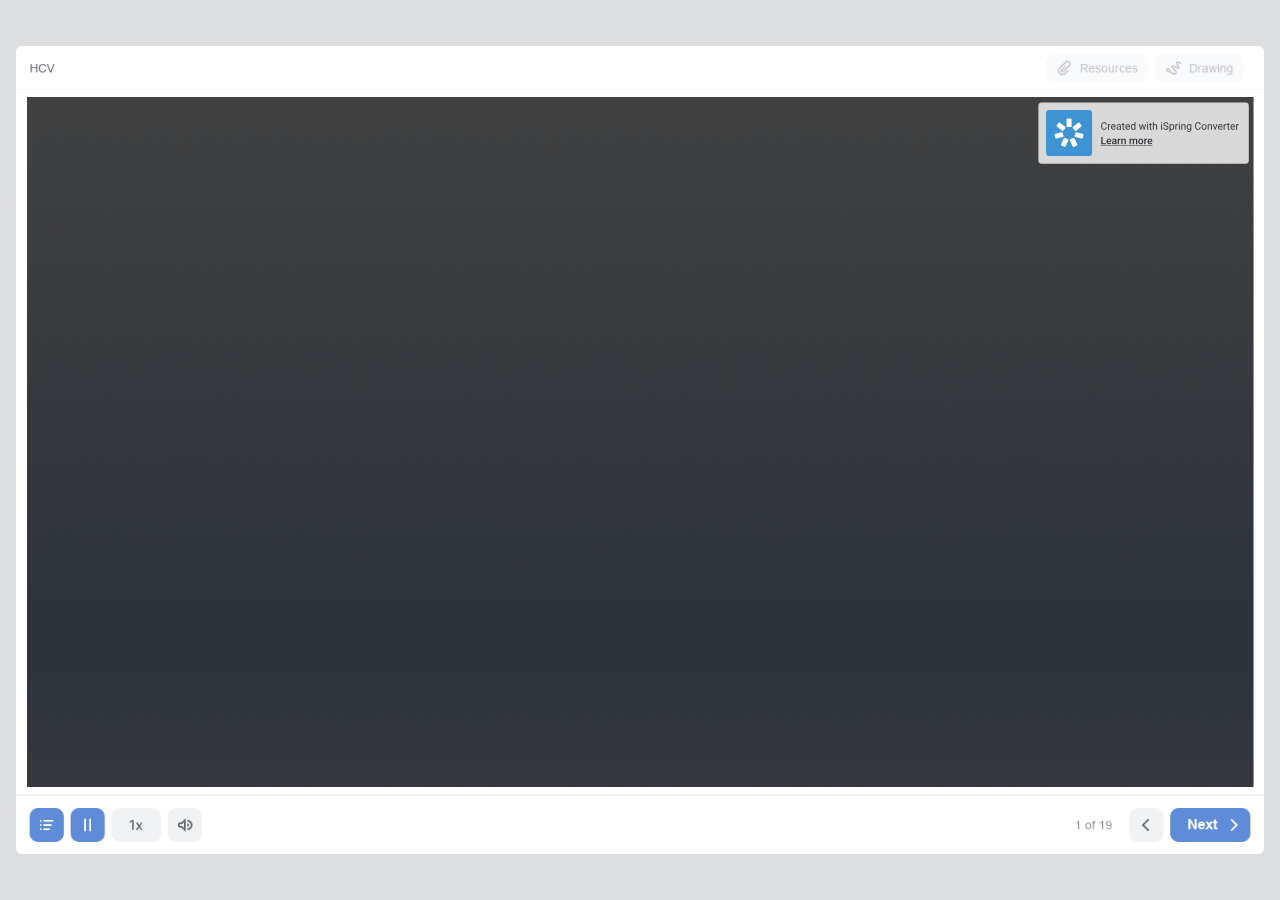
<file: HCV (Published)/index.html>
<!DOCTYPE html>
<!-- Created with iSpring --><!-- 1456 954 --><!--version 11.3.5.15011 --><!--type html --><!--mainFolder ./ -->
<html style=background-color:#dcdee0;>
<head>
    <meta http-equiv="Content-Type" content="text/html;charset=utf-8"/><meta name="viewport" content="width=device-width,initial-scale=1,minimum-scale=1,maximum-scale=1,user-scalable=no"/><meta name="format-detection" content="telephone=no"/><meta name="apple-mobile-web-app-capable" content="yes"/><meta name="apple-mobile-web-app-status-bar-style" content="black"/><meta http-equiv="X-UA-Compatible" content="IE=edge"/><meta name="msapplication-tap-highlight" content="no"/><title>HCV</title><link rel="apple-touch-icon-precomposed" href="data/apple-touch-icon.png"/><link rel="shortcut icon" type="image/ico" href="data/favicon.ico"/><style>body {background-color:#dcdee0;}#spr0_173e50c3 {display:none;}</style>
    
    
    <style>
		#playerView {
			position:absolute;
			-webkit-tap-highlight-color:rgba(0,0,0,0);
			-webkit-user-select:none;
			-moz-user-select:none;
			-webkit-touch-callout:none;
			-webkit-user-drag:none;
		}
		#playerView * {
			position:absolute;
		}
		#preloader {
			width: 50px;
			height: 50px;
			position: absolute;
			top: 0;
			left: 0;
			bottom: 0;
			right: 0;
			margin: auto;
			border-radius: 10px;
			background-color: rgba(0, 0, 0, 0.5);
		}

		#preloader::after {
			content: '';
			position: absolute;
			background: url([data-uri]);
			background-size: cover;
			top: 0;
			left: 0;
			bottom: 0;
			right: 0;
			animation: preloader_spin 1s infinite linear;
			-webkit-animation: preloader_spin 1s infinite linear;
		}

		@keyframes preloader_spin { 0% {transform: rotate(0deg);} 100% {transform: rotate(360deg);} }
		@-webkit-keyframes preloader_spin { 0% {-webkit-transform: rotate(0deg);} 100% {-webkit-transform: rotate(360deg);}}
    </style>
</head>
<body>
	<div id="preloader"></div>
	<script src="data/browsersupport.js?DD036B13"></script>
	<script src="data/player.js?DD036B13"></script>
    <div id="content"></div>
    <div id="spr0_173e50c3"></div>
    <script>
		document.addEventListener("DOMContentLoaded", () => (function(startup){
			function start(savedPresentationState)
			{
				var presInfo = "eNrsvftyG0eWN/gqFZr4Zuxvgeq8XzSXCN7UVoTkdlhq9zc9cjhAskhiTAIcAJSsnnDEvMZG7P6zjzZPsr9zsqpQQBUupGgZ1MA9IyKrMrPy3M/JPJn5n8+Gz54/+08n3dGBPxZ9aU9c35h40D88OpR9IYx+cSRfqBNlfn3WezZD5W+OfsCvs/nPD8+eS2NE79nVs+dB4u8ZXp2NJ8Wb28lPRgTtrUC12/fPnishXe/ZHX1zOD0bj97/JGWuc/uTtELKf0St4tnz/3w2on9+pn9QnE3uit6zwbPn/8Yvnt3eotqUi6iiFX/vYnA9Lfgx//r1x197qfZoulDbrK99u1hbb+h71qwtN9S+XV+bwJxXvlgciOPKCRPtnq8XK9v1ld83K4f1Y552DWN17aJjHKtrXyzUjhtqny7U9utrv79bqL0ByvfnzdpGrK89Wxi3F93YRvVnNwscTAIzffYrnt/S80H1/HqZC3rPJsQuz35lrv/PZxdVr79W36WuMIiXJLpeHBwbaUNfHwbTN07G/uGxk311LKNWL4w/ODz6NY342flgNnj3h+n18LyQ+b8Tbc+Wn54lkl+Xz/Pr8dnguj8eXX9cbPiWRjasW8+ubk5lfju6TPrAB9YGRmPI5zV86FT05oD/gtbfTcb/XpzNsu8mxbQYzQaz4XiUHX7MnmffDt4XxSh7fffz4HrwbvJu9N33J8cvj96+/PaP2auXL06yd5OT//PdydHbg2+P/pXe/+WbP/WPD94eZG9O3iZFAkwB1SIXQvJnTe5N9MZKFYz1yquiL+WvP/ae/QcBQ0i9GT/jAauELyLBsCTWv/1YEjSR4LzsWKT/TNlzUlSJ/EP+hZ64i+nV4LZIbU8vGXnnxBC3E/2T9Lqw0pH0nJ6OgZZ/CyJ3yvaMdLlEvz4qE4RxseeEz60QUVqrvDbgbCcAlcNvUF4a4RTGOZsMRtOL8eTmsMC/hAnZE/if7PW10Dn0MeD3TjsvIz3Ktdc6KOuCtlGHZg8HF7Ni0uig3b6r+dVg+pZ6uB1MitHZx1K7oduPtxjNM0empPilZOOzq+H1+ctZcVMyd6pjF+pcD0fFX4rh5dWM8O4tCWNZUfpGTaIm/a66+3GOUtkzSuZWhSAChuktUOcIlgYyrc2FERpAqKgBI4Hy4np4W7Pw+4XSZJw4lvmahoghkJ66GF5fp3FfXo8/pF+T4uIanM61qQx+OK/eTccXs5PzyyKVZleTojhO7LfMLKaDWUCAGAGLVloBxACekCaPYAjnYsQDgOqNBrfqKIitpAl51NpDayihpbIbWMYDbUJGS1V7fW9y41ywPkohrVts3WKXhbZdTR+ZVVYwxpZ6Zg3/3AfLzqtgCcAa1UJYJ63S5gEc9ZsylOvSPhADqUG0IIQPRDhpdQ4dpKwFQUUkSTE+NxG/ojPBkDSVT6yUnpCxnqcgb6SMHVATElNWj7y1STzXsVW7eUfrFmclK9rr1jArtMb2qDBWlAqw/eSTqH72KGTvEoo1FnUJI3OG8V0MA4pon3tpYKccTKtyruehXY1XVhvpoyPxkCbm3pO1hO01TsQNegeYVtop50WIgdQz6Z4QGpg1a3VPq327+a8/3h+InZPoDtIuOUPdpAwdpIw6D2B4yHQMVuMdrKbPnTeIz5SGDwLFZ4PMJQg4lz6j8uisUNDt1rjN0h9FDu2opQugBUwDHsncwIWQGp9jW7xW/Fvt280blH0wTEmN/I7EJffxTVJIP6Q/H8s/P6e/F+nPh3HyNRdDA3sYT4Q5cH15fCL7Jpwc9mM4UH37wrw4UPbFgX/xoiM0UJ2hgdocGqiVoYF6QGggZJ69HM0m4/M7Rhv5+G8PDl+d0I/xRXY2Hs1gyqdUFCrPDgdnP19Oxnej82yA/389ng3fD6qG8FqzYwwnO/nl9no8mT+3ef1oPPmY6hyMBtcfp8Np9tXJ8cHXXM3l6PC8uM7eFCUV+bGvHsPQDEfD0SV/+uT94Ppu/gmTZy+KwexuUmQno0swSTGhmn+fPgaP5HYyPiumUzzk+iHPvi+md9ezKfcGHBST20lRctrTi2ygh+f6RRr43BqPrHfO0XSQRgQTFXwrVfqjPeuoTjQGrjlp3dCDcCqaR1LGcIyzSb8EnWsXvUKcQqrf9PoGEZWBX+KUEp6c3rX6pWyP2MA7y8qgo/nn8VyXxWCNi9qBWw/[base64]/TBZgnXNzL3MANQ8/XbtgRJr56UC0V7kiWxyCT6Zu13gqbsVTVlnoyoDQz0SXwvQVXoXTIkXy/qFehQ+mUuAP8SoWm38mnurwh+/FSlZDScGeBDiHq/CbPAvoPZowJjW1a6wkZQcvAarcAjLvbTlfCucgN9GGICRb0Fo/aV9qX9sLiBZBSaGjtTxTtBUvIX6NyaMFL8lcg69g+sGSKmzloTbadzX/TLyEGGpTELWGtzrwTbZMG6mrifoO1gq58SAFfCVj0IPbOdbSW7HWStPXZK0Hmb4F1nqA6Wuy1u9n+tpx97046YsweNJuxUpk8byXTjhmJGW7WOlBcfQCK6VA2FjfWjnagpFajT8TG22ap7kXU5HvLQSAClXU9SSC6iWm2s41d1DuAmavnPWwv6EXdR+eas/MfH6euse03r08K0TquYIbUa+aPkXHKm6lskrukracAAm/ocrCF71OfT5EaS02/0wstn4m+D46q2SqBg/tvs76xMUPGY5OjoPpn7wwsm8O4ov+AfDSPzh4EfEonuhw2LH4oTsXP/TmxQ+9cvFDPygvqjgfAmFQKK+GFwW518DfALyW3ZFGyV4PwFajIntVDCZk0PJ3k3cT0jzTYpZNx3eTs+J59pfx5Po8+6YYXM+usj9NLgej4d9S6gOx059Hw1lxnn3LT6bZX4rTKR5Mv+au/nRK+RLD9+jl7Tg7vQMLZ4Psho3o7Gowy27TCKfZNY2vmI/vFEM4z/[base64]/bwm6Ck90zbCgcw1Z4ss9yBFJdFUttOUgvEssECjJShxVPrXsDqWxE0SRSAl4gZIcPAgOPZeqk86gQJXw0ymFI+1hLc5rQEM1906zuav4fsws4qJ/36VaF2+67mj0L47bEBT0EYxMmxExu7mNz0ZVrQTatji+wuQx5lkMIJTrl0KcNpgcBe4klw4KxyybAHdZNv625rG/LQzCUF+9uYeweeclZyhvD6HK3l9mXzyqw2F8YeCZxdXCFbIJuPNlcOfjh8dJOyG1tyGRQ0tJY+lEF3L/hcqygsNIaTNAG8Yela5oa2DcRa6dMsIb6HmM2mFea1a5rt9l3NH0FJ3QMZplrJDxU2nDalN7KbSmrJF16bprdBsrWFDafUdVHhyUc4D1LUydY9qeGhWbhoQKb0YJQNsg3MG2HrFQ3yXRCvK/QgrbLBh7jWX223bzdfK90PBOnpxqzeqhfixJ70SYwhosdH/UN3fNA/MuZYgJljeHHSEbOazpjVbI5ZzcqY1TwgZlUU3a3NwpP0j6F/NGfzXRXLJvQNkWc6G55Ns+Ph++GULO0pzatNs/HdDHYTLb7tvzn+4zSbFLfjySwr3heTj9lHGPHsEi14ahf/Vy4+oTm1mRTXA/rMbJy9uZvOBsPR4PS6yI7R+Hp8e1OMZtkfxwCMDPfo4OzsboLqlYHmgV0V17fZ5RgfG1H1NCFzlfyCccMvwItrwvOMPpq8iGlWXFwkV+D6Y54B6o/ZGQZ5MT674xFCOQ6m2YchugL3FZNlh6CXFaPpHc8unhYzCFn54TM0zC4GZ8Pr4WxYTHvZ+XCKnnjg7zFIDKfH4yygYnh0Oe15AG2KCZAwOqcel52PGTT1Ofq6HV8Pzz7eDH5GXR4u/cyGI5J0YPK8OGPqAN5ToszFHXfXoxqTwRRccUYuS/r+7d0pOqvQdTa4uR0ML0fVhMDB9XTcg8d1U2TjCybXLTog9IGoZ1fZByDnfAxP7QyfA9cyIm7urmfDW9CQhBi0nxSXE5psJX6p3Cdi54y8OXRL7ZlJMH4iEX/nDHw6mwB1OVy80RlGO7sC04CPQLSbmnWJbYiY1++L7HQMCKgt8D4bAzVAJHEWoZx8tWu4bx/pIxjggL3PQXNsyf2bj3AIzpgQ+/ELMAHC80VAGYiLyfgGHd3i0ficwEFgKGhYCnpwFUgJt7Or8d0lDxnMcjUgEGi/y/WY0TKd3Z2jcuKJGSg8AgHnNMAQKzgHiYc7OGZhtMXN+HIyuL0Cucl7JTGbElOcEXnxz+0YLnLlP99AgAdg3o8ZyRuG/HLG1L5g/cFOcpMthmCxswGP5gNBMwIM1ZiBi8EZA98EIH+C6bJOqLmd73tKFAORgzPsUpsCxqEXVS68ivC0vGDj2qMd2AsTUj0lKRUQhjMgWBPW+PXW3qs0feOk0GnvUl+KACcPTpVDFEg+5Tpr327f1fx3n6tagVD4FLmQ0TshtaStIV0IFQiFKZtIKNTciZyDDtjVSj/SdPBX9LkEzyp4Xew6m54lTES4zkLwVirKKc3hRdPL6BkVnFMKlx8uaUc+QVeabA4cIkjQ3keeQ6A0WaN9KJ22DbNg7fbt5s3tHveASQbnHfVRwyRDufa0k9RdnQe4ITV6geoBjGwpLS7th7GO/WiHaAraizfw8TQPrQfhf9Xm2MrXhnyQPnEbtm85HRB3C/yPNwpT1mzl/9dTxOuo3m7fbr6wfetTYNqV+KGb6nLTrM8GmdbS8wSvq5JD1sh0k/8fItPeG1fO5TxEppvN18r0apiemkybTXstF6jraf8h4mdp6o23sLOwW/VGBlNhwhhVLlk/[base64]/[base64]/7DnkNaytuljbhp6mLbwGz8u1cUQ90LgC7gkYJSTvadM2noh/rM0VfBXwenJ4NpyKInvtBk0m3TCy+ii0J72IatyR0+JY9ZWLdCCiO+ofAOp+PDDq+OCFl0fSdCyi2s5FVLt5EdWuXES1D1hE/QsxLKzCUs5SuS45nrB/BEYl7lydnPTVX77509e9lpSh69PhBJXxgfPiApQ7zwbT5+8m//1f/w9FNJDsyeASQnF3cwqPDiJDRmyapGiQjYoPp+PJiLQ+vpv6pbFcw4JBPi/gTMHvzKb4w7KFVxAgaj5h/VENZzxN8QzBMC1+6bMc47v9KXocXkDsz4sBRskCzbZuAHeSjFsKo2bDJM9kPcfkeE4SWL1km7K6Gxo9KQ48Iys7Ku0VnFdIzmRImxV71MNlUSsc8nvz//6v/zerkpWz6fAGln9CTW5IDZGvcJuOkZvycBIiABLBN72FW4qxzbFVm98lTTUfZkLFsIQiOQ6EEvbZ2UN+d3cc9BH+fSGO+Tf9e+QdDfF//+9XS2QGWgalzs3SwQqsWxNrABvr4shMP8ElMx/iXP9aQedz6aBhpzlntwellruolHeUnuyd2/LIts3n19Ung8UHnV/XaP4bnV/3eMjYweypFbpy0wLYArc4RxQJIeTOx8qthGcmbR7oeA3ATzPObtOcmsk1PMNqehOeJsKjqOE3lvv7w/pZteXmrdYNM74wZBqkSDFl15h3ciZjb8U+oxXbtDC4KA2B/[base64]/M5HbeihdKulFK4JTCR1tXntXlvchugAqoFKATBuQhS6U7idrAH6KUiiKLLwx+gi9AlujLbzBG1m7daN5jjkyCyYDgdaJP9k47O3eGLF9Id6n6Uh6FvwPr9YE5QPLAxnqgT70+6tuW6zujcbY7O3cro3D0gOif34o/X41Nwc+WwnE6Lyft07s1Xf4S/kqZQaYVvyqY5TYtt8nKyn4viFgp7Mjj7uZqqKpcmaMr3DnJHE1bX1/T3ZjD6mI1pNq5eHaxm2KrJ2XpilpZ2eEj9aUErRHBobgbn5CTBG2E5Jf8mrYVQY571upuQd8POSRoDw1StTOYLfTYXKFtrRGXz5uhk1I3RIcZJc4ln4+vrZKd49pmdqgEcJCCnhdEPaZ8VW6EhgIJDCYt3O06LRwW00viG3C9qRlOBS30vrNtWneUp4Of/HdyMyU0jNAKyyzGPtEZGfxnnxG0YMGHsDO7YEBxYv2MP8ozejWi2/ewqUQBaaG6nB7QKx/OWNTbGzFVFOX/ZnE29KD6U7myvno8tGw2yqzu4vecNvYuWFRcVrLQnfJwAoQmv4DpMxu8Lrkng3d0M2n5AwY4AkPGxGkf5AepkVK4vDkc8LzuYDKdpAaMerxZpuHmF3Lc0aFLDvdTfkHzjdDj/h3JyuTIrtKRXr0ew30ELEf16FWKRlejJxd2ExWLOqjVNkzc0lwSmDPcMFuvRt9OM8WicFe/xdeAE3jVoOO+jYnvieh7jdMZ8oVR2NL6+uxmlFViFgDmbjD9MS4rfFAN0pkS9dgvE1fPavOOg3HXYPy6m4KDbtF3iCc7DRN04SVyQp6QQJ4TyaBNKyaN7onhVn85XVRpB78ZDVmFZYZRVruHBCy/TdQtqQypyr6vB7558LGinmnXwXGMUhBhZokRSFg0fxQGLSHumdjbpZW/99tZvb/321u+RrN+mudoFi6KhKCVCLB0VwmqTS2ejrQLtDcno0fX6ik44Cip6r6KJG87mphbtBr/+uPVodk9/r3Iz1s4PLlBAOUnnkdQXuFAeku1F6XJtqrx7ygQSOm9k4m/KbgLScklZ+lX6BG09wodomkW5tMNj7fR5q327eTO7aR0QsMDlduVOKJ5u4E2TWP5En/T9wcmLvjn0qn9oTOwfmHAcTuBLmgPZEXj7zsDbbw68/crA2z8g8D5KU97Z86z8RRrpX0kpPs/oDxXfJFehrlLNQNH85qQqkPpJPgU1WZ7fep61ZrxGNKfPOvQctiN7XRuI59nyk+/ZZEAlctrWtPgFpa+g3k8Hp0OugFfnH8uUyQ9ktKDKSWe60kxQylVG7nh2O77ljK7xiO4fmbwcXZAW5QUFgvDbemmjfHOc3nS056Ffn42vxtc05PSrB1NIyzCUSoYmZ4PbISzNV9L+X1+zbr+7uU3eGcDHyCndEt+6pbMOB6mHr7M+Wp6RAb9MCIP/QdmVz3klrizQxHJpggfTlFJWNUF/f5yMp9PseHxTUNp09l06CqExoq/+F0P/TXELUGawlYcAoVn6CoXDr2HKb+5qj/JsXK7/DNiRkX1CbX98fQ5ipP5eF4MpjA/6qn71G4tFKTkbmDmDslyJ0sPXLwmd5acOx+cfs9e0SvQS/u4v1A3lugIBi63YG+5fwOPpomX77YqPN2PG8gxK4LGp1fnCzPH1cIwPpL9f4Y++N6reQqddN8mL/v5YjNDqupF5vFBhLcln3N+KluU3j4e3V+THDAf4WKMwKyCSEPDZ+JfxMO1/Q+eQZD5l+vjtd/[base64]/uKEX4JOawCO4JH3KnmwCjAfxBkHHmBdbm/KVoMOP+vVXiZJPcKplcGb3Uy1f7lTL3t/[base64]/[base64]/5tmYJi62mExCXzFMnzgrcapvvqEdPnwmthY3W9lXIql9FE4+r7X7XMRfTGlxeMsdfb1CKtCnxOk6XbjZz1SrnkcjY1SLtJuwVBPFw46mQ+dK1cbhyGXO84MS7mUgb4xuXFPqshKbfMlNpxO0gcPO5YKcatIGm0aEASlyGx3uRaBlNv5O+kic7V/AsJEKc0VC+f5p52dS4Dggo1MtPJuwEIsrG8FS90ALLYpN2iAUh1lEGDnZTKg9PaqHTWhmKaOINyuoqYTi1gmljELlqlJztAk2p/+RwUKTwdE6xVGiUdPKNp63bz4JlPEBTeYUC5ulvLSd1irZhUu4kbciJkrqOQrrrUETQJudJgKycdXxzco80QAcwUZXk/BZ3REwWemOba6YLfoNGrBMsGnhSE+PVBfJroRLPyzoElSNpN2i2aoOhlUMAdefDS1wde9Axl1nth61TnChQT0gWWdltIEFDVG7e2hKTZZD0kpsVdKqp8frx9CKuJcm9IlK7X0LclybzFejhsCw4tlgJU7X2u4NY5V2qMHuhDk6jw/2x5c3XryTIgtNsG3Tqo8vKsxfajJUjaTdotmqC0TCFdGLolKKI+wGEnQGkZFDBQDhZRpW/9qDSJ9X0u28Ixb7EWDNVSwWD83NnqnMW1cITqAoHfH4yW1pJSuLyewFNPBIwOUTe5J8cKeoFsIiyqEDlCuLlF7UmLOp6Of4jW8PH70gfYf1+eMKxapt3TViffuHKUj1eB1Q1WlaegLMHRbtFq0ITDtYRDqxwGOioTRHl8hTNwr1WMojSoNRzlVc2kFyWUL4x/NW+nVgBinTblpZJ9Og/[base64]/[base64]/bsAOw88qW0r9t4C1lZwzrAuP12E1ewArK3o/Deiq/28sLaDPgZ2OYTfQmJbAQxLw/LTRWD97wJsI1RPY9SfBdi4C5Rdmgb4bUBV8vcBtQ6V2cQuzRT8RqDqHQB1eTbhNwL1c6um1sRBUk1LUw6bgW3PSbAkLD9dBNb9PsDOZxd4jMvzEpuBbU9csHO9/HQRWP+7ANuYf2CBXZ652Axse2qDWWT56SKw4fcBdj5DwaK2PLexDbDLkx8J2KWni8B+9shucR4juf+NuY8tGLg1OcIMvPz01x9/3ZDeviKZcDmtYWVezeKkbZl8F21ubR1ZWj7Vx4RoTLAIaMlh7CGEzdX8RpL75xPCREs4Jaq+jPSe+YSt9uvzCbcHqbr/YAVMO3X/semgnug5uqVNmcaFXWk7gwN4ETGbTK6R32Y7gwaWo6VL35TelBrF2xk6GuzCdgZZ7l/A8EBIb2Bhg3Ju5yhqOygKdpTgQxddUjChRxFpQEDu4eJTqrPvgVNNvcDhTS6VNLG67Hdjbm/eMC59TRnTMFAKutbZdEX9mrzeZtuupo9wi/U9EABXJ53P7TuxsIPnsK7MNtuUC7nAIwa+D/Sh9XXWBi0OSRmdjeVlRz2ESDn0wnynuaU7o+EXWhu2uZNOwQoHp8w8ibyvYm4s7VryUVQ3ha8+t7fVvt28obPvA1IwIh0PWMMkPRx8CLra0TvrF6j3Kdloq+m1ZW7aSnptk6j2KPL9CeD/3gK9SNvQQdtHTNd7CKkXEsXuT+qF5o9A6k/CxgMoL8Pnon3soP3jJTiuJ/0W6Y5rSb8p9/FRSP9JyBCaIvvktO6WzC8lg5Ya7fHyQb8AoS+xUeepVMigfcQJ0Ccq80vZs6W3+ngJtJtpvz6ddiPp1+TWPo7n/mi42DGhV12W/vESjtdsW9ou/Xj1/qUtcpEfP2RfGZrfA2dOh5g28VY4A8OkFUy9a06+7JpXe7ws7k3ssTGnewN7rE/w/ozscQ+UPSn26Jq4e7zU+I3aY0Oi/CblsS5r/jMyxz0Q9qSYo3sO8NH2G6zmji1T9leyxzb5+59rOliuY5xHQ+ZuMU7X1NIj7u74n8E4ap23sj0ynxTjdM1dPNpemo1ss2EvxyauWbex43MxjV7DNI+FyJ1iGdUV+T7avqX/CSxj1rDMPRD5lHimKyh6tE1i/xN4xq5zarZH5E7zTAfY9zhaY+Wiqer2qh9ra9+aPIqtNvqtTqrYYtffjw8CaJ6FVwGkhNaOjnbcSS546Ikpq1miayH9EXdJbuSJTXsmNzHF+g2UPz4OTAvbJXfxrM8HnYWzmik61+cfb7/pg5iiufv0AUzR2Ir640NgenpM8cBTjlZzRefK/uNt3d3IFZs28m7iivW7en98CExPjis+4/lVK7godi4Xfvqu6XXrhNvsoV6zTrjVhuptQQEr0U0j4BtPd43IGhgn7E4wzqcdh3dohT08sbZ/fHgc+8bI4348CEf9o6Pjg4MX4iCcHJ50HIcXO4/Di5uPw4srj8OLDzgO7zs+3/F9kR3RnVjpKEy6GJzOm6sfZK8Hs8nwF3p68n++e/Wn7w/e/[base64]/fo52POQHYuqbskZdJEbcTtfGt7GSP6Ubqp8f5kmcJw6NQ3fOJfGIT6tD+vu0fkZKsK7lJ4ch2qmPOaoAIOifco52WC4jM0jDIO0UpL18XgUKUel9DA22K1W63bj1pQNq8b5nM3C5oKVM3X3g97IIHki69POfT3/DWbnumirchkUPL1ovGTKwXmMuSHzrbSGX+DVb0npes4vPIjWC81/900oHbhUsQN7NHhn4Zs70IP4dTc3HS0yyn7T0dPfdLRI0f2moy9501G3r79hx9Eig/hcAzUuWBdT6ibfwAEi5E5oKILonIdJ7GmDB8YZ49P1kpsSW43ONfBWZyjiET4FwVawrp5nHNZbg+X27eaNkDVB0bTf20Oxi5Ohy4HaSpL6DpJGGXoe8T3UtxdGpYzMnguKpgVtKCccqi1WkIM017lB0rWR0H/RR1FOGdxz21i7/[base64]/jQ4Hr4t+L8u+EZfYwMMmDqdf0gfSDhWkPN46PkY8NmK2P4B2w5TWlaIjteadgITQZCw2FVivbfIJZDbAYjAqQ5mvxGwEZcQ766AUfZsjLdN6WBc1gY1FE0kU/z4hqjiJrGI4UzeEUGQ5GH2hiqlLQuC/SAVBpfp7uxpaWbAD3CfXAsreFEmqiHgkNH9CkfHBQubFMgHxIdK4cvEBNImDpDr7SFzBj6oZyFqqRrnINEsIHK2gjEHb1gYQIVvfEcoKEuEOY9BuEcYJE0UIqipOhCLnoVoCF9yiiB0A/WHyZSMQZcQNzL+/[base64]/6EcFojUABYcT/gGCjvwDLEK6Hs8hvzR4dG3dwlBBD8esAu4SdD+P0UAcNcd4YRccYdkw/pWRUJjpUxb8wIIHjBNYQG5gUYTRkURiRUnkWpe0sewHw1I55gtUAX8R40paZKcJCkQKpEWcgDEiDArK7SDVRY6J6BxxjWXl6AY8kiIHnUBreRKCRQNUwJvgscMt85YVnsBnGBp8wbL2iJTmQXXAKdQz6qAuvYKiK1/FkOQRn02KE4QMNF0B+dGeRkgK1BCWASbCfd0cszGUIEuvMGTqx9DaM+tUYFUHvl5eQoY0fwv4Ip4DugULEgkkDR7yCdFWPAzYbhI/[base64]/[base64]/qQFsifK6OvUTWD5YsiY2Khf4gWNe03wNNurxtIe6Gi02WCBfP3yoW/yoOeGxOqxp+tuN+dF/VEyyss7q7RWPFhjvYMbSPofiS8mhWDlbV54h0TW5vjAtDZfQ0fSKoPXDKNPmbNqQVvH0pp2/EApIiC0TrSiPEDIQhEv7vNdv+11uu9h0/Xz6uoFrhIBp4/JOyl930stqUqqumVeRC0k+IWIxZSKicM4QCDFHlI14QrLaCtUKA4WZ2+T10TZmD4dcWE+nBMV6mQQxh9qcLNxu326+kNl3LyB2fJlkn7H0qRlLK/i/K4fE9RDrwgJTnoMy84uQEcvn1lEwJNsaqGtqmrI8nJLlDgdieK1zRcFpdQrt+qnp5fbt5s0tE2tHHegAgcDjftIJq5qy0uVh6J/oo8M+YqTDfjwKJ306GOiFVUcn8uioI2EV2qArYxWPN6asVk07clbx6jGTVt+Al8EC2XfX49lyPiqJ+7R8f4v3GSSsGFxvcKfA+t8k2Sw9JPg3c6/pq5tiML2bQPRPP859rq9ZL+DXzwULLvyYCeqh8Kg+VPHLEP7cSkflwd5TOaDBxQWeAT1ndKI0NwO6ZldnrPTQ0fh9MRlcX2cfiuvr/[base64]/TMF2+/WZgtvB9EQyBffxzT6+eaz4ZlNq6aINgPNqvdNwvKD5LKIQ2GWIndCc88XJtu0JYBNsbiT8W5nmUdS9p6+VUeizcXz4/aaw282bNuBTYLJBKkqi2YVJ7c7E0gXyBZvCO+sjzJtO7jNA8TmgFVZWd3U4azZcDwIz6600PFPG7pzyrI7rXtZeDrLUGo0fI1W0Xly1lBaVsr8og46Wdk2InNVGqanRNJfZ50uy1VJznYpV/[base64]/oBRhpSmJyiorOXeREG6o8nzMVc/0dc44nQ+DDgBJ+aCUcRcYvd4TvUBKIJWIC5/F8Kp4TYKaSWpGAi04aWhObvAz5/1ZqxRnzNEr6VOyCTms/C00M4mCZiHHcCFRIiGKnNqFJ0CU5+y8OSMReGU6Q/mkRm/NdQyySbyqKS3Lapp/56w8RHG+xLOjnmkSR+vE84pTVgGFcZwgyUnVzZSnTiFKIpPQ65t4rmlR1+nIDal4lb7hbOOjdAqXCwkco6kfSzFBEgeAzMSlW5ZsaDZvq5SaN+pWRGXKeoO6kN6kBCJKbOAnSjCVwRDKJMnVnJXZ5IQ5BSsOR9xjq0/YBodbuomDcrn4OihOk/aKcu04ecpZl74VtJDN7Iw2noHM6Gzzo7VyqDG2RtfNf1RswyzqUwaZUCl1E5G3Tj8cD97SLSK6oQ/[base64]/gDS22zBtljHE+brI7tkJCaCqHNba7/mgrFb27slhUBe0ct9VGnGeQVFho3hpG/[base64]/bSkKSQTgfyaZ4uTB4TTt9RNPGddiUEs9LPftmh7RxwepFtMy9L1mq92XbXfMq3HHBXhOMluHIRdDWk8DqNPJuCUvH9qUU5spH4oEtW6sl14jdQlP5/OkTdFRoM6yoJQXqVHpX6SixGKeUyoq1TUKC12xT0LPRquHcNgSNNryFRdu0zGy1pFSuCA0jsuaHolM2SYrWKTG8sla1DC71vPq85bUxMO1p4zndMgb+MnYJV3mHi3M5+23CO7tN+BNTfRDCnZgXJ/0Xx8eqDyXh++HoyPWP4nE8PJHHh1F1nU0HTHem+sgtUn3k6lQf+YBUn+WEnvueSLYwIV5lT3cm/Z0Wsw9FMWol+qUJ0+UJ2INpq2I1Cz7tLdfPzovyVZ5xLjYaXI7Kud/xHU1lz+54JvZ5NRW8nGh4XQx4WhggTGbllPD0dlBO3T7lxEKaj78YjGbZcTGYXaWO/zw6Lyb9F1S5fPoeqONk+JN6bM/LTw5T8/N58ztufkHNy6fFL1fD0+GMlkKGN8PrARiC+WK0ZnWBe13qbk6WrXDHxC5ubq8G0+HfOKG0oORS6oTwP77IOP+gnJ/nj82n6ilz/4vJOaqPkYPibhw1RpeDagrvFNR42p3oc7orFH6D5aPP1xyrRu5CNeP+oKPGyB9DtGijedBRYwvNH+VguU/Dx84fM7dA+33i0FNOHDIdFN0nDn3JiUNbZZHYDrbYZ5HsehbJPXc8uS5L7tJJl84oqFWaoGxF1tttHHrQ9qdtU8JWbH/qTgl7NJCeyl6ofay0j5WecKy0KbVxQ+ShpMsRLMEj9HzDl+nYCIZ/affYfPvBvbevUQLS3FPfeLLacvt2819/fByYXLWFY+dukAsd5NvnL+3zl/b5S/v8pX3+0j5/aZ+/tM9f2ucv7fOX9vlL+/ylff7SPn9pn7/0Becvia51p33+0heav3QY7aE4EUd9a49P+uZAxz5Q9aL/4viFOID4AtDDrvwl1Z2/pLbIX1Kr85fUA/KXvhlOZ+PLyeCGMjm2mLx9/m7y/fDyataf/lx8KM6zc7SfDE/vygng1+Np87DEakJ14wwsT4z3sg9Xw7Mr2ok6mO9RnQ4vR3xrcnN6lXYFjz8U74tJjyZiad8o/n86A1tk07TrdmEiOM1R00W4PCfcmpIfjqibKbq5LLLLyfjulibj28sQD4G982S2XjWpThtdhze3k/H74nybfbAdYI/vZtfDYrI45730PYLm+mx8Nb7OjtDR3c0tL1HcH6KbMciHHrNB2d3ZvLtyizZavlmkQTVlX51V125a0f5m8JHQMTib1duba4ofvn6ZfXU4Pv+YvR5Mp3wH8i+8ofn2lpcxZmPwyfV1WqDgScttABrQZ0B16j1dyN3L0KALv+Pyou5idJ7Yo/iPO0LF6A79MQLms/4fsw8FoZZ7KKbTYjQbYkDEyO21hW+KW3DCDIx/mP0wODsbjtI61tE4De4BdLocj88Bz7yvs7KvZeguB7fM/2cFGAZ/J8VlyWqvi8H0Gv29vLm5Gw3/1hrSq+KiGtGKQbCsDZvNS+anIbCcliILhXR5eV0kDr4pvwv2mE3G1/nmJDPS+KXyqqU1+x6fep69/PbFwbdvs9d/+v7twauXb/81QycnpGJo/WZ0d3MKfhxf0F3ZvPc9GxUfTseTEaNkkNEF2sOLIVB+WZCavAWTEtYG2VcJ1I89DB4f6iXQUSxmZ/nX2flHklzWdWCbgpfW6DvEaedD2mfPRxasGMQ1Kb7T4YTUMHEMVZsOgK7WKOhtc5izIWrRhvvxeS+7m95BgD6iwhmtEp5jCDSOr5lNb6CVhnSOJA8EXoAQdEn4t0DlP90CqI/XxT+/e3YBGvRpweu5VLe//OPZ+Ho8ef53KdnuH989+5cVWP8nWs+sOylbKaGkMtxqT5TtifJPMP3A5r/g7+2/PMFT3AbsVO+z6r6crLoFiu6z6r7krLo6PtiUUrfAE/uUup1KqVsUYtdBMF6V0TJ3GurH0YHaUM0AhQ6UATx0KwnfSLDp/EwVTToWB0Yj8oScC+vVMrXoavDpSQqtqdD2ZHa9BFcvR0hSxLq5Etg1BV7frVKuQlRzq41V0KrnevF8zUr7/O6Q1lQoTW9G05jMrucX08JUmWXAazvzecF6NbW1LD9f3/CUUxPTj1AuY2rhdeeMdWOFap5qoRfTH9YA2L6+ZRtsNPHMV2rNP9peAW6vpq5ZUGou3FWLBnTod/NH85WvsgPqH0t1GiuudXKKUIznSOsqurFA2kgcqJIL6qnrevp2nh3QNY+7lM0xR9Scjcsf7ZWlNdhYQ4u6nzWZI/XgG2kL9eDLV+iHLx2b/6ghBY/FMjGn/WPeaimLp14saq4jycUnjanrehjlSg5N7afsG2mC615V69AA9+G6+klz0WApgaV+0lggpevQkm5Ji43bUHCuN6rVg07GrharS6w2Fl5KhLc/QcdUVustnDlCptA5WamU8pWI9SqNL5ObnGiSqbFet5nr5hdB1UlkW2j1NYlmHSag4qhOdSGrdcj2gr8qtV+J1YY+nOf1LNGiRnhbeTZ4o+bVUrc0hlHnSpQ/5vxMWTOqkTRBKiUsXjHVBrBeX12D53VadHWdNs/PL8Hq6NAEGxbzuWq0lE+qXK35SiC4LhnE2jLOVcHcOiynTbU1UkNv1MOo0VspkAU8yyrNRC7gebV+bvP8/DasLVi0wfPlCLdR1NvYwYaprbiuYlpPl1wu5B00MwiWXjWfLNrBOkmKPMtQKaLKtJUczpdt+OaPhkaqNH+ladekErQTRrbJc2x7X/UyePvVPMuyHk9L23S4cy290eDM5R9zJ2d1nbZf1057qfzDeYbOPK2MJGVZR1m1QMr5zW1VgmoHoir0NnMzl3RCx4/2nXmr3YyGagJNfVNrrcZzymUrF+HdQnoayTLfLdzMPZz7tLXnwEvuHXqjyu1t1imVg6ALPXXTM+fkr5RZTDd/N9fVm4JmNv1o3MtotPDNoW6F59/sdsCmA5xyjeeZs2VmzVxjcwqkqPIB/VIyY+L532jMq5MU7hP47l6Own7Fdr9iu1+x3a/Y7tiK7aajuhcXEFSuA2Vdw1LD16PYEsbBO1qr0Y3pVqdVrkKMPgjF8+wbNrcFmVOauKGQlg7BwCPpcmkowU/Qdepy/ea2Vvt282Y+1CdA8WXkvsUu2u5T377Q1Ldo7clBOPR9YQ9c37w4iv3Do5PD/gtn/OExXoqjztQ33Z36prdIfdOrU9/0p6a++Tx7C3xf855kMt53ZEZG2TdsGpa0eVt3wuqNz9jGzs3tbTE5gw0hSzW+IPU9LG9QaF7k0La8U/o++1DDC7gboxk8ILgGBdtbKNwxGYKqGpQu6f2QZ8fD2yt6MxzskD2KeWOz+nf1ZvWN6Kw9scYG92U7VH4luxicFU10wesENYrRJbtQUuSb7sOgowWoylXFD9ngUdwT6nO9e7LioozkTU2bviW88cmAbO4ZMSbBJfPsu/HtXXngwRvK0EmgzMEgz+V2XoeyeMhTnyyifon9EuoHEwAwbztdYj523W8IzRMai+KjEMpzBRoHCXQNaNZRsT7MYfIAZ73ucJlBmDEwyLmvt8gZOs82X/1CADQHQu87LnZpo/WR74T50q52PAthnxT0RSUFLVB0nxS0Twpa5ol9UtDuJwUtEGyfFLRPCtonBe2TgvZJQfukoH1S0D4paJ8UtE8K2icF7ZOC9klB+6SgfVLQ7iYF+TzDf097OYv+29UlLf5vB9a18N+XurSF/3ZpdYvE6UkucOG/p7LGtSlnaHEumWZd4Y5FqQNsJvmSYBvvo5IqTRQrXtvBj9wHQQe/wcmC8dl0ILagmUqR6ygUHFNYLyPc+iOwRa/doDlD/Akj/aLyghbXh/Z5QV9oXpCUxycxuJO+kuJF3xh93I9GHPbhTR8ZIRBdxdCVF2S684LMFnlBZnVekHlAXtBreDzX2ZuixBytvb8ClgeTDOa9uJxAFZePX47ALzDls8HpkNONs7LipK5Gxo8OFiHlDw07IAUKVvswmJzTTRFl80rrXhQD9tTOxsUFrP4Q/tY0z/6CB4NRVgymQzhPnI09nXHeKqxDMTi7qttV5pWOJpmRlZvBTMN/OoVx+2pJ4X5N+bmDaUEclDHMXcOfFpP3NHga/2lVm3zC6zx7ecGeHGv66+KX9HianY9H//1f//dsyecrM6bJjSRRozsT6JSW4dnPlDDN9oMvdEBP2XUaBvfHZgegj0cEBWdCfA/YxzfZC3wbFrMkyTjdRTeaFjcEbQlQWfWCq1J+6s0pA5COWaErJc6GDOcM7M9e0aSA81RwKvPFcMbJ3oTqavjwHe8mA5ir7IQQT8343BpQdlQQSc8L8mQLgrnHLZOnfAZni/jp/fyb84tAJuPTO0ACVjgfnlVp4y9Kmr6s75hogVPyVpP81XUU0zOqA4blrsl9aLW+QhEoGI2H048ZyUz2obi+5jGTB0S+OH0B6MIQG/igZJ/iY/ZhPPk5A5smqEDh4n0xKtOBh2AeIC65iNxjwy98N/rjZHBOvJ0djuHzUM0FItZP3xZnV6Phf9wB8rrJafXy9G54fT4tCTctUIvztQntfCnJGdcqJhO6tuRmADSdfmS/ezi+K5uBhWdAx9ndtOBU8URkapZYr8Gr1PhmOBreDP9G7/lQoLsBZ85/QynTByVfdI0UihaYAQbK/siTW6DE+R3jeIifwxlFW8QmI6YpD7FkW7hZxeBn4prJiPzUrxiIr0mPjJN6GVdDJ/6BSA4rvdQeFGmUkgMq+a2vVroa3iaqjaBmWRbhxtV7LphX8qeXc+SF0HMPpK9gyYWAuwUrrqUUpqdzmiinzA2houM7FIzhalIp4YWWfC50rgWdtM2XkWxa+vZK5jS11EhH8C53dMK24wtSwqb8pOX2Xc1/92ylDmQi+nAYOeU8RBkizcW3kYkH3tDEGMO2m7MpS+7ASjfXdDBZkLmBV+ccSQODrERuwMTRKFNmAUnlPRgP/7NpQwBQB763jTte1vOY0/AflVBOV+lQzuaC6BHptgr0uTbjpdW83frXH7eAyPECNl0usRVAu0foDidvQ37TIrGl8Lmja04tqaxIpA26Z4Af6SWqi8gY6+L6dckzErgL1gkZUnAJDSJz7RFGpAhErc+kaTVvtW5GMA8HYRf3Ru6988/snW+4knFZXmIundSwF96RVuhp6/H/[base64]/v0dgctsxLG5TgW73u5z22mq/Tm2sBEFIqLQzdwPcU1OZ+DuppzEGtvYZlg3xpYzvczftqTnYXVSing+6tOJear9WbayHYXbX5aQtKgOYknEjVP4bW6ZtDFfoBP/snL47UiTp+Ed0L17WgZLsXlOwWC0p29YKSfcCC0nw+ITlhQPElzXPTuvsPZQA4nSeU9Kol+7PFJftJtWTfy5aOuenRUSi9jquyeb39lG5Cp4NbABr8KYoWS7+KtBKnUZRuFkSSZGv5xnOKLM9JN9HL8SkFnSkmvphAgZwcH/CkvsyrAHUO7/N3k+x15Vm23mbUTOXZirAj+wZqeXI7mAxuCkjNlO4lz0Y/UZLLTbqM/J8zKQQe3gx++Qle5uzqnz2VhqOfpgNSJ9OfprfAzz9b+pDOszWWuvWxzd9y3d96ghPj8nzhhH4wudcB7oYMiGxtmroV9dS3C5GuxnRui8245Wy1NoY2BiCm3rQZt6vBDmzGVQ6gqxglXBn4rXy1K6HkKbgyXepn0yz2AkfsZ7Gf0Cz2l2NUNk2+L/CodiAh2FDT3I7NpSItEnzy6TZwXpC8g9xC3TgVdTRWLyaKtZgNLdoNGvzVMRoKj4OmNbKdZJtV1jtbZ783TfcuUsgjlLSUaG9g/owDCiF0QUpthNYcXqZEOJsb6H0tghQ8ObBNyh7UMALkMv1ufUzLGXvL9Zu0u+c4g9ExGmnkTtL1nu4V/uv0evDfopNFDzp9n7UzxcsMQYereUoKo3DH9YyUuXbBKRmUk5Rvx+dzKIRE0SpIWUqN3IIhnMxJv2u/jThTi3aDRZa410h9pXl2kiXu7whvxRXu/lwRtuIK8rZWYXdLPkiplt5uyQV19bU8sG5cTzh/M54ofXwo+yoI3YeTG/qHyh/2PfxbeFZHcMtfdIXbrjvcdluE2251uO0ekr/5p+OTV9nJDwev/nzw9uWfvu1/f/Lmz6/evlmTyPmWFitIDN7QIsHzTOTeyneTt6QwXx+cPM80/EVTPXiDB8rkwtvyyfeq0VCpDTmKG7Lf2mOJTjfHQr6rbI7F0BJkx1DAkys6DH6xQ5ixZoeI86Lp6pA+82TmLcp7IWX+braEgnejd7P//q//793suLjAcz5Xl5Zw0qIV1ePFonSsMZ1tyrunLnhFP60IQe8h0BwVaSK0NVs7rRxbXkQazrIPg/mKGG32qAZw8svt9SDtRXqe/eUKAH8c3/0DvjYr+AOX5Q6sa5qbvRn8XDSXxHpUObskvOETg2xazGiU/E1U56Eld/qrGjB6+XXeBewMgE25xxpMgiB9HSF4Oed7nnqcXQE5LM/ZQbXxY6nDy2LExwF/rA5OpuXEq8FsRbf09HYwg1Ie1bO8C8PmMeU0YwSClsybffW6GIyyg9Pp+PpuVmQnNNX+dTeBO2p2UvhiMOkR/QbV1jAe2RztfGNkCQAtC5b4oJXQ2d3gulrjq0CgkTKiuon+8mZwSYzEiOc9VhUrzZl7easMk4+g/zC+uz5nylH7xVETKDeD0ce0BQmDvpgj/h+mCwAtQDEpAMNytDaHCd+ZNICiNJNZORogU/eIFYFQ4s5lHK76NA3t9GOm00hzmqqrKPymovCb/7gbkBLYSOCFikzfEW/[base64]/7Va/8YAVl57VWqmQaYCPXoM6sKu+MbSRNJfEqiBaljHLdylyx2m51s0p6Uwd07jU8XGq+LDlzzPTmYM917QdSiLeTMaUpNAYwHxGGuNzlcFqNfn5fbUnKgxF9JOlfdCUSKRsa93xcTEf/MKvBJwVRfyylZwzm7WXZflg34L3Bi0MsuRX6efCRuHkpBe5DqZ0aGWNng9vZ3aQy28tKv1ra2+omYu0pWZHuFCY7v3jtMBj97HowneLn6fj6HHWW/ID6Zt2FZo0PSXwIzRZu4L3HkEqOWTmqIblBZ6jY4PXqW5/VH/ndEdAUqhoDlT/09wO4k/+4d4pWO0W/Ff3UNjK13hXbaRn7vV3C3ZS738UlTUL++/mlq76/5Jz+VhTTW0vaKpd49wXtIa55F1ke2z/fTSncEB9UiHn8IOHv/+NuPPtHBArpx+8TLPxWNDHbytmaEGWnJW0HQqUdtWpPMlRLYv7o8VqlPR43aLsX4Z9gnpQ+P50vVBk60J3SRWnxRwgrtDVC0OHJ2pmcUqV1rnW0SmtpjYoubkpDUDknaGvO5ffOGq+MVFKuT0VIrboaPXLeVFqs+gvfkQb0A8T7Z1KZ0KNNwN77qENIx/+XaRLAo6YthuWuAP+AVbTiM+wGXrG4tCmhaoF1NNCgfW4inS8cBG8lNz2ftiVJOureeCmjXDp7qPOOM/xjKWM4ApXW8v7MDbea9doNmuuc9xrbF7GLd4E2+128O5bP9qhLs5syljawgnaUHFTmDHal3kvpcq2sSKlDkJzt9qqaIA1nnfT6NuR8Nny5UXSr7QON9u3maxlja4C0BdcoPPuSNq4uUNuqR92qWm/Fsw/aqtpovnarqnrSm1MfsnUudNBuv3VupzX2JySwbNpBuSjCRlAaVw6cRQoerI4wle0tXo+mpefn8jxISzeaL+yOXQfFU1PNj5p9tHHD35JWiLly3ukoXdoV3TycQdM2E+KHHTfa66F4cuzwZHLHVjCa7GA0hYBp0bUGF+UIlLRQzFG0e0Sqe+9MgMOfR/ynQ3SgMXqp9inMfba155e6ep9Co0GDt+478J3ZxPBpOa4n5uTo+MSf9NWxVH1zGH0/vHC6b/2JCEeHzgD4rhxX353j6rfIcfWrc1z9Q7aUplmH/g8v3/z54NXLv/JcxD7hcZ/wuE943Cc87hMe9wmP+4THJ5bw+G60T3ncpzzuUx73KY/7lMd9yuM+5XGf8rhPedynPO5THvcpj/uUx33K4++W8ujM2T7l8X92yuOqtYa1+Y4LfKOjrpgGP1152j8Id+98R+Xvm++o/IZ8x3uN7XdeUF0UUduB6mhzJwLEvlwzNJxJIhXfLqmMF2Wml1U+d5AbVaXHbDqdj664lErblK9A59w6nQewMSQvpbisP55vuX1X85b0Mmbn4iv1gmyme2uhbc+/G57Rx+YXsdd3ve/Ij/pi+Prm8vrJNjdzW2/jA27Cftid31UrYZy1nCXqvQiSLlCPKhq57ZgFnd/5mcdsvYcubYyZLhF3Ku7ymHVQTFwLkYjpPvgotEp3okcVbBOK9o96zGvqdLTyEdL34Fb1Xe9tVt9ZPK979QTHXCuQXeONdWxT/djzxn7MS69q2/2E+HnPG59nzHMj/nTGXBvEx+dnqbwtvQIp7efhZ6GDdZrHTFfU3xdj8GBlTG4Y4qxtEU5H9Fr6qBfRyXhPfrZRIO5R1ZjFtkMlooTUygmzacwu2qS1tJYJPyGkyiKi3SqXz1jfIAHoiMF6HnMQIjL/GMmvHGDwnTS1wire3mWNsbQrjLwCgaiPzuqPLjD7savW9BPg1HtEw3CSY1BB0MAQBzIfWmcDT0+QNi6bbzbZVjhnqcP6xzr0VnJRV0asaoWUTb+3gyilw2mCi4o9/LrVqo+unJH5lBj56Sa9Onfoj06i7B8qddw3Ron+wYE56Ws8jvbF4dGJPelKeg3dSa9hi6TXsDrpNTwg6fVoPDq7vuOL4viud1o9SdPQNIf75u7yks4oxtvn7yYHPAVMd9GV915OaY6XEhSW0hOmvSotIc3zpryEj9nFcLYyI3NCK7+rjtWmsaw7X3l+BxP33z5VPU0/E1QEA3V+U8wmw7Np9hWvir1+c5JmwasJ+6/LEa37KmVYcJ77+EOVvEBd0LrWuLFEPy1mC/g4LWjOu14mWLwhFJ+thtDLPlwNz66ySYGqU7oYtcwX6Fw6oJWxahK9tZaSaDCs1z/5Wb0k3rmI0+OFn+vpOGWgTGec4T9bjxKMvmSZ4ry6HPGweSlBeZfgeVbMGQ1N765n096mzrOvGgdj97oOxf46G9zeck7AbAw0c4enGEy/RHCd0MS3b1ESUPG+2JaG/LwieYWTOa3aBK4WQrsJzbsyeIENY+V107SGzZJFXMA3wKZ9FfVF2RDCNQialjeSVaLAqy+8FkdULWYfiWGmZ8UIpfG0voKxvBdy6frFxP7zVCLe/XEBwerP7mgViq9gvFo813wLClVMPS1gQeibnBmSWIBvtswux+PzKr9p+LfEIiWKKlKUg2PNU6+wrUyEmi9hNS/ozTYI0dJlwvkTXGcKsVi4gijkUgYT6cqFIOlMgnTfjgp5CDD5QsE72rhcwFcQOZOjqZ/fO7/pCqKuBrtwBZGvcCB2cmdXwzpvWhxaIHb7Lp6Yg0NpXUxKjzc0Adq+jEfZnPfW+mhkiMbe+3YhlQc4nPgC4hrah3e/24VardfeLvRQiHbwOuG907V3uvZO197p2jtdbadr7SlDC0bP8KxUT+p0j0yujPY+uTQbryuLutdXXuZ0+VDw8yteV1svtGg3aBisTaN5wpfHGntyeGxVP0gf+ubw8EU/ChH6L4Q0J0q8oNM1uiY9YvekR9xi0iOunvSID9vp+6c/f390kn138McTmva4ms1uYWz/8O4PHz58yH8eXF6C+aAr3v2BvgTmn777w893N5C5f4eiuxq++wNl6PXnGXr9D1fjVHmxu/PB9Op0PJicT/Pp+SXp/F/y8eTy3R9uBrfv/lBKD5RIu8PBrH86nMyuFvtDJ9P8bpT6uBwDwt2OS7pTn+bIXyngZQgTL2wj5UnSQRcySGkV3Du4jHyuj400Peson0j28DoX2pkYRVnHWcieRRWrVDRRbcjKMSLmQgZlYrqsOvBNeHQ/lRLG0DSoXntpZrt9u3kzVeoeMGkfQ1ABvi/CKQRyMQYQQ9L5Fjvp1z6iVG2Kfhb4hFY8ve/5QGe+5JQcBbSXx0NsyIWLCG4pTvabDyOius2qDaJ2DEBHxJlRhh0n1Kfrq00me5FSPjcy6vnN7D1FF8BZkdsAO1nZywqLG+04eshVhCnWpUnenpqtlqtoe78hPxXCdxqWtcf6LRIyAloTBJSSStmeWng6gUrhKessy/NAWxPS3UMQ3WpBvN+wdoVY9/TPCF6yu+RZ/dP0/WX2y831iHYyEHlr/ftBJ+Iq2HDQ+/3lu2eIJ84RNbx7pqxD6YpzslEMAqX3w+LD4fgXFEUmMtTI+DEBiWej8aigvRSjf7rMzoCb/u2Ae7qbXH/1d34gLoSSFz+JgTr7yWhx8dPAX4ifBiqcnxfanJ9F/XXVGh2CnlXTi3NxQau+PxkY65+Mvxj8FKIf/OQuIthGnp+qYMumE+A1o/EZDOtj+beGyPgmRF6hNKkqlzAgKJoVZbE/vh2cDWfUjcgDHr77w8I3pC4/wj+qr1jT/AiXlj/yd/ok6mNT90h4Sl+c3PH+BkTDo/H5OW9AAR5bT89Req3B3yaaDL5EVD5+Q+VgvjEyD+Bm/muFPzIqN3AwqmqZob9aUtn4oOZlqm/[base64]/QH6PdEaFGepcZU+KEMayoDCunGDdB83uvtH2VRp0Zl9Nha0cgMNxrTWUbCTU6jw44QVkFoahMyjYzgMZ6+wP9hTP+Cs8FjRrsJqJxP9Bfd6QIBiOJ8+DyamqthEVv8JQlEabqjVILBOPECA0cRbpK3hJOaFaZ2CjKxFbWEBARhEvCwcCgTC72D/Q3CP9qETd/JZmzMQBo4NqArVAkmFCSiekQ8esSJk9l2o/[base64]/ITIuEGSHbAk3zHVGktovzQLRyiczwWYBSIoQQFJ91iQkgZ9qs0BIIopXZgEOPq1U1WbBSvC8tbVZQNmTiS3NglV4HXxtFqgcoZArs2BpQRQSWJkFKnsafjILRArCOes2y4Lug2c7IFRwSREkXcZ2AdhRJIKVXQA2HGOvtAuG9L/2tV1IrKAqi0pFi24ri7qEu7+2faaGM8MOSoA4Iu5hgxO8/CagpbPuKHAPrO4URB5FWpzLWEHhg2gWRCrD3zBHKFt+D7FzsBzULXx3NtIxZIGO6lVc9CYcoajYPFkyljILoAEELYM7D32lqEzTslX5KPDmQDV/LwC94zLNFmWedIej7ujI4CM6JBSKjMqU0pZ5MiiCPwe5ClR21A3KAlr2CGWtiIUgT2SEUaYDwRmLHjrf07ngnlnOU3V4CkGqZGwBM5VFctY8fbZRlk5Jcp8ohe6ofi4StHU/dBa9DvVn4MjAAtmjahgoK4F6PExADVb0pMsIDMWcCWXE1aFskgMT4I0RFgjJxPgKSgtlL5ixwVmBcAofLjLfwxkgnEK1sVwgpHJEAwntXpWPiEaEjPq9wmjQLbX3wAKRGIxDZYKOOIImuFiQYFuYQUAj8sKgpiv+IVhgMY8q/[base64]/hMoFwdipSN6XZlvm52VwJxT0DyW3HtXPFU2MSK7nZXLyic70GcuKQesYaFB0GjfLhmAYJGINEh1BdKZA3sEMs95wjqpbw/rJBpZbShmmInMDyTV3BjfHwYijnAQTWkVGyTxqFbv+Mib8Jz2RykQvolvzPSUPcFkBBtos7aNP/[base64]/[base64]/cnBRTvJMTj24BWWaZGTDCwtH9bUPrFyiSO81nFEqs1cxL5LxIBVGVuCofg7gSGugyOSBNtDpIzoRG4GCp9ps9Tk20zwoEC8Rm5QBAUEuDe/[base64]/kH9mhRCTPhC/1RG0KOTFpVMS/SatC7ZXKI1zb+wUbXMK6FUJMLAwBBvsBsNxWKZVVgISa1RwfK0BiOX2cpIjgzYpaGyEClSIEXcKBOT/1Ay/VH9HHgC62R1PzrFPfVnSIYUfyeBSBdNwBTTELXiMusVAoE1M9lAzSALctzI04+MEeZAEmETmZtp1wj70tAorEBIGsjkEqFQjuV7RZ8hhROSyaYyEczRMBrvI+JKbs8SoOffi4l7ZOkxkG8VefaAFQgpZhSjlclgw2l5RRwqPANHQBFD05YWHm2ES0byEB3Pm/[base64]/jA/S3FQulUBkiFzpltGUBBxtlCuptWS9Ipn7NLXLTkskbyLFYRRUoBhKg0t4ozF6wX42rTtRmY2S4niKQGDzQRqb7C4hjFRppcFDshaVfg8Lpp5oFVLlpN9j4phav2MIpXFn/S6FIITyUIm2VC4dFdJXR1R2SR9RzgG/p8nNClONMkndD5on19RR/dwk55/[base64]/KoUWam4fbJe2KlRuWoSmVoknAFlRQ3eIFkkcJHwhkZWBo+6wHLwQxV54CvCpZI1kkMeEqHkcVikIqMSqF0461jEbNpzgJlNg/0MeuJmuwxVIEW6SwWfAzVJJ1ly+klw4qUqG/TPJYOLCcpPDCJEjGBRJiC8/uKxcLVap8ZVCX2YG+Kyiko9TRYKorSppCKi8wNHGSSkSa/LdkAVu712GgqK3EmG1oyCqV+lbVRECzxQfs4Nwq8/mDnViGwMzy3Cr5c7qhccJogJYM8fy/ZaeBpXFaKvrSgAeaC2MK4JCoUSNJ7nnih8VKwStqwDpJpPJZX8xh6WiuKtGbgk8GngKFRVlCTR3VZJ7tB7ZM/kfSdTUq3mhCgz5Fp1brW6STB5LaQsJCuNTKt5URLtX16a6VOupZpoVLYQbgwabqUFA8JJJs2lWbEIi1oeluJPXOhSnMVVP6mVAt/fQ0E0vlVWRl0/0D6EqLyDTQVqZk6GC/rUQPFKk4FnnnAC/IsNClMDhrKcs3AXA4uzWQ4UtQ0oaUrFqOilDHJmjX8WglbiwuVtUyyR9E9lU0KnBLDGtK0XCQHgMpJcqnItb1ZeBuSspS+7JznjG2a4SEghU6iS24FA50YRrKut3n5abD1q1QkJyY1DGnW1evUr/OJsVX6TlDs7tDsLA+LF27/f9LehUev48gS/[base64]/y0gGSQeOjGR+RJaK8fu5bo8ZRjJobt5mJLMT8jbSSEYnzX1kYzQgisNI5iD1EUayxnCFkcwxrsX1JJDmUYEWhRm5WMkgR82hRSVUiB2hRIGEZhFKVOLxXhjJoOdsYRSmdHZy9TCSQcN6cyMZdJEvC0YyyKqhgoEEEod0biRf6BsjmSM43EhmG3N2I1lN7mEkgzb/F41k0FAZ3EgGnXRdLAC9MYeVzAHS7NBKBm1qOK0p0HmEFeyjHQNywETIN9dpj5iVDNo8IrSSQbuvcpFZhgTS4Svt1JlnDytZzBFWMhdMzrKSQWwjmWzVZhjJpC3MAux2oW+M5PjdjOR4jxnJ/hWzkdWCHjYyG1hX2MigqZ2ajcwOjuI2Mvs/[base64]/dJn+AvP5nSPzjN6OEB2n0E2yJE+rGSQkDSQPVG7Qa6yLZKoc7C24MEthO57777mOQuidVD3m9eJoXRKTIqFT46BELWh6p5SC2QoPPOh+cJFTxeLIJS5K2Pt3GNQjS6InSjmYM+zLwk4A2vx0PMkBXbUytd0mHAloaS6nu4LFzu2Mcu+AsoLfM89MkBD6RO/hUqTjJ75T6Uu+i3bgpPlQO9jOprOi6Eej1XUX/Wz+fo0Dtl/sWD5OYMgEbYjjKKdN5ZSew7zZMXFZ7b0fM5THzXUuFyjZI8UM08Ydd84A+DgVOeOPRvVzs0/jXnEX7AWtEXLH2e+UM4OLybjzlEuT7Gbce1qQc+l+MneRZfpoEWBVQIXiD2DAF3bhLn4vshHZbpmu1MtJz+4n4CDN7Ub3MujZqp+TaRTU7FNZ4KClHSzAQSuKUqABDLrJQsHpAu8fZlvC/cxJkBuOBjamKPcZx36gex4315eiDZKWVWeckx/7kSXmCGsUtBnWUj6SKTeVZ2a8f1oEil+n5VzkDSNLVo1Ws6PU8/18jqZQ0lka6axTLI1yl6aIY8sh1h1SNAocJWTlQukDlYF01b6MvGn1Q87umab6YUuWLimOg6QTzwDJ6lP7NGQs6Ca/GLdlDOtYRnIWlvnKmyZhSEmQzuCTdtACuotJPRQHEJN+uNYlnkgUjXfBMklHRsFSSS7y4DhpQHfBkdm25M3JtH4fcfbJ6jmY7jQR75lRbuKSll7uqLx8j7/FHPqj3OOpjtCQc2tBNCSfvL4IL0b0Y/I38brOiNFPki1eMOY4fznnv47Lp/kCvGnilNz33vPG5SJbN3JbwRem+oZ3Qm9u948exbtOXsnr0iqcIkolmewnHDbV3zFSYdePg+yB02sOkenkMUTnK893Y1At0oDW8/kOzFMp23DWLbj3ZOaWGPZBHt00j/j54MEwks5trNACB90KrBlMOIImkK5xbhOguWVa2Ak+lOYOSwFdVr+57uFdep4HDJf3k0Eu38/UTXf7grb2G41QwHPNx/NTZpO/fvJzd/H5acadN2/KuRLNF30X3Yvr1v143oYn3m/D55+30Y3W3Yw+pmNgo/prx4eCqi/zx/vwACLYtt8D22Sp2+8hevs9QPex/R7yUoXfA/vk9nqAmn17PYr5htzrgXSOtb0eJ9nSdmsA476k7fUoOIW/[base64]/hq3XKa32CBaRTqAOq8EkzJulQ/BVoj7fAqUg9qNxnnTDcgcYeQVUZqwbxvm2FJl1hRccRPMguKexXV9FxPU3OmsnEeNlp8NyBrroOvZvXEVMEvZume2UQEfXuUx8978chIems+4sY7zCdEDnndmQ2oXwgOFhKw0EdkMHC5pnB2GwaE8rZqoyvZN4G1C+RVDOOzAblwp0V/l11SFoGVFjefqhBEHzovzkDGDoH2sZeSsVJNzsip1Jx0nltpaLCYxQ6BaKE276m6HmqFEW0haj1rJsPeSl4MoRZnjrsoiNaXKDTQxwygG5iKB6AkmtkofAEHDTUz6IYl7vgsrO/PCXYDM2Am0cMfnJ8Vbz8dR9EeHPPW47qFtw7yJK+jQSpXQaPlbJ3IUSal8suiLjgetkF65Tt57scIvrTZResk67X6/WlXBh7Hi6Fyy5Yl+Ir4/sn3S+74Kat+Ub7PuPP2zbkr/ddyj/vu5g3z3c5b77vgt69y3V2//I8h+fy/kNB2fq8Bjcadx36cyqQDqFzNqjrdxdaexgC5geNn4qcHNI0qhCYzturaMYBgS5VBxxUhBvMjqIUHijCDQKYbMPgxoSY8DIVkA5rB8keg5pq43pr5vt3H1YzEzLrGBE05X/[base64]/aKw2zpahquw4NXPomom/FHYyCPhcImWFIXUVE63kZmT1U2BgGA/[base64]/UsyYXJ5sj3x8SRyl7dH4Pz+zeJk+7bIHn+hpmYvlMN8yGEy78XEMLfc2udyS5u5c/tqOxUBV/tnEUFbxW6UWxbDPkD6K6BAr1BbnOM1Oa7MCN8FB1GWz+ZZbHM/WsnS96nqnb7rBNaIIiaTbGU9Y7HADDKmz4Mu/eSplVFXENR/U+f6qeq7JfDUZBY+MzkcbV3UPx5gGsXmECXotEd6rzrxbEYMrssQZdOnIjSozc8guGvVJ53TRuMG/vW6NHPzb1+U6gtL0eDYRIv/8QhYl+UOHu3IHQQTpYFJnYy5gG10V5MesgAFGOYVErYoul4TsOvAjxyDsWDH0DM4BZkHlhoTvX2mItOcUieTMpOjcosAE0EMuAcalsJ1lR9tqnegAdB3qdlK7es+2LuXWQ/SF1u1SQAk9xC27206+UC57ufFOBUuc7zlCkqx1baedT4I79SBk2rxcR7PyNt9MSPFrRTLQgzq0jTYdkVWFL7gMhFOy2zbdFJIiX6lrBdWchrdaA9QI5GHoUO0U6S8K8m5GO4ebp11bBTzvO47THrq9/3xBtwPrx85X/929tqDT3F7dXphIGV7fk07bJ9yz5IX7jDtmYW2fcteGFz7njtTjvl3SHUHxKTzWHdZP3w7tDn//xeHdD1nVvlb6QWXpcpnKSVcQNAZhVhmvOBlsSyd9jcYNL2d5dhsPJTB2agx2ijuMrT2OKESQXVJl8KCtTQk7Wa+8vV7c0g0bjhQ99LRN+eoLwzBf2MnEXdzmJxd8S94nG/hKS/vkA62Y+2AEbbycm3gX/FzFu+jnLhyCts9lOEL72AYDqPB+Het02IURLQ6S6obZqj25paurZ5Nr3+dJmNvW9nkT5/5yHkXeKPu8CrxTdrg4eau2fdwFzjvqPg5zzrTTMmdcP0zbDE8t/pb/sSBgmJa/PqPbv8u327UBu+u3wwKv2zUMOo3tOj7pI11cy93ksbueOzwQfXumu8ln91yD5ZVIJc92T64PyPPdQ+OlFYsVMGaYuCeJc6rL1UOpIjKPMd29bPO5rWeeWkKf/UnXVbdPv8knHD5/sJOMXp0JNDss9jMDSZ99ptCmzkL8zIHcOvaZBGiFncNL84JptXBi4fdFoSRW4XuzhNDQd5Ii+OQYRLumAqK6mlUVsDclXRnRx4V8LAkCSi0/xO4WsddMrcegLic5qBYVbpfR/RZbic8Y9Ni67mJGqzmEfMaRwL75QdGBd8EvVeHAwU/[base64]/K2l9J02C4qg894ujUnfuF0dt7dwv0Osq3xmIEuJ9KIN0X7TMIkakcsLl15THFQwh01pulM4M48j9umGnk7vGcePK6kiT3jw5DjAgs0G3H2jT8hN1YpBvPxLeMfv2M/XFUKrwQ3W43C5+qo5E3bGt674UMHG5DjPm+jxNOX//OKWrTnv0/YFpuJw2bVrtd9pdRf68OZL89e5n8s+7H8qb534qb777sbx7l+uHnf7oeRueeL8Nn3/eRtdbdzv6mDHzJcNFUuTrHUCWucwavE79/tGderQJLUfe+gEh17a3nvTa3voRm6y89SPr1MK99cO9TLzkOVjUl/Bt7a/y1o/iflx564dSusJdP+CIa9tdP8ozS3qQRjXkIPNVMJCmX2KNjEYxElebh9RIaI1GjTPcTwOq59ju+tG3q370Z5bNJVf9sCBId9WPLhPEXfUDiSN9u+pHp5BwT/3oOjF3T/2mw1N/tqZjIs1TLzI89aO5a0Ce+tGe1Yuj/[base64]/UvM5DLiKSdyAZjbmvUoGcys8CTY1uMl/jHIyl6BRYLXCXAScg8+MZMaCgeaA0aYKd9096RM/Gah823Ah0BhnfoKsgRZBIeEoGej4GY5GBOdCFLwLAjTS0yjgwU9+a9iwNMGIccOAag6kIgUBYK2arg+6CwQLNgTr0PrueGIeJx+H2QUI/72agLdL5eZHpLxh0HjUPM9s4CWi6vPwAqEi0TBGjyctAKcKZM01Pp2mZviASUx33t5wDuTldTt7aKPt3SnaQI2/[base64]/yVnb/VG3SwBrYjFY/68cWf67W0Jo9iWIEKRMSgYREuRzbW8N5JhoBRFiDDSFiiKE3DOfMaMIx1IkskcRzsMjlRVFKPSQHUUIMatACTkUZ2QxyuF4zlnOF4ckhE/e4CEU6n0HEU4h/UUQIcTP3DGEFD99xxCCwTQpya83c85WE09d/HsbQ4jfJTlkr8+s4HG35/Fe+ftl7+O7QsaQPwCMrEwB+QvQTLknpBGTsdf2N6CXa21/BEVw32oEOH1djvuBgSP/BBUFDOrcagTGfN5cZSyDe1J8ytzT4lPqnhifcvfUOEu4J8dZxj09zlLuCXKOc0+RMaQ7kjYfy890y9cnowOMQPG0BMdKwEeAvoM8coHeEB0LdDEPAg8dibtQAx0L7/HQJB4h4712IgBbd1lIiNCxEkAglHhJdKyEHPpxERbLIixcmCCFf12OMwDDUWagYyXgMeQZ8FigzSNMeCzQBodFoIpzQ+KJrMNjgW7KbTOWmL5wCSED2pb9sNstGpbwWAlQMr0FPNaFvoHHit8NHiveY/BY/hmHx/JmODyWmjkDHovdUCgb8bHYTRlfxMfiMNQR+Fgcpr4CIIvDuFIAZCWCO2yALEwDVkLYrsCWKONyXUqiA2RxlvMIgCwygU6aEQYlHpkOkOUs5ABZzmIOkOUs6AhZxpqBkGWsy68UC0digB4AFeQiJvQRW6XYKSJkodVQyR0hC/QwkCqIGwBq6LyaCFmgscs7QlYiokbdR78+SH40TMSM63WYK/tk2cfcT56JINMCIgtzNPuGyAKtiFUiZIGsiiWgTwjIL/KmKA9pLkU+GUIWOaKsgMgCLTuWKDVOPgLI8p8NH0svKYGPxY+kFfmwbMQRAFlsovymBMhiD/[base64]/Ihm9bwV7k11Cwkf1ednwhMsYvjy7atv7mfJgLyr4M2iBp2DLQ5l1hyzPBF0r07JR9zxxalo7EIzHC2EcGdJEjlSNHeu7woguNkQ9lLn4vwgOJ9xS5d+M7le7bu2hHFRRXtLMq4zP6YZwY/[base64]/UguXX4nrpS/JisUKb6SCDxwF62AEr3Ux7XsaDJ164UU2tLF5V3aNW1rDMEhByP0RQ6RTnBg5vP2Qyc8CgYi0Enbiboml8KtsCxTPa4Pxjbv5y2vNd4PBrh+39jDm2fcE6037oreGfdF7407bXSCe230LlzPwX20Cr75Oh/FQ8jd/50PIH7NcIDjlnODu390q56lSW0OcNBJxgAd4KJHOMBJC8qLDnDQRTsOHeCguVMmXuoCQ6QPg9+uO1w9A9hghP8bpPYD8nUmmEMO93cmrMKOVj+XFE/VbTcBOXZWaD66FCq/iniuFu5v0M3CCSSlOznE3d/5GHQluAscdJo7Wh100W6T/f4WDnBSa8eqZyZ2bw846GFAVnmMK+0ecDToFLXuATfSPeBs/tqx6qCrOIwucNLuAGff245U59Ds408M3JzbcgXtWe1taJh39lt2UAy/WuPYnqGPmLQaoeogzQlGBzjoXHI4wMUBORzg4JAlZqIDnFwrQ5UOcNKK0aUDPDjMHOAXZhY25C1zn9yezOMsZ8h9TkUhnr5MkJ2Hn3EUjm3yOf6Zqn66PImFA51757vhhq58dPiXSY/9jgPvOCYPa/ei5CvQrEGkBt+mQTNp0LbpjAxJB9IA0bS9MLAatKUPEUjjbJ3bqTxdy0wDTQGkAbr0jTYJmnauAWmARoKOx79hTOjlNyAN0sVxNDZ1A6PhPwtFA9Qy3IZiX5A/gkESoIlPYygaoA1MnJGC7MEMEA2Qy5RUHx0iPBuIBgdoY2hw8IRzQRcUBtdMPYqGNBQpbYIDxcla21cn/UjuQQYNQ8E9zKdJI0vMQDRAF0FKEEQDdLtkwoM2PxJBNECvC9JkzoerrfDtg2S0n0A0QOZjBYjGhb4B0eAAjmYgGmxjDqRJNXkFiAboQ3FcdHSji2YzEEQD9GwBNQmyazMliAZHaAaGBkjDgKUvC8O7RrjwY7j3gAw/TIzrSb4t6b9MDs4BopHTRlhZ5JWu0DkD0cjJQmYNRIPMUR1Dg2slG9IkCIPZA4gG2UoxvgLPZrp05B9s8gZCw382BI14iSFoxDcMQkMNWAGhweYpB1vwtchllnZHCA3xcsBMsveK0ZFVhBTrY8NMkrfLhpkEbQUxCJIB+oKpwdnivhbXp/BsLP7I2d1QNMgqZQWKBuiscCbGf4C28CaiaJB9zUwGiga5fQWIBshpOLjc2tPScYCBaHAxrY0zSc61eGaAaJAz88aZZOsFGUYQDfauX6TojZQ9xW5GVuq6hiDlnLhyQkTjFpR2ub0Vz0LDXh6EJLJEEBLoWjcONegilZSBNaAt/FG7MLKp14ggJNLHDjICfUjlZRBSRhJ165frRf5vBSGBLFK1GIQEOmlTl5Wa8zNJIXqzQFr0G2OQQA8tE8YggWakuEUhcTR0OkUrA3QVlLAwfEEr4lHQ/TlrIhWFBFJSi0FITloMEsiUR8Qggc7HRqEmLY1EKPR8+Q5CukwVopDYF8cl5kxkChSPROLQCAlapgyqPaUZkUgc6bQ3BExEJElq3sq4Xs3C62coEqfdcC2pTYMtSkQikWsiDumWpcBiU/klj5KUc8ZqTxce5X14oKOWU2Qp50xzPrKUjY4sZdJlRpYy6Ho4fCRv52q2PGXQrY3IUwbdzVAVzw9ltipPGeScOxEZzTwEkcNEZdIr31w3PYaJypnJQCUSlUEXGcKMdGe3e/JM5Uzfa45MZdFw9/NJHuVbpjLf5GA79mgaMzKV2bKaIlWZPRltCxJ0fIOfcJxSvbmsE3emVWBWlp1bcOV2rS1LVAZtxxqykoDAIFclE5U5qdbtyeWgSfZM5Qt9m6qcmWO/ARRzsTwGbyZWb91qZTHHlauVZj6EWkmY2LHVStg+Y2uVMI3k25FWCdPpolTyeKJupTLrlCGUyiwXtWuVm7xVK/[base64]/0312x9Pe4YumfccWyBFSxFEtsj1utZIRN2molWp5bqJVcMXmrlYLc3mol53RstZKuqbzVRvRGjmKplUQHuV4vcZzi3O/fW+KcLoeq1EpG12+tshhKqGuVSo/bWiVvvKiVWAvCAZVaibUiaAiplYTLLVutpP+5bLWSlfPaVivR+rG1Sk7VVY7eyFkI3qEiURe1EhfzxoXBLeeOc//[base64]/Qwm1c43yVmKU5hf203O75XzroIKHRHyWJ+uMRnca5WGYytsU2jabYs6QaY4acbPprBzpkhAas8mph7RSCI8pDEPQAL9Gbax2qFKdqtfoqBg007Vn5fkJs0pPITOrtFhkkeKEZBZW4wBdgRt5oRH69qIK1/7Of69LBfmmHeECuwGQWLNaob/JyAF8R1UIp9Ji0UzWIh2KaZzK7WXBP2xVU4maoBOU8tlswLsim1AYaaqyJv3gs3P0UOKOtZ+6gPRR1RBlcDoFryhU1GFQp18cysWOZ6eyn+PVU5Ft8empIAo0Db5/RI50FcZEDQQe+CeWKmQLp9WXq6wJ2FlgBltUVWke3E8E7zpV9cArzgAbBHv7habW0eBczyi9B/B/TAjm/TniXc6BAp0yKzjhlIXzMVgHiPtstaT9OYT+Xi23ADQA2gGdwUbDZil8HBlYrOCEkN5K6FIWcMLOh9nDap02FOhzZ8UjRjqJJMf7iOgqI4di6ruq/1WF1nAqocwAmCNxpqeNF6Nhp1J7BPoBPgGYX1XYDi5ycbGGaeZqYlh01TrG7YSSxyixn42StxpkwibB5C+M6e/[base64]/eZrFGuBrGca+zzXxWSRgDv/[base64]/lPkxmVtYJYre6KvAozoilpOlyQbNZw5ZHuhndqEnivbGiR477reyPNhvJdxTeYSFeu1pViwLyXVWukInPd8PmXlXYL7VbXQ/Tl9FU1s9pqg+GriEZdTUV9gADYCoQjQF251DleqXBGFAdqLX571jILAfUVM4MeCJTj0HcY7UkFEuz8ihNPkWQcFNQDcCENMp1LA4gSp36B/rFKjkKYucyQmDacgUgK+sNCwBTQWCStbgg0G4sW2yDl4WjubldSFxZeJAy9Nxx7jmgWIkHy1uhhBfLgRWVWbCfozoZhSo5VbLo4FSzllmWkGVVRHA6OArbHYuPoRzSuV4hhE/1k5wNVmjyUpCTwZkQyuD4ZTKuWbQwQg0pR2kQkkM5fe0QEFLQduh6oTN2Qj6/[base64]/oReAw0I4LTVKApBFXkaMJEwu3yXAZdybTRnHNEFUxPW0N5mi8nuV6m9mXVOWdMN5d8sqcAm5N/h1bSbmKWEd6MHyaZAZnCv0eqnGKwYPducm86ny3zl5WEUfU8HbYbVTrB4cOJ61Uw6TEIfVTgEnJ67LCQGAtmJjWhwxitxEkvYBCwtin1L0q5W6qyoDfKfAzhpKKMYRQTq25smEYDKjn5tMOIXD1DKuZg1BMNFaPQ2jLisfYUanOnH/6FaUzjh4XmKKOAv1oFYCNh3V5DiItEPF0Mtbtdj7WLdnSDAz9e1g4WfSUFYRTYVJIn0KNC8DZTQLqZkS69chUPU5le4hAg/3QJX2OWyPJAwRggwPqwNvxbzIS6ZZ3LF02pTOzeqEVuoHNdCh0DD8SvsGYrFBQqxCdeXnYS9kTQErLk1VvcEEnivtnkGmk9dPxZ/Pe/MQnMuSTGAjllxfbC69VmgeK09OBe1Edyf9StRE7Hs+XVBI2Z2p4afKwWJlmj2pIjxe5zbL16tZmlwVTupwR/kmvQR5Zls4566G/[base64]/OM4I6JO29YAx1qqGyM/[base64]/hAiLe/LYvWLehzlgpiYVvr1ehssRKScIWi7WCOK6Z9mJJTMznWqkqIWEWn/JMEKimVZ8JaEhcfrmXiBmZum9ryrpG7MyobvLxejYpw8oaQcLBphlEfkbai0U0FwuhXgDeL19dYWoLyljYWmF/kG0SpiBIX7vDypJAoY61kqqE4NhVUJDOH2vBql7EWsFcPLqermslseBirBXMrLYpqxwAA3ovFTCCJAmXCtg0971UwDc1VkoS9nGslCR57QtlszSXyi2Hq/[base64]/[base64]/cGJewv8wol0vLOkNrdsM7UZ13xzrhKXfHu9Z6DMxgYt8euME8zD2uQTMDyObhzn9vh6UO2Xuao27Zd1oy0W7tIAYp+6l2wn6liWX9cPvW+wn7l6lPVjeF1jpSo7JAZwSbfKdRXLKusVVlVhQO65tz0MJa54TR5xLXC9l2Py9kmHh9ZvrC/rqw63frEnfS3frEhPHdO7Hf7r3Yc48OuXcPnph7D+7NIsCqQHxg+1dmRb/D1cU8x6xs/nbI2QB66MUDgh2kHGlChWZYIh028fiSt4iqUhbsInuBpFAMWiet/ReRfE2HnKdaokHW64SNlgs1L7qb8mVSRHNlmNcirnc7gNDz9ZmdEtj7m3guvs/Sspf2Ne5b0fzGTJndOx7pXHov9OoYnKbWx9g1VgLaYyv6ryVT/C6wbHsPRJq3Ep8x6/nOm0GvbtX1WmSSEP6WvZCEJQgQejmvK5rhgtKPR7FRkhKDHTArWIMCH0oeB9lPzEI26TyNM6TtUFeL7572bCFC9n53eWancfZpMchumvhnN138tbsm/[base64]/xZBePruzECtdL1apH7KPcR4vu0dItxJDvcQyDm3e+iWpcBjjaHVsQ0RmWNHbCSm3y+P2EB1JNvjELCRCMqyAzZAZ/mElXVb5MXxgA3WiDpGBGywKNSxAzZYFKq3iNgAjSA1j9hgkSiTgHAXX+ibiA3/3SM29J4RERv8zkgRscF2yP8oIHO0M41txxHDoEXEhvq5IzY4DrKShUUD/BMZAbK5EX9Wt8mNcLXrlGrXiAnnIfv16pzp8nB3frB3dwJy7m93Zs56yIaKNFUP2UhEKEsRsgG6ysF0aMoGow49ZCMR2i1HyAZoniGbt/xCX0M2WB2sRsQGSzvV6hEbJLXap9WNMlvU2EDl+mrU9urE3POIDdXWKhGxwcJQmh5EbLAu1JwRscHCUCViMlKJ7Yk7DCMg9/5DfImLu4sBlHPbY5jKtDxiIwmkKSI2uEDqCBtcQDgRswF6XGI2WG1MyjBjNkgfNWI2yFgj7/1l0zdRG/67h23oPcvDNlTUbIdtsBk9R9gGmzli3alXOqMTQgzz9XOEbXBQWrawjaTs/gjb4IjqvFAWAgY8eaAGyTz9AJCzdTkP5NzmHbfhvGBxGyARYuBxGywppjM5xm2Q+/Vyxm2QffOO2yC7r4jbAAlp6nEbKn1WI26Drxst4jb4uWN43IbXafO4DTZ+rIjbYN9Su0jTG2n7zbdPn7x99/7933379G/y70sp4/zh26/+/tsP/+mnV19+ePLmvPA1jtwUYMZiY+kYLwDwf5pSzwf/iUv/kzd9+9X3lz9vHt5+xt/z5i8Pn568wyfevjnenmItvaynTvSyjrevXs41Xr3sb9cpEdKb7861eb7uz+etx/n3L+ffdP795d2bLz+c/84NV394ePf9D19Och5qy/n6f/7w7svn86efPz98+uNPr14//OOHf/78cF5+/fH9x0+/fvfhvOenj+9ffXn38cOv9Qhu//xf/vDbb5+ylQ+/f//x45snb/HfX388X/Huy1+sGZ8ePv/8Hh/87avX//L9p48/f3jzn3989f3D79/9Ofr+9uEOX/r61ZdP7/785N2H8+4/fvz50+uHf3j/0w+vztu+/OWnh/PHH3nDSf/p1fufH9CG48m//z842W9a8sOrT2/8zd6Af3z79vPDlydvfNT89z+8+vnz53evPvz2/c+fnnz+8uZ3D396x4HAiP4bHfj3W4s0bzjzLz/MXE7FaP9QDtwS5LnrHZfP/fb9w4c3T378+AYf+vDx04+v3p9X333I/9ZAR+cf3r59eP0lvXzz6eNPf/zh1ZuPv7xMJ1e9LKfk/l/4QEzNHz69+umHd6/jq//Oe+P7n3949dPDhevFT/j36/fvfvonrCdy+3h1vD1yevvyeJVfv6zlePvy1Xh7vHyV55s3D6W+eb2KuO/T+d0Ll/d/jcux4n754d2X65f9e6J8xX371ec/ff/3T3/19PUPT3/z9D+dxJM///j+A6bvhy9ffvrNt199+9Uvv/zy7Jfy7OOn77/9Kh/HwWdultpfN+JP7x5++e3HPxsXAGT52rYPHz88qDffP0G7fg3BgiX56f3/9jfYbMvrMV6Wt+d/6np9jkL/br4s+bsxv3t96q7t4T/60xrP/eib716/zW9fnuKhvKzfjfxyPrz67uXDm+8eHl6/SadAef0fL8OI9lUTHvXaozquPRqcUr/5Xx3feF0qLozK5YWtXt9H6vH7/qb8H6v8rt7KWlz79aef34MtH/708OHjmzcQVBiyv/qVchmymBAiiPUZ67ni5J+jKGDqiX/PLeQORRBHidueVPwtgvIY0DOcxv2tvcjEQ6h3/jsM3Arjwd4DM0avPv8ZX7OPW5vuoMNlpogIoHbEa5zUV17YV+8Y554Fk5Ay8XzPnTtFqx919puvoQAzpxLvW/[base64]/mJiiks8IVNNoL/M3Icoa7EcoxS+P1F/iLpDuE6SRwXkV0MLwsB+wrwt3U/Ta4Cw+OSWW2FMJGjnbHIludsM+MDSp0XmZcz1mLg50prImTXhSGq4z727H5BmuuASae54UnW005AQai9sh0BcA16tMAnXnMSgUz38Hqmot0qQKhTEgCqWBW1TNqChlINd8XleBszEI754O4tIyWOi1DQwqCJgn72BKnAZKKGoYVLE/Qr0Z65nYvO/rUNFnrIZGuCAbDiWYZd6wVBVcjJlD5+g3OB5QhqwJfpcZO1928RzaHnYR2eDgK8T3lbklIeFFBTsaoonU3A/fN1+Qadb2fYua+suxG9qG7wxABnx9/xSVzaSRP5YHnbFkHBgmY+jwVpNZ7Gtv5DsYJEAwaC5fTWOkwITFU9bAzRmjB9Ijj6aPC6Yq4g3S+DeGfRT0/ZiHd4HTQSKBtCesSIwWjEQNcOLD0i1RJIpQXPNc2ObTTtDxtwVOsIvHToi1oZBPSUMG8/SjicHnBThvlbAzsCvl6wHGPxu0cyCEPAzg2pfbCOPge6y5jPSKCEYYvOfiuMh+gclWXpPMZBv9WeHMU/sLUEbDqXPesoUhvTk2z3bH+pp1bts4hOmhHY2gwhN2Cg7WaX2i+yv35++pDq1prOrd61+ivWuwz4jZRmG7BYciSMnO/DQHQrd3TX4ZVvChH72h+T8KzTzO/61wci9Nynk8ejQ25rqYjxbaAuRraJrgtnIO0FpF+Tx7XIPWaY1vAIGHGfVtg9bc+YltgQUyrcJ4V2z+G4YwqbDK1OWJb4NGIaqVyW0AZNcOc4bYAeqgAEbYFTAXGnLKtcaEPxENSts0uQSBZxn0BHgBmSNq+AP8CR8/2BcYLlRH7glgh+44KkviVtqM+Grtv/i31aBuOwAFHZJZj9M6qJLdZlcNmEL3IZmpC6OD52vkYo3gdondakL9D9M6iMHyD6AV8uOGDA6J3ZuUbOUQvQJPhSPdUyak8wEhJBwzyhX4yD+HpO0TvWKrUZwi9wxKMHKEXOWvp2Ai9QPA3xF4i9A475HaE3mGBgY7QO4YOcgyhdwwddzlCL+hDyhoRei/0DUJv/G4IvfEeQ+j1zzhCrzfDEXrZzJ4DodcKEThALzPzBDXL4IyhyNUA6B1Kend8XpYaUGlV4vMSYr1sfN5pgb2OzztVD3dfz4YUaPi8Uyhzgc/rqYOGz0sGUVFUoAI4/zg+r/OX4/Ma+zk8r3FlwPMa1+IjypY2eF6g1sMD5vC8KDxhIMeE553moXF4XqB/W6lWJmJ5XrvB805zLzk8L8C8Rw443j1GBs+LwhQqtqvLCl92dN4YcTvDBmh9NWxg+GDBxZwBQ+cFOvehgkOE58WEGgIJ2AQo9kNVChhijfkfdcPzDgrcQOcdU9qXw/MG/QifN343gF6+RvWVGekxrOy84fOiFYblDe4CBLhBdxKfFzmfSFpwfF4WwEgOzwuWJEaUwfPOw15m8LzTHJUOzwsebXnD74acMGDRqRj863UGjjs8L0tcrBHwvJj+LhRMwvOCPew6A8xnVmaKw/NOGwOH5wX7sRKJ4fM+EqbffD27cjouKd5IfjtZOlK8JyT6KPePbj2fjURfZHiTSjvDG7lijv2OnDKgd2dlaDNnGbljVk6MGd7M2RSyD0PakNo2dkY3aAohz/BGJlzeNDPlTHgxW3XYSFuGN/[base64]/FAMxYAh7Uiawg78gA6NvSMF1KNPKsV8IP27AXYjMBDh3HRtSEODdTejdTARAZi/xHwz9BZnBQyDKRH8BzeoLQn+5kDfoL/G70F9ATqFOYdv09GFHf0EjlupdUplAI5dhGUAYoBOGREf0F2Sh5LThX5YVoXH4F4yRlZlTnL/SigL+ZTlIgebT8kxsshcjkfPlIlPEHP4F8OAG/UT4F6Q6GScx1hOpTlZNmzHEy4qDON4JkouGAHKHJRtxc3D4l8U43uTwL567ZPAvq+o00OFfLvQN/MskVmEy+BckKJ2c5/AvbPLa8C+gi1BtKcg8f8nhX5aqnRn+C9OZBFLK5DUMkBdPA/7LyoLadfyXZVi4DvBiox3jkaQfxOWkCvCO/7Jo9JQAgEEG0WobAIZw/[base64]/GQprVgPS0Vs+JfJdo6qfpo1SyeejgADVjY8G2WsFmWSOgIMC5HkQIBB3+pGVX/ySNie0tdUNwGpvRCaTrmLn437lmnBxSLA1nJUvUNZV77TM+8dWVnc3CCblaXFvFABBVWkKU0rFEIkAGZhGQZSYhZUMRGCSAAkSc19cUg15bN5ge6GbQLt/m4p9EFKzPlOAF5bRWTGBSDzramq3mJq7nBkTSXsddR3JM3Esgt9TvZzwMSThfWX48FcvBZCYLFH3dQyuCRORRtw87ZqG3avZQgChPVCzrfCYIoSbXH7tA2XqdVD2dJZp+mguSkJRAxd4PYBic2kxGlIWibBp3YLl+/zZqsnZrtulnxf4piQ70spBS7fleGnoi6YWyZyGWrqOVBM++qSR8yGB020JxupC41V94LllhDQcwQqFJV/[base64]/hL8lRKRhww+N5aw1o86HKYRfD0Og1lkcqR2xrjKLG/HfFxT2wM+htzxJY3BDS3IrENlXIgwuUyZJTodBCnLXcuPxeT+ZeaBsshAokus/rU682LhGTGxf6dsyOrVDZQtqS2MZR+QS2l7CkTcIjcYICRf3rQHULhH2xqjP5m32YQu6/I1xaZwcMUzVz02BctqjV1hUhneu8Kw4w5XwYfgby7XGTDI4huFQnHYDspqnCddrTIIDElcp+MF7YWxCmkYRjLa03iap+obnbALows6mAbDhQZo/F3QRfsGnpc+IXnXJHTdIYDPsZJECZmOFQy1BYtlGSh5lo8LndFV4sKDZTkXWWYHxqLKXQrBgwXJrS3LI4aMXe7PWvbkwixfBejnJhaQpdocfvUGIhVJrqeY2fV/dZ/[base64]/[base64]/1KR2ZO2spQ0kkEnXRcLLMdfpJXMAdLs0EoGbWq40gkPFUj1ujY22jEgx4xSH36d9ohZyaDNI0IrGbT7Klk4jiuihpWcWOekh5Us5ggrmQtGJbcaiW0kk63aDCOZtIVZKNE76BsjOX4vnu1u7zEj2b9iNrJa0MNGZgPrhkkFPVRGjjYyOyj4e7IA+j/CRAZZpFjRRCZvS4FQLhyGe4PtczYOHV/RRAZd583lqb1DORPidjOQySmlh4EMuknr68r7PgS+bRYyuTdvC5nMPreFDNrKwtJCxvNLajotZC4m1faiiUzOLdtEJmdKT6Q2xNY7pjYS9dC5dqnOeStslUNsDcZZwYs8niMZdFoFeOSBdnTj5i5l26MEzl8Vnt6/U/iC7GkXnkaytDzFLDydrO6xF55O2cu9Rup2upTtYKp22nWnLZM76k4j03usi2QSSsIWXJUJzy7XkDcfpYqYLH3M60VkFkbdaWTBq6aeCk8jw1XI0KpEmRSUHIWnU1dRVS88nYYjR1vG/1ABJy88nRQEHZWnkbGrlantFtnSUt2k0oDu9a8rT+P3nHblab5n7srT/h0vPe3t8NLT3k4vPe398NLT3k8vPW3jEKWnbZyi9jTHMe/a0xjmzY6pqiaX7/2YoWvlaZvBqIxnM+yV8YwBovS08YdXnnb28crTzl5eejpF2W2Vnnbu9NLTzr1eetqZ20tP3y4CrIqiCsCPS0/7714YD+2+1p4GPXvUqE3hdlPtaaBDtLprT2MU1i49DcCDHSzAQStH2qWngZ8gC0WlpxPD1XbpaUyC3HCqugn8CCsgwLTVJMzL6/WlaAPlfaUuGGqvysnaL5eqnAQGqLv4tNeO8eLTYDGLQPHrtJy9+HQaXrzltvg07lP5LSXdJAMO9uLTeK9wh1V8Gt+VoqHi02Dlsnbx6WTlu7z4tCWxR/[base64]/W17L/MRTWTrRm4r+MJU3/BO6M3t/tGjeBcS8delVZMoJ4UBSIk0Ebv1jpEKuw5gOxZ8axoi08ljiM5XIv0vP/NIA1rP5zuYIriByu0WpaOy2MEwHt20KvByghlG0j1TcShMBDi1vJ91nIdg8UBzy/Sy0GCAucNSmKS3+s11D+/S8zxguLyfDHL5vpJ0dvuCtvZnr8icgM4Vz0+ZTf76SEKzz08z7rx503BBvPmi76J7cT15GWt73oYn3m/D55+30Y3W3Yw+poPQWH/[base64]/glfbaUo1SdmNkZFUNCMSbKSoKA93gKnIvWgcu8lQUET199KgoJebReYrrCi4wgepNWq9qso8uolQU/eIRN7SVDQVdcFZlVp6EdJUNAz75KgqRYvOZJ1f/[base64]/qX4yvj+IiTKbl/Q1nyjfZ/x520b8tf7LuWf913Mm+e7nDffd0Hv3uU6u395nsNzef+hoGx9XoMbjbsO/TkVSIfQORvU9bsLrT0MAfODxk8l8AMD6GlEJYAlnGQVzTgg0EDMgG+JinBrhA1jCg8U4QYB3FR2mdertPysM3HQ/FxmrM0d6KJDC/mwmpmQVmEeNOV/1vkNaMAWgG2heqSWvaoQcZtBG9sjYPcO9KGi2ZJ+RGDWoToCRRJxZ5Ifut+BLirKR08tAuYtD4pGCdLBbdHiyD8hXVxrOvPIuQkRBPKO8sDokJebZqSfnqcw5vEW35/IK6OpNUkxtUK6ROuqZXNB4UCO95EVn78a72dElIAzORo4vgCna7Iz3Q9ZuOwcnSl9kCUMMLqs/eYriak8aa+0pqT2fb2qmJeDEZI7GAUNeHqQQ+qqwHqY2UOFjWEwoIFlkQX9fweae4lNbSfCRPbE/k3Dn/ScnLrynf1VkB+MqcbkNY4xzkXZKPmZkFPD+7MCjWGyiWOLApFhZyJrQVHRAttCksPcgcygeZrm4Gk+RhYGDfoSFs0xX9KZWbKEHJv4fTrZGoO0tPrZnEy5DA4g3iOmMPN1CO4RQx/coFX3nBAC4qhlHGo0ZPLdhZ7iOOncm0OzPEI6D+D7k2LG5PJsu2ZYEkdpezT+z88sXoZFU9g5Cz7R0zIXy2G+ZTCYduODSK9Y3ir6nTR3AE9RzTAyUJV/NjGUVfymkveqOe/SRxEdYoUape5ATh2gMnATHHSoeK18yy2OZ4V7h3wpXWcpCtAq8CbvLdhzUnTqcAMMqbPgy795KmVUVcQ1H9T5/qp6rsl8NRll1Xib4QJhmZhjTIPYPMIEvZYI71Vn3q2IwRVZ4gy6dORGlZk5ZBeNugGd46Jxg3973Ro5+Levy3UEpenxbCJE/vmFLEryhw535Q6CCBpWN2yNLWAbXRXkx2xV0Xgg6BK1GpYiJWTXgR85BmHHiqFncA7wOqpKurVyQ0OkPadIJGcmRecWBSakJoDZUg0JlDWcdrSt1okOQAlzhXWgdgmGBP2UWw/RF1q3SwEl9BC37G47+UK57OXGQ2EPcr7nCEmyqhacnHY+Ce7Ug5Bp83JdCMNhvpmQKqqLpG3Xgjq0jTYdkVWFL7gMJAyJbdNNISnylbpWUM1peKs1QI1YxJfBRniK9BcogXYq3udw87Rrq4ANoJCnPXR7//mCbgfWj52v/rt7bUGnub26vah6t3t9Tzptn3DPkhfuM+6ZGH7hU+7a8MLn3LMKb7tLuidVojaPdSdmynZod/j7Lw7vfsiq9rXSDypLl8tUTrqCoDEILCwHbztYZumkr9G44eUszy4LInHs1JhCpLY2/XFEIYLskioEkgdNYSfrlbfXi1u6TeLSEj5nkqSvvjAM84WdTNzFbX5ywbfkfbKBr7S0Tz7QirkPRtDGy7mJd8HPVbyLfu7CIWj7XIYjtI9tMIBWSJ7HOh12YUSLg9y1QzlbZunqagKG/D5PwtyqSL3Omzj3l/Mo8kbZ51XgnbLDxclbte3jri6gvDgOc8600zJnXD9M2wxPLf6W/7Egsir3Pj6j27/Lt9u1Abvrt2cVG3TXMOg0tuu4Zzl63LXcTR6767knosiFZ7qbfHbPdRckXni2e3J9QJ7vHhovrVisgDHDxO2Hiifvq1ZLVuYxpruXbT639cxTS+izP+m66vbpN/mEw+cPdpLRqzOBZofFfmYg6bPPFNrUWYifOZBbxz6TAK2wc3hpXjCtFk4s/L5UkJ6swvdmCaGh7yRF8MkxiHZNBUR1NcsqvE9J16W6so1gXLx9qRZncr7OCs6RWt9VYlckB9Wiwu1y8grvqV9mDHosABt9Rqs5hHzGK5GonB8UHXgX/FIVDhz8VM3j4vxWDL/[base64]//AIhm298fmIbLadOm1X6n3VXkz5sjyV/vfib/vPuhvHnup/Lmux/Lu3e5ftjpj5634Yn32/D55210vXW3o48ZM19yUpkWzNoAssxl1uB16veP7tSjTWg58taPrJK57q0nvba3fsQmK2/9yDq1cG/9cC8TL3kOFvUlfNtqjtNbP4r7ceWtH0rpCnf9KITLDXf9KM8s6UEa1ZCDzFfBQJp+iTUyGsVIXG0eUiOhNRo1znA/DaieY7vrR9+u+tGfWTaXXPXDgiDdVT+6TBB31Q8kjvTtqh/9Wb946ocw6cNTv+nw1A9UOBjhqRcZnvrR3DUgT/1gnYxw1A9hibujfjRzU8hPP5qPuqT/qK61SBEZQql2PWVUCUjTYkZ140VXiyIg3FOPKbNjc3jqRyHKb3jqR1HZcPfUkwPq9tQPwZSHpx5caycU9NSDo1bbnnrnMPfUb2aWp/[base64]/kvOv+Jmdt90fdLgGsicVg/b9yZPnvbgkNAqpHECFImZQMIhxLY+beGsgx0QoixBhoChVFCLlnPmNGEY6lSGSPIpyHRyorilDoITuKEGJWgRJyKM7IYpTDcQJC/eKQhPDJGzyEQr3vIMIppL8IIoT4mTuGkOKn7xhCMJgmJfn1Zs7ZauKpi39vYwjxuySH7PWpWmVhz+O98vfL3sd3hYwhfwAYWZkC8hdMFkTe/gQy9tr+BvRyre2PoAjuW40Ap6/LcT8wcOSfoKKAQZ1bjcCYz5urjGVwT4pPmXtafErdE+NT7p4aZwn35DjLuKfHWco9Qc5x7ikyhnRH0uZj+Zlu+fpkdIARKJ6W4FiJxVvP9yCPXKA3RMcCXcyDwENH4i7UQMdKLEFbAx2L77UTAdi6y0JChI6VAAKhxEuiY6WlIj8hLJZFWLgwQQr/uhxnAIajzEDHSsBjyDPgsUCbR5jwWKANDotAFQl1yRXDTHgs0E25bcYS0xeuilPN6ct+2O0WDUt4rAQomd4CHutC38Bjxe8GjxXvMXgs/4zDY3kzHB5LzZwBj8VuKJRN8OTopowvFS/DMNQR+Fgcpr4CIIvDuFIAZCWCO2yALEwDVkLYrsCWKONyXUqiA2RxlvMIgCwygU6aEQYlHpkOkOUs5ABZzmIOkOUs6AhZxpqBkGWsy68UC0digB4AFeQiJvQRW6XYKSJkodVQyR0hC/QwkCqIGwBq6LyaCFmJ9dZTIGQlImrUffTrg+RHw0TMuF6HubJPln3M/eSZCDItILIwR7NviCzQilglQhbIqlgC+oSm6tI5QhboXDZCFjmirIDIAi07lig1Tj4CyPKfDR9LLymBj8WPpBX5sGzEEQBZbKL8pgTIYg/yBshiD4/[base64]/PLoom3rb86HuaDsy6ANkoYtA23eFbY8E3yhRM9O2ffMoWXpSDwSI4x9ZEAXOVI5cqTnDi+60KzJ5cpc/F6EBxLvKXLvxndUW+Au2lEFxRXtrMr4jH4YJ0Y/m5IINQ6m5CJShhgA+1ySafdbQV4MBrnseVNZlrEnTo/ZteuD+no8PmRj+8u7uCe+3aWMWduCe2IVGXdZ34L7rO/BnTY2wb02dsHdNraPVgGWRVfnH01K/O4aNmglT+ksAhgRgqbUUQXoeTnKIEbE3Ecdy6Kc/SjE2N4OSghFMPcxCvLvU9vHLIAusJhpbi3Tk9p1SONz4oc4QEY4Loc4QKbpeT++ZJbE29czw/Kxr6ugkrcNx6bz0vKlXBvrGdgpHbvnpOcemUzIiBg4khfTJehHcunyO3Gl/DVZoUjxlUTggbtoRbLKSmylHU2mbr2QQsuylAI2ocIL2xpDcMjBCH2RQ6QTHJj5vP3QCY+CgQh00nairsmlcCssy1SP64Oxzft5y2uN94MBrt839vDmGfdE6427onfGfdF7404bneBeG70L13NwH62Cb77OR/EQcvd/Z5YEn+EAxy3nBnf/6FY9S5PaHOCgk4wBOsBFj3CAkxaUFx3goIt2HDrAQXOnTLzUBYZIHwa/XXe4egawwQj/N0jtB+TrTDCHHO7vTFiFHa1+LimeqttuAnLsrNCMwuKp7quI52rh/s6sG97C/[base64]/mfTY7zjwjkM1y/ei5CvQrEGkBt+mQTNp0LbpjAxJB9IA0bS9MLAatKUPEUgjo/[base64]/taXJ/[base64]/Ui/7eCkEAWqVoMQgKdtKnLSkUp3xUxSJmVfEfEIIEeWiaMQcqszLujkDgaOp2ilQG6CkpYGL6gFfEo6P6cNZGKQgIpqcUgJCctBglkyiNikECj7p/HIJGWRiIUer58ByFdpgpRSOyL4xJzJjIFikcicWiEBC1TBtWe0oxIJI502hsCJiKSJDVvZVyvZuH1MxSJ0264ltSmwRYlIpHINRGHdMtSYLGp/JJHScoZJaJ7uvAo78MDqm7qWco505yPLGWjI0uZdJmRpQy6Hg4fydu5mi1PGXRrI/KUQXczVMXzQ5mtylMGOedOREYzD0HkMFGZ9Mo3102PYaJyZjJQiURl0EWGMCPd2e2ePFM50/[base64]/[base64]/fW+KcLoeq1EpG12+tshhKqGuVSo/bWiVvvKiVWAvCAZVaibUiaAiplYTLLVutpP+5bLWSlfPaVivR+rG1Sk7VVY7eyFkI3qEiURe1EhfzxoXBLeeOc//[base64]/qw8P7Gy7CylBSmALFKckMzCahygK3AjLzRC315Ylfg7/70uFeSbdoQL7AZAYs1qhf4mIwfwHVUhnEqLRTNZi3QopnEqt5cF/7BVTSVqgk5QymezAe+KbEJhpKnKmvSDz87RQ4k71n7qAtJHVUOUwekUvKJQUYdBnX5xKBc7np3Kfo5XT0W2xaengijQNPj+ETnSVRgTNRB44J9YqpAtnFZfrrImYGeBGWxRVaV5cD8RvOtU1QOvOANsEOztF5paR4NzPaP0HsD/MSGY9+eIdzkHCnTKrOCEUxbOx2AdIO6z1ZL25xD6e7XcAtAAaAd0BhsNm6XwcWRgsYITQnoroUtZwAk7H2YPq3XaUKDPnRWPGOkkkhzvI6KrjByKqe+q/lcVWsOphDIDYI7EmZ42XoyGnUrtEegH+ARgflVhO7jIxcUappmriWHRVesYtxNKHqPEfjZK3mqQCZsEk78wpr+zn5sVGMNLIMuQST1F4mEsIba/6Vy3KUiYrAr1wJYcO4TXtKRQo9kUC4IVivi22aXMIgG7qdpUITVZWa8rLlPp1xQfRNoArYlC7qsozBPVqX2RG0azSnXOBU1KGUpJNYkObLssFoUzEDQUcBRgfKRqoCOnFnoPzsVBDV7HNbtofhAQIbPgEneAlm3YpioVQHKdEopFyTguVmZvTlWwa8JQA8ti/pEXXsVzTOOFnCQfcLltMXojZb/5GsVaIOuZxj7PdTFZJODOfwfHYCtZVQFjlWZ1ZlEXMqsMRtzPFQBuhMBD4BUEJbl1kmZoJZfCVJEl7EVgdoReMaSliYbVzAiqTaOkjUsPXc9Mw+fjmVVhqr5OhJCTZBg/aJZpyLF2VE4qC/[base64]/jsWMssBNZUzA57I1GMQ91gtCcXSrDxKk08RJNwUVAMwIY1yHYsDiFKn/oF+sUqOgti5jBCYtlwByMp6wwLAVBCYZC0uCLQbyxbb4GXhaG5uFxJXFh6kDD13nHsOKFbiwfJWKOHFcmBFZRbs56hORqFKTpUsOjjVrGWWJWRZFRGcDo7CdsfiYyiHdK5XCOFT/SRngxWavBTkZHAmhDI4fpmMaxYtjFBDylEahORQTl87BIQUtB26XuiMnZDPL9IsJUWUTspGLZhselQSxsiywADCJ+WhSlaDjzOaYRmECkeZvesS+ZDTkAlQdkyKL8Ua+MWiikKUuosChSkr5KtM7mflIcwXy14U1dRiSyv5QfqmKs1p/[base64]/HdOHlbRx1TwdljtFKsHB45n7ZTDJMRhtVPAyYnrckIAoK3YmBZHjCI3kaR9wMKC2KcU/Wql7qrKAN8psLOGEopxRJCOrXkyIZjM6OcmE07hMLWMq1lDEEy0Vk/[base64]/Hn8948BOeyJBPYiCXXF5tLrxWax8qTU0E70d1JvxI1EfueTxcUUnZnavipcrBYmWZPqgiP17nN8vVqliZXhZM63FG+SS9BntkWzrmrYb9xam3/J1AMSzZRPxAoCzhDG/5UAacqg06RZLd8pXo9gI+mSVYGmBS1fU6T33kUd/Rx/+hGPUmuhxrCy2ZNYD3fiR5aFYeKxkDIYUqxd4GWkQXnJW8vxt/[base64]/C6Jrpt9OKE0mUYA2ohJK8FYyUPQQv5SYsKzSZ/[base64]/jvSStDIAKotNBXuICIN7/tC9ZtqDNWSmLh2+tVqCyxUpKwxWKtII5rpr1YEhPzuVaqSkiYxac8EwSqadVnAhoSl1/[base64]/[base64]/[base64]/ae5qhb9p2WTLRbO4hByn6qnbBfaWJZP9y+9X7C/mXqk9VNobWO1Kgs0BnBJt9pFJesa2xVmRWFw/rmHLSw1jlh9LnE9UK23c8LGSZen5m+sL8u7PrdusSddLc+MWF8907st3sv9tyjQ+7dgyfm3oN7swiwKhAf2P6VWdHvcHUxzzErm78dcjaAHnrxgGAHKUeaUKEZlkiHTTy+5C2iqpQFu8heICkUg9ZJa/9FJF/TIeeplmiQ9Tpho+VCzYvupnyZFNFcGea1iOvdDiD0fH1mpwT2/iaei++ztOylfY37VjS/MVNm945HOpfeC706Bqep9TF2jZWA9tiK/mvJFL8LLNveA5HmrcRnzHq+82bQq1t1vRaZJIS/[base64]/[base64]/eIDb1nRMQGvzNSRGywHfI/Csgc7Uxj23HEMGgRsaF+7ogNjoOsZGHRAP9ERoBsbsSf1W1yI1ztOqXaNWLCech+vTpnujzcnR/s3Z2AnPvbnZmzHrKhIk3VQzYSEcpShGyArnIwHZqywahDD9lIhHbLEbIBmmfI5i2/0NeQDVYHqxGxwdJOtXrEBkmt9ml1o8wWNTZQub4atb06Mfc8YkO1tUpEbLAwlKYHERusCzVnRGywMFSJmIxUYnviDsMIyL3/EF/i4u5iAOXc9himMi2P2EgCaYqIDS6QOsIGFxBOxGyAHpeYDVYbkzLMmA3SR42YDTLWyHt/2fRN1Ib/7mEbes/ysA0VNdthG2xGzxG2wWaOWHfqlc7ohBDDfP0cYRsclJYtbCMpuz/CNjiiOi+UhYABTx6oQTJPPwDkbF3OAzm3ecdtOC9Y3AZIhBh43AZLiulMjnEb5H69nHEbZN+84zbI7iviNkBCmnrchkqf1Yjb4OtGi7gNfu4YHrfhddo8boONHyviNti31C7S9EbafvPt0ydv371//3ffPv2b/PtSyjh/+Parv//2w3/66dWXH568OS98jSM3BZix2Fg6xgsA/J+m1PPBf+LS/+RN3371/eXPm4e3n/H3vPnLw6cn7/CJXt589/ptfvsyvfmuvKzfjfxyPrz67uXDm+8eHl6/SW9reX2+7s/nrb9O5z/+cv4Df3959+bLD+e/c8PXfnh49/0PX05yZjXmfP8/f3j35fP508+fHz798adXrx/+8cM/f344L7/++P7jp1+/+3De89PH96++vPv44dd6BLd//i9/+O23T9nMh9+///jxzZO3+O+vP56vePcFnz/Od3x6+Pzze3zwt69e/8v3nz7+/OHNf/7x1fcPv3/35+j824c7fOnrV18+vfvzk3cfzrv/+PHnT68f/uH9Tz+8Om/78pefHs4ff+QNJ/2nV+9/fkAbjif//v/gZb9pyQ+vPr3xN3sD/vHt288PX568QbPz5fc/vPr58+d3rz789v3Pn558/vLmdw9/eseBwH3P2r/Rhf9f7T2FA9vrL/7t+4cPb578+PENXvnh46cfX70/r777kP+tQY2OPrx9+/D6S3r55tPHn/74w6s3H395mc6d8eWpKvyvfCCm4Q+fXv30w7vX8dV/573x/c8/vPrp4cLi4h38+/X7dz/9ExaPsXad5fUYL8vb8z91vT5evurfzZclfzfmd69P7aw9iNM+nd+9cHS/4ehjL69ffnj35fpl/54oX17ffvX5T9///dNfPf356W+e/vDly0+ff/PtV99+9csvvzx79/mnT+8+fP/54/ufMdufn73++OO5OD9++9Wnhx8//unh17+8Orvy46tP//K///R37z6//vjhT3/7p79D7vkznFIdKf3tD2fffvsf8m//Zf2//1fvP/3j+9+dRP/4j7//8//zf/7xdf30UP7rfyi/+9vPr877VjrN/Fn+9nsQKZ1io45GTKtTApVx7q9nK395+puzy796+sPT38zjV0+/PP1Nglehjny04zh/eX924+HDeeefz3/899/9w3/94/84J+PHV+8+nF05f35z/vzm1V9+df7/M+46b+vt/PuXp7+p6X/86unbp7/5b//96Yfzrn/6PV6D9/3Dp3ev3muI/tv58JdX5zR++HI8++Xj27dP/+9fPf2Hp79BZSAcxCKI6VdPf4cfMhy+FVrar56+enzHm8d3fI8fjpL/v+KudblNJQm/CuUt1/7JpoTuyp9TCEY2ZQQKINvZPxSSxhYbBF5A9vHZStU+zT7YPsnpngEEGnSx4+wqSVU009Pz9XW6B+JgM4ckPz6VKBZHYci/FMani8XFlyzZ0gqe4Cie9i/GEwh4FscBdf43ChKQwdbdHJjrSuo6XuL5QVMBYLcOcDhinwEcx0O525ZzmJ0W+wCUdgvqjRyrSLxqJEbYgi1h716huiiLIwFZr4oMr9267RFWFwUkqCiwFM81hxdy/Ta+aCW3C9VVSRBDZet+vvVXOBayRsv169u32lxWKC5G0FDkILqdugoKxch8uA1ZpAs9cmHKFh+GEh8S7kgWUA1KX1qug+dYGodwvAjIBnvIOl1k2sdKGeAU6pHbzAp98JNOS+4XyAZDHAUkw9aw0zsX2LDwpWBDU8mkL5Idb3zRZsN9b5JlLCCZSXJ/73fwtXPmvL5AsxJouMt3oUuACn64S02w2SgH5dDHmEpzXSKb+B+BgGm0p67Bzik4pF5rhLdQZQgO2vhEpR6D+BOl2vKwRCR3oHznqyqI5NaZepJbv1xRTQEnyzk+1Q+DRSLqSt5P6L12mWo4LPwxfDl/rqwSTIEBn/+0eBQ2IGifQtD+QATVjTv5xna8iLNY3Hc/U/fwXxx0KgYpMzQ+L6s6B74Wt8vPjVJ3T2ze/aDNq3sW2VWFEjKAJga8Udy4t+eHnXavvjMk8/aoSLy+QLMSaPZh9PeiVMTQf1uA1ilW+xQHbTA4CWTw4UCq+w/POo/l4f/xQJbLlPq6WcQN5d5+Lm3h/0DbGlXrmdGgXVNRlWS1T8J0BNy+X3z518UiTlY0sf1VsE1hKSBk/W+Kc34arOiu2cIhNglY/0ImE3mCeSVvfGEtFOfQAaIglqFrF1BaMwYkpBsaZTs+yjILnmmNm9bTRtr4XdyuoS9J6sw00ia9NzBz6e9ZjQPe03e0N3JoEAsPhi55Ix9RoPPZGPFj/DMGe4J2+sB6TdUIaZ1aH/qvNDnAYcI+Z3EQLNKXIdGd3D0JoDd9HW8zKG0PgOhNhmNt9D5GomV6rcFgPH4TNxZvPwuJMfkIOIKizzPSPgsRyll8UrqMo9Upk6HfTrrvZSVCIz389UZ+otneBeuA4d4D6X0x0sBEhHMGpx94UERZEoczP6IhLo/85+CRXRNO4xWSLl6dEJISnrdPSfyY0DQd+2wnGvmLkK6KPnrD6Z+AApIgY4HFfBhEFNam6/[base64]/XeF6ja+N1KJxYcQxyQVWV0+0JsoR+IKUucryt2qxBxH2bQnCmAbrHhfxZxhDWEc5s7CmqShxHHxvEU2xd8QxlTAxvrKg3nmt5Y3Klm7DoKpYy+L2m0oI+BhFeikrxAxtI0QFBgsO8LNe1pt5MMYkBrMYxiLaRMIaPLDKVW/1KcXXL9MZzWG86sNQsc4NUKPIIC4e4rm5e4UJluYS0ESyCEPKQ5NAswwvqo4shPxFMVKekc61ZKZobPzXLNdd0C0SybS4RW4mwtqsgliI/SZhQwrqKEkxy7+aaQEVg1j5CPbPJ7Y4ac0wQb0V5nRvd9IipMIz5sG7o7jdvajHp3W0SSaBtv6Y/lmiP8TIte6oYdSYPD2dzAfQOMV1ie7Nry7W4BDzYpKc178L3lqG1PNOzJp5qzU23MJx0mc/[base64]/dgSTgAul0ZhAIBHaZtXkKaUZ3hwYeKY/lwRKBciDX0M+cn2ZNFQgkSAWuratoRQzqOElePzFyrBshCiR/m63jRFr7qQTl4RqyCwZauvZZjCFltSDEZJatg1Raxfhsr9jLVu7gpABvtQwHkphWjLAogrpnLa0S/4U/CRTpbcVhOiWJn9LkIImnGEZBJflh2ER4rV9dG/CHG+m6qJ+auc6Y680Kl8tTpuI4d5aNGicsYzIV+Gn6Al0D6voZajGug6pick3opmqBHVW3ykePlqB3fHxc8CmpYUeFGSe3O6DTrDvP5f7uxpK/evajJa0ZmRn/E1iwdAgAw16V8JcVLFPIrZisxtY9OBMLYXHCusGouREnvhGM+m9FzFcOR/DNwquYY36Lt9LSR9cIX7l2GECEJLFO63MTC4d8nYPGdcV4AwsMU5YX4XQhPJXlKQqd+4lCKc3pwAREQ0t/net/9yYKpHZtT7m459p/ptFfuV3A61HD/9wGf6CXp9XzDxaS+0vJj1YIExYcNMvnRgC1WD5hZLClaOCjuA7viU74hg1fQSURpczNUSVv3thRoYKxoVZ7i8ahk6J/w7z7kWovkXyA6k8BPL75R9jgfAR54adahqHMIGeOdYx8B9obKYTicZ+OwCHBkipk81CYvIdzS6uy2MRFpbOjMi0AMeH5pUiJ+OIYNHwCrDsydnQXD+o7ukjhpOEEzF9/NgGin+YbnsgOu2mNTJS54bIRJgC+gJQTEQcP6xw7T1t1cFrMjPXiwykK6PDVow2VXtY0oWwihNYT6/bfOMPSKX5W0NIZcmkdotjqNYhqqqw6VJFNWJsDG6E8huuUNSQYa+NnyzUk2Qe8oasz4wVLoZ4cpMMuEv777//[base64]/LvFXd9Zr3Rjx9/AhiI+XY=";
				PresentationPlayer.start(presInfo, "content", "playerView", onPlayerInit, savedPresentationState);
				function onPlayerInit(player)
				{
					(player);

					var preloader = document.getElementById("preloader");
					preloader.parentNode.removeChild(preloader);
				}
			}

			if (startup)
				startup(start);
			else
				start();
		})());
    </script>
</body>
</html>
</file>
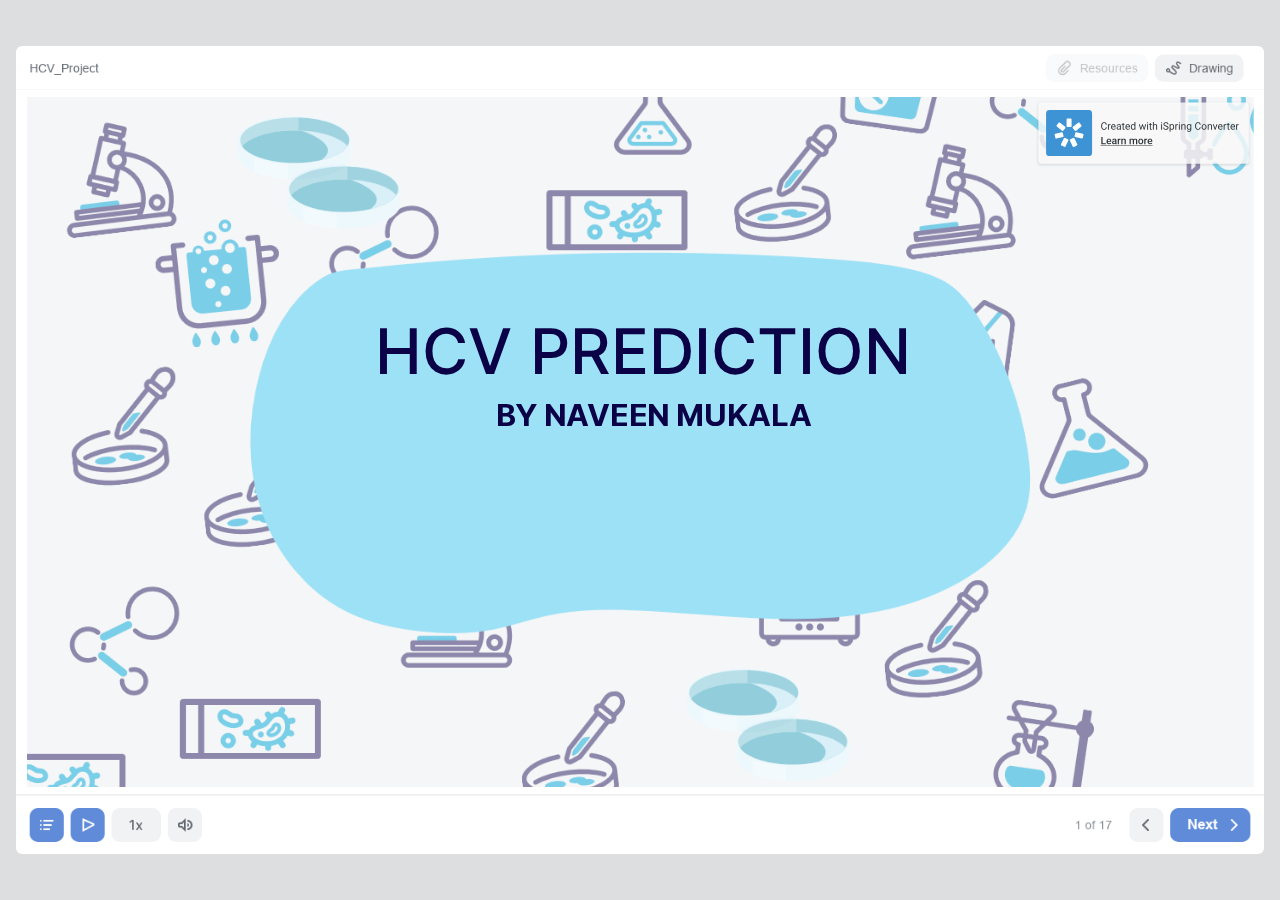
<file: HCV_Prediction/index.html>
<!DOCTYPE html>
<!-- Created with iSpring --><!-- 1456 954 --><!--version 11.3.5.15011 --><!--type html --><!--mainFolder ./ -->
<html style=background-color:#dcdee0;>
<head>
    <meta http-equiv="Content-Type" content="text/html;charset=utf-8"/><meta name="viewport" content="width=device-width,initial-scale=1,minimum-scale=1,maximum-scale=1,user-scalable=no"/><meta name="format-detection" content="telephone=no"/><meta name="apple-mobile-web-app-capable" content="yes"/><meta name="apple-mobile-web-app-status-bar-style" content="black"/><meta http-equiv="X-UA-Compatible" content="IE=edge"/><meta name="msapplication-tap-highlight" content="no"/><title>HCV_Project</title><link rel="apple-touch-icon-precomposed" href="data/apple-touch-icon.png"/><link rel="shortcut icon" type="image/ico" href="data/favicon.ico"/><style>body {background-color:#dcdee0;}#spr0_190b6458 {display:none;}</style>
    
    
    <style>
		#playerView {
			position:absolute;
			-webkit-tap-highlight-color:rgba(0,0,0,0);
			-webkit-user-select:none;
			-moz-user-select:none;
			-webkit-touch-callout:none;
			-webkit-user-drag:none;
		}
		#playerView * {
			position:absolute;
		}
		#preloader {
			width: 50px;
			height: 50px;
			position: absolute;
			top: 0;
			left: 0;
			bottom: 0;
			right: 0;
			margin: auto;
			border-radius: 10px;
			background-color: rgba(0, 0, 0, 0.5);
		}

		#preloader::after {
			content: '';
			position: absolute;
			background: url([data-uri]);
			background-size: cover;
			top: 0;
			left: 0;
			bottom: 0;
			right: 0;
			animation: preloader_spin 1s infinite linear;
			-webkit-animation: preloader_spin 1s infinite linear;
		}

		@keyframes preloader_spin { 0% {transform: rotate(0deg);} 100% {transform: rotate(360deg);} }
		@-webkit-keyframes preloader_spin { 0% {-webkit-transform: rotate(0deg);} 100% {-webkit-transform: rotate(360deg);}}
    </style>
</head>
<body>
	<div id="preloader"></div>
	<script src="data/browsersupport.js?A0C2CFB7"></script>
	<script src="data/player.js?A0C2CFB7"></script>
    <div id="content"></div>
    <div id="spr0_190b6458"></div>
    <script>
		document.addEventListener("DOMContentLoaded", () => (function(startup){
			function start(savedPresentationState)
			{
				var presInfo = "eNrsvXtzG0eWJ/pVajWxO3YEUJ3vhzzT9/LZ0rQs+0qyJ3ZHHQ6QLJIYgwAHACVrOhyxX+P+ez/afpL7O5n1AqrwJEiBHrqjxapCZVbmyZPnlefx9xf9Fy9f/P3kSMhDJlxXnp4cdhU/FF13ymT35JSLAyGYPj4xv7/ovJji5VdHP//y43j079n5FE/Om48+v3jJlWKdF9cvXjqOv+d45Xw0zt7fjn+xyijt8dbtpxcvBeOm8+KOhtCfnI+Gn37hPJWp/oVrxvl3eCt78fLvL4b0z6/0D26n47us86L34uW/hR9e3N7itUm4xStShM9d9gaTLDwOV7//7fdOfHs4mXlbLX/7dvZtuaLvaf1tvuLt2+Vv0zSrly9nB2LCyxESzZ4Hsy/r5S9/qr/slo950jaMxW9nLeNY/PblzNt+xdtnM2/b5W9/upt5e8UsP13U31Zs+dvTmXFb1g5tvP7iZgaDad9MXvyO57f0vFc8H8xjQefFmNDlxe8B6//+4rLo9ffiu9QVBvGadrL2VkrPRFfak5Ousgeu64Vn3aPDA39q2Mnh6cnp73HELy56097HP00G/YuMp/9Oa3s+//Q8Lvkgf54ORue9QXc0HHyZbfiBRtYvW0+vb854eju8iuTAukAMlMSQL8r5oVPWqSb+WyQkyY/vTo5fH314/cPbj+OPw8P/mbw9+Pnk5G3y/U9/PXhzEGkCJg2osZQxHnpQqVXeKs2FU9oKK7Iu57//rUNDCrD9t7/l8I8Qu8gbs/ifyltHuhJXqx+uMPfQxeS6d5vFtmdXYa4XtH63Y/kL9+zMaCExsrOzEWbxb5xxm3JpHbfSCcdFR5nUOum0F1pgOYzvcDwSnFvPvRfcWY0nKpXCeetVfIIhT8e94eRyNL45zPAvTZx3GP7HO10rU860k8ob5iXad61IuVEKPaj4qN7BweU0G9faN5q3tb7uTT5QB7e9cTY8/5JTJfT65RZjeaGJI2S/5ehHV6+n2c0kQruEhcC0vOTOKWu0ER2tUm61AGi8FkYa2+GSp5Zx3ChhrVSqw4VPtTJcCQ0oijCW00H/tsSdTzN349G0N+2PhkRlMC/NhHEa7QmsLwb9YRZHeNkfECIT6bgajD7Hh+PscgC+FVrTPVb6ovhtMrqcnlxc5c2n1+MsO6Zr2vuzaKBa0ECKVHswQu+VMMJ43RGYp3ZOaMkEF4qJAg0wXO6YMYpviQaYMvdWAMDb4UGt/QMhgvSpI2TT2jBM38oO1piWShqstjXMqj8CIug2esCZT4EATGHr01AsA4y5JNJA+96nUgeQKGmLe9BsnT9ZgQAqNdhYHBspkJH8gYp7ax6BGss/17qt8S6oAOcuZcBoyyyTNGvLWeql5yrHc9e2+PNP1l59l0psOwaJVjoulbWPtPqmZfWdFilmrTwQn1DRdQDuFNxBeO28i2uOmUpulZIFlcyfaKZcYCErsMDo1Ggsl1CKK2YA4OajZXjQbN/WfAeYsAk0rJIEyhwTZp6sjQnskVbetqy89yZlOfXRgKcwiknHIAbEfa5ThX0RJlR/wFSUCdyKjS+wOdCVMLzY+XNPlm78+dYtjXfC/[base64]/[base64]/MCTKRzE1jpEtiOyriA4FLLl92J8AdQV2MKU6ZulKn0CjwWVBySfBbtu7N9m3Nd7Dw68OCQw71RPcKWIAuOcMgOJj9W/Y2qyAQG7I9aJYqJFzLDBg7LxWCJQsfzknWOBZatPCe8eJAZIt1n229C7K/ASye1MK32QNJfvPSgEpxULgg0UkQLiC58hHtXeD1RjqNt8DnLCk7eLLIit/K7B2nA39u4gFTeIQNZURuctQruP1c85bWu1h3LVIPjU5zFhQbG449NZAAug53UvtKADbxPIJuQe+J34sgEWwg8IGpaEgIxkN0fkTtv80aaIwjo3CN0HUNlAGowNjauPVhzbHboBBLZYyNJ4ZcqhQyP/[base64]/YSsivt96JrrcBLJ6SlC9arXw+1Y4U9dxiJjragtVBDqis0Qsna50QUTBaa+WVE54H63ABUhlA1XAgWLD0tfZtzXdk+d8aGvu89G1mPq9YShJ7LtKQ7RXQTZUl1IcIQ1Y8yDUuNQXFC6CnJ7QTINw6Yr9qpQOQlICKtjmqhEec7CYyPzjyK1yA5tq3Nd/B2ntFGh2tfSGHdT3EQAjAVungG9Zu5bmHtd87cocVxMuMFf6xkKHN0tfF7L3GCoO/6eDa1QGrS7HrsM9Kn5BFus6Geh/zEHZd2F/b6H215g+j990PGHus+Ik2A58wHHRAeM+9klG3cZzMqEB85knGtx3PyVdIQtBi0Q4MlThlHuJ/YRpevvDYQSkTljHHosrU6WLPYDUdyCjkJ9CWpRJ/s31b811Y+9cGhiq1UNEKjT1b+TYTnwUpdZCbC1daqFEslQ56bnnKxR10bmg32rOC20mRgmT5CA2z6tTfqxRMUfl4PhekPoOdBMKt6KRzledfo3lb6x2s+wagsJD2AzBKUAhwSmP1BrT/0Za9zcQngK2gUMzmPr++8PyGqpqfn5eTdblDjGqd7Mp118JrVcp8cekM6c/SuuU2/Wb7tua72PEbQGO/lz6fNLfVrGcjVuZgUEOTNoOgBMtjEPMUOKEPKjDEHui7EBbBGAUd93Usd5CY8avTNroJOYZVgvDodJAOVx3/STo99MrK/HAVaAKxFKyGgcvLYMJf6grSbN9s/vvftppT6QiWT8lIt6mjd9taP9RSz4ciJYtX27eGg5CLk1SmtKxI8FwBcct5H427HXKTVNZWvv8dSdK5YIbbsAlWigFcQkQqImsIXboUixTdipYzgmbTmZb1Nd5gJpDaWVTr8pkoMoCHo+yvvMgU3PU+Eqqf458v+Z9f49/L+OfzKEaCzcbZuRMhT/zJcfdY6UOIs4en3UPDjqB6Hcmjg9NDrcRhS5ydaI2zE6vj7MTCODuxRZwdtNDk9XA6Hl3cBbBRpN2Hg8M3J3QxukzOR8NpNpxO6JaJNDnsnf96NR7dDS+SHv7/1+xL8sMZhfv2P2XxJZkmxxhScpxNzsf926JTptPk5LfbwWjcm47GX+I7B8Pe4MukP0m+OTk++Da8ZtLk+9FFNkjeZ/lKhse2eAwe1B/2h1fh8yefeoO7XvmSyj/94zi7HY/Os8kEL4ZfXJq8yyZ3g+kktMOMs/HtOMvxarNIwv8gyBMG3IxeBOiKuLgvfn+8KEPnspmoIk0hTqVfCLlCcQo3K23pkmwLpfdo8Kogh87CB3s5KeFkGFCl6ycJlqAG9VClZdSk2brZeIVsYWZki/Pr/uCiIrUt8get0iKLI/MpNEaIHLkhBjwMAJFCgUR70ig6kkLPta/[base64]/FocAMQotUJLKyQPR61tHMCkGruS6zw+0W3OAaA9GCtUaTfakAO0NH8kDrBKvt2IJYDUpx4KlFOFOa8JbCugURtS5vM4wH3DqyJuZQViaaFBMJ1lLve/[base64]/g41WrV3Uh8MpR/Q/riIEo/RelJ8LWIU45H5OUeXQYekDjhi3lau63I02zzR0Km5QcBm1CnHKlqOLT/1Ol+J11WnhwbpnjXaX7UVcIcdA8hMHWPhT3x/PBI2APZctIlW0+65OqTLrnwpEtucdL1+u2Hdz8c/1Tmkzz48cc3r48O6Db54TT5/uDo1eu3J8mbk4N3b1+//Uvy4eTo1dvX/89PJ++TDz8UJ/vJq5Mf0eTD6/fJUfLz63c/vaeu/vXVwYcEjxo//l/4lf43fJXdYmGnENOPEvzTSz71x71B0h9exjVMpte9aXLeu5tkk2TQ/5SNk8nnbAAUuOrg8WCQXdDLg97NTUCQNPlwnQ0T0MOrMQgiGvWH01EyOe+NxwXXPe+Px9cjqAbpx3H9++e9YTLIehcJNcjG/dFd8cmL3k3vKktpyOg+ua41wnjx2jevjn7+NgE1QvMJxjwe3V1dB4Ni73yafO5Pr5OzwWh0EaeDLY2LLG/bHyb9aZr8NLnDdL4ktz0M+6LsI28WaMjdhGb4BE/lerqe7cenYJ+OjMHRgxVafEq+VUY4IWMEq9Y2BR2uUhMaxiicRRZHc6tUEOtSZwsP2XAyJxklGTLc5QdsKwym8+3bmjdIc8w6u1nKn11BYw89f+qUZaFRXbWgiCXOqCDNlfFoIVflDFCMgGalwHPydDii4ywaATRORpepFeybTi/xDR+CpoMFm9RUsF6gPL5Kn17qD9ps32xOgJk7jPyDTvRv28zJOmPysM4wJ+2dVphPET33wBLB+eYovSPmuHA3mLWQhFwHhALRiLGhxgOgLoXwxQxnMR9Sh3ObgmB40IuYIHMVkqiUVICqg652FH3mISHbKBAvR5L59s3mS5GkbU7zSNI2p/07Slwu9aw6Ql6x9FLYVNARHs8B3dGUCUsyKwqVFGAKvIqVGYtXMUvKZQXxXRZuxl2tUy4kVESZ+1QuZ5bz7ZvNly79+nPC0qMVZYA1e7n0z+LsNuLs0tP2FftBQRSiVLwmNVq4CgVJXvO1LbDiJAR8LZXCKGtZPDjpdLmGkAX65djKoKBm6/nGS/F/dg7RY5ic1XwaRPCCpD5pHVniv2Nx6sFVjk1X2WPfdeZYdw+UONBHoOiMHbfoyKpVR1ardWS1UEdWW+jI3//w4fXPkesfvD1ODg+O/vqXdz/89PaYdFgywH3qDaACZC8/ji1PbgBy2uy32eh2kMX9co4NMOyfJ9hZH8eO/ffkbnjR710NR9gdH8fH8XKKF46uiQwMr7LJS3p+edk/vxtMv9C+yhtgowIJkzffvz6afBxX78dX8gbd6ajbOyejYHI7ur0bBNTAzv7xX18fd5Lr0U02wG+dpH9z078CXk9xPcl+Sz6Pxr9m48m3H8fvp6AuvfFFclx8FgN6n41Hg9FVH9BOptlkiu+Phpf98U08eXsLzkdjI5//d28PPo7fZf9x1wfpSq77V9fdc0wxueyd9wcgN1m0NNELtzfZEF29Hl6OexNA/Xx6N86SQyJyGAs++6Z/05+CjOQzAkWrwaLsbx4Y+O7obnyedQd580k2nYJs4sWfsyHRw4PY3+vJ5C6rf+dT/Dn/HM1oAoglRCej0++r/vACUDvPZtalk2ST2+y8HygftSJo4+2gJd70J0Twknf9ya/41E/DX4ejz0TEp/VfL+4yml4NO0DIQfiBsLRZiV5PioUhKFdwGBegBt3vDwEQLNFkbrk6GNUAZAC9nn0BezqvL97w7nyQAQMBz4vwdvIN1vPbMBGi7xfZNOdio8vw7XH/bDTT6Bus+bcEEXz37ubjn24HvclNL5n0brAPJsnobNoDXbrAJAP3AkvAcmQFtCNvOMcA42cC8wsDKSe3Bhol3wxH06Q3+Nz7gl8+9fqD3tkgW4oO34Ye8pXr/yd+uQXajYbDbBB+6V2g996UOqkj6KSETDXmTlzN29EYsA69ArRgtgSymWnmMDHkW4kPXPRj6xk0w+3d+XUC9hrwqJPc9L6A237KkkEbnnaSz9d9vH95N8agxnjzhuZRoQjx2rdAon+6xbC+DLJ//vjiEjy9O8GcX3Jx+9t3mMho/PIfot3nu48v/vyMb8/4tj2+/ROW5M9Px1756Sq3V54LN5OKtMNVh5xBUl0/iYQc56kuS5n8cbmIqSlcr6ah6+BsQ2HbjjtPB5LLMw5pKL/aQ80q64FQohdGHWgexqDXsEn2Zo2SJCf+awYknwZALzg49JR2iyAg5iDAmxDYVES9qGTU7AGOB9tW1EmeMqMBSMbCoVWHW0PmEwl1M/pdQ4UVqfde4L1QkwZSOuRzW4RarjS6BVdp7wm148EYRZtDS6Dqfh4o6vTyaPNm+7bmu7BA3wsaUGB4CF9T+2mCXii4r7JHzyCMoHBcVubgIIdoTxYOC5rjtXac0e6QLsU+sNHFOiYEcxSzyWyeMmYFfeA+lZ5SuOg8vQOle/KMspwJzgRUS7ecPsy3L5qX7oBt9ug/6ET/9gBz2kN79LPu+ax7PobuufS0YoaEUHJCIYlN5cmpOpyH2hKUQimGaGNzybTKYmOw92jTc8vcOuH60qRelZXiupKTnUzk7idLzXSzLeca1kjGkjlg2IYOsxpzoMQ7XMyE5z1ZY92BOzHsgB92GTcnXXVqWffAcNV1/PD48FAcHp2e2BZjnW411unVxjq90FintzDW/fXkfyY/HP7LyRFY/0nwQ0mOs/NxBlSmHTPFPstN59VGxsNgEB9iV96Ne+df6PqISMY4y+MeQ1uQnUbj9Nk286wrP9tmnvHt2TbzkLaZ3F88E+c1fcXZlLr1PObIo5zYHefNprYZpVzoRzLNg3q/oW1GSTrTg1oe8jHTefVj2WaEc/MQ0ICA2k/bTIsGM8utF4qasm31m5odb1HlHCXt0lAQIeUVLuybqadKpkxTiqf8QHdD9bTZfLl6uu4k9soPX7UsEJVxVNwoYQ35g1ASe6qOQ7nzrDQxkFwxnup6woEOdAEKiOLOxTJOq4IYGUutMdpyFos+UQ5ZkWLrMWf0Gpa2Rvu25rvI7nofaFThYftpaFtTxF64v/Va6EPA8KLy9Ig5uVSZmTFkvXdGSeVjGeRVqENGTF3ssZhYXwrmnQxRrH453sw0brb9/W87mEkZm7Nv+920LJimQYNk1aIdqbgxKF5ZCi9gOMPesrzMXQ3oWHCvcvKr97uGFl/lTet6mzprjShXY9V+n23f1nwX1VzvBQ1bZJ3cz/1e6Mmr3Bln8ANUDBDRJiYrJjSnircxfpruBKQmhhUoAqIoppRyx9RSb6/IyIU9pCllrrd5+eiuIMa5XkKuRuO5tnUL0ZozwWKHN1QxE4WV11pavndRvq6VAptUOyOLpLSujWUJSrKGORaJwSDAULJ8U1Ypsys2NBdU57cqZUUMnMRnyN7cljmDFm/oRvu25jth4LuCxh5u6A2MXe0b3q+FP3SKaUmuLZwlATFPKfhMsdFcqGcrvffWUZGblaV8CMCgscJWRZ0NFgEdQHNToXb0ckbeaN9s/vvftppTWYi0w+kdEH4jnQ8FTZ+0gRgw4Mf2gHXlwanpQtg67WK5bFecOHYKNnrsj45aDMSm1UBsVhuIzUIDsdnCQHx6cvDhp3cn77sJVx/Hr9++/3Dw9gi3husYlXh88OEgOT55f/Tu9Y9FWOT3r9+/pwiPnw/e/ERNJY/vkl2KhkMWpOgi3R9OkkHvrMhGQjH+ZPC6zK09F6PhaBwNVXV37cLQk7zJyEf78m4YN+IHMr6FLZjdjK7Gvdvr/nnR56D/a5b0rrLOJPstuHNTPDiN430wbr1Mfjp6nXzfO78my9qbrDcOmQfeZbfYyTS2epPj0bA3DbbAl3Qahq0/vZsGW9UR0C9YDY+us5v+ZDr+8l3yfXYRHv00JI9y9PYledUbDkc09G++f/[base64]/oA700rQcfAVkkEGAk+Cic0vIgtErHUuUBXFNpIwy41nrRZGManb0ENaptrYv611JItaOMhQ4OmGM1pU5E2Rhb+z8PUeqiEeTFjyaUsu70OYi4GiY9d/j80l4nhG2Bor54hNajAphYv4lnr/0a04KP3Nc3BHjJQK8aDSz+PL1h8O/0nA2jzPOkTQ3rFEFLTBjiuAFekgqCw0BH/gIhMvDNKRnHaF5eNNFVr0qtBiIin9oA5M5u6i9vFSv8FSnrNngcTI7LGV2SxI7bAo+iD+heIHdL73m05Vqw43nc4Onfm4wL6OtclKZXf/nk4P9MTzYlgVykkot1AU5Di3NAzC+cH+FTCdTMyPTGelT4DBnKndlXaE4Sk5yXF3cI58ggJtBQosSyVLFsdG+rfmq3cvlzO6FcnATT55/7J/Tx4y1VpD79UYXWhJkHFUNtlSnGk/wL6Sx/In28YnUVEAZ8hSnwvGKEjkTsKsLyklBOjkUV2GpZ6UYtGXqx5HDZv5yqDtPJeRAvNCh0c7SEwmEY6FALdBaMEYFncE8JLnUo3FYWOUM8V18QlCufl670BZ4S9qzAtNRoWfKQ6DoHcu5pOm0XDDMnsxARnLj6aPUiofCgTR3ag7KRhprnDt2CyXfVyDABBZLSe/pJ/yL0eHCkQRrw4XhFAxgMDInTesFo3LVFALqqSCMrz2h1QFfaL0AKxEi9OwYo4Uz3GHfmwgEQTJEeRE6DO+UYy4ADjCRS1ux7iyCV8XqAvnLzYsAZxEBBcHbxMF7wo3lY8YALY2Z8IRGGAQoHkEnHXWIR4aGUf5EiKQImOUqK/KzVYQklFlcszZMaMGNsCh6DjcMRWssGzPV6mMiDgPIEXeKolouAXQyjocqixZow9r2V4m0tB1MWIt1dmXYcarYO6pYOP0QY6ZSF0rWAA6ljRTUsPWwp319LRZfhA3iWW3KtLiKxTEbTL/1AsuE5aw9odh9EjA4lc/[base64]/DZFLTOt+0miuISgYAE9idrEvXWe3DXPGUblWrTCzo93NUF9Mjz8eiW1OZ4oDUN/[base64]/DeOiZaPI/LDXgjmRwxuVchIpHV9KzfM4BGydkAmYTEpKmjIl4bJIbUjx3SAcAKWLZNVLxSIZ5P75BjOFtTcbaY680j1pd7vTw1MmDk5d95AZ3lXs8Kh7cGh1l6vDg6NTfXpyfMJb3O1sq7udXe1uZxe629kt3O3avOmOgOxXtD27f04Oa0GQyXnxwzf582Par51qr3aS0/7ZOGY8OCpSn377cXxwlVFnBzG+kiIx+8OL/qf+xV1vQLkjfqNfv+/hE6Nxcprd4AqN3nygx98cDHpD2qQHN/3hKGJnNsa+pH7f568QHZ5S5GfbS29+zPv5tUfYk/yIYd1eh72Nnw9fv6GfPwDJBslhf9Af3531h9TsMIx5cHZ3Q/c/vvvhQ/Xij0DKjB4fvToJvR9dj6jzybT47NGrH96Uv4TnowE9fndyEB+PMwCNZoanf/[base64]/[base64]/8b8cPP9qJOcj0J+wpDLn3xHbsfZ7XhEeXNDTvyQVzm7pTz+n0aDT5T7f5x7mYDmji7opc/XGZ59pny/w0/ZeFrQluCW0U+zTuhm2htfZdPkU2/cp8zDefnO4d1NFl+M6WOG2BThi1Qz9Lo3vKB6oEnIyo+/[base64]/eh60EficxJEK1B5H4hXvWPPG3FmdFWrGkm+Lk9R45mbIDdmK47tpDprtKM9P1XB117bE48d4enVotW+R93yrv+9Xyvl8o7/udyPvkZvpxfFIIqh+iCPpzLoImp+PRTXJUE1YhkB72h70xOWB/HCfsn2smgvCE/3NpJ6B78c+FrSChW/nPpcEg1zQOJsnrhMqQYBUhO0NGvhjNSc9BeCYBuZKM8RpJ2bk4HfKv4nZElT9qDuxJJ+H06Lp0Ye8kIrksBtRJZHJeG86GusG+jPzJ1SjJBTWIPs+C2n9pQW0WA54Fta8pqLUs6FfjC8tqzs4hDR2F0SEsC5ZFmwowYRWrWsiVqBGMni41dAzCnTB8RTELatFsUF/+VcN5wtE14vTgkAvZ1fLYddWh0N1Dxk+7TOpjeyQO7MkpaxF8oNy3ST54vFL0KZq2yD74aVfCz+HJ6Q/vTkJRw9MPJ+/o4tXB2+M3FOs9G/OdCyyviKf3ojmP/kyu8yKhxOb7FF8RCqKNLuesbBR+kfWo2lgerfFx+PqSOsFG+TXpTZP+FHw9nCaAvSQ3lGk+P0aZ64gekTmPjjwo6I7uD9586OCfw044vniVVeMrjX4tPYXCt/T8r2/fJv2b2zvg+8w1vvKaLgNiBmvf+YgOiaZNK2JyF25+7b7N8FkM/i1xvLPReJJ+vGMkNtPk4xnTP07mG9NI40cv8o7CcLPeML6RXBLFGf4yLDpNhvlnqieXo7sY5RKMqeNeP0QSTrJpmnz4PCqL6gXxazCiIjwRvGX4zPS6F/oLQTX9aoxliy2idHaGLptaaZ8Ecv0TRKhhOaV8DoIJLlSYw65wD8CjL/259XtMsXPh6Hs1FP0fvdvR5LvHxdOlo6ygsjt0Lj/4RFUI7bNnFeK/tAoxiwHPKsTe2XpnFkhSrSiuBO0q8o5hFpMCaIIkTbPCpkktRZOEalFS+NQxYK42muqRr0g3JD0VG9eFW1aXG/LdKkuYLc82Mde4re19Q5SENkYZSd7xklyvgne8Z+S7V/20rxdYIM7JLZSTRkOxL9U7jAq4+fpPxRPy9TIhnoCQleISqp/KCyWVoxij8h0evPls7UJIBmTg9I7llrwUq58aQ2UChI65DjkBg211yPuRfEHL+/m/D/Q7gEF5YGr+pYUbsHdMkgs8BXdR2JgKGa18dT//94F+p4iS4DtaBVOQw6p7HiElu7HSC9UhX15S/DcZYQwFeobh8wifR7gXIyz2MIWCObHJCMm/l6lnGD4Fevi8yk9wlSncxECQU45Bf8V7WnrIeA8Bw01XOYcFRZyTukJxPhQddG88zPs1QQk09UCk4qIQYUn7ATzwVxirTHWfD8lBcoZi3/GMSyqs6qTWENRr7Ra1d95z9A91RzPV/L34S4kJKBQNAHMmJCagCCvrF/[base64]/GudOl/lbm1f45R7oZxjRjpNflMh1UuX0zZs/ynsLq4pD5ykLH2S6uakXnk8iO4fbnn2ibRMwhLbMW9oCmRSq6FBFzwoJbqO1Y5o2wFKpIyyxViVgyGfotAq+kaJAgzKurzy1NpYIew++m6bA2OODjnvcuNPsO1Obffw5IR3Dw60PBAnRydH/qTNd5u3+27zNXy3+WLfbb4z3+3vT45fHx28SY5+eHv8mrJbFz7aB7nj6mV/2BuU6Q/Ol+UtSD8OS1dditYa3U2SaOoMbrC9s/xmrhNKYhNeuAz5bNDLv2Yx/itra0QxXTy8X/Q9SdgWoWdbzG9T/+FdQGPTb24Ou6fquWrZc/Dbf23P1VkMePZc3TOZq5W3LA1Mm1lQRcFfppKcqHQlZYuDoGliWi7Z0QLCiYFAxr2PXqdtgseyzPwG70vmoIXnAC8EK0A7T7C3NDN/[base64]/JsqUPWbM9487UWlWVIRpjrj4aSiDYNcdcZmZfI4//17koc0C3phePO7fYTdVFAyVaFrdApLJ0SoVRi5GkqrNSFkrZhDhU+ZSLr1clWIqFK3GjKh8SqrOoui9E+XKx7uVFmZS8TPBdJn8vL9ajmQVurJMc/[base64]/xi4ZH4fXTkvTIA2BYDgKRk/[base64]/[base64]/Fu4ujgop0z/dTs2gUmnaJ4c1ilSU/bf7UbLXdkyUXy4wC25mrihqnJTDLgpaluNsksKWoViFbgRLNSuMlIq3B1te6KEllKTYXu6kkDpU5r0TIkhoXmNDG0Qp7d4G01WZ8cprUYvf47dVl5qChkPngSafHNQdEoY99Vx2bw646PTrtHh4eqe6RM8enQnt/cNhWB4yLdhdLsYaLpVjsYim2cLE8OT4oMtz2J9PR1bh3k9wORtOXH4dU0e8YD8f9szuCKh59nP6f//3/fZxSiakefr2o/Zr0bm+z3nhCOaHPsmTya/Y5u8DN5944ei2OyRmsE/OD9pJr3GWU23N4ng2n45jtc3SZjAYXlLayrCA4Scuvfk/pS2+zEVUrxIQGoas8nyaNZtwbxhqEktEgLEu+0IDQAVX7+yYv9fdt8ib7lA0ms7PJfQuvxqO725CsdYIxYj6/Jr1xyNvZS86z8bSHz1FnA+oinenhuqqTeFnWSSS3xTJjf+x9kmS/XffP+tMEiIuplt1NQqLT3jhALUyqPqjqY7UGkyy7CQXKsvNx1ptk5Bs56H+KcC08ND+PxpNsGKDwYUnBxdVgoRSyBVCmuJrcZuf9y/45JYpdCpE5sAI4PVrkGewJaJEjRdlfbfHLvOGtIAWejDC+T1mSoWGP0rTOdEK1JJcVkmxM/n3/pj/ojQm4MQ3u+6K34BxbfiVHv7UXP10F3mFvPA540YROji/va/Oi8pTztSlXL2S/8OodfKk+Q863GPDCRaZP7RDty+5qIKmebYjZoepmveTmffd46PBesw3IuAauV18iQFCh0GVVQhvzogY1vJz0r4a0Wr3hFGubf+LxcbQa1fLU2abFGzw5H/QmE7x3BlZADumzbGk2SXKtL46+aq2Ho7z9TLLj9mHINYYxzwxnx9H24ZfteZ0fbsh//hrcecXk7juXbXn+Aw2rgRUtgsWeY8ZWks4Dr/JjyE8PPIUtpbJHw9M1RL+nhLhryKKPibP3kHAfeJj3kZsfCznXE873GD0fTFt4BBy+pw7ySDiyRNF5SmTrnprXHrPhmj73wKPcUkt8LERdoIr+caTCmm68V/i4jcb9SEixplq/xzjyIHaGPeVuNevFRiN8gvHozp0/x6P/geLR42nO0gD02SV/DkDfu9JJMwsUA4A6mHNK+bSoGlzw8e1oo1ZkkbYiFSA6BuSCyhv5Tlc4sTS9TqNFbHDvTNGFq2XTayQerrvoIBUTjWtNC1R4BsRwHMHMjH9e6eZfZJyu/FYbnxAcjV3dzav8iTxmvCqDNVXNR6TsuSVcSaAxDRXjUZxcY9GLdsFXQBlueHAaMI7LeuBj6d5XegxXrjOzXn2y4+lQWZceFH427shbHT3K8DareaaVXjEtkRKYlqMhA4IgvrQ7AO9Q8ArbitY6ejVI5WfisnKvhtJFtjnkMD9K/68Y6GQMjZRcLQ/UKoFSYkblDae14rQAzAvJfaipa8gHOQzZgSqESShOPnQYHzfkmiGsUQHuTU/tyslLCSHIqRPwF0qJDhXzZdQIMFDCBDTAyihdeOnljh2U7LCKBq6QmbxSCv8kYcV6Hm+0WpxWvxlwXDkikzekEhv60mEYKjghETJjdduQOSJ8DFgHM13TGYVKNXhRd/[base64]/aNmSnQutyAlMvXR/VjrEKDr6CrGTIJr5MSGFX7RQrr6RUBs3YbPEDCwzHluDuljoB3QkNea07dcER6sCvLMZD1ko+m42/Q1LS9IEnCqTEthaj/VZI2y58LJs8SNMiKm6c4axJAivYWoDyNyiXx76ujLne/TJbJGoO7YsIGQEPNiWAhgb+FxHwM/wQ1VKzovEzWKZCZUzJ6GQxKBCX7owTE5OmDqsMiEEV63UmejIVcEGBRu/gQn8IKON/gA+vMARfC/[base64]/W65/1+me9/lmvf9brn/X6Z73+Wa9/1uuf9fpnvf5+en2qvZGs+o/XFf2Fav5mavLTDRoGOThQB6e6a82p6Cp1rLqHVh92D06Ojk6wBtgkrXVZZHvQsFwjaFguDhqW9woa5unH6Y+jSX/a/5QlR6PxOBsEyE9eJrWA1R8p+ODXHq1E8uP1aHJ7je9Psm8/3jF2wHrDi3ixyk3uZfLhOptkyfTzKLnMetO7cVa5ofaSyXQ8Gl4lt8VwzqvhpMm/XmcU0PJj4cXWH0aX0U7N3SuZZsMQPFL8SP6kn7NBLQhwla/6xjM6QHtynmsbNebWn0wnyVk2/ZzR8PFxcqRDr2lyUjrsV87mN70vFN3Vm0xG5/3wY93xsebXVs4nDnPVCiXlhBrurS8DUGlU4SdyHcVSfCbP0faFOLqmkC1agORNcNW9vBuG/RdG37+57Z1PkzMApahhg8EKYNnb7KrXxLJyIoev3yTfHPYH/fHdWX84vw4UnVMFahV41IJD348usDJY2WHxuZnBl0A/K75U94qch3t0J+zFrzZAv3zE5OXc/XPD5/1lQs0CuPFCDu33H9798PYvC4b8Kvd6rbymaaigbNlwwYDpC+tEb9Zq+fDwH3lEEkFY6Mea+6K2EozClfJlsgO30Nah5XBfNbrFm6H48NxSrepwFRGoZv61yNvXhjgR1XbP5pWxQwtJcXt/zR4eflW/Dol/4DVdD0jr7qVkbbA3GFANzg/NiB4KpGINmtnK/sq5f+UNPMfKttxRs0x6nip+FWb9BOG6TiTddrS2+z+upt9t13RejtmYOD+y3PNU4zl6XDzHc/[base64]/[base64]/kqQdFf128GPM5895cCyl8+OYJhrET+SFV7SKpSUBfV60ivUsISSGknU0LR2daq2PFctMLCexHd0AwF0oXgMGomysPSF9rM8qOfPxW1ybgL1SRn9UaHnRd9KSRMUDAQF2FEsQEnQD10zu9mud0cWFyZ0dWExOjlnnhSG4WZduANWsi/[base64]/[base64]/ltqHa/DbWG34Za7LehtvDbIIP5IHmf5ZAL9tTwDLC++jj+OPww7tGpylXy/nbQnyYvu4lj/x0/jD9kk2l8iGciPqMGjKf05x16Gt0kp6MxvXdERtz+ZT8bhx+ZCH/ejK76k2n/PHmXXeG1CVlp6fkPt9O7IR1v3l18SS5H4+SS8stiDJRM6Iz6u/5ym41ve+PeTTbNxpPwEv1IB6U3NPwJdTTOXVLy/ijl4VzLZHQ77d/0/zOevF3S08+j8a+hv5ve+TWdUQ2y3jhAYNqb/DpJk9f4fDa4DcdE9YGFrnqDZJJNKf1s2xB7yVX/UzZsdh3GHA5ib27Ho09Z0p9OErQnQ05veJ6lH4enoX0Ea4RqBdRO8mV0l5z3hsndJEvy6aK3fHZZYzCTu/NrOusNOVHvbs4IEpfJFNtiknwz/AWdYyrT0XjybSe8c9P7rX9zd5NcZLfT6/AqATu+jt9+Cc+Ld4Ev9G7V76R3czvAq+PsP+76eTbWSUAnjLg/xIiGgNsQMEBv/eEv+fu/hHe+jami4oHpOCROHE6Tai7kPjFc1ysBIh8oGJ23/AFwYr0jpmrKzxi0AINyQH7806YHPA98iFNa9M/UWc2iD6kMKlAK3g1ZQQcDOmmO3qcQL6jECpnCVQq5QFLynlBlZYU5X4ElQ6wnZ/[base64]/370TXtCwUWIkhEwd3xpINJhw5ppJsjjLUraOqaB7EU0I/jyXPyBDlfArw+Zaj3OZ6Ce/wDQtSGKBCYf8eHJ8My4ortmLJmq2bjR+LZbc/[base64]/p0bzltb3doeiA5Y8TlbnBwZ7ekFnty4Eclpt8rrjEODVw144iolX2zZXjPt4YGnoRE9v24/g1oSYZa4hjMWDIuYsHQPTExv9mZQIJ6DxiS4A5bceM+0Ev/WYmYVu5Sz4JZ0UhQQBYBc+nsJAZ9IhkFcpOqznmI+PSUgwDXJQ2XLI90MN6HmehUrrkor7hiMtJmM6iLACIb0JBy2I4fWGOX1/1HhMdL7fRTlmzZjioS42xDQt9/qCznhd9NeK7mfKWfwUskh4IUPJbCwkD4f+OkSbx3dE8ENDK2OCxwKZ2UJJegO8NfV3in7iRTz8NZJFFxrvna+/Uz4hGUrZ+jAcCLuz8ULQmTiXhHYq5MLylLYnZNnQAUWdx7bP8+042l/xZRe9j8IRf9h45OjCjbKcLoShg9OYjYS0ieCoaRRRCxYyevGA2NCGw6E/ZZgy8R1jfe45Q+e5wZGM9nL4iYCgwkGzLDoMBElGD66QvYAFzwcGXdlGH0Xu4jGu1dHhAdTGRM8ZFf12Qs+5B2n0SwEMrBT1fhS4ZDg7DhZBGycYvLOwrchVhvYy9nCI+zeUEsjHCao82QAolAhrAaDKxlKuuMDIRfA5WedJgX7NdW95p/[base64]/piqTUHBNbafDPbGjtEqpeRAlHmOrCBkE5FkVcE0hSGrpVuVBNemMqCnilZEClBLwd6xoXmE54qEuPPt25rvwDYgbcjOtf+KCeYcfCxJf4w++fs/Ziyg9Or+Yy5VZkgyMRsWOZxyVqiWMytIPpHM33/M5LIstu4He0QHwh5tAiawOTofJ02HTgRtfBJUHvJhZYSHpJ6HNHhbjpm4ZfDa3W7MIUyjsFqQzAkhzZF/KcQNTEgFFUoHywvzwoggaQb7gf86qEGW/KBKobMY9RGy4tFhtQPHpgPXCFtLDyCfsghjYcTXwmVSZXOJGMCtrxWZt4zW+7r/WKutsLn/9mTMX4POkWTtgvQN6SFkCN7fi6CRs/pFYfWpLhaIftHl32jnt1ZlWi7IrrHKGgGyFD5K+WqD1BxMViyGDsRQRUjxwYJStZIU7BpTO2uVJ0yMgVNR0dQ1zZUiD6yJqRhdyFkZlYBcT1V2xhhWDqOuQ1jJCmVLRSONcCp38A+WYKW8DqGKdBxleZFT3cS0j04U0XVBBQkWJpE3VzF7NMYYfyK9qTD/6GAWx/dYoZr7qLjoEDHJIPC7mNFdxfBl+hqNkDKlKqXy6LGY9ZkAZaN5LIRuB52G5anYQwpXRsoNmRjDdIJfiKD82Lb2MqlxioxqkhJnkqkSfBv6f27wEC434IXwFPqJ5ynUpYmhwHQsHY4EyF4Yw1xk0GXpWyFZPOV/dXnKSxcSpJZwDlEyef5ZG5LV0kddpcax+uJSLvvCdMpEaUuzhQEmNxY62jvRtidrhoq4KCGwzOmoOwYrnSqsdKV5I8RCWR/iXSiYSXKXVywI8WQUFWJmDLfkLyrbNbyGpWqzi9Lc21SFBciYa6cAAeddq5Fvby8KJRvbwYStR8UGHPd7fEFuncrz/cuI8Me8WOwxsoG2zIosHqW2TIRZaqnFk46pUkeKm9MD1T0A5eoqe8y7/vBAd09A/44dOzk4MadtMVW6PaZKrxFTpRfHVOktYqq8IufO4cH5+d24d/4lRENlk7vBdJLHIx1l42mvjwH8t+RNNv0///v/nSRnY0pLB9jGium/Zl+S21F/OJ0kl+PRTXjWv+ldZbjqTUO2qxh6UYsHSW6y6bh/PgnBFeRk0xpQMkm+aY8ACT7KhYdT5eD07cuPQ8rgWcwm5FelB8fZZX/YJ9R4mRQ/Ygi9SUjJlo/tPBtOadQYUkjFdT5NbsfZRT+gFKUuvMiSsy8x6INGF3KhUvK71xTTgVcjpuILRT7DXvEp8jc6702zkCkxhO18ysa9wWAmRCZ5NfqcfaLwlv4U0M0mQ0B7irEMJ1j4cUwuBsie9Qb0fpFZ9keMtE+zb51t+StFDy2ZaJFjcLsZU7Yyapp/CpBF88uM0pIF1Cv7x4r20yztVH3SuM57VMX+bpL0zkZ3U3z31349VWhtTN9iCBIDeJedE/i++QBETsqErO8om95onLzPhuFJf/rl21ao5M1bQVKlW+xNMN4cQoMvxTAoI9/aMBnHD0WAVHM+793GbIA3o8l0/ovfhJCi/n8SDCL0ihRxYfoK3zrl3fcYWNY6ueLHYnrXvfHNaNg/D6MIMywXirZRHOLCabyeJgXCtTbsJNnkFo9x+YXisS7vBslnSuca0fUCW3TcP7ub5ihYou8FvqjxvX/BJumNL5LXw4vst9b5zLwxu2tDNNUkj1uIM8uXiAZIVC4Z9M6IkFwAGy7KpeuPk7thiOBctYVnP966jwe92zIB6sIB4EsG32nB128+/PiuHUvxw8Oi6OtIz8/Hd7R+weux6gvgGk77l19mtmKOoVl6hT2MtQ15eC+yaVwCQk9L6Bmwdm6ap4umebpomlVmxPDV/rBtor1JObrlW5E+QzGDYDEhJO9uOMyA1JPe+EvEo080X6J7o4JqAVPHN7R0Dp0ejUeTSffnHrhwSL0Y99j32FPti0fQpw03Ce+NzoiLotnF3Zggeh56+xR7I+z9JlKGDI/uegUwF27JXNaZlIwktq5z2F74BBbp8jIbY2pY3sFFYLhBsiA+f5NRzGIgxpOKJVNwKHYyAASuM5kSIlPCSkq1XOFUGd3ZSbC5iUmRlAjSPQ1RislRwbWoRSAQl6BAt+PR2SC7yTcH2Et3dHk5yenF9QjrCND08smcYdUvktFwdnj/Lfl4d+zkEf495afh+gT/HnOzblxtmebzz09LtlkvhLaa3Tq5zAthqErFu+FHIuKv+ky1MWr5jncmh20+5nVSFs/uutq4H0m623RW68yplAa/wnrvVhJ93DV/RPl204nJNaYVxd1iOmtJzY+HF7uUxb8CVuxcwt90DmqNGRQqwVfY9ttpI4+7kA+n42w6D73GLGZUkq+wog+pj30lVr4zLW/T8Zs1Rr9IZ/wKS78zjfSx9/eu9dxNx2/XIdKLtOavQbV3ppN/BZa8vaa/6WDdGkNdbDf4Ghv4/laJR2fN97d1bDrkP5plpL0eCB1m4ZpTwqhwKsRm0kTF46Uqr9O5J5/Rs1jpsiO4T52vJbvoGOVTo/OcKkKH6HlOZ/4qOgEHv9hZT1iVOmGqRDBdji7wJvlPcC9jXqNZ39e5Fs0GvzezWxWprDrhFtPVnXyCk5YJTqnxXWiWv/17nPXf40+T8FMWyoSG0eUB/1+oL+rgEq06L0bUllEWU0rdKjnlP6+9vk5naoedjep9sVTomVb0fhZ+XTCf5sdHs6+v05naYWf5fGgmsfnvf/t9m2RlOVKXFVy3xetl/t7rYPkSd++VKL+TJBT1fAle/fdFqRQKo92yTBJbQ/Gh/[base64]/LpwLzNTaU32S2k+bjbncDtUGySH/gLjRAPgyJKlwY+FQy58eAc7V4MsnTptQ7qtlzOXOLZ5UF8VeLj/xgHCuBl9cNFG9uQdLfK5GyE3IoNH29WI6jaWsfavRvGXMxQhLFC0vKlQvyOASfC47LJ+UF81PVC83yE75cgmNEqpN3Fg85pZWzZcbs3hAWldwmc1oXRM+jScPMOZ58NZoXYlR8xcVP63wuWDQ5UUF54X9bHZRAqqkUaXAUELeQxcMJYuaF+VMC6GiFDxaJJAl/Wx0UaHx/fhgkz4/JT7YEDweTt64Lx+c53pN4Xb/+OD86jRl7MeA83Z8sLyoaOY8I1uHnK7FBzfhKS18sGJ2xZjLuZc/Vf0UP7XwwcbLDTm8peeSrpY0qlKXStpbsNGqVUOTqpoXT+6pUs3pVn+r2Uz8QmuQfH6rfGuhbXNrm8Om1pR/39Sc8usDFo5i/PDw1B93D+2B7SqrD7pUULJrgVz+6FAcc3PQFuRk2oOczBpBTmZxkJPZIsjp3cnpybuTt0cn72Os06/D0edBBkjdZMPp5OP4aJyF8i8vk3e9wWXypn9+Pe0Pr657V9mwk5yOe8Nfk78Oep9HQ9z+JRuNr5JXo8vLm95wmByPhqNxW8OXyevhZNqf3k3DwfkRVraPeSZH19kNOQx9+S75ng7M8einYf9TNp70p1+SV+iTzjmTb75/9erb78p7+i4ddqLVoP6VdEwf/sf/+x+Tm+vudf5yepEV45oZPLrLBjfXo8H0P5MjTH2cBV+I18PL3GXnXTbJeuPz6++Sw3Hvbjg5v/6MTVH79iV1l/4auwufvS567F7/Z7/24VkwfZd8GAOd+3c3yV9uzl59l/xl3ENf0+ta31fUIr0uAEudT/NG6Pfj+F1RDefH3i2g9XE8A+7kXZJNk94gTf4Fs7zFeg4SKvX3XaL9y0RI01WiWrW/FC//FA5Wm6WSsvPrYf8/7sivaYSRDbMxuWMMemejMaHKl+Si37sajkKGbXzs+nPvC1VnIq+ImGiaxvGmd5a7vdJS03Dcd4l8mWjXNZYSSn+ff/dN8d2D29vxCA+zSbky43Ay/4YwJDmOniiTcEx8HN1R8OPhYDS6iIDP/dQLzDqOo+wDWqc90IrkME2+x6h7l73vL5KTHmYPFJv0hsnR6Ob2jpyd3p/3s+F51ol90Ohusot3v/U/JVTpe8OiQ/9BO5iIyQ2d2F2EQ4dJtPE+dEGiT1csWI0p8r9m9Hc2pW594OgyVDrtOL/5eY5yoR/JNA/p0Tc93ZHxdMdZHYsLPt7pjnPzENCAwBM66ymp+cLjHtm28oLSlgGVHNV8j5H6FI7sUutj5r1QccCZlNKbMmmEDlHLKxKyc5+C0VM157yQSVfJlFK2ajp0sZSka2lO9kb7ZvP6+c72k9i/vPw7ZcQf74DTh3vKjWcG9+gseebr+8iX4wCfmfMOmPOyYl2z9JCHvL+UIUyzjqHaRZaBN7BIhlZQvXA0ymXqpKYUMIqqKS09GqUWzQY1yrZyOE+48u7xETNesa46PHFAd8W7B1aKLpjtsQUZN0IdtilQtl2BsmsoUHaxAmW3UKA+vDp4+9fkf/7wU/Lfno4AWIoBwmV1tKeMptK6MkmJMql1kgqZ61AWLBStTwV4qaeUToGhAmdTSYlsvYpPlu8PK4n/[base64]/dIy+/aNj4H1ffWioKTdyTDtCzpSEU+u8aa7wwLmAAFNPPBA+uiwUzrXWx7YaieuCqLy3WkhZgDcZjjSzaW5nn6aODbuD/UfqoIXFQqwBaASOxt5W8tHowWUCkqF88Mt8CC2da7oAaCudRw5or6kFoGbgApL5qDxR8CCzhrQQNtsfkhVlvJ4gaAQgAJSHrtCxXs4YjBPrEEbanEa23aoIQpVVKpYf8fAQl4CxIokSrKiA3lT5Mh3Xdwk1IeY1647+8MCyoSvh1PqLV/IKYARQc6DnaEz+WDDjgC9A8BauliMeY/[base64]/dmoWkFA+rYOs4WJcq3qsdVft6+6oHroDSoejio7CxJwyppAD3RIkiJtgHQJAFch8AFQdDarSWqvRoNa8rfWDIAK2Ar5EdXHB9SIx/[base64]/[base64]/VRmCh8pK94RE2lClKKekV3H6ueUvrXaw79DAP/VdzFhQbG9xfqBwhdB3ugmZWiLsmnkvTLeg98ftQGNNvIPApKhhtmAk636OZ/0Sb+Y8iuMQMoesaKAMKQpahgoI+rDl2m5BU4tXY6DnCpUoh8wMPGOQ+oP4Kdm/[base64]/[base64]/B0rdEms/GLy7IGdBmDgQjw0arxft0cJ2SEuSZzP2DjcMe8Qr7ojgIZS4luVGLHFArkg7TEbq3oCuFfbWrVcqiAW1FhFiz7WzTWoDtzqbyhAJx/xZKN/w9hND+0+TTVfLbzWBIVUeup9Pblx//9PFPnz9/Tj/LdDS++vgnqmb/8U947eOL5HP/YnqNF4U2uLsOSTVw6xjuPvWzz4ej33DLEpbgjSQ8pkni2XA0zKjsyfCfrpJzwKZLEeh4fjcefPMPtscumeCXv7CeOP8FwvvlLz17yX7pCXdxkUl1ce7lt0VrdIjVLppeXrBL8k/9BYRZ/aLsZe8XrHzvF3PpwRL4xZlwOm8aCinS+BSG9SX/W85I2fqMrMDduHg5n8Pn6/40y2+7o9veeX9K3QBd8PDjn2a+wWX+kXBRfEWr+kfC3fxH/kGeeHmsyh4JTvGL47tQpiX7lA1HFxehWAzg2Hh6gbvvpaMQFpWAB3lh/Su6d+qV4qnjhoe/mtkjcu4F2hevJUTJhOR0r0Dcq3t6X+ufBbYRtKuj4rmQKbaBTYp+hEzyrnFZfi3/eD6mIzo5AO+gl3EJubnspriNX/k5/yo1AN8No6RQanqNnEjKUc9N9n99L2UqLPexP/+Gksowo8OtUuqNDNb5hLKQh59x67yhezIbH+EetAPdy9Q4dIJbxjzdQs6TdK+4MfQ1g+G8gcoPEo+5Q0hgTh0JB/KhBN1DD3QJ7oXgOtxjjuE1E1730A7e4C/0h/AahBj/RmA0QuIzQCstFN2Dz9hw7+wRbkF9BK0IOJJM6B6SKd17gAC3xnAbFpB5/kaGOjYBEkJzf0QyCQRyugdj0vQexCRF9+Sdk8xCLkBSWQ9EkNTfz/RHSXNEoOHWJErlMAkQFnSvMeoAGyfD71ZI/SaOOlGGzkX5ERaYHITpXnsCjUyhKii6F44JuifOmigK6LP6Z/orBGCDJaBRA91A283P9NccCZqD4oR5IOCSWkMaQG8M8iEtTNEbS8kDiGCiwM4T6VOmmSaYUNJ/QiM6zApopmgSZMuJmyNMJoQDG/4z/XXMvpmFzf+iPae9w6TpFABohVuaE/lLRaQD75D5nCzdCwtkD3OT4gjYB2wL91KhHWEj4yYJR0mKIAzdUhOIuBJvgA2QPxKKGIZAehSjtCTdkxGUkAVyqE/A9qCYWcIOsL9wrxWhPO4B2HDvhH4j6T1MRaN3SWiDe8Ay3FtpaXAUD0/35NxEewDY5OkeqnbYIxbLr2luyr0BhDgHUgb7kMXcKDwYOwz3nEtHkITcTqDRgkY3A7j/[base64]/2zwAj5aouW4hsum+Vl51oF+eHr6tg1ble9phM8P/uaprt0cAUlY+11jlEW4XSfHAIMSFbtthqftV8lZf9+9rqNFe11nRu9dEGwZrY5yuTFbcO1jkms8zztr2qa2svFUyEVbwoRx9EIoOg3OJ44O1b/M7FsUhzS8A3Y0Ougx0Z2wLmamib4LawB2ntBQjR16oGafNTbAsYJMy4bwttz2XpI7aFljbPtxbbwqYHtljbFlrel+eIbQH02gLZt4U91nWPcmwLoAear20BU4Exp2xrXOhjDu4DyFOSIJAs474APy2WoO8LyNHg6Nm+UCH/y4h9QayQfUcF2fZrfUd9M3Zf/lpnuikzVFAmcmw3T2HDmSN9mPvJrao/Jt9AcZf3kt8kNPN3FFD7g/uxeYmGh/Wx6cbre9n1vXPgtdvk5ia95ruZN3NkkqPOxyYzt6eGzTK9g16/F9q70iGvMmgo/E4/5payN3ortLv3nTScTe8QYQhNoAHAZz02iVBQ0PD5vUPA4bYtQONAFHTHazZ9bSn72DQOEtAZpA7h+gVBhlEcW+aPgQAGstzA7VtTmClrs919Bn1JWRv47I3GOeQrE9Bze8Tvl3ob77nA2DM+sxWZvQO1hzcDZxnXvo/N3L3erIjAKXYjkzNx3Ifbt7CRAjO3NoZRwCCD8bf9BHpcZGyYwhhTFOgh329lAGMKhyhouEUxB2lLd6cfmCMMRlzP72GW8fmxRwFTvBkHNHoHjsBBOxfS3lvIIHuOoIVtMe38g77sHfPh/AVgD0yZsR+Goub+zrgSQ7VVis2l4lp8BK5e3AfnHxqB0w7QOCECDY7ga8caYDx4oPFZuCtwHREyoPfmAxKWJkjk2D0McxB0gczYdBsacpwsnDESjTEdLZ/LFwQyn64LZpiN+J6wzfVgU4Te8uNlixxwMWdg6ncENkFyovFbzSJbp91KKLq7D5u82JgFkSAuH5VjtAUi+WG6CrLbDhLaV+FeNg69uXML6Ffj1kf8vrUv7L98TZKSj3nGZxoFAwI70Kirdmrl4C5Y8dvWwNK5MM+bRvyd5EbvuL1Vyqc2uW4Rrg2S3DAve9lWc/rexDethckThEQebZmqf1oaf8kJ0ZgvzNv9OnwFpPPuw55fsIHePymHyCb4PvYgsIddb1h5YB8TDFzB08aAvRvkYngdZaGAP56F6ZdfzL1Z5s45gf/jtfQPs5GlXzFtW1J+mJDoo7y8uXU/O7Ve931bMyQlYaHlCxmWaJ7s8d1NmdDhuA8hGwD0thBIoyu4H/gXpCck8pRsI71XyKYphIx+zCFpEteP8NrNAamRvvgzbqc0AA2ZNhF0Mfk5LbRBbYIK8B7Kx+7tVlk6aGoP6P0eMXJjQfM2fXEbbaXxdpQAA81B2jRbBWsLawF0lxm1VwjGEu4gkMg3eQQNDNSLXwOyAmgN1la4tuQHrc1va1LQ95A3iPXP12uTx+C/u83V/jo7MzsHI3EuBg6duFC572BwTAoNvn6o9ZhabmcMxuf9rXIqkaRoJGfuquN2FZH0JCExMdGrJ9JbHOD2ZrtGwzYwJdrwrQsseueqL79YGQejI3balWxPsp1202ViIvZOuz++YL8kLigsrMe6fOPl9r5JxN3RLMHq3zRtJ9hYDUy1JHuw/qDgzmXrGUr95pZNIx6HG+/e4XA/jg+wnnCohetlK6OgqVUcEpsHRBh2gUf8vjsHqbFJTs+WBkUfKZrsbSgM3M1dn7ZZYaOQPsPJhjBAJ6DSYLL37+hzzTDNLxsibOdTs+1j1C7SUAceHELNboeqt4yHbT73DJiQx2RvCgx/u7hy07MQYGsLlt14vhsbzqadkxZU/AXrdLDtCQO7oByrL3VffyxoNEvLFJvzprk5cFnuMVkIpNAy3DsXbufOhGW3+DYoJhxXyIIbDT3rdc9D2qv0w8TJbEuYj9w+7DaB87TBTDV5cS1y0YCmDE8SZJvGtFASbF7B/aXwMoZpU2k0qd/QhzFAWNGYrD2JGL+9B1JMIagP1+Hp8AHw0Y7xSNIP4jIEwtJ47feDRgaNpGjiXOJQQ5/bvIK5hv+Fm2ojr0wTJDiVAK8MqtFbsDSyChchxBqIRrcGB5dsVRMtA6o0oK9LlgIE8Y0Gk78a0z/i9wIoML5W7ymye+IzWEOZ31EXK+zwRPYtmTTlCrpAyYw9sLDLFxQ3aPqLI0IOxBKui9yMYybq0luiUIBgNWDLxURtetl1ROtgAvLUlg0aEwbsuvv1te1KPs8VUM73lrgnmcYA3WrRe0ABAsG8ydWSNuyttLyAQ6/BzqFTYOgK8YfWrq2SLRZApN+Ef7FeuK809gqfg7oIQwK7FFg5yW6hXrDobqN82wodb78umSWwytA3qgMuTJ+F7Za+prqhc6nDUIA4fMTPxn3LtGBsllAzlilRCV/D3b7Tz1R5VZsbZPNaoC9qbJsROuQXdF94YS8c3e0x2xsEfUnQVjvIYiJkk7j7mufikGrKZ/MCTSbDuzeTPDbNdUQlZr8TSYpDbUMkDmgcEGtjbRP3Q2SiJ9CjVt+T30ln7ieH3pP9AagnZGH95XhAcoM2IbDYo25qGVwSW9HetK/aht1rYbuXa5dKy4I2ITsMRsUmp224GDe0cVzUs3GoCJqbUqY9hS5w+4DExr6LAYModQk+tVu4fJ9PWz3maupmyfcljgn5vptgmzvle7ouDCibirkFbYoK5NUDdJc8QvYDr8O56SN1o7HqXguda/kRv1cp/6QXGZ9mGWgtyr2h8u6pVcNtHjRFRqMz4B09EJgjaby7ExCK6AwZFKtnkE/[base64]/Fhlcp3IPKiaiaUuYaS28vvCZdFD7JNBs9iD2hRoGaWACyN52Z4CEbfIDTQysUlDb9MeQOEebYMrS5zJjRabgsnXFJvCxRU/y1hnU+D5Qzu7wqQyfHaFYccdroLDQYoN+VxPVBroxqVQHLaDAuwBbFG7lgoMSVyn4wXthbEKaRhGMtrTeJrH3uOsaOHMYGjDh8Fwo/MWk4+gi/YNPC99QvKuSei6QwCfw9ZaSsh0rGCoLVgskLU16SxnNdw9dBV1JbhkOBdZZgfGospdCsGDBcmtLcsjxirto/myJxdm+SpAfzCx8OUXewCRFPrOjO5XyMu9VD4glnaLmTDG7T48kCni8qTnYV+AZlEgMGk0GB0MTHp2eTI6BDUcWsVZDGRKS2utVV7OV4vlArokrT1Y96CrDCcxbIWkJQkFALRWLkjePerT1SlhiUB80vQZN3l40MmraOlCrWCnxTCJsr69t09vtn4RCSVGD055XUfRe/sQY2d9Z2aqO/DOslk8uEU0WGnWixKMzU7n8Pry/qvn23VABul73cYYp1dYWNuYBIljRqyDVnQ5LVPW2O2i1zWK3wem1PYQuqh8iqlKtnGnoXC/2tSDF5bERbST52S3dk4IfreR07UFZ5lhI4OuM4eRDJo2Q+ye3eUPjWTQXQePNJJBm1OMRjJoWkRmJINOOhChkUw6DzeSb+STkRy/y0gGSQeOjGR+RJaK8ftet9cMIxk0N28zktkJeRtpJKOT5j6yMRoQxWEkc5D6CCNZY7jCSOYY1+J6EkjzqECLwozcrGSQo+bQolLC+UAoUSChWYQSlXi8F0Yy6DlbGIUp7U6uHkYyaFhvbiSDLvJlwUgGWTVUMJBA4pDOjeQb/WQkcwSHG8lsY85uJKvJPYxk0Ob/opEMGiqDG8mgk66LBaA35rCSOUCaHVrJoE0NpzVFkOkRVrCPdgwIoBdbfrpOe8SsZNDmEaGVzLAs81UuMsuQQLp8pW2defawksUcYSVzweQsKxnEMZLJVm2GkUzawizAbjf6yUiO381IjveYkexfMRtZLehhI7OBdYWNDJraqdnI7OAobiOz/yNMZJBFihVNZPK2FAiayBzu65jAlDc6vqKJzDT2+XR5au+ghWzcbgYyOaX0MJBBN2l9tJBBD9G0kMm9+VjIZPZ5LGTQ9DObhYznl9R0WshcTCuFiUzOLcdEJmdKT6Q2xNabUIc2pBz9cROmT8J2S9/UvcE4K3jNYy+WAU0YtgWubr3i5c1deCzDjqAuv5VsLCwTBvE7hS/IboFVYIyEIwAupApZvMmx6Ci++qXL9BeYz2+PzHt6O0J0ACZQluS2mkFC0kDyQOUGvca6SabKwT6CC7MUtuPef/c6CqG3qXrN+8XRuiQmRUKnxkGJWtD0TikFsxUeeND94iKnisWRS1yUsPcfGNQrS6InSjmYM+zLwk4A2vx0PMkBXbUytd0mHAloaS6nu4LF9nZGuXdBWcHvmWcmSMd8p/dwKdLxE9+p9CU/[base64]/MNsS7mdOgtxwNLAxRbnPOPYD3fN4ur4UbZC0rDrjnPzYjywxR1ijoM2wlvKRTLmpPDPj/dMiUPw6LecibxhZsmq0mh2l7vfzOZpCSWdppLNOsTTKXZoiji2HWHdI0ShwlJCVC6UPVAbSVfvyGrOpH3J2zzTVD1uydElxHCSdeAZIVp/apyFjQTf5xbgtY1jHMpKzsMxX3jQJQ0qCdAaftIsW0CMm9VIcQEz65VqXeCJRND6CZZKOjIKlklzkwXHSgB7Bkdm25MPJtH7fcPZm9RxMt03El82WIS5p6eU9lmNvHEAXN4f+KC94qiM0ZG8tiIbkk/cX4cWIfkz+Jl7XGTH6SbLFC8Yc+5c9/3XcPs0X4E0Tp+S+974ga9VEtm7ktoIvTPUN74Te3F7ePIp3bV7J69YqnCJKJZnsJxw21d8xUmHXr4vsgdNrDpHp5DFE+5X73RhUizSg9bzfgXkq5RjOugX3JoCvMOyDPHpoHvHzwYthJJ3bGJM1GSbSCqwZTDiCJvauAK8IaG6ZFnaCD6V5wlJAl9Wfrnt4l57nAcPt/WSQ2/czddPTvqCt/UYjFHCv+Xh+ymzy109+7hGfn2bcefOmnCvRfNGP6F5ct+7H8zY88X4bPv+8jW607mn0MR0DG9WvHR8Kqr7NH+/DA4hgO34PbJOlHr+H6OP3AN3H8XvISxV+D+yTx+sBavbj9SjmG3KvR+kcLPd6bLKl49YoncpReD0KTuGfr5siILdHgV19c3sgSM6u0+0B+ng9MADamuX2IC23B27s6fg98OJ683vgw9c4fg80dBy3B7px3VQK9PK6uRPMb3CuN2367vagJnPcHlB0pM9IY2V/+3F7UDEqx+0hZeK4PTTB4fUI8o3ToyyeLGSp2WWbMGCXrXzrgu5gLEDmge4L7hmm8CEQQTQVQu3iiADVSe6ATxf0Uky0nLaIGGVE/Tu+Wqe81idYQDqFuqAKb5oxSZfir0B7vAVORepF5T7rhOEBGnsEVWWsGsT7thWadIUVHUfwILuksF9dRcf1NDlrJhPjZdvgeSQCs3fXu3kdMUXQu2m6VwYRUe/e+ugDMMWXjtuy7i9ivMt0wk1nOzKbUD4QHCyl4aIOyGBh88xgbA6NCeVsVcZXMm8D6pdIqhlXZoNy4c4K/646JC0DKixvv9QgCD7035wBDJ0DbWMvpWLTzY7IqVRsOq+jVFR4jEKnQJRwO9cUPU+Vooi2ELWedfMlLwVPhjDLU4dddESLC3R6iEMG0E0MxQNQco0sFJ6Ag4b6WRTj8ggu2/3lKcFhaAbcvGHwzfFV8fL3fRDhzT0fOapbcO8gS/o2EqR2GTxWytmFEGlebrsg4oLrbResU7af73KI6E+3XbBOul7v15dyYex5uBRuu2Bdiq+M76PK2G0XPLQ132jfZ/x524b89b5L+ed9F/Pm+S7nzfdd0Lt3u87u357n8NzefykoW5/X4Ebj7kO/pwLpEDpng7r+uNHawxAwP2j8AMtVNI0qBKbz9iqacUCgS9UBBxXhBrOjKIUHinCDACbbMLgxISa8TAWkw9ppVZ/LjLV5gC46tJAPq5kJmXWMCJryP+v8JrE8nQJFoHoACA3RprQyIBBadrZHwO4DNAM+kkm/the0PL0MFAFtLhAcuj9AI8eE3rnCy8nyoGiUtOTyi0f+qV2KkYDM5ejhRi7ii/LA6JCXh2akn56nMObxFt+fyCujqTVJMbU85GTrqmVzQeFoUIiy4vNX4/2MiGK4f+do4PgCnK7JznQ/[base64]/o8Gdwjhr64QTPGFFOOLAL0dhmHGg2Z/LjRUxwnnftwaJZHSOcBfH9SzJhcnmyPfHxJHKXt0fg/v7d4mT7tsgef6GmZi+Uy3zIYTLsxIAu0vCeXW9LcFVQ35HIkA1X5ZxNDWcVvlVoUwz5D+iiiQ6xQW5zjNDutzQrcBAdRl83mW25xPFvL0vWq652+6QbXiCIkkm5nPGGxww0wpM6Cb//mqZRRVRHXfFDn+6vquSbz1WQUPDI6H21c1T0cYxrE5hEm6LVEeK86825FDK7IEmfQpSM3qszMIbtp1JvO6aZxg397PRo5+Lev23UEpenxbCJE/[base64]/JuRtvDzdOuowLu+65r20PP9+8XdDuwfut89d/daws6zePV7YWJlOH13XQ6PuGeJS/cZ9wxC+v4lLs2vPA5d6Qe9+OS7giKT+Gx7rB++nFod/[base64]/Vdo67wHlXPcdhzpl2WuaM64dph+GpxT/[base64]/NEkJD30mK4JNjEO2aCojqalZVwN6UdGVEHxfytSQIKLX8ELtbxF4ztR6DupzkoFpUuF1G91tsJT5jjXAwj5jRag4hn3EksB9+UHTgI/ilKhw4+Kmax8X5rSiK1NmxKFkluNXPzp65GmwOxeCeA5Y6M+nPloE7cBj/dCeeRO6mp4CRSpGF9AA9/MSWomLouMhSwEA3C/wmq3XYKCtSwEAXOw6iZwuwyUK4YAoYaOIzxPUuvUQpYCC7Pj+00fT31R1XMG02nUeKFDDQ4WeCGt9x/HBSwND5FQlgHAoLAtEkMXU4MsBA93UywEibldwnR5KJLJYBFrRlgIGuWiY2Vk1BWpYBBtpkgknKZjJfURQxUcj/SlrfSZOgOCrP/eKo1JP7xVFbJ/cL9LrLdwaihHgfyiA9Fy2ziBGpnHD5NeVxBUPItJYbpTPDOHK/nthpc9e4nlxZHWnShyfHBQZkNujxAx1afiLQMx0/Et4x+/Ez9cVQqvBDdbjcbn6qjkTdcazrvhQwcbsOM+b+PE05f//Y0lWnPfr+wDTcTpsOrfY77a4if94cSf569zP5590P5c1zP5U33/1Y3r3b9ctOf/S8DU+834bPP2+j6617Hn3MmPmS4SIp8vUOIMvcZg1ep/7y5k492oSWI2/9gJBrx1tPeh1v/YhNVt561N7WVi9v/XAvEy95Dhb1JXxb+6u89aO4H1fe+qGUrnDXDzji2nHXj/Lekh6kUQ05yHwVDKTpl1gjo1GMxNXmITUSWqNR4wz304DqOY67fvTjqh/9vWVzyVU/LAjSXfWjywRxV/1A4kg/rvrRKSTcUz+6TszdU3/o8NTv1nRMpHnqRYanfjR3DchTP9r7enPUb7LI005H/WjmppCffjQfdUn/UV1rkSKCYaxHTxlVAtK0GAD4XufwH6WVNBLy1GPK7NgcnvqBsJZ6PPUDKnY7nnpyQD2e+oG9cR5PPbjWTijoqQdHrXY89c5h7qk/zCxP/TNzb25HZvc8J9kTrt326iHzRsNKkct1Fjr1imVkgEYcC1A5FvQJJIIvoTVB+wbNjKFhMUtMLO8EwKKLlmAJRDJCNOw70Fw8U/M6L7mISD5AMhrzXKUCOZWfBZoa3WS+xgMFTxidAqsF7jIWQOHHAflImgdKkybYvn/SI7obq33YcCPQGWR8g66CFEEi4ZYM9HwMxiIDc6ALXwSAG2lolXFgpr417VkaYMQ44MA1BlMRAoGwVsxWB90FgwWaA3XpfXY9MQ4Tj8Ptg4R+3s1AW6Tz8yLTXzDoPGoeZrZxEtB0efkBUJFomSJGk5eBUoQzZ5qeTtMyfSUSUx0vz5wDuTldTj7bKOd3SnaQIx/[base64]/3+R5GaPMXXhebX3fKDMVnu8tmmI3nLh1yz83lA+4axyPkzOceI+dN9yc577q/yVnb/VHPSwBrYjFY/1eOLP/dLSE0+xZECFImJYMIx9KYubcGcky0gggxBppCRRFC7pnPmFGEqCukbpnQvjxSWVGEQg85UYQQswqUkENxRhajHI4TIPE3hySETz7gIRTq/QQRTiH9RRAhxM88MYQUP/3EEILBNCnJrzdzzlYTT138+xxDiN8lOWSvz6zgcbfn8V75+2Xv47tCxpA/AIysTAH5C9BMuSekEZOx1/E3EGN1HX8ERXA/agQ4fd2O+4GBI/8EFQUM6jxqBMZ8Pl1lLIN7UnzK3NPiU+qeGJ9y99Q4S7gnx1nGPT3OUu4Jco5zT5ExpDuSDh/Lz/TM15vRAUageFqCYyXgI0DfQR65QG+IjgW6mAeBh47EXaiBjoX3eGgSj5DxXjsRgK27LCRE6FgJIBBKvCQ6VkIO/bgJi2URFi5MkMK/bscZgOEoM9CxAInNsFODxwJtHmHCY4E2OCwCVewNiSeyDo8Fuim3zVhi+sIlhAxoW/[base64]/fog+dEwETPu12GunJNlH3M/eSaCTAuILKK79wORBVoRq0TIAlkVS0CfEJBf5E1RHtJcinwyhCxyRFkBkQVadixRapx8A5DlPxs+ll5SAh+LH0kr8mHZiCsAsthE+U0JkMUe5AOQxR5exRGyMACeOM3FhAG6DkIW6DZ7IGSB9mi/ZeNPWeGb3DLLJK4zVfZscphfAXRpl8P051uoPNkjBUIW2UeyQYt4Fc+8Vqwk2S8Ast4IVEjY9t5wckO9ppvs/G4StengGZKcbNvki0zOKO29ITopbQmYDzqlB+Q/6aLQ+Kp+bVPdMnV4zo3keeUbKmcL2fISNtCJHqAtKJC+T2TDt6NgL/JrKNjIfi8nvhAZ47dHF21bf3O+zAVlXwZtkDRsGWjzrrDlmeALJXq2Zd97h5alI/FKjDD2kQFd5EjlyJGeJ7zoRmPkQ5mL34vwQOI9Re7d+E6l+/YR7aiC4op2VmV8Rj+ME6OfTUmEGgdTchEpQwyAcy7JtPujIC8Gg9z2vKksy9gTp8fs2vVBfT0eH7Kx/[base64]/kEOkEB2Y+b790wqNgIAKdtJOoa3Ip3ArLMtXj+mBs83ne8lrj/WCA+/eNPbx5xj3ReuOu6J1xX/TeuNNGJ7jXRu/G9RzcN6vgyy/yVTyE3P3f+QLi1wwHOG7ZG9zLm1v1LE1qc4CDTjIG6AAXPcIBTlpQXnSAgy7acegAB82dMvFSFxgifRj8dj3h6hnABiP83yC1H5CvM8Eccri/M2EVTrQ6KqqUcwikAiuRFZqvLoXKryKeq4X7G3SzcAJJ6U4Ocfd3vgZdCe4CB53miVYHXbTbZL+/hQOc1Dqx6pmJ3ccDDnoYkFUe4067BxwN2qLWPeBGugeczV8nVh10FYfRBU7aHeDsezuR6hyac/yJgZvzWK6gPau9DQ3zyX7LDorhV2sc2zP0EZNWI1QdpDnB6AAHnUsOB7g4IIcDHByyxEx0gJNrZajSAU5aMbp0gAeHmQP8xszChnxm7s3tyTzOcoa85FQU4unLBNl5+BlH4dgmP+Cfqeqn25NYONC5T74bbujKR4d/mfQ477jwjmvysPYsSr4CzRpEavBtGjSTBm2bzsiQdCANEE3bCwOrQVv6EIE0duvcTuXpWmYaaAogDdClH7RJ0LRzDUgDNBJ0PP4NY0IvvwFpkC6Oo3GoJxgN/[base64]/[base64]/gAo5mJ5DN5MrN561MpijitXK818CLWSMLHjqJWwfcbRKmEaybcjrRKm002p5PFEPUpl1ilDKJVZLmrXKg/5rFb676ZXcp1FVk8W9uzRK9EG6ZnSK0sEHUuvLHHuJsWyKLrW9UoVrzl6JSSQMGulWDqqgCuWaMY6koLaVwgKWOtXOReLUkNdr0THcz56JRwycqxKr6TnuB29UjCUR40iROg4eiUG3kLSqVdCgbha6JVc8oFgTlL5TNIrD/2sVxaiVrleWehTCL2STT4I5qAtFFVbIKEx59ErmR7lWmWJDUtaZSmuBkqtJDZtPWolmpYPgLkN9hmO7NmYdjk50pu0SkzdOEplSW7OS6nkWjj45VmG9VEqyRkrtErhOJtWWQz5y7TKckWMFjfqYsBjrlYe+lmv9N9dsfT3uGLpn3HFsgRUsRRLbI9HrWSETTpqJSu/t1AruWLyUSsFuX3USs7pOGolXVP5qI3ojRzFUiuJDnK/XuI4xbnfv7fEOV0OVamVjK4/WmUxlFDXKpUed7RK3nhTK7EWhAMqtRJrRdAQUisJl1uOWkn/czlqJSvntaNWovXjaJWcqrscfZKzELxDRaJuaiUu5oMLg1v2jvPy5lY8y/pfoVaSPOVNQF8KtbQ1tVwtlK4E8Ih8ypuAnrUftRLgE3e1sUye34RaWQwO53bd/[base64]/1BCba9R3kqM0vxqP32wW/ZbBxU8JOKzPFlnNLrTKA/DVN6m0LbZFHOGTHPUiJtNZ+VIl4TQmE1OPaSVQnhMYRiCBvg1amO1S5XqVL1GR8Wgma49K89PmFW6hcys0mKRRYoTkllYjQN0BW7kjUbo22sVrv3Df69LBfmmHeECuwGQWLNaob/JyAF8R1UIp9Ji0UzWIh2KaZzK7WXBP2xVU4maoBOU8tlswLsim1AYaaqyJv3gs3P0UOKOtZ+6gPRR1RBlcDoFryhU1GFQp18cysWOZ6eyn+PVU5Ft8empIAo0Db5/RI50FcZEDQQe+CeWKmQLp9WXq6wJ2FlgBltUVWke3E8E7zpV9cArzgAbBHv7jabW0eBczyi9B/B/TAjm/QPiXfZAgU6ZFZxwysL5GKwDxH22WtL+HEJ/r5ZbABoA7YDOYKNhsxQ+jgwsVnBCSG8ldCkLOGHnw+xhtU4bCvS5s+IRI51EkuN9RHSVkUMx9V3V/6pCaziVUGYAzJE409PGi9GwU6k9Av0AnwDMrypsBxe5uFjDNHM1MSy6ah3jdkLJY5TYz0bJWw0y4ZBg8ldj+of93KzAGF4CWYZM6ikSD2MJsf1N57pNQcJkVagHtuTYIbymJYUazaZYEKxQxLfNLmUWCdhN1aYKqcnKel1xmUq/pvgg0gZoTRRyX0VhnqhOnYvcMJpVqnMuaFLKUEqqSXRg22WxKJyBoKGAowDjI1UDHdla6As4Fwc1eB3X7KL5QUCEzIJL3AFatmGbqlQAybUlFIuScVyszN6cqmDXhKEGlsX8Iy+8iueYxgs5ST7gcjti9EnKfvkFirVA1jONfe51MVkk4OG/g2OwlayqgLFKszqzqAuZVQYj7ucKADdC4CHwCoKS3DpJM7SSS2GqyBL2IjA7Qq8Y0tJEw2pmBNWhUdLGpYeuZ6bh8/HMqjBVXydCyCYZxg+aZRpyrB2Vk8qC/yfkzUi4/[base64]/WKVHAWxcxkhMG25ApCV9YYFgKkgMMlaXBBoN5YttsHbwtHcPC8kriw8SBm6d5wXDihW4sXyVijhxXJgRWUW7OeoTkahSk6VLLo41axlliVkWRURnA6OwnbH4mMoh7TXK4TwVj/J2WCFJi8FORmcCaEMjl8m45pFCyPUkHKUBiE5lNPXLgEhBW2Hrjc6Yyfk84s0S0kRpZOyUQsmmx6VhDGyLDCA8El5qJLV4OOMZlgGocJRZu+6RD7kNGQClB2T4kuxBn6xqKIQpe6iQGHKCvkqk/tZeQjzxbIXRTW12NJKfpC+qUpzmn9dhxpPdrn4OhZPsSBl0w8x2Qy2biqeiae5iaPfLHplReDQGsRcMtC0kbtUN6YqN5MoKKopx+EF27PAW7VC3pmtRW8Yr08QoMneaw/K8hN6ATgshG2pURKALPIyYiRhcvkuAS7j3mzKOKYJoiKup7PJFJXfq1R/[base64]/qIEOhYbhV9o3EIsNEmIVqis/D3shawpYcWmq6g0mcK+0FwaZTl7fij+f9+YhOJclmcBGLLm+2Fx6rdA8Vp6cCtqJ7k76laiJ2Pd8uqCQsjtTw0+Vg8XKNHtSRXi8zm2Wr1ezNLkqnNThjvJNegnyzLZwzl0N+41Ta/s/gWJYson6gUBZwBna8KcKOFUZdIoke+Yr1esBfDRNsjLApKjts01+51Hc0cfLmxv1JLkeaggvmzWB9fwQPbQqLhWNgZDDlGLvAi0jC85L3l6Mv4dddtUROye/XsnAhQkplwDf6zglb7K6LfQAxPVUKjoKi0ZkWbMhtxI6abUzqEzxOkNeGSATV+mV1JiyeAaQ7vEqxqgyHEqTW3QRDmTob1hqKFdyiZesuE/[base64]/tgXrNtQZ6yUxMK396tQWWKlJGGLxVpBHNdMZ7EkJuZzrVSVkDCLT3kmCFTTqs8ENCQuv9xLxIxM3bc1ZV0jdmZUN/l4PZuUYWWNIOFg0wwiPyOdxSKai4VQLwDvl6+uMLUFZSxsrbA/yDYJUxCkr91hZUmgUMdaSVVCcJwqKEjnj7VgVS9irWAu3lxP97WSWHAx1gpmVtuUVQ6AAX2WChhBkoRLBWya+1kq4JsaKyUJ+zhWSpK89oVyWJpL5ZnDVXwmaWHlrUq/[base64]/XFm1QkY2VfVSWRvEU1Zz6LH2h3YExdpb7Y/qiXQQCrZjiLc6K16JEyVSukaQaYCHsU36PjE66kkkXwpMgKiOX3R+V2IWaDmlKfoyaxazGczLykk707S8rJy8m8rLyspthShkXlbW+hyWloUQJwlepWUhpumSlGdaVi7Gw0y7yYWxF87SCFm68TtKe1xHG0JwUS7nWcFDnjc3xiWcLzPK5dayztCa0/BOVOfTsU54ytPxrrUeAzOY2HcGbjAP84xr0MwAsnl4+O/tstQhe09z1C37Tksm2q0dxCBlP9VO2K80sawfbt96P2H/MvXJ6qbQWkdqVBbojGCTHxrFJesaW1VmReGwvjkHLax1Thh9LnG9kG3P80KGiddnpi+crwu7/rQucSc9rU9MGD+9E/ud3os9z+iQe8/gibnP4D4tAqwKxAe2f2NW9DtcXcxzzMrmb5ecDaCHXjwg2EHKkSZUaIYl0mETjy95i6gqZcEushdICsWgddLafxHJ13TIudUSDbJeJ2y0XKh50d2Ub5MimivDvBZxvdsBhJ6v7+2UwN7fxHPxfZaWvbWvcd+K5jdmypze8Ujn1nuhV8fgNLU+xq6xEtAZW9G/lkzxu8Cy7T0Qad5KfMas54c3g17dquu1yCQh/C17IQlLECD0ct5XNMMFpR+PYqMkJQY7YFawBgU+lDwOsp+YhWzSeRpnSNuhrhbfPe3ZQoTs8+7y3k7j7NNikNM08c9puvjrdE38d7ou9jxDI/Y9Qxdsb0P7tAywLpSbd/MRsQDRHMeqwC0wK55vVcWgXtbxEYHWFiEfEcP3UviIiFs/jo+oCPsxfETEsZ/hIwKdjosoEeinhIsolcuVTbt+MXjLfSaswZRquIhAS/cWUHUxj5R5iBKLxt80PoKOh4MIJIAo3UHEwRjhICKpedTHEebQaziISLcSDiLQ+aaNGmnuIZLHO8TqUvV4h0Dboff5WC3hHbpNFL1DyYIM3TvErrcV3iGOzBrhHuJI+ryyvAYhRmL/LYLw9N2ZgVrpfrVI/ZR7iPF8xztEuJMc7iGQcx730DNLgccaQ6tjGyIyx4nYSEy/Xx6xgepItschYCMRlOUEbIDO8gkr67bIi+MBG6wRdY0I2GBRqOsEbLAoVG8RsQEaQWoescEiUSYB4S6+0U8RG/67R2zoPSMiNvidkSJig+2Q/1FA5mhnGseOI4ZBi4gN9fNEbHAcZCULiwb4JzICZHMj/qwekxvhavcp1a4RE85D9vvVOdPt4e78YO/uBOQ83+7MnPWQDRVpqh6ykYhQliJkA3SVg+nSlA1GHXrIRiK0W46QDdA8QzZv+Y2+h2ywOliNiA2WdqrVIzZIarVPqxtltqixgcr11ajt1Ym55xEbqq1VImKDhaE0PYjYYF2oOSNig4WhSsRkpBLbE3cYRkCe/Yf4Ejd3FwMo57HHMJVpecRGEkhTRGxwgdQRNriAcCJmA/S4xWyw2piUYcZskL5qxGyQsUY++8uhn6I2/HcP29B7lodtqKjZCdtgM3qOsA02c8S6U690RieEGObr5wjb4KC0bGEbSdn9EbbBEdV5oSwEDHjyQA2SefoBIGfrdh7Iuc0nbsN5weI2QCLEwOM2WFJMZ3KM2yD36+WM2yD75hO3QXZfEbcBEtLU4zZU+qxG3AZfN1rEbfBz1/C4Da/T5nEbbPxYEbfBvqV2k6ZP0vbLP/zm3Tffff/9//6H3/xD/sdSytg//OF3/+0PP/zXv3z85dt3n/aFL3DkpgAzFhtL13gFwP82pT4M/hOX/hdv+sPv/nT78+nzNz/j7775l88/vfsOn/jm0/XNFmvpq7p1oq/q+ObjV3ONj1/1b9aWCOnTH/fa3K/7+7712n//df9N++/fvvv0y7f737nh6refv/vTt79scl5qy379//zhu19+3j/99efPP/3zXz5+/fl//PA/f/68L3/94/c//vTb737Y9/zlx+8//vLdjz/8Vo/g9p//n3/6/R9+w1Z+/sfvf/zx07tv8P/f/rhf8d0v/2rN+Onzz3/9Hh/8/cev/98//fTjX3/49H/9+eOfPv/jd3+Pvn/z+YEvffHxl5+++/u7737Yd//zj3/96evP/8f3f/n2477tl3/9y+f94595w6b/5eP3f/2MNlzv/uP/4GR/asm3H3/65G/2BvyPb775+fMv7z75qPnv//Txrz///N3HH37//V9/evfzL5/+++d/+Y4DgRH9dzrwH7cWad5w5t9+mLlsxej8UC7cEuTe9a7b537//ecfPr3784+f8KEffvzpzx+/31e/+yH/ewMdnf/8zTefv/4lffXppx//8s/ffvz049++Spurvipbcv//+EBMzT/99PEv3373dXz1P3hvfP/nbz/+5fON68VP+PfX33/3l/8b64ncPj5e31w5ffPV9TF//VUt1zdffRzfXF99zPPTp8+lfvp6FXHfT/u7Ny7v/xaXY8X97dvvfrl/2b8nylfcH37387/86b/95n/7zdff/ua//Oa/buLd3//8/Q+Yvm9/+eUv/+UPv/vD7/72t7+9/1t5/+NPf/rD7/J1XXzmaan9uhH/8t3nv/3+x78bFwBk+d62H3784bN686d3aNdvIViwJH/6/j/9Azbb8vUYX5Vv9v/q+nqPQv/j/KrkP475x6+37to+/2d/WuN5Hv30x6+/yd98tcVD+ar+ceSv5uePf/zq86c/fv789ae0BcrX//k2jGhfNeFR7z2q496jwSn1m//N8Y3XpeLCqNxe2Or9faTevu8fyv+5yn+vz7IW137701+/B1t+/pfPP/z46RMEFYbsV79SLkMWE0IEsT5jfVCc/AcUBUw98e/eQh4ogjhK3Pau4m8RlMeAnuE07m/tNRMPoT78dxi4FcaDvQdmjF69/xlfs49bmx7Q4TJTRARQO+I1Tuorr/bVB+Pcs2ASUiae7965U7T6TWe//AIKMHMq8b71Qki7Tnjbq9b6Ag1MdaEzL0MhWwb7sy0mbpNC6+lKOFuXMluu3lWhMwm1uO/[base64]/MF2Rx2Etrh4SjE95S7JSHhRQU5GaOK1j0N3JdfkGvU9b7FzEtl2Y3sQ/fAEAGfH3/FJXNpJLfywHO2rAODBEx9ngpS693Gdn7AOAGCQWPhchorHSYkhqpedsYILZgecTx9VThdEXeQ9tsQ/lnU82sW0g1OB40E2pawLjFSMBoxwIUDS79IlSRCecG9tsmhnabltgW3WEXip0Vb0MgmpKGCeftVxOHygm0bZTcGdoV8PeC4N+O2B3LIwwCOTam9Gge/YN1lrEdEMMLwJQc/KvMBKld1STqfYfBvhTdH4S9MHQGrzvXCGor05tQ024P1N+3csnUO0UU7GkODIewWHKzV/Kr5Ki/799WHVrXWdG710eivWuwz4jZRmG7BYciSMvO8DQHQrb3QX4ZVvChHHzS/J+HZp5nfdS6Oxbac57s3Y0Ouq+lKsS1groa2CW4Le5DWItLv5nENUq85tgUMEmbctwVWf+sjtgUWxLQK51mx/WMYzqjCJlObI7YFHo2oViq3BZRRM8wZbgughwoQYVvAVGDMKdsaF/pAPCRl2+wSBJJl3BfgAWCGpO0L8C9w9GxfYLxQGbEviBWy76ggiV9pO+qbsfvy31OPjuEIHHBEZjlG76xKcptVOWwG0YtspiaEDp6v7ccYxesQvdOC/B2idxaF4RtEL+DDDR8cEL0zK9/IIXoBmgxHuqdKTuUBRko6YJBv9Lt5CU/fIXrHUqU+Q+gdlmDkCL3IWUvXQegFgr8h9hKhd9ghtyP0DgsMdITeMXSQYwi9Y+i4yxF6QV9S1ojQe6OfEHrjd0PojfcYQq9/xhF6vRmO0Mtm9hwIvVaIwAF6mZknqFkGZwxFrgZA71DSu+PzstSASqsSn5cQ6+Xg804L7HV83ql6uOd6NqRAw+edQpkLfF5PHTR8XjKIiqICFcD5x/F5nb8cn9fYz+F5jSsDnte4Fh9RtrTB8wK1Hh4wh+dF4QkDOSY87zQPjcPzAv3bSrUyEcvz2g2ed5p7yeF5AeY9csDxnjEyeF4UplCxXV1W+LKj88aI2xk2QOurYQPDBwsu5gwYOi/QuS8VHCI8LybUEEjAJkCxH6pSwBBrzP+oB553UOAGOu+Y0r4cnjfoN/i88bsB9PI1qq/MSI9hZecNnxetMCxvcBcgwA26k/i8yPlE0oLj87IARnJ4XrAkMaIMnnde9jKD553mqHR4XvBoywd+N+SEAYtOxeDfrzNw3OF5WeJijYDnxfR3oWASnhfsYdcZYD6zMlMcnnfaGDg8L9iPlUgMn/eNMP3yi9mV03FL8Uby22bpSPGekOijvLy5dT8bib7I8CaVToY3csUc+x05ZUDvzsrQZs4ycsesnBgzvJmzKWQfhrQhtW2cjG7QFEKe4Y1MuHxoZsqZ8GK26rCRtgxv5D9CGniGN/If28yR4Y1kNDbPMryRpMeKtJbhjd5PFRhjhjfo6yR4Y5DKrXzZtMhCT/AG3XMAB82uvD1P8A7aU4C7cAM9wZsphetAByFZtgqMTGmBOjeLDO/bXCHDG52ZtwxvphwKFJz7DgbHpBCP2jF4JrW6ZerNmQOiclptbkvxxswRpDCuCqrBUrwx0VZghCneYARP+cY2MCXaPMP7iau+/IJJRKeSBnIitCf1SP8oBmLAEPakTGAHf0EGRj+QgutSppVjvxB+3IC7EJkJcO46DqQgwLub0LuZCIDMXuI/GPoLMoOHQJSJ/gKa1ReE/nIjn9Bf4nehv4CcQp3Ctunpw47+gkYs1bukMoFGLsMygDBAJwyJjugvyELJ6cC/LCtC4/AvGCMrM6c4f6UVBfzLcpACzaflmdhkL0Yi59tFpog5/AvgwQ36ifAvSHUyTmKsJ1KdrJo2Y4iXFQdxvBMkFw0B5A5LNuLm4PAvi3G8yeFfPHfJ4F9W1Wmgw7/c6Cf4l0mswmTwL0hQ2pzn8C9s8jrwL6CLUG0pyDx/yeFflqqdGf4L05kEUsrkNQyQF08D/svKgtp1/JdlWLgO8GKjHeORpB/E5aQK8I7/smj0lACAQQbRagcAhnD84wDAMOtTvEUAGPBGFn4Oohk9YYkAMEiFykJzxZkV2KqqkihVGtCEpjEAmBv9BAATvxsATLzHAGDiMwYAwzao8AoBYJg0lWtAwKALlMwGAUN27oEsiLzVZvWScWyHESJYr0HALAtqcggYpAXadSWDQvVPAfnyYHZvTffry0qVJstkje8p84/z6hAwi96DgIBBcpyBXhMCBhx6qeIxw1zB70R+spRWrIelIjb8y2Q7R1XfZs3SiacjwICVDc9GGatFmaSOAMNCJDkQYNC3elDV370Rtlv6muomILVXoemUR/xs3LdMCy4WAbaWo+pdyrrynZ5578jK4uYG2awsLeaFCiioIk1pWqEQIgEwC8swkBKzoIqJEEQCIElqnotDqimfzQt0N2wTaPePpdAHKTH7nQC8torIjAtA5ltTVb3F1NzhyJpK2Ouo70iaiWU3ek/[base64]/mLQY3F1pW4LNlkpthiuA7rrxi6a5OV6qTjxtNpuHz0p4o1Agfn00YVi0uQesJGWHIfMSYYYNF85fgr5SIPGTwubGEtX7V4TCN4OtxGcwikyO1M8ZVZnk75uOa2h7wMeSOL2kMbmhBZl0q40KEyWXKLNHpIEhZ7lp+LCb3LzMPlEUGEl1i9a/VmRcLz4iJ/YeyIatXN1C2pLYwln1ALqXtKRBxi9xggJB8edMeQOEebWuM/mTeZhO6rMvXFJvCxRXPXPXYFCyrNXaFSWX47ArDjjtcBR+Cv7ldZ8Agi28UCsVhOyircW66WmUQGJK4TscL2gtjFdIwjGS0p/E0T9U3OmEXRhd0MA2GGw3Q+EfQRfsGnpc+IXnXJHTdIYDPsZJECZmOFQy1BYtlGSh5lo8LndFV4sKDZTkXWWYHxqLKXQrBgwXJrS3LI4aMXe7PWvbkwixfBegPJhaQpdocfvUJIhVJrlvMnPq/[base64]/[base64]/hWzkdWCHjYyG1gPTCrooTJytJHZQcHfkwXQ/[base64]/oQJOXng6KQg6Kk8jY1crU9stsqWlukmlAd3rrytP4/ecTuVpvmeeytP+HS897e3w0tPeTi897f3w0tPeTy89beMQpadtnKL2NMcxn9rTGObDjqmqJpfv/Zihe+Vpm8GojGcz7JXxjAGi9LTxh1eedvbxytPOXl56OkXZbZWedu700tPOvV562pnbS08/LwKsiqIKwG9LT/vvXhgP7b7XngY9e9SoTeF2U+1poEO0empPYxTWKT0NwIMTLMBBK1c6paeBnyALRaWnE8PVTulpTILccKq6CfwIKyDAtNUkzMv79aVoA+V9pS4Yaq/Kydovt6qcBAaop/i0147x4tNgMYtA8eu0nL34dBpevOW5+DTuU/ktJd0kAw724tN4r3CHVXwa35WioeLTYOWyTvHpZOW7vPi0JbFH8enUfcmq0jCBMuYpPg1Wn+sUnwbcgvxi3JYxrKeEF0d95nO1qpSp6ww+aV582ifVi0/7pHvxaeMJrz3tLOO1p52lvPa0c5zXnnaO9OLTh5NVfPqZs5FTGUy3TcQXT8QOSw/lE8beOJDAbQ79UV6YdorQkL21IBqST95fhBcXJmJ5QS9mpoq5dj9JtnjBmOOFWdZ13D7NF+BNk9nftvcyH9FEtm7ktoIvTPUN74Te3F7ePIp3IRF/3Vo1iXJSGICUSBOxW+8YqbDrALZjwbemITKdPIZovxLpf/m9RxrQet7vYIrgASq3W5SOymIHw3j00KrAywlmGEn3TMWhMBHg1PJ+1nEegsUDzS3Ty0KDAeYJS2GS3upP1z28S8/zgOH2fjLI7ftK0jntC9ran70icwI6Vzw/ZTb56yMJzT4/zbjz5k3DBfHmi35E9+J68jLW9rwNT7zfhs8/b6MbrXsafUwHobF+7fhQUPVt/ngfHkAE2/F7YJss9fg9RB+/B5PsxvF7yEsVfg/sk8frUaICnVQES4wKrwcS/tbxeiBn8dSFYVZVScfrAZT2/Hzdq8QPe/tKN7cHguTsOt0ezOIKrwcGwIqx0u1RrDinssGsGK78HsUKtbjfAx++xvF7oKHjuD3QjeumUqCX182dYH6Dc71p03e3BzWZ4/[base64]/Hnbhvz1vkv5530X8+b5LufN913Qu3e7zu7fnufw3N5/KShbn9fgRuPuQ7+nAukQOmeDuv640drDEDA/aPxUAj8wgJ5GVAJYwiaraMYBgQZiBnxLVIRbI2wYU3igCDcI4Kayy7xepeVnnYmD5ucyY20eoIsOLeTDamZCWoV50JT/Wec3oAFbALaF6pFa9qpCxG0GbWyPgN0H6EtFsyX9iMCsQ3UEiiTiziQ/dH+ALirKR08tAuYtD4pGCdLBbdHiyD8hXVxrOvPIuQkRBPKO8sDokJeHZqSfnqcw5vEW35/IK6OpNUkxtUK6ROuqZXNB4UCO95UVn78a72dElIAzORo4vgCna7Iz3Q9ZuOwcnSl9kCUMMLqs/eYriak86ay0pqT2c72qmJeDEZI7GAUNeHqQQ+qqwHqY2UOFjWEwoIFlkQX9/wDNvcSmthNhInti/6HhT/pATl35YX8V5AdjqjF5jWOMc1E2Sn4m5NTw/qxAY5hs4tiiQGTYmchaUFS0wLaQ5DBPIDNonqY5eJqPkYVBg76FRXPMl3RmliwhxyZ+n062xiAtrX42J1MugwOI94gpzHwdgnvE0Bc3aNU9J4SAOGoZhxoNmfy40VMcJ537cGiWR0jnAXx/UsyYXJ7t1AxL4ihtj8b/+b3Fy7BoCjtnwSd6WuZiucy3DAbTbnwR6RXLW0W/k+YO4CmqGUYGqvLPJoayit9U8l415136KKJDrFCj1B3IqQNUBm6Cgy4Vr5VvucXxrHDvkC+l6yxFAVoF3uS9BXtOik4dboAhdRZ8+zdPpYyqirjmgzrfX1XPNZmvJqOsGm8zXCAsE3OMaRCbR5ig1xLhverMuxUxuCJLnEGXjtyoMjOH7KZRN6Bz3DRu8G+vRyMH//[base64]/fkG3A+u3zlf/3b22oNM8Xt1eVL3bvb6bTscn3LPkhfuMeyaGX/iUuza88Dn3rMLb7pLuSZWozWPdiZlyHNod/v6bw7tfsqp9rfSLytLtMpWTriBoDAILy8HbDpZZOulrNG54Ocuzy4JIHDs1phCprU1/HFGIILukCoHkQVPYyXrl7fXmlm6TuLSEz5kk6asvDMN8tZOJR9zmJxd8Sz4nG/hKS+fkA62Y52AEbbydm3gX/FzFu+jnLhyCds5lOELn2AYDaIXkeazTYRdGtDjIUzuUs2WWrq4mYMif8yTMrYrU67yJc387jyJvlHNeBd4pJ1ycvFXbOe7qAsqL4zDnTDstc8b1w7TD8NTin/kfCyKrcu/bM7rzu3y7XRuwu357VrFBdw2DTuO4jnuWo8ddy93ksbueeyKKXHimu8ln91x3QeKFZ7sn1wfk+e6h8dKKxQoYM0zcfql48rlqtWRlHmO6eznmc1vvPbWEPvtN11WPT7/JJxw+f7CTjF6dCTQ7LPYzA0mfc6bQps5C/MyB3DrOmQRohZ3DS/PKtFo4sfD7UkF6sgrfmyWEhr6TFMEnxyDaNRUQ1dUsq/A+JV2X6so2gnHx9qVanMn5Ois4R2p9V4ldkRxUiwq3y8krvKd+mzHosQBs9Bmt5hDyGa9EonJ+UHTgI/ilKhw4+Kmax8X5rRh+t7FjMfg651Y/O3vmarA5FIN7DthmYxxGnC0Dd+Aw/ulOPIncTU8BI5UiC+kBeviJLUVFVNVkVhPo5tVrKdqHiiJbChjoYsdB9Gz1IfloKWCgic8Q17v0EqWAgez6/NBG099Xd1zBtOmAVE6RAgY6/ExQ43tXTVJLAUPnT+l4DoUFgWiSVOXOM8BAW9VggayCNiu5T44kE1ksAyxoxxTsOkz3DDDSgvNgBhhokwkmKZvJfEVRxEQh/ytpfSdNguKoPPeLo1JP7hdHbZ3cL9DrLt8ZiBLifXiNeb9omUWMSOWEy68pjysYQqa13CidGcaR+/XETpu7xvXkyupIkz48OS4wILNBjx/o0PITgZ7p+JHwjtmPn6kvhlKFH6rD5XbzU/XFQiRhXfelgInbdVbsvj1PU87fPwCi2c73B6bhdtp0aLXfaXcV+fPmSPLXu5/JP+9+KG+e+6m8+e7H8u7drl92+qPnbXji/TZ8/nkbXW/d8+hjxsyXnFSmBbM2gCxzmzV4nfrLmzv1aBNajrz1I6tkrnvrSa/jrR+xycpbP7JOLdxbP9zLxEueg0V9Cd+2muP01o/iflx564dSusJdPwrhcsNdP8p7S3qQRjXkIPNVMJCmX2KNjEYxElebh9RIaI1GjTPcTwOq5zju+tGPq37095bNJVf9sCBId9WPLhPEXfUDiSP9uOpHf99vnvohTPrw1B86PPUDFQ5GeOpFhqd+NHcNyFM/WCcjHPVDWOLuqB/N3BTy04/moy7pP6prLVJEhlCqXU8ZVQLStJhR3XjR1aIICPfUY8rs2Bye+lGI8hue+lFUNtw99eSAejz1QzDl4akH19oJBT314KjVjqfeOcw99YeZ5al/[base64]/EowhmRdIoi9FZ6FKH3wqMIvZceRTjDS6IoQg1SBBFO2poniBBDfN1SBIiu0o7XZF7v8z2M0OYvvC42v+6UGYrPdpfNMBvPXTrknpvLB9w1jkfImc89Rs6b7k9y3nV/k7O2+6OelwDWxGKw/q8cWf67W0KDgOoRRAhSJiWDCMfSmLm3BnJMtIIIMQaaQkURQu6Zz5hRhGMpEtmjCOflkcqKIhR6yIkihJhVoIQcijOyGOVwnIBQvzkkIXzyAQ+hUO8niHAK6S+CCCF+5okhpPjpJ4YQDKZJSX69mXO2mnjq4t/nGEL8Lskhe32qVlnY83iv/P2y9/FdIWPIHwBGVqaA/AWTBZGPP4GMvY6/Ab1c6/gjKIL7USPA6et23A8MHPknqChgUOdRIzDm8+kqYxnck+JT5p4Wn1L3xPiUu6fGWcI9Oc4y7ulxlnJPkHOce4qMId2RdPhYfqZnvt6MDjACxdMSHCuxeOt+D/LIBXpDdCzQxTwIPHQk7kINdKzEErQ10LH4XjsRgK27LCRE6FgJIBBKvCQ6Vloq8hPCYlmEhQsTpPCv23EGYDjKDHSsBDyGPAMeC7R5hAmPBdrgsAhUkVCXXDHMhMcC3ZTbZiwxfeGqONWcvuyH3W7RsITHSoCS6S3gsW70EzxW/G7wWPEeg8fyzzg8ljfD4bHUzBnwWOyGQtkET45uyvhS8TIMQx2Bj8Vh6isAsjiMKwVAViK4wwHIwjRgJYTtCmyJMm7XpSQ6QBZnOY8AyCIT6KQZYVDikekAWc5CDpDlLOYAWc6CjpBlrBkIWca6/EqxcCQG6AFQQS5iQh+xVYqdIkIWWg2V3BGyQA8DqYK4AaCGzquJkJVYbz0FQlYiokY9R78+SH40TMSM+3WYK+dk2cfcT56JINMCIgtzNPuByAKtiFUiZIGsiiWgT2iqLp0jZIHO5SBkkSPKCogs0LJjiVLj5BuALP/Z8LH0khL4WPxIWpEPy0ZcAZDFJspvSoAs9iAfgCz28CqOkIUB8MRpLiYM0HUQskC32QMhC7RH+y0bf8oK3+SWWSZxXWUjY5NTneOzy7Eq+S1UnuyRAiGL7CPZoEW8imdeK1aS7BcAWW8EKiRse284uaFe0012fjeJ2nTwnKzGB7KQU9cxOBmlvTdEJ6UtAfNBp/SqJwbMB4XGq97Yprtl6vCce7HYPRVs5mwhW17CRvXM1vCgQPo+WUv4KNisVHzcdsh+Lye+EBnjt0cXbVt/c77MBWVfBm2QNGwZaPOusOWZ4AslerZl33uHlqUj8UqMMPaRAV3kSOXIkZ4nvOhGsyaXK3PxexEeSLynyL0b31FtgUe0owqKK9pZlfEZ/TBOjH42JRFqHEzJRaQMMQDOuSTT7o+CvBgMctvzprIsY0+cHrNr1wf19Xh8yMb2l3dxT3y7SxmztgX3xCoy7rK+BfdZ34M7bWyCe23sgrttbN+sAiyLrs6/mZT43TVs0Eqe0lkEMCIETamjCtDzdpRBjIh5jjqWRTn7UYixvR2UEIpgnmMU5N+ndo5ZAF1gMdPcWqYnteuQxufED3GAjHDdDnGATNPzeXzJLIm3r/eG5WNfV0ElbxuOTeet5Uu5NtYzsFO6Ts9JzzMymZARMXAkb6ZL0G/k0u134kr5a7JCkeIricADj2hFsspKbKUdTaZuvZBCy7KUAjahwgvbGkNwycEIfZFDpBMcmPm8/dIJj4KBCHTSTqKuyaVwKyzLVI/[base64]/M+uGt3B/gx62+xBI7hp0JbgLHHSaJ1oddNFuk/3+Fg5wUuvEqmcmdh8POOhhQFZ5jDvtHnA0aIta94Ab6R5wNn+dWHXQVRxGFzhpd4Cz7+1EqnNozvEnBm7OY7lmVmwPFzeH+WS/ZQfF8Ks1ju0Z+ohJqxGqDtKcYHSAg0bpL3eAiwNyOMDBIUvMRAc4uVaGKh3gpBWjSwd4cJg5wG/MLGzIZ+be3J7M4yxnyEtORSGevkyQnYefcRSObfID/pmqfro9iYUDnfvku+GGrnx0+JdJj/OOC++4VLP8LEq+As0aRGrwbRo0kwZtm87IkHQgDRBN2wsDq0Fb+hCBNDLqP48DQ5WZBpoCSAN06QdtEjTtXAPSyCxL3iL+DWNCL78BaZAujqNxqCcYDf9ZKBqgluE2FPuC/BEMkgBNfBpD0QBtYOKMFGQPZoBogFympProEOHZQDQ4QAdDg4MnnAu6oDC4ZupRNKShSGkTHKjQ3Nq5OulHcg8yaBgK7mHeJo0sMQPRAF0EKUEQDdDtlgkP2vxIBNEAvW5IkzlfrrbCtw+S0X4C0QCZrxUgGjf6CUSDAziagWiwjTmQJtXkFSAaoC/FcdHRjS6azUAQDdCzBdQkyK7NlCAaHKEZGBogDQOWviwM7xrhwo/hPgMy/DAxrif5tqT/Mjk4B4hGTgdhZZFXukLnDEQjJwuZNRANMkd1DA2ulWxIkyAMZg8gGmQrxfgKPJvp0pF/cMgnCA3/[base64]/FG7MLKp14ggJNLXCTICfUnlZRBSRhJ167frRf5vBSGBLFK1GIQEOmlTl5WKUr4rYpAyK/mOiEECPbRMGIOUWZn3RCFxNHQ6RSsDdBWUsDB8QSviUdD9OWsiFYUEUlKLQUhOWgwSyJRHxCCBRt0/j0EiLY1EKPR8+QlCuk0VopDYF8cl5kxkChSPROLQCAlapgyqPaUZkUgc6XQ2BExEJElq3sq4X83C62coEqfdcC2pTYMtSkQikWsiDumZpcBiU/klb5KUM0pE93TjUd6HB1Td1LOUc6Y5H1nKRkeWMukyI0sZdL0cPpK3czVbnjLo1kbkKYPuZqiK54cyW5WnDHLOk4iMZl6CyGGiMumVn66bHsNE5cxkoBKJyqCLDGFGurPbPXmmcqbvNUemsmi4+/kkj/ItU5lvcrAdezSNGZnKbFlNkarMnox2BAk6fsBPOE6pPl3WiTvTKjAry84tuHK71pYlKoO2Yw1ZSUBgkKuSicqcVOv25HLQJHum8o1+TlXOzLE/AIq5WB6DN5MVsI9aWcxx5WqlmQ+hVhImdhy1ErbPOFolTCP5dqRVwnS6KZU8nqhHqcw6ZQilMstF7VrlIZ/VSv/d9Equs8jqycKePXql1ZYOvbJE0LH0yhLnblIsi6JrXa9U8ZqjV0ICCbNWiqWjCrhiiWasIymofYWgKCqGHheLUkNdr0THcz56JRwycqxKr6TnuB29UjCUR40iROg4eiUG3kLSqVdCgbha6JVc8oFgTlL5TNIrD/[base64]/XuI4xbnfv7fEOV0OVamVjK4/WmUxlFDXKpUed7RK3nhTK7EWhAMqtRJrRdAQUisJl1uOWkn/czlqJSvntaNWovXjaJWcqrscfZKzELxDRaJuaiUu5oMLg1v2jvPy5lY8y/pfoVaSPOVNQF8KtbQ1tVwtlK4E8Ih8ypuAnrUftRLgE3e1sUye34RaWQwO53bd/[base64]/3ywW748guEjsD/hxJqe43yVmKU5lf76YPdst86qOBZgW7Uf0E0ehTwnl2pvE2hbbMp5gyZ5qgRN5vOypEuCaExm5x6SCuF8JjCMAQN8GvUxkKZcVYnZ/UaHRWzujmO9mfl+YmVZWcpLUgBZJHihGQWVuMAXYEbeaMR+vZqVeIf/ntdKsg37QgX2A2AxJrVCv1NRg7gO6pCOJUWi2ayFulQTONUbi8L/mGrmkrUBJ2glM9mA94V2YTCSFOVNekHn52jhxJ3rP3UBaSPqoYog9MpeEWhog6DOv3iUC52PDuV/Ryvnopsi09PBVGgafD9I3KkqzAmaiDwwD+xVCFbOK2+XGVNwM4CM9iiqkrz4H4ieNepqgdecQbYINjbbzS1jgbnekbpPYD/Y0Iw7x8Q77IHCnTKrOCEUxbOx2AdIO6z1ZL25xD6e7XcAtAAaAd0BhsNm6XwcWRgsYITQnoroUtZwAk7H2YPq3XaUKDPnRWPGOkkkhzvI6KrjByKqe+q/lcVWsOphDIDYI7EmZ42XoyGnUrtEegH+ARgflVhO7jIxcUappmriWHRVesYtxNKHqPEfjZK3mqQCYcEk78a0z/s52YFxvASyDJkUk+ReBhLiO1vOtdtChImq0I9sCXHDuE1LSnUaDbFgmCFIr5tdimzSMBuqjZVSE1W1uuKy1T6NcUHkTZAa6KQ+yoK80R16lzkhtGsUp1zQZNShlJSTaID2y6LReEMBA0FHAUYH6ka6MjWQl/AuTioweu4ZhfNDwIiZBZc4g7Qsg3bVKUCSK4toViUjONiZfbmVAW7Jgw1sCzmH3nhVTzHNF7ISfIBl9sRo09S9ssvUKwFsp5p7HOvi8kiAQ//HRyDrWRVBYxVmtWZRV3IrDIYcT9XALgRAg+BVxCU5NZJmqGVXApTRZawF4HZEXrFkJYmGlYzI6gOjZI2Lj10PTMNn49nVoWp+joRQjbJMH7QLNOQY+2onFQW/D8hb0bC/ReyE9Eblh/ArqDeq5jJoTHVHxAgtLW5h/3lqLCkgsVn4ztw5C47ukI79r79YLRbUs1bbANLR26q1zpZ+ij3YTKzsk4Qu9VVgUdxRiwlTZcLms0atjzSzehGTRLvjRU9ctxvZX+02Ui+o/AOC/Ha1apaFJDvqnKFTHy+Gzb3qsJ+qd3qepi+jKayfk5TfTB0Dcmoq6mwBxgAU4FoDLA7hyrXOw3GgOpArc1/x0JmOaCmcmbAE5l6DOIeqyWhWJqVR2nyKYKEm4JqACakUa5jcQBRausf6Ber5CiIncsIgWnLFYCsrDcsAEwFgUnW4oJAu7FssQ3eFo7m5nkhcWXhQcrQveO8cECxEi+Wt0IJL5YDKyqzYD9HdTIKVXKqZNHFqWYtsywhy6qI4HRwFLY7Fh9DOaS9XiGEt/pJzgYrNHkpyMngTAhlcPwyGdcsWhihhpSjNAjJoZy+dgkIKWg7dL3RGTshn1+kWUqKKJ2UjVow2fSoJIyRZYEBhE/KQ5WsBh9nNMMyCBWOMnvXJfIhpyEToOyYFF+KNfCLRRWFKHUXBQpTVshXmdzPykOYL5a9KKqpxZZW8oP0TVWa0/zrOtR4ssvF17F4igUpm36IyWawdVPxTDzNTRz9ZtErKwKH1iDmkoGmjdylujFVuZlEQVFNOQ4v2J4F3qoV8s5sLXrDeH2CAE32XntQlp/[base64]/[base64]/CRTDkk3UDwTKAs7Qhj9VwKnKoFMk2TNfqV4P4KNpkpUBJkVtn23yO4/ijj5e3tyoJ8n1UEN42awJrOeH6KFVcaloDIQcphR7F2gZWXBe8vZi/D3ssquO2Dn59UoGLkxIuQT4XscpeZPVbaEHIK6nUtFRWDQiy5oNuZXQSaudQWWK1xnyygCZuEqvpMaUxTOAdI9XMUaV4VCa3KKLcCBDf8NSQ7mSS7xkxX06zwjqkLT3gjHUqYbKzsBTWoXDpwIytpSYmsPILuns17iR4DRNH6N1oOVPVZRR9A6ZnaU+dBxmQ/9OVY2kFw/E9CKMrpl+O604kUQJ1oBKKMlbwUjZS/BSbsKyQpPZvypwo9JjRnMmEN9yrhdyKo2G/6+3J21uG0f2r6i0lXlfHEe8RMm1s1s66EQVWdJIco5db6koCbK4oUgvSdnxTqXq/[base64]/xeoMuMkFvmDWlzee/W6wZfIgA3rTQbOsQEJ03b9YXdG+D29KaYtHFt+Wn6LJoTbH4bDGtK5jH1bKMsli0MZ90xeUrJOSKj/eZYKIaa71NBxrSufwcXqIzI62mmtZ41zXmzviuWvLRc1taGbpZQxcxwMYcxP0ZllEWLpOy0FEveHg/x+oc2tqC11hIXaHx4G4TvRTEotJdX15Lgg611hXLZSPom1tQcDu/1gV564XWFeTFg+dWWVcsunBR6wpylqcpeXMALqCNqqAgsCUhVUExtZtGVVBuXK0pFp99rDXFYnutFMWINKnKoYTz5TMWK5YNrvSQGM3hJJqRdbnFHjndqGB73DtfRIFHlit/gS5gcHlgdIWCRwmHSBe+56J5KtelDuVHY4qXxetWlmHOkSKZd7mMO9z07EBXpThmdsCkKLck1T6d5qVlHvdgmYctSiYhkSfKtChXm0Se1BUD79wVXQhCN5eya0BXeLRZ3XwiLIE3OabCewQxHZA9NXl7RJunJhkhxHKbCckTIaYHsmOFh/yZIoo3S3wL0+tY4uneIiqTxLOUtOiLOYVF6OoUTqLADvj+CXKGeKYmQUFx4pAl5a5jeiTzis/2QOI1ZHTb5Ts/fOaVlGnOITEy79Mn0/JzNHMy7MO8k/NDw+a7QnxbuqoNvtYG8yldGdCjuz94RuBce3n3h6s20qFRkDMGy1aTbrxiSWST0mQK0jZAI9jS+h4IOt4nYSlVoA0Qrjq/yNTzxiwsc1CaTJ9NdxYTGrQvy7Z4ZmrJfVm2pYbJ+7Js3tuKppD2Zdmsn77cloUpTmx4eVsW5jQ12MrTtizbkTJM225sh3IvlEhjylJJ3vFqj4bxhjC5yHbMu3w8pGnZo7wE0zNluZQwa1JqjUG8Sac6m4E16XhKM/Am67omjE8b+wzhfNqHaeiqy7QDSPKhp+q9htw6JNvx1Klbsh/PkqZd4kFnkNI4GU9cv9ISS45DrW/VOHH9S1uf5L0ptFrHrVE2HzrDxyb3mIptXl3jVGXTjcJ69U088PRqnRhGMRf93CGxNe/[base64]/D2NOMTTIT911Owp33XohGzTtnMqv8bJrllADGosPwZ1li8zNJY/[base64]/8kHmiKflm3UcnWHg6YwNHqfJ2CA68CqZz6LB8094EcBrbsw/[base64]/qHzJUrhLkqgbJn1GLLSaquMDYsPadIZG6Qgrq/X4HwQjs7ZwLJfytmg28bYGaacDSo3XJ2zQYLl22Z+MeWDrA1Vr9I2uJ22StvgS81M2gah0bR12gah6Wu941HxNzo+IYb269s6bYOI4tkybcPi3f06bYMoyt8LeYWABLdUogYV7Zb6AEjcKn0PJN7aJm9DyYLM28AiphiovA26Uoy/yVHeBkk/N055GyS+tsnbIHFv67wNLKI1VXkbfPWZq/M2qDnf03kb1F3DV3kb6p42lbdByPttnbdBY7O8kjU9sLZ/u6rXNlEc/3pV/5N97jiODxVXb/5ylfz5Jiy2tTU8uMBPbpxgRpeNWQ3/Ax7wD0updz79io+eaOnqzXXpx1pscvwJwIXIahF20XTWy9XG3iys9dJZuEvfXrREuFyI9VKI1drauM4KmvsKoK8t+OUefsGfd9G62MLvtoe9bUV0vS2g2LIZGWj/MomKHKr2uchmN+FKjJPLXMDjVRqn2esoAZibNA6LKE1e8ysInk/fdq/qhKY4j9N0Xdvgv69TaCIqsPsGtJGJfB9jh91w9eU6S/fJerALr8V59FUPfiN62NNFWGTR11qUAPQs3Wcr0YlvtiGAFfc3Aip3BADl2zDeC8ShUXv+P4yyH2CyDbO1alkhMN5sclHU1oi2Xap/G+7zPAqTbrzPanmx7ovbiAiBcKfeI0P4KXzBOBC+quFuLJJ1bZeusckkzXZhDE+jxH6MqHqgYrMRq8JarLP0ZrYN1+ndwoKZcQGuwks60Gx4m4U322ile32mXd1/vg1vREnEWXbw91Uc3UxQeaRouy1n5fsLZwP/uO1VYxE2l62FYy/91nIF3pknWNIy6Lck0c0DiW4Y9brbRkW5Z9Ufl5R6Xb3Jb6//Uj+p7+tn9W1R3ORnV2+u3tzd3Z1G+U0WJdd5Gu+R2/npKt2BcqZXbzKxS2/F67sQhrILsy9/vfk1yldpcvvL7a+49/wUv1I1LOuXLYyt+8rufmn/a95s3ozjPhSa6fj86z9Hs5WbCefzK6f/Sx4CXNuCZX7L+eUaC5YFZsP1PTrTCiyQ48P8Clje1c9gyCf1bf2s1TipF/UzC6MKrm83vEYDamIYhkgA8iv88nu/83n2DZixC6MEhgLVa6heh/cn8DdHKABrevDzvn7mWt9O6pv62d9/rycANTnHZrC9ThaFMZPo7/ByEQIbk6JxepduNvV/nNQ79TO8GQg/xGIS00m9jxU2Bnxd9NJO6uFDiPVDiGusaDg2LuYQ5NuJxmL5JBrWfxSNk/qyflZke1HCJ3oSH/s/jE9UwWf5NELO/w+BKphB165EbIDTRwUx9wFiOG8rnGC96vt202t7LuZpKcwYZH0cBFErde492bn3sHNYffi+2wJVAjvWVHhIMoTHYdZlGOy+Ii7QU1PiMZ/Xett0hZOoyCv4NA/xabXpjw8+SctybUvi4zToD/DDboDTJRGrAq+PAj+Goa/kJynSpIKZX8YMY4+uXWaVA24Vrkek+GBUsmljtpllK1aVQR4wqSW7/g3mxuKo+LYOu2/YPFbwsNqwqpJIuM4hCRRhLK62wZS6rq051uBqWOfArNO2Kli1JVYzcZ2K2uWgNrvfLdMqbu0HuPlmnCw+XqON0SVNmzLE+iHEAySshsRiKMLrvaiBW5YVYZU/VuNlouNyvdtwgDme94zsVKAfEx7LekCsKoLWH06mo4jYEpFeGEfLLKri8dA0e7Y2YowHHvDnsmwTcYyxUZYPvyw1WLQVBtDcl/rZ7/Vlmq1FNg3X0T6HQQCO5Dvn+CzMo7UwjhpW0UPA9k/B+bl1jrhLpxnehYkdvEek6Xg46NdhWqYGgljsRFKYdjqrIroVB631vX673/2h1t6BT5MdNtYP7MD7jsbm4mtx0ALG+Jz+d7ZwZFgurNHd4DvbqQ7o5c0M0+v0Zxh2A674I+/3e/0gaDz3fhzei+yRFs7pz4taqHAEJrGW/2zvWQR+7X13X8CM8AgS3nmr22//WENVzsAi3u92v6s10refRYka+SPQqRD6ZUx62EQVlRe1kwtYfqyfYxnK7bn7o01VUQs8/O8726uy7YfQeoRxP4LSj+nIkUaq6LygpW84USRFlsaTMBExvp6Et9E1hRguYEUOoMv7WQxGCd3Gmyy9htV13g2pJ5GEy1islQ++Y/gbgAAjSE3Mo52Io0TAu/[base64]/5AL2bR5qWVAbkiqiIDXZLYlKOvllYFOFqi/M1ijaGUmDGSlMYF3hVEu7BQFbpPsvFHFv8UObZkSE+5CkoZx6heNRhlYIqPEB0Jt1Fp9cLZrNBdxgsOtNBZzHsdIPhotvpvV/Mx4tu8HYwgpfeprUC/[base64]/Ly7GNPr5PktqQO3wgH5kaJ9qazSeXnSGh41sNi9uBbCfBaN5MF1M3o3nYx4BK1vtZpsWafU15NZitBifL3rjy9FcMa72Sj65vOgG01cosq/m43lH8nf2qtLSB6g+xirS8idY9bED+F50pu95CL1pABX9xcfB/B0uyzIB1n9du4sw5juj2GpNYFicpVlpJ7c6n3d67y6AAov+uHdJv8wuu/PBfIjk7KerPVqNCvD5AClhAM/BtlaABhedtwdQk2hV7LMq4HAwel+GG0bJlwoQU6sExcaQwJQJ6UwmUhQ1McGa4IzIcL3eAtq6BN6dw6MxLFIPq1GCx8lhpeqOjTg/Go/m0/GQdXHRG45nQP5eZ4JcnD0FGnwaAO0uhyATwLUAuwu+RkVts4/jWr7KhEiOvXb4xvnTwKi9B2p7+Hh8OQdy44DUHHQECHUaII49mgaTYeczPJwKXPkcA2E9IOUIpgD5MsU4bOPDeAjSqCqR2+RNSNDL6ZQkldodzMAIzAH0YjIMQBFQB9LdTSwKYSYNnFKu9cSSAHHA1ohTbq8/vuiAIoEpmE8HPeQiKnWaZfcnBI5+I2hBLdwX2zSrbcO8Bu7hFqwLKlq+DUnHELLsEKIxK7ZRXlun+F1A9TXtfISZAqR1PJyBEeurGtIi8Hu2tXUW3vFXhCr8tDMjmgZZmIvsUZBFZzhUULUwjo8Bvhu8fTeEv8ykd8p/Ot7qhERvokROmszObPZxPEWKB2QxiQRhnt/BqgFpfQu+GNOgTBhJicGoNwY+9ubldgbJCuiOn55UOxoaeuwQcyTfAbv++ONizvI+T2vh+jZMVuKAycT8E+CgFghAhj6zhqsSLhdgW9FYdcefQJhIhasPxu9Ra95XH3wOUOs/K50vTY4gm0qqSDA/p/vaKkTRiO+ZOoQgolSjldbpsSZmwW+XQPFBZ/gdTaCakl2E2SVgUyZNFAr3jQBXmuGABUEfOf3b5eBvi/MOmPb+A+Jin9vwViT/xXwBqUcK/2sf/RulPC/Pf/Bi8OlVLUzWiCa88ChbTo8icKDLzzAZeFll8JN4Pd4nCuF3dHgPJEmEIDFHknx3x7MeeDBT8NW+h+KwkhKv0e7+kWTXmPwBpH8Owac7/yN48HIMpOPXGw+HnQnYzO4ANX8Gy5taDM7jQ7gAJgkyqmDN48rDTzBv9ctN7FLl6Rio0RiQOGf7okwiJp3Agq+C1segOxvMcaL+KJY5zDQMQPL6swYQ5VR2+Ix1MI/7wXnncjinGhoAJi9IoGCGk7XEnc3WIXL9lJh1F8IsCthh2sJO1O62IhP0IIalJ/rtf+UGtVD87EC1MMjRzoLOtPcOhjrqkXfYw2big2fAIxzPcD7TPiQwaxcWqy0Y2Q1G6A4bY4dFkUciOaNAwv/+9/8cgD5smKFkFkd+BBTEBRWD5hew74lxLCtg2LFuOErKa2XlNM8qjN4vKWaQP4R74CDPO11Go0QSjQk+lF6lGZgKo+HzAcjGD/pWOL8d9a3CghlcRDtl0Ah1yQ2zbpiRq5pTck1eBcRlFCgbOTkop2XXqwynmFAed+nxI151GcRotjQBZqFJAR9+AXx87QkPx50+O4bDNFwDWlqceC0k1QIElsslcb2ltdG3b/8HuqVOHQ==";
				PresentationPlayer.start(presInfo, "content", "playerView", onPlayerInit, savedPresentationState);
				function onPlayerInit(player)
				{
					(player);

					var preloader = document.getElementById("preloader");
					preloader.parentNode.removeChild(preloader);
				}
			}

			if (startup)
				startup(start);
			else
				start();
		})());
    </script>
</body>
</html>
</file>
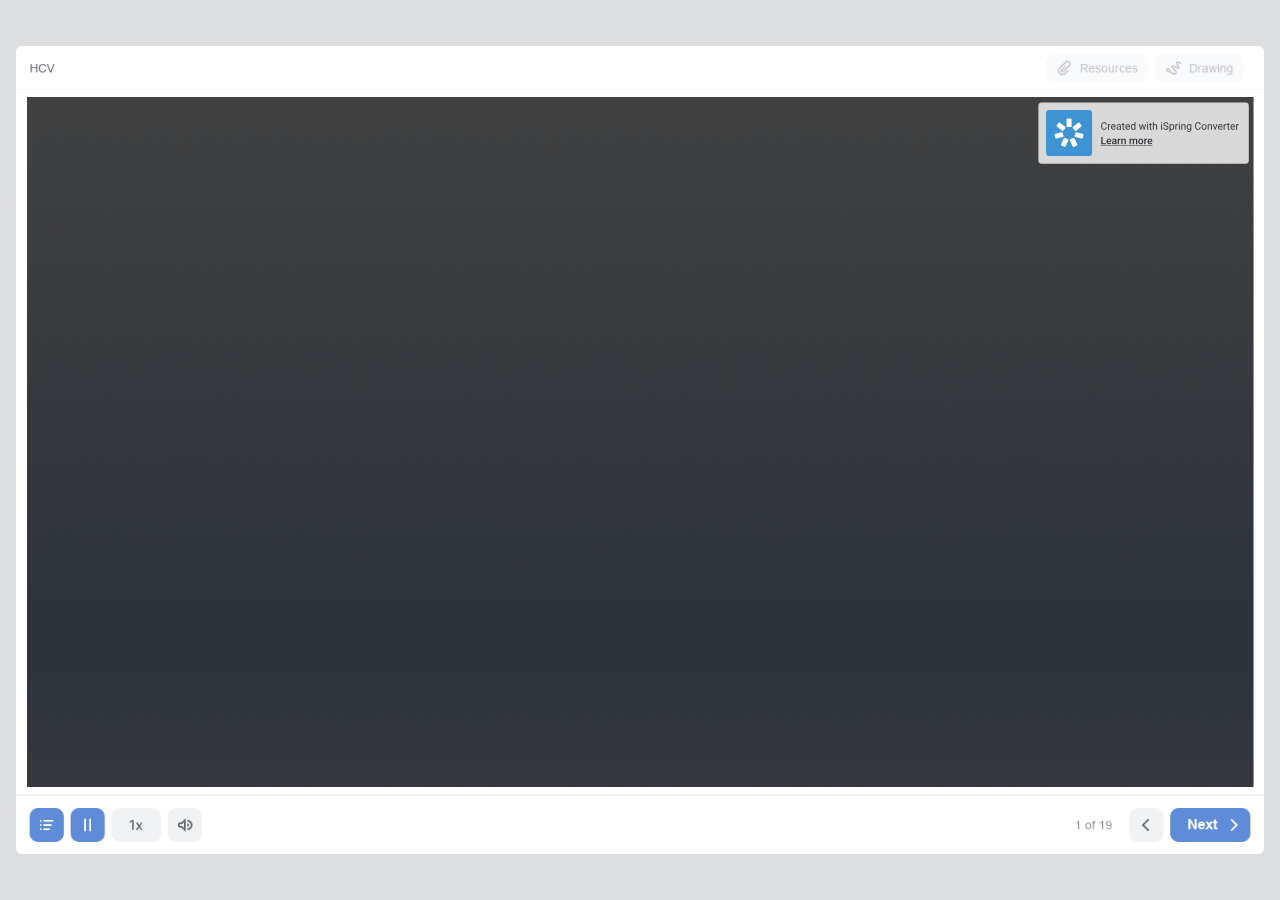
<file: Life_Expectancy_Prediction/index.html>
<!DOCTYPE html>
<!-- Created with iSpring --><!-- 1456 954 --><!--version 11.3.5.15011 --><!--type html --><!--mainFolder ./ -->
<html style=background-color:#dcdee0;>
<head>
    <meta http-equiv="Content-Type" content="text/html;charset=utf-8"/><meta name="viewport" content="width=device-width,initial-scale=1,minimum-scale=1,maximum-scale=1,user-scalable=no"/><meta name="format-detection" content="telephone=no"/><meta name="apple-mobile-web-app-capable" content="yes"/><meta name="apple-mobile-web-app-status-bar-style" content="black"/><meta http-equiv="X-UA-Compatible" content="IE=edge"/><meta name="msapplication-tap-highlight" content="no"/><title>Life Expectancy Prediction</title><link rel="apple-touch-icon-precomposed" href="data/apple-touch-icon.png"/><link rel="shortcut icon" type="image/ico" href="data/favicon.ico"/><style>body {background-color:#dcdee0;}#spr0_173e50c3 {display:none;}</style>
    
    
    <style>
		#playerView {
			position:absolute;
			-webkit-tap-highlight-color:rgba(0,0,0,0);
			-webkit-user-select:none;
			-moz-user-select:none;
			-webkit-touch-callout:none;
			-webkit-user-drag:none;
		}
		#playerView * {
			position:absolute;
		}
		#preloader {
			width: 50px;
			height: 50px;
			position: absolute;
			top: 0;
			left: 0;
			bottom: 0;
			right: 0;
			margin: auto;
			border-radius: 10px;
			background-color: rgba(0, 0, 0, 0.5);
		}

		#preloader::after {
			content: '';
			position: absolute;
			background: url([data-uri]);
			background-size: cover;
			top: 0;
			left: 0;
			bottom: 0;
			right: 0;
			animation: preloader_spin 1s infinite linear;
			-webkit-animation: preloader_spin 1s infinite linear;
		}

		@keyframes preloader_spin { 0% {transform: rotate(0deg);} 100% {transform: rotate(360deg);} }
		@-webkit-keyframes preloader_spin { 0% {-webkit-transform: rotate(0deg);} 100% {-webkit-transform: rotate(360deg);}}
    </style>
</head>
<body>
	<div id="preloader"></div>
	<script src="data/browsersupport.js?DD036B13"></script>
	<script src="data/player.js?DD036B13"></script>
    <div id="content"></div>
    <div id="spr0_173e50c3"></div>
    <script>
		document.addEventListener("DOMContentLoaded", () => (function(startup){
			function start(savedPresentationState)
			{
				var presInfo = "eNrsvftyG0eWN/gqFZr4Zuxvgeq8XzSXCN7UVoTkdlhq9zc9cjhAskhiTAIcAJSsnnDEvMZG7P6zjzZPsr9zsqpQQBUupGgZ1MA9IyKrMrPy3M/JPJn5n8+Gz54/+08n3dGBPxZ9aU9c35h40D88OpR9IYx+cSRfqBNlfn3WezZD5W+OfsCvs/nPD8+eS2NE79nVs+dB4u8ZXp2NJ8Wb28lPRgTtrUC12/fPnishXe/ZHX1zOD0bj97/JGWuc/uTtELKf0St4tnz/3w2on9+pn9QnE3uit6zwbPn/8Yvnt3eotqUi6iiFX/vYnA9Lfgx//r1x197qfZoulDbrK99u1hbb+h71qwtN9S+XV+bwJxXvlgciOPKCRPtnq8XK9v1ld83K4f1Y552DWN17aJjHKtrXyzUjhtqny7U9utrv79bqL0ByvfnzdpGrK89Wxi3F93YRvVnNwscTAIzffYrnt/S80H1/HqZC3rPJsQuz35lrv/PZxdVr79W36WuMIiXJLpeHBwbaUNfHwbTN07G/uGxk311LKNWL4w/ODz6NY342flgNnj3h+n18LyQ+b8Tbc+Wn54lkl+Xz/Pr8dnguj8eXX9cbPiWRjasW8+ubk5lfju6TPrAB9YGRmPI5zV86FT05oD/gtbfTcb/XpzNsu8mxbQYzQaz4XiUHX7MnmffDt4XxSh7fffz4HrwbvJu9N33J8cvj96+/PaP2auXL06yd5OT//PdydHbg2+P/pXe/+WbP/WPD94eZG9O3iZFAkwB1SIXQvJnTe5N9MZKFYz1yquiL+WvP/ae/QcBQ0i9GT/jAauELyLBsCTWv/1YEjSR4LzsWKT/TNlzUlSJ/EP+hZ64i+nV4LZIbU8vGXnnxBC3E/2T9Lqw0pH0nJ6OgZZ/CyJ3yvaMdLlEvz4qE4RxseeEz60QUVqrvDbgbCcAlcNvUF4a4RTGOZsMRtOL8eTmsMC/hAnZE/if7PW10Dn0MeD3TjsvIz3Ktdc6KOuCtlGHZg8HF7Ni0uig3b6r+dVg+pZ6uB1MitHZx1K7oduPtxjNM0empPilZOOzq+H1+ctZcVMyd6pjF+pcD0fFX4rh5dWM8O4tCWNZUfpGTaIm/a66+3GOUtkzSuZWhSAChuktUOcIlgYyrc2FERpAqKgBI4Hy4np4W7Pw+4XSZJw4lvmahoghkJ66GF5fp3FfXo8/pF+T4uIanM61qQx+OK/eTccXs5PzyyKVZleTojhO7LfMLKaDWUCAGAGLVloBxACekCaPYAjnYsQDgOqNBrfqKIitpAl51NpDayihpbIbWMYDbUJGS1V7fW9y41ywPkohrVts3WKXhbZdTR+ZVVYwxpZ6Zg3/3AfLzqtgCcAa1UJYJ63S5gEc9ZsylOvSPhADqUG0IIQPRDhpdQ4dpKwFQUUkSTE+NxG/ojPBkDSVT6yUnpCxnqcgb6SMHVATElNWj7y1STzXsVW7eUfrFmclK9rr1jArtMb2qDBWlAqw/eSTqH72KGTvEoo1FnUJI3OG8V0MA4pon3tpYKccTKtyruehXY1XVhvpoyPxkCbm3pO1hO01TsQNegeYVtop50WIgdQz6Z4QGpg1a3VPq327+a8/3h+InZPoDtIuOUPdpAwdpIw6D2B4yHQMVuMdrKbPnTeIz5SGDwLFZ4PMJQg4lz6j8uisUNDt1rjN0h9FDu2opQugBUwDHsncwIWQGp9jW7xW/Fvt280blH0wTEmN/I7EJffxTVJIP6Q/H8s/P6e/F+nPh3HyNRdDA3sYT4Q5cH15fCL7Jpwc9mM4UH37wrw4UPbFgX/xoiM0UJ2hgdocGqiVoYF6QGggZJ69HM0m4/M7Rhv5+G8PDl+d0I/xRXY2Hs1gyqdUFCrPDgdnP19Oxnej82yA/389ng3fD6qG8FqzYwwnO/nl9no8mT+3ef1oPPmY6hyMBtcfp8Np9tXJ8cHXXM3l6PC8uM7eFCUV+bGvHsPQDEfD0SV/+uT94Ppu/gmTZy+KwexuUmQno0swSTGhmn+fPgaP5HYyPiumUzzk+iHPvi+md9ezKfcGHBST20lRctrTi2ygh+f6RRr43BqPrHfO0XSQRgQTFXwrVfqjPeuoTjQGrjlp3dCDcCqaR1LGcIyzSb8EnWsXvUKcQqrf9PoGEZWBX+KUEp6c3rX6pWyP2MA7y8qgo/nn8VyXxWCNi9qBWw/[base64]/TBZgnXNzL3MANQ8/XbtgRJr56UC0V7kiWxyCT6Zu13gqbsVTVlnoyoDQz0SXwvQVXoXTIkXy/qFehQ+mUuAP8SoWm38mnurwh+/FSlZDScGeBDiHq/CbPAvoPZowJjW1a6wkZQcvAarcAjLvbTlfCucgN9GGICRb0Fo/aV9qX9sLiBZBSaGjtTxTtBUvIX6NyaMFL8lcg69g+sGSKmzloTbadzX/TLyEGGpTELWGtzrwTbZMG6mrifoO1gq58SAFfCVj0IPbOdbSW7HWStPXZK0Hmb4F1nqA6Wuy1u9n+tpx97046YsweNJuxUpk8byXTjhmJGW7WOlBcfQCK6VA2FjfWjnagpFajT8TG22ap7kXU5HvLQSAClXU9SSC6iWm2s41d1DuAmavnPWwv6EXdR+eas/MfH6euse03r08K0TquYIbUa+aPkXHKm6lskrukracAAm/ocrCF71OfT5EaS02/0wstn4m+D46q2SqBg/tvs76xMUPGY5OjoPpn7wwsm8O4ov+AfDSPzh4EfEonuhw2LH4oTsXP/TmxQ+9cvFDPygvqjgfAmFQKK+GFwW518DfALyW3ZFGyV4PwFajIntVDCZk0PJ3k3cT0jzTYpZNx3eTs+J59pfx5Po8+6YYXM+usj9NLgej4d9S6gOx059Hw1lxnn3LT6bZX4rTKR5Mv+au/nRK+RLD9+jl7Tg7vQMLZ4Psho3o7Gowy27TCKfZNY2vmI/vFEM4z/[base64]/bwm6Ck90zbCgcw1Z4ss9yBFJdFUttOUgvEssECjJShxVPrXsDqWxE0SRSAl4gZIcPAgOPZeqk86gQJXw0ymFI+1hLc5rQEM1906zuav4fsws4qJ/36VaF2+67mj0L47bEBT0EYxMmxExu7mNz0ZVrQTatji+wuQx5lkMIJTrl0KcNpgcBe4klw4KxyybAHdZNv625rG/LQzCUF+9uYeweeclZyhvD6HK3l9mXzyqw2F8YeCZxdXCFbIJuPNlcOfjh8dJOyG1tyGRQ0tJY+lEF3L/hcqygsNIaTNAG8Yela5oa2DcRa6dMsIb6HmM2mFea1a5rt9l3NH0FJ3QMZplrJDxU2nDalN7KbSmrJF16bprdBsrWFDafUdVHhyUc4D1LUydY9qeGhWbhoQKb0YJQNsg3MG2HrFQ3yXRCvK/QgrbLBh7jWX223bzdfK90PBOnpxqzeqhfixJ70SYwhosdH/UN3fNA/MuZYgJljeHHSEbOazpjVbI5ZzcqY1TwgZlUU3a3NwpP0j6F/NGfzXRXLJvQNkWc6G55Ns+Ph++GULO0pzatNs/HdDHYTLb7tvzn+4zSbFLfjySwr3heTj9lHGPHsEi14ahf/Vy4+oTm1mRTXA/rMbJy9uZvOBsPR4PS6yI7R+Hp8e1OMZtkfxwCMDPfo4OzsboLqlYHmgV0V17fZ5RgfG1H1NCFzlfyCccMvwItrwvOMPpq8iGlWXFwkV+D6Y54B6o/ZGQZ5MT674xFCOQ6m2YchugL3FZNlh6CXFaPpHc8unhYzCFn54TM0zC4GZ8Pr4WxYTHvZ+XCKnnjg7zFIDKfH4yygYnh0Oe15AG2KCZAwOqcel52PGTT1Ofq6HV8Pzz7eDH5GXR4u/cyGI5J0YPK8OGPqAN5ToszFHXfXoxqTwRRccUYuS/r+7d0pOqvQdTa4uR0ML0fVhMDB9XTcg8d1U2TjCybXLTog9IGoZ1fZByDnfAxP7QyfA9cyIm7urmfDW9CQhBi0nxSXE5psJX6p3Cdi54y8OXRL7ZlJMH4iEX/nDHw6mwB1OVy80RlGO7sC04CPQLSbmnWJbYiY1++L7HQMCKgt8D4bAzVAJHEWoZx8tWu4bx/pIxjggL3PQXNsyf2bj3AIzpgQ+/ELMAHC80VAGYiLyfgGHd3i0ficwEFgKGhYCnpwFUgJt7Or8d0lDxnMcjUgEGi/y/WY0TKd3Z2jcuKJGSg8AgHnNMAQKzgHiYc7OGZhtMXN+HIyuL0Cucl7JTGbElOcEXnxz+0YLnLlP99AgAdg3o8ZyRuG/HLG1L5g/cFOcpMthmCxswGP5gNBMwIM1ZiBi8EZA98EIH+C6bJOqLmd73tKFAORgzPsUpsCxqEXVS68ivC0vGDj2qMd2AsTUj0lKRUQhjMgWBPW+PXW3qs0feOk0GnvUl+KACcPTpVDFEg+5Tpr327f1fx3n6tagVD4FLmQ0TshtaStIV0IFQiFKZtIKNTciZyDDtjVSj/SdPBX9LkEzyp4Xew6m54lTES4zkLwVirKKc3hRdPL6BkVnFMKlx8uaUc+QVeabA4cIkjQ3keeQ6A0WaN9KJ22DbNg7fbt5s3tHveASQbnHfVRwyRDufa0k9RdnQe4ITV6geoBjGwpLS7th7GO/WiHaAraizfw8TQPrQfhf9Xm2MrXhnyQPnEbtm85HRB3C/yPNwpT1mzl/9dTxOuo3m7fbr6wfetTYNqV+KGb6nLTrM8GmdbS8wSvq5JD1sh0k/8fItPeG1fO5TxEppvN18r0apiemkybTXstF6jraf8h4mdp6o23sLOwW/VGBlNhwhhVLlk/[base64]/[base64]/7DnkNaytuljbhp6mLbwGz8u1cUQ90LgC7gkYJSTvadM2noh/rM0VfBXwenJ4NpyKInvtBk0m3TCy+ii0J72IatyR0+JY9ZWLdCCiO+ofAOp+PDDq+OCFl0fSdCyi2s5FVLt5EdWuXES1D1hE/QsxLKzCUs5SuS45nrB/BEYl7lydnPTVX77509e9lpSh69PhBJXxgfPiApQ7zwbT5+8m//1f/w9FNJDsyeASQnF3cwqPDiJDRmyapGiQjYoPp+PJiLQ+vpv6pbFcw4JBPi/gTMHvzKb4w7KFVxAgaj5h/VENZzxN8QzBMC1+6bMc47v9KXocXkDsz4sBRskCzbZuAHeSjFsKo2bDJM9kPcfkeE4SWL1km7K6Gxo9KQ48Iys7Ku0VnFdIzmRImxV71MNlUSsc8nvz//6v/zerkpWz6fAGln9CTW5IDZGvcJuOkZvycBIiABLBN72FW4qxzbFVm98lTTUfZkLFsIQiOQ6EEvbZ2UN+d3cc9BH+fSGO+Tf9e+QdDfF//+9XS2QGWgalzs3SwQqsWxNrABvr4shMP8ElMx/iXP9aQedz6aBhpzlntwellruolHeUnuyd2/LIts3n19Ung8UHnV/XaP4bnV/3eMjYweypFbpy0wLYArc4RxQJIeTOx8qthGcmbR7oeA3ATzPObtOcmsk1PMNqehOeJsKjqOE3lvv7w/pZteXmrdYNM74wZBqkSDFl15h3ciZjb8U+oxXbtDC4KA2B/[base64]/M5HbeihdKulFK4JTCR1tXntXlvchugAqoFKATBuQhS6U7idrAH6KUiiKLLwx+gi9AlujLbzBG1m7daN5jjkyCyYDgdaJP9k47O3eGLF9Id6n6Uh6FvwPr9YE5QPLAxnqgT70+6tuW6zujcbY7O3cro3D0gOif34o/X41Nwc+WwnE6Lyft07s1Xf4S/kqZQaYVvyqY5TYtt8nKyn4viFgp7Mjj7uZqqKpcmaMr3DnJHE1bX1/T3ZjD6mI1pNq5eHaxm2KrJ2XpilpZ2eEj9aUErRHBobgbn5CTBG2E5Jf8mrYVQY571upuQd8POSRoDw1StTOYLfTYXKFtrRGXz5uhk1I3RIcZJc4ln4+vrZKd49pmdqgEcJCCnhdEPaZ8VW6EhgIJDCYt3O06LRwW00viG3C9qRlOBS30vrNtWneUp4Of/HdyMyU0jNAKyyzGPtEZGfxnnxG0YMGHsDO7YEBxYv2MP8ozejWi2/ewqUQBaaG6nB7QKx/OWNTbGzFVFOX/ZnE29KD6U7myvno8tGw2yqzu4vecNvYuWFRcVrLQnfJwAoQmv4DpMxu8Lrkng3d0M2n5AwY4AkPGxGkf5AepkVK4vDkc8LzuYDKdpAaMerxZpuHmF3Lc0aFLDvdTfkHzjdDj/h3JyuTIrtKRXr0ew30ELEf16FWKRlejJxd2ExWLOqjVNkzc0lwSmDPcMFuvRt9OM8WicFe/xdeAE3jVoOO+jYnvieh7jdMZ8oVR2NL6+uxmlFViFgDmbjD9MS4rfFAN0pkS9dgvE1fPavOOg3HXYPy6m4KDbtF3iCc7DRN04SVyQp6QQJ4TyaBNKyaN7onhVn85XVRpB78ZDVmFZYZRVruHBCy/TdQtqQypyr6vB7558LGinmnXwXGMUhBhZokRSFg0fxQGLSHumdjbpZW/99tZvb/321u+RrN+mudoFi6KhKCVCLB0VwmqTS2ejrQLtDcno0fX6ik44Cip6r6KJG87mphbtBr/+uPVodk9/r3Iz1s4PLlBAOUnnkdQXuFAeku1F6XJtqrx7ygQSOm9k4m/KbgLScklZ+lX6BG09wodomkW5tMNj7fR5q327eTO7aR0QsMDlduVOKJ5u4E2TWP5En/T9wcmLvjn0qn9oTOwfmHAcTuBLmgPZEXj7zsDbbw68/crA2z8g8D5KU97Z86z8RRrpX0kpPs/oDxXfJFehrlLNQNH85qQqkPpJPgU1WZ7fep61ZrxGNKfPOvQctiN7XRuI59nyk+/ZZEAlctrWtPgFpa+g3k8Hp0OugFfnH8uUyQ9ktKDKSWe60kxQylVG7nh2O77ljK7xiO4fmbwcXZAW5QUFgvDbemmjfHOc3nS056Ffn42vxtc05PSrB1NIyzCUSoYmZ4PbISzNV9L+X1+zbr+7uU3eGcDHyCndEt+6pbMOB6mHr7M+Wp6RAb9MCIP/QdmVz3klrizQxHJpggfTlFJWNUF/f5yMp9PseHxTUNp09l06CqExoq/+F0P/TXELUGawlYcAoVn6CoXDr2HKb+5qj/JsXK7/DNiRkX1CbX98fQ5ipP5eF4MpjA/6qn71G4tFKTkbmDmDslyJ0sPXLwmd5acOx+cfs9e0SvQS/u4v1A3lugIBi63YG+5fwOPpomX77YqPN2PG8gxK4LGp1fnCzPH1cIwPpL9f4Y++N6reQqddN8mL/v5YjNDqupF5vFBhLcln3N+KluU3j4e3V+THDAf4WKMwKyCSEPDZ+JfxMO1/Q+eQZD5l+vjtd/[base64]/uKEX4JOawCO4JH3KnmwCjAfxBkHHmBdbm/KVoMOP+vVXiZJPcKplcGb3Uy1f7lTL3t/[base64]/[base64]/5tmYJi62mExCXzFMnzgrcapvvqEdPnwmthY3W9lXIql9FE4+r7X7XMRfTGlxeMsdfb1CKtCnxOk6XbjZz1SrnkcjY1SLtJuwVBPFw46mQ+dK1cbhyGXO84MS7mUgb4xuXFPqshKbfMlNpxO0gcPO5YKcatIGm0aEASlyGx3uRaBlNv5O+kic7V/AsJEKc0VC+f5p52dS4Dggo1MtPJuwEIsrG8FS90ALLYpN2iAUh1lEGDnZTKg9PaqHTWhmKaOINyuoqYTi1gmljELlqlJztAk2p/+RwUKTwdE6xVGiUdPKNp63bz4JlPEBTeYUC5ulvLSd1irZhUu4kbciJkrqOQrrrUETQJudJgKycdXxzco80QAcwUZXk/BZ3REwWemOba6YLfoNGrBMsGnhSE+PVBfJroRLPyzoElSNpN2i2aoOhlUMAdefDS1wde9Axl1nth61TnChQT0gWWdltIEFDVG7e2hKTZZD0kpsVdKqp8frx9CKuJcm9IlK7X0LclybzFejhsCw4tlgJU7X2u4NY5V2qMHuhDk6jw/2x5c3XryTIgtNsG3Tqo8vKsxfajJUjaTdotmqC0TCFdGLolKKI+wGEnQGkZFDBQDhZRpW/9qDSJ9X0u28Ixb7EWDNVSwWD83NnqnMW1cITqAoHfH4yW1pJSuLyewFNPBIwOUTe5J8cKeoFsIiyqEDlCuLlF7UmLOp6Of4jW8PH70gfYf1+eMKxapt3TViffuHKUj1eB1Q1WlaegLMHRbtFq0ITDtYRDqxwGOioTRHl8hTNwr1WMojSoNRzlVc2kFyWUL4x/NW+nVgBinTblpZJ9Og/[base64]/[base64]/bsAOw88qW0r9t4C1lZwzrAuP12E1ewArK3o/Deiq/28sLaDPgZ2OYTfQmJbAQxLw/LTRWD97wJsI1RPY9SfBdi4C5Rdmgb4bUBV8vcBtQ6V2cQuzRT8RqDqHQB1eTbhNwL1c6um1sRBUk1LUw6bgW3PSbAkLD9dBNb9PsDOZxd4jMvzEpuBbU9csHO9/HQRWP+7ANuYf2CBXZ652Axse2qDWWT56SKw4fcBdj5DwaK2PLexDbDLkx8J2KWni8B+9shucR4juf+NuY8tGLg1OcIMvPz01x9/3ZDeviKZcDmtYWVezeKkbZl8F21ubR1ZWj7Vx4RoTLAIaMlh7CGEzdX8RpL75xPCREs4Jaq+jPSe+YSt9uvzCbcHqbr/YAVMO3X/semgnug5uqVNmcaFXWk7gwN4ETGbTK6R32Y7gwaWo6VL35TelBrF2xk6GuzCdgZZ7l/A8EBIb2Bhg3Ju5yhqOygKdpTgQxddUjChRxFpQEDu4eJTqrPvgVNNvcDhTS6VNLG67Hdjbm/eMC59TRnTMFAKutbZdEX9mrzeZtuupo9wi/U9EABXJ53P7TuxsIPnsK7MNtuUC7nAIwa+D/Sh9XXWBi0OSRmdjeVlRz2ESDn0wnynuaU7o+EXWhu2uZNOwQoHp8w8ibyvYm4s7VryUVQ3ha8+t7fVvt28obPvA1IwIh0PWMMkPRx8CLra0TvrF6j3Kdloq+m1ZW7aSnptk6j2KPL9CeD/3gK9SNvQQdtHTNd7CKkXEsXuT+qF5o9A6k/CxgMoL8Pnon3soP3jJTiuJ/0W6Y5rSb8p9/FRSP9JyBCaIvvktO6WzC8lg5Ya7fHyQb8AoS+xUeepVMigfcQJ0Ccq80vZs6W3+ngJtJtpvz6ddiPp1+TWPo7n/mi42DGhV12W/vESjtdsW9ou/Xj1/qUtcpEfP2RfGZrfA2dOh5g28VY4A8OkFUy9a06+7JpXe7ws7k3ssTGnewN7rE/w/ozscQ+UPSn26Jq4e7zU+I3aY0Oi/CblsS5r/jMyxz0Q9qSYo3sO8NH2G6zmji1T9leyxzb5+59rOliuY5xHQ+ZuMU7X1NIj7u74n8E4ap23sj0ynxTjdM1dPNpemo1ss2EvxyauWbex43MxjV7DNI+FyJ1iGdUV+T7avqX/CSxj1rDMPRD5lHimKyh6tE1i/xN4xq5zarZH5E7zTAfY9zhaY+Wiqer2qh9ra9+aPIqtNvqtTqrYYtffjw8CaJ6FVwGkhNaOjnbcSS546Ikpq1miayH9EXdJbuSJTXsmNzHF+g2UPz4OTAvbJXfxrM8HnYWzmik61+cfb7/pg5iiufv0AUzR2Ir640NgenpM8cBTjlZzRefK/uNt3d3IFZs28m7iivW7en98CExPjis+4/lVK7godi4Xfvqu6XXrhNvsoV6zTrjVhuptQQEr0U0j4BtPd43IGhgn7E4wzqcdh3dohT08sbZ/fHgc+8bI4348CEf9o6Pjg4MX4iCcHJ50HIcXO4/Di5uPw4srj8OLDzgO7zs+3/F9kR3RnVjpKEy6GJzOm6sfZK8Hs8nwF3p68n++e/Wn7w/e/[base64]/fo52POQHYuqbskZdJEbcTtfGt7GSP6Ubqp8f5kmcJw6NQ3fOJfGIT6tD+vu0fkZKsK7lJ4ch2qmPOaoAIOifco52WC4jM0jDIO0UpL18XgUKUel9DA22K1W63bj1pQNq8b5nM3C5oKVM3X3g97IIHki69POfT3/DWbnumirchkUPL1ovGTKwXmMuSHzrbSGX+DVb0npes4vPIjWC81/900oHbhUsQN7NHhn4Zs70IP4dTc3HS0yyn7T0dPfdLRI0f2moy9501G3r79hx9Eig/hcAzUuWBdT6ibfwAEi5E5oKILonIdJ7GmDB8YZ49P1kpsSW43ONfBWZyjiET4FwVawrp5nHNZbg+X27eaNkDVB0bTf20Oxi5Ohy4HaSpL6DpJGGXoe8T3UtxdGpYzMnguKpgVtKCccqi1WkIM017lB0rWR0H/RR1FOGdxz21i7/[base64]/jQ4Hr4t+L8u+EZfYwMMmDqdf0gfSDhWkPN46PkY8NmK2P4B2w5TWlaIjteadgITQZCw2FVivbfIJZDbAYjAqQ5mvxGwEZcQ766AUfZsjLdN6WBc1gY1FE0kU/z4hqjiJrGI4UzeEUGQ5GH2hiqlLQuC/SAVBpfp7uxpaWbAD3CfXAsreFEmqiHgkNH9CkfHBQubFMgHxIdK4cvEBNImDpDr7SFzBj6oZyFqqRrnINEsIHK2gjEHb1gYQIVvfEcoKEuEOY9BuEcYJE0UIqipOhCLnoVoCF9yiiB0A/WHyZSMQZcQNzL+/[base64]/6EcFojUABYcT/gGCjvwDLEK6Hs8hvzR4dG3dwlBBD8esAu4SdD+P0UAcNcd4YRccYdkw/pWRUJjpUxb8wIIHjBNYQG5gUYTRkURiRUnkWpe0sewHw1I55gtUAX8R40paZKcJCkQKpEWcgDEiDArK7SDVRY6J6BxxjWXl6AY8kiIHnUBreRKCRQNUwJvgscMt85YVnsBnGBp8wbL2iJTmQXXAKdQz6qAuvYKiK1/FkOQRn02KE4QMNF0B+dGeRkgK1BCWASbCfd0cszGUIEuvMGTqx9DaM+tUYFUHvl5eQoY0fwv4Ip4DugULEgkkDR7yCdFWPAzYbhI/[base64]/[base64]/qQFsifK6OvUTWD5YsiY2Khf4gWNe03wNNurxtIe6Gi02WCBfP3yoW/yoOeGxOqxp+tuN+dF/VEyyss7q7RWPFhjvYMbSPofiS8mhWDlbV54h0TW5vjAtDZfQ0fSKoPXDKNPmbNqQVvH0pp2/EApIiC0TrSiPEDIQhEv7vNdv+11uu9h0/Xz6uoFrhIBp4/JOyl930stqUqqumVeRC0k+IWIxZSKicM4QCDFHlI14QrLaCtUKA4WZ2+T10TZmD4dcWE+nBMV6mQQxh9qcLNxu326+kNl3LyB2fJlkn7H0qRlLK/i/K4fE9RDrwgJTnoMy84uQEcvn1lEwJNsaqGtqmrI8nJLlDgdieK1zRcFpdQrt+qnp5fbt5s0tE2tHHegAgcDjftIJq5qy0uVh6J/oo8M+YqTDfjwKJ306GOiFVUcn8uioI2EV2qArYxWPN6asVk07clbx6jGTVt+Al8EC2XfX49lyPiqJ+7R8f4v3GSSsGFxvcKfA+t8k2Sw9JPg3c6/pq5tiML2bQPRPP859rq9ZL+DXzwULLvyYCeqh8Kg+VPHLEP7cSkflwd5TOaDBxQWeAT1ndKI0NwO6ZldnrPTQ0fh9MRlcX2cfiuvr/[base64]/TMF2+/WZgtvB9EQyBffxzT6+eaz4ZlNq6aINgPNqvdNwvKD5LKIQ2GWIndCc88XJtu0JYBNsbiT8W5nmUdS9p6+VUeizcXz4/aaw282bNuBTYLJBKkqi2YVJ7c7E0gXyBZvCO+sjzJtO7jNA8TmgFVZWd3U4azZcDwIz6600PFPG7pzyrI7rXtZeDrLUGo0fI1W0Xly1lBaVsr8og46Wdk2InNVGqanRNJfZ50uy1VJznYpV/[base64]/oBRhpSmJyiorOXeREG6o8nzMVc/0dc44nQ+DDgBJ+aCUcRcYvd4TvUBKIJWIC5/F8Kp4TYKaSWpGAi04aWhObvAz5/1ZqxRnzNEr6VOyCTms/C00M4mCZiHHcCFRIiGKnNqFJ0CU5+y8OSMReGU6Q/mkRm/NdQyySbyqKS3Lapp/56w8RHG+xLOjnmkSR+vE84pTVgGFcZwgyUnVzZSnTiFKIpPQ65t4rmlR1+nIDal4lb7hbOOjdAqXCwkco6kfSzFBEgeAzMSlW5ZsaDZvq5SaN+pWRGXKeoO6kN6kBCJKbOAnSjCVwRDKJMnVnJXZ5IQ5BSsOR9xjq0/YBodbuomDcrn4OihOk/aKcu04ecpZl74VtJDN7Iw2noHM6Gzzo7VyqDG2RtfNf1RswyzqUwaZUCl1E5G3Tj8cD97SLSK6oQ/[base64]/gDS22zBtljHE+brI7tkJCaCqHNba7/mgrFb27slhUBe0ct9VGnGeQVFho3hpG/[base64]/bSkKSQTgfyaZ4uTB4TTt9RNPGddiUEs9LPftmh7RxwepFtMy9L1mq92XbXfMq3HHBXhOMluHIRdDWk8DqNPJuCUvH9qUU5spH4oEtW6sl14jdQlP5/OkTdFRoM6yoJQXqVHpX6SixGKeUyoq1TUKC12xT0LPRquHcNgSNNryFRdu0zGy1pFSuCA0jsuaHolM2SYrWKTG8sla1DC71vPq85bUxMO1p4zndMgb+MnYJV3mHi3M5+23CO7tN+BNTfRDCnZgXJ/0Xx8eqDyXh++HoyPWP4nE8PJHHh1F1nU0HTHem+sgtUn3k6lQf+YBUn+WEnvueSLYwIV5lT3cm/Z0Wsw9FMWol+qUJ0+UJ2INpq2I1Cz7tLdfPzovyVZ5xLjYaXI7Kud/xHU1lz+54JvZ5NRW8nGh4XQx4WhggTGbllPD0dlBO3T7lxEKaj78YjGbZcTGYXaWO/zw6Lyb9F1S5fPoeqONk+JN6bM/LTw5T8/N58ztufkHNy6fFL1fD0+GMlkKGN8PrARiC+WK0ZnWBe13qbk6WrXDHxC5ubq8G0+HfOKG0oORS6oTwP77IOP+gnJ/nj82n6ilz/4vJOaqPkYPibhw1RpeDagrvFNR42p3oc7orFH6D5aPP1xyrRu5CNeP+oKPGyB9DtGijedBRYwvNH+VguU/Dx84fM7dA+33i0FNOHDIdFN0nDn3JiUNbZZHYDrbYZ5HsehbJPXc8uS5L7tJJl84oqFWaoGxF1tttHHrQ9qdtU8JWbH/qTgl7NJCeyl6ofay0j5WecKy0KbVxQ+ShpMsRLMEj9HzDl+nYCIZ/affYfPvBvbevUQLS3FPfeLLacvt2819/fByYXLWFY+dukAsd5NvnL+3zl/b5S/v8pX3+0j5/aZ+/tM9f2ucv7fOX9vlL+/ylff7SPn9pn7/0Becvia51p33+0heav3QY7aE4EUd9a49P+uZAxz5Q9aL/4viFOID4AtDDrvwl1Z2/pLbIX1Kr85fUA/KXvhlOZ+PLyeCGMjm2mLx9/m7y/fDyataf/lx8KM6zc7SfDE/vygng1+Np87DEakJ14wwsT4z3sg9Xw7Mr2ok6mO9RnQ4vR3xrcnN6lXYFjz8U74tJjyZiad8o/n86A1tk07TrdmEiOM1R00W4PCfcmpIfjqibKbq5LLLLyfjulibj28sQD4G982S2XjWpThtdhze3k/H74nybfbAdYI/vZtfDYrI45730PYLm+mx8Nb7OjtDR3c0tL1HcH6KbMciHHrNB2d3ZvLtyizZavlmkQTVlX51V125a0f5m8JHQMTib1duba4ofvn6ZfXU4Pv+YvR5Mp3wH8i+8ofn2lpcxZmPwyfV1WqDgScttABrQZ0B16j1dyN3L0KALv+Pyou5idJ7Yo/iPO0LF6A79MQLms/4fsw8FoZZ7KKbTYjQbYkDEyO21hW+KW3DCDIx/mP0wODsbjtI61tE4De4BdLocj88Bz7yvs7KvZeguB7fM/2cFGAZ/J8VlyWqvi8H0Gv29vLm5Gw3/1hrSq+KiGtGKQbCsDZvNS+anIbCcliILhXR5eV0kDr4pvwv2mE3G1/nmJDPS+KXyqqU1+x6fep69/PbFwbdvs9d/+v7twauXb/81QycnpGJo/WZ0d3MKfhxf0F3ZvPc9GxUfTseTEaNkkNEF2sOLIVB+WZCavAWTEtYG2VcJ1I89DB4f6iXQUSxmZ/nX2flHklzWdWCbgpfW6DvEaedD2mfPRxasGMQ1Kb7T4YTUMHEMVZsOgK7WKOhtc5izIWrRhvvxeS+7m95BgD6iwhmtEp5jCDSOr5lNb6CVhnSOJA8EXoAQdEn4t0DlP90CqI/XxT+/e3YBGvRpweu5VLe//OPZ+Ho8ef53KdnuH989+5cVWP8nWs+sOylbKaGkMtxqT5TtifJPMP3A5r/g7+2/PMFT3AbsVO+z6r6crLoFiu6z6r7krLo6PtiUUrfAE/uUup1KqVsUYtdBMF6V0TJ3GurH0YHaUM0AhQ6UATx0KwnfSLDp/EwVTToWB0Yj8oScC+vVMrXoavDpSQqtqdD2ZHa9BFcvR0hSxLq5Etg1BV7frVKuQlRzq41V0KrnevF8zUr7/O6Q1lQoTW9G05jMrucX08JUmWXAazvzecF6NbW1LD9f3/CUUxPTj1AuY2rhdeeMdWOFap5qoRfTH9YA2L6+ZRtsNPHMV2rNP9peAW6vpq5ZUGou3FWLBnTod/NH85WvsgPqH0t1GiuudXKKUIznSOsqurFA2kgcqJIL6qnrevp2nh3QNY+7lM0xR9Scjcsf7ZWlNdhYQ4u6nzWZI/XgG2kL9eDLV+iHLx2b/6ghBY/FMjGn/WPeaimLp14saq4jycUnjanrehjlSg5N7afsG2mC615V69AA9+G6+klz0WApgaV+0lggpevQkm5Ji43bUHCuN6rVg07GrharS6w2Fl5KhLc/QcdUVustnDlCptA5WamU8pWI9SqNL5ObnGiSqbFet5nr5hdB1UlkW2j1NYlmHSag4qhOdSGrdcj2gr8qtV+J1YY+nOf1LNGiRnhbeTZ4o+bVUrc0hlHnSpQ/5vxMWTOqkTRBKiUsXjHVBrBeX12D53VadHWdNs/PL8Hq6NAEGxbzuWq0lE+qXK35SiC4LhnE2jLOVcHcOiynTbU1UkNv1MOo0VspkAU8yyrNRC7gebV+bvP8/DasLVi0wfPlCLdR1NvYwYaprbiuYlpPl1wu5B00MwiWXjWfLNrBOkmKPMtQKaLKtJUczpdt+OaPhkaqNH+ladekErQTRrbJc2x7X/UyePvVPMuyHk9L23S4cy290eDM5R9zJ2d1nbZf1057qfzDeYbOPK2MJGVZR1m1QMr5zW1VgmoHoir0NnMzl3RCx4/2nXmr3YyGagJNfVNrrcZzymUrF+HdQnoayTLfLdzMPZz7tLXnwEvuHXqjyu1t1imVg6ALPXXTM+fkr5RZTDd/N9fVm4JmNv1o3MtotPDNoW6F59/sdsCmA5xyjeeZs2VmzVxjcwqkqPIB/VIyY+L532jMq5MU7hP47l6Own7Fdr9iu1+x3a/Y7tiK7aajuhcXEFSuA2Vdw1LD16PYEsbBO1qr0Y3pVqdVrkKMPgjF8+wbNrcFmVOauKGQlg7BwCPpcmkowU/Qdepy/ea2Vvt282Y+1CdA8WXkvsUu2u5T377Q1Ldo7clBOPR9YQ9c37w4iv3Do5PD/gtn/OExXoqjztQ33Z36prdIfdOrU9/0p6a++Tx7C3xf855kMt53ZEZG2TdsGpa0eVt3wuqNz9jGzs3tbTE5gw0hSzW+IPU9LG9QaF7k0La8U/o++1DDC7gboxk8ILgGBdtbKNwxGYKqGpQu6f2QZ8fD2yt6MxzskD2KeWOz+nf1ZvWN6Kw9scYG92U7VH4luxicFU10wesENYrRJbtQUuSb7sOgowWoylXFD9ngUdwT6nO9e7LioozkTU2bviW88cmAbO4ZMSbBJfPsu/HtXXngwRvK0EmgzMEgz+V2XoeyeMhTnyyifon9EuoHEwAwbztdYj523W8IzRMai+KjEMpzBRoHCXQNaNZRsT7MYfIAZ73ucJlBmDEwyLmvt8gZOs82X/1CADQHQu87LnZpo/WR74T50q52PAthnxT0RSUFLVB0nxS0Twpa5ol9UtDuJwUtEGyfFLRPCtonBe2TgvZJQfukoH1S0D4paJ8UtE8K2icF7ZOC9klB+6SgfVLQ7iYF+TzDf097OYv+29UlLf5vB9a18N+XurSF/3ZpdYvE6UkucOG/p7LGtSlnaHEumWZd4Y5FqQNsJvmSYBvvo5IqTRQrXtvBj9wHQQe/wcmC8dl0ILagmUqR6ygUHFNYLyPc+iOwRa/doDlD/Akj/aLyghbXh/Z5QV9oXpCUxycxuJO+kuJF3xh93I9GHPbhTR8ZIRBdxdCVF2S684LMFnlBZnVekHlAXtBreDzX2ZuixBytvb8ClgeTDOa9uJxAFZePX47ALzDls8HpkNONs7LipK5Gxo8OFiHlDw07IAUKVvswmJzTTRFl80rrXhQD9tTOxsUFrP4Q/tY0z/6CB4NRVgymQzhPnI09nXHeKqxDMTi7qttV5pWOJpmRlZvBTMN/OoVx+2pJ4X5N+bmDaUEclDHMXcOfFpP3NHga/2lVm3zC6zx7ecGeHGv66+KX9HianY9H//1f//dsyecrM6bJjSRRozsT6JSW4dnPlDDN9oMvdEBP2XUaBvfHZgegj0cEBWdCfA/YxzfZC3wbFrMkyTjdRTeaFjcEbQlQWfWCq1J+6s0pA5COWaErJc6GDOcM7M9e0aSA81RwKvPFcMbJ3oTqavjwHe8mA5ir7IQQT8343BpQdlQQSc8L8mQLgrnHLZOnfAZni/jp/fyb84tAJuPTO0ACVjgfnlVp4y9Kmr6s75hogVPyVpP81XUU0zOqA4blrsl9aLW+QhEoGI2H048ZyUz2obi+5jGTB0S+OH0B6MIQG/igZJ/iY/ZhPPk5A5smqEDh4n0xKtOBh2AeIC65iNxjwy98N/rjZHBOvJ0djuHzUM0FItZP3xZnV6Phf9wB8rrJafXy9G54fT4tCTctUIvztQntfCnJGdcqJhO6tuRmADSdfmS/ezi+K5uBhWdAx9ndtOBU8URkapZYr8Gr1PhmOBreDP9G7/lQoLsBZ85/QynTByVfdI0UihaYAQbK/siTW6DE+R3jeIifwxlFW8QmI6YpD7FkW7hZxeBn4prJiPzUrxiIr0mPjJN6GVdDJ/6BSA4rvdQeFGmUkgMq+a2vVroa3iaqjaBmWRbhxtV7LphX8qeXc+SF0HMPpK9gyYWAuwUrrqUUpqdzmiinzA2houM7FIzhalIp4YWWfC50rgWdtM2XkWxa+vZK5jS11EhH8C53dMK24wtSwqb8pOX2Xc1/92ylDmQi+nAYOeU8RBkizcW3kYkH3tDEGMO2m7MpS+7ASjfXdDBZkLmBV+ccSQODrERuwMTRKFNmAUnlPRgP/7NpQwBQB763jTte1vOY0/AflVBOV+lQzuaC6BHptgr0uTbjpdW83frXH7eAyPECNl0usRVAu0foDidvQ37TIrGl8Lmja04tqaxIpA26Z4Af6SWqi8gY6+L6dckzErgL1gkZUnAJDSJz7RFGpAhErc+kaTVvtW5GMA8HYRf3Ru6988/snW+4knFZXmIundSwF96RVuhp6/H/[base64]/v0dgctsxLG5TgW73u5z22mq/Tm2sBEFIqLQzdwPcU1OZ+DuppzEGtvYZlg3xpYzvczftqTnYXVSing+6tOJear9WbayHYXbX5aQtKgOYknEjVP4bW6ZtDFfoBP/snL47UiTp+Ed0L17WgZLsXlOwWC0p29YKSfcCC0nw+ITlhQPElzXPTuvsPZQA4nSeU9Kol+7PFJftJtWTfy5aOuenRUSi9jquyeb39lG5Cp4NbABr8KYoWS7+KtBKnUZRuFkSSZGv5xnOKLM9JN9HL8SkFnSkmvphAgZwcH/CkvsyrAHUO7/N3k+x15Vm23mbUTOXZirAj+wZqeXI7mAxuCkjNlO4lz0Y/UZLLTbqM/J8zKQQe3gx++Qle5uzqnz2VhqOfpgNSJ9OfprfAzz9b+pDOszWWuvWxzd9y3d96ghPj8nzhhH4wudcB7oYMiGxtmroV9dS3C5GuxnRui8245Wy1NoY2BiCm3rQZt6vBDmzGVQ6gqxglXBn4rXy1K6HkKbgyXepn0yz2AkfsZ7Gf0Cz2l2NUNk2+L/CodiAh2FDT3I7NpSItEnzy6TZwXpC8g9xC3TgVdTRWLyaKtZgNLdoNGvzVMRoKj4OmNbKdZJtV1jtbZ783TfcuUsgjlLSUaG9g/owDCiF0QUpthNYcXqZEOJsb6H0tghQ8ObBNyh7UMALkMv1ufUzLGXvL9Zu0u+c4g9ExGmnkTtL1nu4V/uv0evDfopNFDzp9n7UzxcsMQYereUoKo3DH9YyUuXbBKRmUk5Rvx+dzKIRE0SpIWUqN3IIhnMxJv2u/jThTi3aDRZa410h9pXl2kiXu7whvxRXu/lwRtuIK8rZWYXdLPkiplt5uyQV19bU8sG5cTzh/M54ofXwo+yoI3YeTG/qHyh/2PfxbeFZHcMtfdIXbrjvcdluE2251uO0ekr/5p+OTV9nJDwev/nzw9uWfvu1/f/Lmz6/evlmTyPmWFitIDN7QIsHzTOTeyneTt6QwXx+cPM80/EVTPXiDB8rkwtvyyfeq0VCpDTmKG7Lf2mOJTjfHQr6rbI7F0BJkx1DAkys6DH6xQ5ixZoeI86Lp6pA+82TmLcp7IWX+braEgnejd7P//q//793suLjAcz5Xl5Zw0qIV1ePFonSsMZ1tyrunLnhFP60IQe8h0BwVaSK0NVs7rRxbXkQazrIPg/mKGG32qAZw8svt9SDtRXqe/eUKAH8c3/0DvjYr+AOX5Q6sa5qbvRn8XDSXxHpUObskvOETg2xazGiU/E1U56Eld/qrGjB6+XXeBewMgE25xxpMgiB9HSF4Oed7nnqcXQE5LM/ZQbXxY6nDy2LExwF/rA5OpuXEq8FsRbf09HYwg1Ie1bO8C8PmMeU0YwSClsybffW6GIyyg9Pp+PpuVmQnNNX+dTeBO2p2UvhiMOkR/QbV1jAe2RztfGNkCQAtC5b4oJXQ2d3gulrjq0CgkTKiuon+8mZwSYzEiOc9VhUrzZl7easMk4+g/zC+uz5nylH7xVETKDeD0ce0BQmDvpgj/h+mCwAtQDEpAMNytDaHCd+ZNICiNJNZORogU/eIFYFQ4s5lHK76NA3t9GOm00hzmqqrKPymovCb/7gbkBLYSOCFikzfEW/[base64]/7Va/8YAVl57VWqmQaYCPXoM6sKu+MbSRNJfEqiBaljHLdylyx2m51s0p6Uwd07jU8XGq+LDlzzPTmYM917QdSiLeTMaUpNAYwHxGGuNzlcFqNfn5fbUnKgxF9JOlfdCUSKRsa93xcTEf/MKvBJwVRfyylZwzm7WXZflg34L3Bi0MsuRX6efCRuHkpBe5DqZ0aGWNng9vZ3aQy28tKv1ra2+omYu0pWZHuFCY7v3jtMBj97HowneLn6fj6HHWW/ID6Zt2FZo0PSXwIzRZu4L3HkEqOWTmqIblBZ6jY4PXqW5/VH/ndEdAUqhoDlT/09wO4k/+4d4pWO0W/Ff3UNjK13hXbaRn7vV3C3ZS738UlTUL++/mlq76/5Jz+VhTTW0vaKpd49wXtIa55F1ke2z/fTSncEB9UiHn8IOHv/+NuPPtHBArpx+8TLPxWNDHbytmaEGWnJW0HQqUdtWpPMlRLYv7o8VqlPR43aLsX4Z9gnpQ+P50vVBk60J3SRWnxRwgrtDVC0OHJ2pmcUqV1rnW0SmtpjYoubkpDUDknaGvO5ffOGq+MVFKuT0VIrboaPXLeVFqs+gvfkQb0A8T7Z1KZ0KNNwN77qENIx/+XaRLAo6YthuWuAP+AVbTiM+wGXrG4tCmhaoF1NNCgfW4inS8cBG8lNz2ftiVJOureeCmjXDp7qPOOM/xjKWM4ApXW8v7MDbea9doNmuuc9xrbF7GLd4E2+128O5bP9qhLs5syljawgnaUHFTmDHal3kvpcq2sSKlDkJzt9qqaIA1nnfT6NuR8Nny5UXSr7QON9u3maxlja4C0BdcoPPuSNq4uUNuqR92qWm/Fsw/aqtpovnarqnrSm1MfsnUudNBuv3VupzX2JySwbNpBuSjCRlAaVw6cRQoerI4wle0tXo+mpefn8jxISzeaL+yOXQfFU1PNj5p9tHHD35JWiLly3ukoXdoV3TycQdM2E+KHHTfa66F4cuzwZHLHVjCa7GA0hYBp0bUGF+UIlLRQzFG0e0Sqe+9MgMOfR/ynQ3SgMXqp9inMfba155e6ep9Co0GDt+478J3ZxPBpOa4n5uTo+MSf9NWxVH1zGH0/vHC6b/2JCEeHzgD4rhxX353j6rfIcfWrc1z9Q7aUplmH/g8v3/z54NXLv/JcxD7hcZ/wuE943Cc87hMe9wmP+4THJ5bw+G60T3ncpzzuUx73KY/7lMd9yuM+5XGf8rhPedynPO5THvcpj/uUx33K4++W8ujM2T7l8X92yuOqtYa1+Y4LfKOjrpgGP1152j8Id+98R+Xvm++o/IZ8x3uN7XdeUF0UUduB6mhzJwLEvlwzNJxJIhXfLqmMF2Wml1U+d5AbVaXHbDqdj664lErblK9A59w6nQewMSQvpbisP55vuX1X85b0Mmbn4iv1gmyme2uhbc+/G57Rx+YXsdd3ve/Ij/pi+Prm8vrJNjdzW2/jA27Cftid31UrYZy1nCXqvQiSLlCPKhq57ZgFnd/5mcdsvYcubYyZLhF3Ku7ymHVQTFwLkYjpPvgotEp3okcVbBOK9o96zGvqdLTyEdL34Fb1Xe9tVt9ZPK979QTHXCuQXeONdWxT/djzxn7MS69q2/2E+HnPG59nzHMj/nTGXBvEx+dnqbwtvQIp7efhZ6GDdZrHTFfU3xdj8GBlTG4Y4qxtEU5H9Fr6qBfRyXhPfrZRIO5R1ZjFtkMlooTUygmzacwu2qS1tJYJPyGkyiKi3SqXz1jfIAHoiMF6HnMQIjL/GMmvHGDwnTS1wire3mWNsbQrjLwCgaiPzuqPLjD7savW9BPg1HtEw3CSY1BB0MAQBzIfWmcDT0+QNi6bbzbZVjhnqcP6xzr0VnJRV0asaoWUTb+3gyilw2mCi4o9/LrVqo+unJH5lBj56Sa9Onfoj06i7B8qddw3Ron+wYE56Ws8jvbF4dGJPelKeg3dSa9hi6TXsDrpNTwg6fVoPDq7vuOL4viud1o9SdPQNIf75u7yks4oxtvn7yYHPAVMd9GV915OaY6XEhSW0hOmvSotIc3zpryEj9nFcLYyI3NCK7+rjtWmsaw7X3l+BxP33z5VPU0/E1QEA3V+U8wmw7Np9hWvir1+c5JmwasJ+6/LEa37KmVYcJ77+EOVvEBd0LrWuLFEPy1mC/g4LWjOu14mWLwhFJ+thtDLPlwNz66ySYGqU7oYtcwX6Fw6oJWxahK9tZaSaDCs1z/5Wb0k3rmI0+OFn+vpOGWgTGec4T9bjxKMvmSZ4ry6HPGweSlBeZfgeVbMGQ1N765n096mzrOvGgdj97oOxf46G9zeck7AbAw0c4enGEy/RHCd0MS3b1ESUPG+2JaG/LwieYWTOa3aBK4WQrsJzbsyeIENY+V107SGzZJFXMA3wKZ9FfVF2RDCNQialjeSVaLAqy+8FkdULWYfiWGmZ8UIpfG0voKxvBdy6frFxP7zVCLe/XEBwerP7mgViq9gvFo813wLClVMPS1gQeibnBmSWIBvtswux+PzKr9p+LfEIiWKKlKUg2PNU6+wrUyEmi9hNS/ozTYI0dJlwvkTXGcKsVi4gijkUgYT6cqFIOlMgnTfjgp5CDD5QsE72rhcwFcQOZOjqZ/fO7/pCqKuBrtwBZGvcCB2cmdXwzpvWhxaIHb7Lp6Yg0NpXUxKjzc0Adq+jEfZnPfW+mhkiMbe+3YhlQc4nPgC4hrah3e/24VardfeLvRQiHbwOuG907V3uvZO197p2jtdbadr7SlDC0bP8KxUT+p0j0yujPY+uTQbryuLutdXXuZ0+VDw8yteV1svtGg3aBisTaN5wpfHGntyeGxVP0gf+ubw8EU/ChH6L4Q0J0q8oNM1uiY9YvekR9xi0iOunvSID9vp+6c/f390kn138McTmva4ms1uYWz/8O4PHz58yH8eXF6C+aAr3v2BvgTmn777w893N5C5f4eiuxq++wNl6PXnGXr9D1fjVHmxu/PB9Op0PJicT/Pp+SXp/F/y8eTy3R9uBrfv/lBKD5RIu8PBrH86nMyuFvtDJ9P8bpT6uBwDwt2OS7pTn+bIXyngZQgTL2wj5UnSQRcySGkV3Du4jHyuj400Peson0j28DoX2pkYRVnHWcieRRWrVDRRbcjKMSLmQgZlYrqsOvBNeHQ/lRLG0DSoXntpZrt9u3kzVeoeMGkfQ1ABvi/CKQRyMQYQQ9L5Fjvp1z6iVG2Kfhb4hFY8ve/5QGe+5JQcBbSXx0NsyIWLCG4pTvabDyOius2qDaJ2DEBHxJlRhh0n1Kfrq00me5FSPjcy6vnN7D1FF8BZkdsAO1nZywqLG+04eshVhCnWpUnenpqtlqtoe78hPxXCdxqWtcf6LRIyAloTBJSSStmeWng6gUrhKessy/NAWxPS3UMQ3WpBvN+wdoVY9/TPCF6yu+RZ/dP0/WX2y831iHYyEHlr/ftBJ+Iq2HDQ+/3lu2eIJ84RNbx7pqxD6YpzslEMAqX3w+LD4fgXFEUmMtTI+DEBiWej8aigvRSjf7rMzoCb/u2Ae7qbXH/1d34gLoSSFz+JgTr7yWhx8dPAX4ifBiqcnxfanJ9F/XXVGh2CnlXTi3NxQau+PxkY65+Mvxj8FKIf/OQuIthGnp+qYMumE+A1o/EZDOtj+beGyPgmRF6hNKkqlzAgKJoVZbE/vh2cDWfUjcgDHr77w8I3pC4/wj+qr1jT/AiXlj/yd/ok6mNT90h4Sl+c3PH+BkTDo/H5OW9AAR5bT89Req3B3yaaDL5EVD5+Q+VgvjEyD+Bm/muFPzIqN3AwqmqZob9aUtn4oOZlqm/[base64]/QH6PdEaFGepcZU+KEMayoDCunGDdB83uvtH2VRp0Zl9Nha0cgMNxrTWUbCTU6jw44QVkFoahMyjYzgMZ6+wP9hTP+Cs8FjRrsJqJxP9Bfd6QIBiOJ8+DyamqthEVv8JQlEabqjVILBOPECA0cRbpK3hJOaFaZ2CjKxFbWEBARhEvCwcCgTC72D/Q3CP9qETd/JZmzMQBo4NqArVAkmFCSiekQ8esSJk9l2o/[base64]/ITIuEGSHbAk3zHVGktovzQLRyiczwWYBSIoQQFJ91iQkgZ9qs0BIIopXZgEOPq1U1WbBSvC8tbVZQNmTiS3NglV4HXxtFqgcoZArs2BpQRQSWJkFKnsafjILRArCOes2y4Lug2c7IFRwSREkXcZ2AdhRJIKVXQA2HGOvtAuG9L/2tV1IrKAqi0pFi24ri7qEu7+2faaGM8MOSoA4Iu5hgxO8/CagpbPuKHAPrO4URB5FWpzLWEHhg2gWRCrD3zBHKFt+D7FzsBzULXx3NtIxZIGO6lVc9CYcoajYPFkyljILoAEELYM7D32lqEzTslX5KPDmQDV/LwC94zLNFmWedIej7ujI4CM6JBSKjMqU0pZ5MiiCPwe5ClR21A3KAlr2CGWtiIUgT2SEUaYDwRmLHjrf07ngnlnOU3V4CkGqZGwBM5VFctY8fbZRlk5Jcp8ohe6ofi4StHU/dBa9DvVn4MjAAtmjahgoK4F6PExADVb0pMsIDMWcCWXE1aFskgMT4I0RFgjJxPgKSgtlL5ixwVmBcAofLjLfwxkgnEK1sVwgpHJEAwntXpWPiEaEjPq9wmjQLbX3wAKRGIxDZYKOOIImuFiQYFuYQUAj8sKgpiv+IVhgMY8q/[base64]/hMoFwdipSN6XZlvm52VwJxT0DyW3HtXPFU2MSK7nZXLyic70GcuKQesYaFB0GjfLhmAYJGINEh1BdKZA3sEMs95wjqpbw/rJBpZbShmmInMDyTV3BjfHwYijnAQTWkVGyTxqFbv+Mib8Jz2RykQvolvzPSUPcFkBBtos7aNP/[base64]/[base64]/cnBRTvJMTj24BWWaZGTDCwtH9bUPrFyiSO81nFEqs1cxL5LxIBVGVuCofg7gSGugyOSBNtDpIzoRG4GCp9ps9Tk20zwoEC8Rm5QBAUEuDe/[base64]/kH9mhRCTPhC/1RG0KOTFpVMS/SatC7ZXKI1zb+wUbXMK6FUJMLAwBBvsBsNxWKZVVgISa1RwfK0BiOX2cpIjgzYpaGyEClSIEXcKBOT/1Ay/VH9HHgC62R1PzrFPfVnSIYUfyeBSBdNwBTTELXiMusVAoE1M9lAzSALctzI04+MEeZAEmETmZtp1wj70tAorEBIGsjkEqFQjuV7RZ8hhROSyaYyEczRMBrvI+JKbs8SoOffi4l7ZOkxkG8VefaAFQgpZhSjlclgw2l5RRwqPANHQBFD05YWHm2ES0byEB3Pm/[base64]/jA/S3FQulUBkiFzpltGUBBxtlCuptWS9Ipn7NLXLTkskbyLFYRRUoBhKg0t4ozF6wX42rTtRmY2S4niKQGDzQRqb7C4hjFRppcFDshaVfg8Lpp5oFVLlpN9j4phav2MIpXFn/S6FIITyUIm2VC4dFdJXR1R2SR9RzgG/p8nNClONMkndD5on19RR/dwk55/[base64]/KoUWam4fbJe2KlRuWoSmVoknAFlRQ3eIFkkcJHwhkZWBo+6wHLwQxV54CvCpZI1kkMeEqHkcVikIqMSqF0461jEbNpzgJlNg/0MeuJmuwxVIEW6SwWfAzVJJ1ly+klw4qUqG/TPJYOLCcpPDCJEjGBRJiC8/uKxcLVap8ZVCX2YG+Kyiko9TRYKorSppCKi8wNHGSSkSa/LdkAVu712GgqK3EmG1oyCqV+lbVRECzxQfs4Nwq8/mDnViGwMzy3Cr5c7qhccJogJYM8fy/ZaeBpXFaKvrSgAeaC2MK4JCoUSNJ7nnih8VKwStqwDpJpPJZX8xh6WiuKtGbgk8GngKFRVlCTR3VZJ7tB7ZM/kfSdTUq3mhCgz5Fp1brW6STB5LaQsJCuNTKt5URLtX16a6VOupZpoVLYQbgwabqUFA8JJJs2lWbEIi1oeluJPXOhSnMVVP6mVAt/fQ0E0vlVWRl0/0D6EqLyDTQVqZk6GC/rUQPFKk4FnnnAC/IsNClMDhrKcs3AXA4uzWQ4UtQ0oaUrFqOilDHJmjX8WglbiwuVtUyyR9E9lU0KnBLDGtK0XCQHgMpJcqnItb1ZeBuSspS+7JznjG2a4SEghU6iS24FA50YRrKut3n5abD1q1QkJyY1DGnW1evUr/OJsVX6TlDs7tDsLA+LF27/f9LehUev48gS/[base64]/y0gGSQeOjGR+RJaK8fu5bo8ZRjJobt5mJLMT8jbSSEYnzX1kYzQgisNI5iD1EUayxnCFkcwxrsX1JJDmUYEWhRm5WMkgR82hRSVUiB2hRIGEZhFKVOLxXhjJoOdsYRSmdHZy9TCSQcN6cyMZdJEvC0YyyKqhgoEEEod0biRf6BsjmSM43EhmG3N2I1lN7mEkgzb/F41k0FAZ3EgGnXRdLAC9MYeVzAHS7NBKBm1qOK0p0HmEFeyjHQNywETIN9dpj5iVDNo8IrSSQbuvcpFZhgTS4Svt1JlnDytZzBFWMhdMzrKSQWwjmWzVZhjJpC3MAux2oW+M5PjdjOR4jxnJ/hWzkdWCHjYyG1hX2MigqZ2ajcwOjuI2Mvs/[base64]/dJn+AvP5nSPzjN6OEB2n0E2yJE+rGSQkDSQPVG7Qa6yLZKoc7C24MEthO57777mOQuidVD3m9eJoXRKTIqFT46BELWh6p5SC2QoPPOh+cJFTxeLIJS5K2Pt3GNQjS6InSjmYM+zLwk4A2vx0PMkBXbUytd0mHAloaS6nu4LFzu2Mcu+AsoLfM89MkBD6RO/hUqTjJ75T6Uu+i3bgpPlQO9jOprOi6Eej1XUX/Wz+fo0Dtl/sWD5OYMgEbYjjKKdN5ZSew7zZMXFZ7b0fM5THzXUuFyjZI8UM08Ydd84A+DgVOeOPRvVzs0/jXnEX7AWtEXLH2e+UM4OLybjzlEuT7Gbce1qQc+l+MneRZfpoEWBVQIXiD2DAF3bhLn4vshHZbpmu1MtJz+4n4CDN7Ub3MujZqp+TaRTU7FNZ4KClHSzAQSuKUqABDLrJQsHpAu8fZlvC/cxJkBuOBjamKPcZx36gex4315eiDZKWVWeckx/7kSXmCGsUtBnWUj6SKTeVZ2a8f1oEil+n5VzkDSNLVo1Ws6PU8/18jqZQ0lka6axTLI1yl6aIY8sh1h1SNAocJWTlQukDlYF01b6MvGn1Q87umab6YUuWLimOg6QTzwDJ6lP7NGQs6Ca/GLdlDOtYRnIWlvnKmyZhSEmQzuCTdtACuotJPRQHEJN+uNYlnkgUjXfBMklHRsFSSS7y4DhpQHfBkdm25M3JtH4fcfbJ6jmY7jQR75lRbuKSll7uqLx8j7/FHPqj3OOpjtCQc2tBNCSfvL4IL0b0Y/I38brOiNFPki1eMOY4fznnv47Lp/kCvGnilNz33vPG5SJbN3JbwRem+oZ3Qm9u948exbtOXsnr0iqcIkolmewnHDbV3zFSYdePg+yB02sOkenkMUTnK893Y1At0oDW8/kOzFMp23DWLbj3ZOaWGPZBHt00j/j54MEwks5trNACB90KrBlMOIImkK5xbhOguWVa2Ak+lOYOSwFdVr+57uFdep4HDJf3k0Eu38/UTXf7grb2G41QwHPNx/NTZpO/fvJzd/H5acadN2/KuRLNF30X3Yvr1v143oYn3m/D55+30Y3W3Yw+pmNgo/prx4eCqi/zx/vwACLYtt8D22Sp2+8hevs9QPex/R7yUoXfA/vk9nqAmn17PYr5htzrgXSOtb0eJ9nSdmsA476k7fUoOIW/[base64]/hq3XKa32CBaRTqAOq8EkzJulQ/BVoj7fAqUg9qNxnnTDcgcYeQVUZqwbxvm2FJl1hRccRPMguKexXV9FxPU3OmsnEeNlp8NyBrroOvZvXEVMEvZume2UQEfXuUx8978chIems+4sY7zCdEDnndmQ2oXwgOFhKw0EdkMHC5pnB2GwaE8rZqoyvZN4G1C+RVDOOzAblwp0V/l11SFoGVFjefqhBEHzovzkDGDoH2sZeSsVJNzsip1Jx0nltpaLCYxQ6BaKE276m6HmqFEW0haj1rJsPeSl4MoRZnjrsoiNaXKDTQxwygG5iKB6AkmtkofAEHDTUz6IYl7vgsrO/PCXYDM2Am0cMfnJ8Vbz8dR9EeHPPW47qFtw7yJK+jQSpXQaPlbJ3IUSal8suiLjgetkF65Tt57scIvrTZResk67X6/WlXBh7Hi6Fyy5Yl+Ir4/sn3S+74Kat+Ub7PuPP2zbkr/ddyj/vu5g3z3c5b77vgt69y3V2//I8h+fy/kNB2fq8Bjcadx36cyqQDqFzNqjrdxdaexgC5geNn4qcHNI0qhCYzturaMYBgS5VBxxUhBvMjqIUHijCDQKYbMPgxoSY8DIVkA5rB8keg5pq43pr5vt3H1YzEzLrGBE05X/[base64]/aKw2zpahquw4NXPomom/FHYyCPhcImWFIXUVE63kZmT1U2BgGA/[base64]/UsyYXJ5sj3x8SRyl7dH4Pz+zeJk+7bIHn+hpmYvlMN8yGEy78XEMLfc2udyS5u5c/tqOxUBV/tnEUFbxW6UWxbDPkD6K6BAr1BbnOM1Oa7MCN8FB1GWz+ZZbHM/WsnS96nqnb7rBNaIIiaTbGU9Y7HADDKmz4Mu/eSplVFXENR/U+f6qeq7JfDUZBY+MzkcbV3UPx5gGsXmECXotEd6rzrxbEYMrssQZdOnIjSozc8guGvVJ53TRuMG/vW6NHPzb1+U6gtL0eDYRIv/8QhYl+UOHu3IHQQTpYFJnYy5gG10V5MesgAFGOYVErYoul4TsOvAjxyDsWDH0DM4BZkHlhoTvX2mItOcUieTMpOjcosAE0EMuAcalsJ1lR9tqnegAdB3qdlK7es+2LuXWQ/SF1u1SQAk9xC27206+UC57ufFOBUuc7zlCkqx1baedT4I79SBk2rxcR7PyNt9MSPFrRTLQgzq0jTYdkVWFL7gMhFOy2zbdFJIiX6lrBdWchrdaA9QI5GHoUO0U6S8K8m5GO4ebp11bBTzvO47THrq9/3xBtwPrx85X/929tqDT3F7dXphIGV7fk07bJ9yz5IX7jDtmYW2fcteGFz7njtTjvl3SHUHxKTzWHdZP3w7tDn//xeHdD1nVvlb6QWXpcpnKSVcQNAZhVhmvOBlsSyd9jcYNL2d5dhsPJTB2agx2ijuMrT2OKESQXVJl8KCtTQk7Wa+8vV7c0g0bjhQ99LRN+eoLwzBf2MnEXdzmJxd8S94nG/hKS/vkA62Y+2AEbbycm3gX/FzFu+jnLhyCts9lOEL72AYDqPB+Het02IURLQ6S6obZqj25paurZ5Nr3+dJmNvW9nkT5/5yHkXeKPu8CrxTdrg4eau2fdwFzjvqPg5zzrTTMmdcP0zbDE8t/pb/sSBgmJa/PqPbv8u327UBu+u3wwKv2zUMOo3tOj7pI11cy93ksbueOzwQfXumu8ln91yD5ZVIJc92T64PyPPdQ+OlFYsVMGaYuCeJc6rL1UOpIjKPMd29bPO5rWeeWkKf/UnXVbdPv8knHD5/sJOMXp0JNDss9jMDSZ99ptCmzkL8zIHcOvaZBGiFncNL84JptXBi4fdFoSRW4XuzhNDQd5Ii+OQYRLumAqK6mlUVsDclXRnRx4V8LAkCSi0/xO4WsddMrcegLic5qBYVbpfR/RZbic8Y9Ni67mJGqzmEfMaRwL75QdGBd8EvVeHAwU/[base64]/K2l9J02C4qg894ujUnfuF0dt7dwv0Osq3xmIEuJ9KIN0X7TMIkakcsLl15THFQwh01pulM4M48j9umGnk7vGcePK6kiT3jw5DjAgs0G3H2jT8hN1YpBvPxLeMfv2M/XFUKrwQ3W43C5+qo5E3bGt674UMHG5DjPm+jxNOX//OKWrTnv0/YFpuJw2bVrtd9pdRf68OZL89e5n8s+7H8qb534qb777sbx7l+uHnf7oeRueeL8Nn3/eRtdbdzv6mDHzJcNFUuTrHUCWucwavE79/tGderQJLUfe+gEh17a3nvTa3voRm6y89SPr1MK99cO9TLzkOVjUl/Bt7a/y1o/iflx564dSusJdP+CIa9tdP8ozS3qQRjXkIPNVMJCmX2KNjEYxElebh9RIaI1GjTPcTwOq59ju+tG3q370Z5bNJVf9sCBId9WPLhPEXfUDiSN9u+pHp5BwT/3oOjF3T/2mw1N/tqZjIs1TLzI89aO5a0Ce+tGe1Yuj/[base64]/UvM5DLiKSdyAZjbmvUoGcys8CTY1uMl/jHIyl6BRYLXCXAScg8+MZMaCgeaA0aYKd9096RM/Gah823Ah0BhnfoKsgRZBIeEoGej4GY5GBOdCFLwLAjTS0yjgwU9+a9iwNMGIccOAag6kIgUBYK2arg+6CwQLNgTr0PrueGIeJx+H2QUI/72agLdL5eZHpLxh0HjUPM9s4CWi6vPwAqEi0TBGjyctAKcKZM01Pp2mZviASUx33t5wDuTldTt7aKPt3SnaQI2/[base64]/yVnb/VG3SwBrYjFY/68cWf67W0Jo9iWIEKRMSgYREuRzbW8N5JhoBRFiDDSFiiKE3DOfMaMIx1IkskcRzsMjlRVFKPSQHUUIMatACTkUZ2QxyuF4zlnOF4ckhE/e4CEU6n0HEU4h/UUQIcTP3DGEFD99xxCCwTQpya83c85WE09d/HsbQ4jfJTlkr8+s4HG35/Fe+ftl7+O7QsaQPwCMrEwB+QvQTLknpBGTsdf2N6CXa21/BEVw32oEOH1djvuBgSP/BBUFDOrcagTGfN5cZSyDe1J8ytzT4lPqnhifcvfUOEu4J8dZxj09zlLuCXKOc0+RMaQ7kjYfy890y9cnowOMQPG0BMdKwEeAvoM8coHeEB0LdDEPAg8dibtQAx0L7/HQJB4h4712IgBbd1lIiNCxEkAglHhJdKyEHPpxERbLIixcmCCFf12OMwDDUWagYyXgMeQZ8FigzSNMeCzQBodFoIpzQ+KJrMNjgW7KbTOWmL5wCSED2pb9sNstGpbwWAlQMr0FPNaFvoHHit8NHiveY/BY/hmHx/JmODyWmjkDHovdUCgb8bHYTRlfxMfiMNQR+Fgcpr4CIIvDuFIAZCWCO2yALEwDVkLYrsCWKONyXUqiA2RxlvMIgCwygU6aEQYlHpkOkOUs5ABZzmIOkOUs6AhZxpqBkGWsy68UC0digB4AFeQiJvQRW6XYKSJkodVQyR0hC/QwkCqIGwBq6LyaCFmgscs7QlYiokbdR78+SH40TMSM63WYK/tk2cfcT56JINMCIgtzNPuGyAKtiFUiZIGsiiWgTwjIL/KmKA9pLkU+GUIWOaKsgMgCLTuWKDVOPgLI8p8NH0svKYGPxY+kFfmwbMQRAFlsovymBMhiD/[base64]/Ihm9bwV7k11Cwkf1ednwhMsYvjy7atv7mfJgLyr4M2iBp2DLQ5l1hyzPBF0r07JR9zxxalo7EIzHC2EcGdJEjlSNHeu7woguNkQ9lLn4vwgOJ9xS5d+M7le7bu2hHFRRXtLMq4zP6YZwY/[base64]/UguXX4nrpS/JisUKb6SCDxwF62AEr3Ux7XsaDJ164UU2tLF5V3aNW1rDMEhByP0RQ6RTnBg5vP2Qyc8CgYi0Enbiboml8KtsCxTPa4Pxjbv5y2vNd4PBrh+39jDm2fcE6037oreGfdF7407bXSCe230LlzPwX20Cr75Oh/FQ8jd/50PIH7NcIDjlnODu390q56lSW0OcNBJxgAd4KJHOMBJC8qLDnDQRTsOHeCguVMmXuoCQ6QPg9+uO1w9A9hghP8bpPYD8nUmmEMO93cmrMKOVj+XFE/VbTcBOXZWaD66FCq/iniuFu5v0M3CCSSlOznE3d/5GHQluAscdJo7Wh100W6T/f4WDnBSa8eqZyZ2bw846GFAVnmMK+0ecDToFLXuATfSPeBs/tqx6qCrOIwucNLuAGff245U59Ds408M3JzbcgXtWe1taJh39lt2UAy/WuPYnqGPmLQaoeogzQlGBzjoXHI4wMUBORzg4JAlZqIDnFwrQ5UOcNKK0aUDPDjMHOAXZhY25C1zn9yezOMsZ8h9TkUhnr5MkJ2Hn3EUjm3yOf6Zqn66PImFA51757vhhq58dPiXSY/9jgPvOCYPa/ei5CvQrEGkBt+mQTNp0LbpjAxJB9IA0bS9MLAatKUPEUjjbJ3bqTxdy0wDTQGkAbr0jTYJmnauAWmARoKOx79hTOjlNyAN0sVxNDZ1A6PhPwtFA9Qy3IZiX5A/gkESoIlPYygaoA1MnJGC7MEMEA2Qy5RUHx0iPBuIBgdoY2hw8IRzQRcUBtdMPYqGNBQpbYIDxcla21cn/UjuQQYNQ8E9zKdJI0vMQDRAF0FKEEQDdLtkwoM2PxJBNECvC9JkzoerrfDtg2S0n0A0QOZjBYjGhb4B0eAAjmYgGmxjDqRJNXkFiAboQ3FcdHSji2YzEEQD9GwBNQmyazMliAZHaAaGBkjDgKUvC8O7RrjwY7j3gAw/TIzrSb4t6b9MDs4BopHTRlhZ5JWu0DkD0cjJQmYNRIPMUR1Dg2slG9IkCIPZA4gG2UoxvgLPZrp05B9s8gZCw382BI14iSFoxDcMQkMNWAGhweYpB1vwtchllnZHCA3xcsBMsveK0ZFVhBTrY8NMkrfLhpkEbQUxCJIB+oKpwdnivhbXp/BsLP7I2d1QNMgqZQWKBuiscCbGf4C28CaiaJB9zUwGiga5fQWIBshpOLjc2tPScYCBaHAxrY0zSc61eGaAaJAz88aZZOsFGUYQDfauX6TojZQ9xW5GVuq6hiDlnLhyQkTjFpR2ub0Vz0LDXh6EJLJEEBLoWjcONegilZSBNaAt/FG7MLKp14ggJNLHDjICfUjlZRBSRhJ165frRf5vBSGBLFK1GIQEOmlTl5Wa8zNJIXqzQFr0G2OQQA8tE8YggWakuEUhcTR0OkUrA3QVlLAwfEEr4lHQ/TlrIhWFBFJSi0FITloMEsiUR8Qggc7HRqEmLY1EKPR8+Q5CukwVopDYF8cl5kxkChSPROLQCAlapgyqPaUZkUgc6bQ3BExEJElq3sq4Xs3C62coEqfdcC2pTYMtSkQikWsiDumWpcBiU/klj5KUc8ZqTxce5X14oKOWU2Qp50xzPrKUjY4sZdJlRpYy6Ho4fCRv52q2PGXQrY3IUwbdzVAVzw9ltipPGeScOxEZzTwEkcNEZdIr31w3PYaJypnJQCUSlUEXGcKMdGe3e/JM5Uzfa45MZdFw9/NJHuVbpjLf5GA79mgaMzKV2bKaIlWZPRltCxJ0fIOfcJxSvbmsE3emVWBWlp1bcOV2rS1LVAZtxxqykoDAIFclE5U5qdbtyeWgSfZM5Qt9m6qcmWO/ARRzsTwGbyZWb91qZTHHlauVZj6EWkmY2LHVStg+Y2uVMI3k25FWCdPpolTyeKJupTLrlCGUyiwXtWuVm7xVK/[base64]/0312x9Pe4YumfccWyBFSxFEtsj1utZIRN2molWp5bqJVcMXmrlYLc3mol53RstZKuqbzVRvRGjmKplUQHuV4vcZzi3O/fW+KcLoeq1EpG12+tshhKqGuVSo/bWiVvvKiVWAvCAZVaibUiaAiplYTLLVutpP+5bLWSlfPaVivR+rG1Sk7VVY7eyFkI3qEiURe1EhfzxoXBLeeOc//[base64]/Qwm1c43yVmKU5hf203O75XzroIKHRHyWJ+uMRnca5WGYytsU2jabYs6QaY4acbPprBzpkhAas8mph7RSCI8pDEPQAL9Gbax2qFKdqtfoqBg007Vn5fkJs0pPITOrtFhkkeKEZBZW4wBdgRt5oRH69qIK1/7Of69LBfmmHeECuwGQWLNaob/JyAF8R1UIp9Ji0UzWIh2KaZzK7WXBP2xVU4maoBOU8tlswLsim1AYaaqyJv3gs3P0UOKOtZ+6gPRR1RBlcDoFryhU1GFQp18cysWOZ6eyn+PVU5Ft8empIAo0Db5/RI50FcZEDQQe+CeWKmQLp9WXq6wJ2FlgBltUVWke3E8E7zpV9cArzgAbBHv7habW0eBczyi9B/B/TAjm/TniXc6BAp0yKzjhlIXzMVgHiPtstaT9OYT+Xi23ADQA2gGdwUbDZil8HBlYrOCEkN5K6FIWcMLOh9nDap02FOhzZ8UjRjqJJMf7iOgqI4di6ruq/1WF1nAqocwAmCNxpqeNF6Nhp1J7BPoBPgGYX1XYDi5ycbGGaeZqYlh01TrG7YSSxyixn42StxpkwibB5C+M6e/[base64]/eZrFGuBrGca+zzXxWSRgDv/[base64]/lPkxmVtYJYre6KvAozoilpOlyQbNZw5ZHuhndqEnivbGiR477reyPNhvJdxTeYSFeu1pViwLyXVWukInPd8PmXlXYL7VbXQ/Tl9FU1s9pqg+GriEZdTUV9gADYCoQjQF251DleqXBGFAdqLX571jILAfUVM4MeCJTj0HcY7UkFEuz8ihNPkWQcFNQDcCENMp1LA4gSp36B/rFKjkKYucyQmDacgUgK+sNCwBTQWCStbgg0G4sW2yDl4WjubldSFxZeJAy9Nxx7jmgWIkHy1uhhBfLgRWVWbCfozoZhSo5VbLo4FSzllmWkGVVRHA6OArbHYuPoRzSuV4hhE/1k5wNVmjyUpCTwZkQyuD4ZTKuWbQwQg0pR2kQkkM5fe0QEFLQduh6oTN2Qj6/[base64]/oReAw0I4LTVKApBFXkaMJEwu3yXAZdybTRnHNEFUxPW0N5mi8nuV6m9mXVOWdMN5d8sqcAm5N/h1bSbmKWEd6MHyaZAZnCv0eqnGKwYPducm86ny3zl5WEUfU8HbYbVTrB4cOJ61Uw6TEIfVTgEnJ67LCQGAtmJjWhwxitxEkvYBCwtin1L0q5W6qyoDfKfAzhpKKMYRQTq25smEYDKjn5tMOIXD1DKuZg1BMNFaPQ2jLisfYUanOnH/6FaUzjh4XmKKOAv1oFYCNh3V5DiItEPF0Mtbtdj7WLdnSDAz9e1g4WfSUFYRTYVJIn0KNC8DZTQLqZkS69chUPU5le4hAg/3QJX2OWyPJAwRggwPqwNvxbzIS6ZZ3LF02pTOzeqEVuoHNdCh0DD8SvsGYrFBQqxCdeXnYS9kTQErLk1VvcEEnivtnkGmk9dPxZ/Pe/MQnMuSTGAjllxfbC69VmgeK09OBe1Edyf9StRE7Hs+XVBI2Z2p4afKwWJlmj2pIjxe5zbL16tZmlwVTupwR/kmvQR5Zls4566G/[base64]/OM4I6JO29YAx1qqGyM/[base64]/hAiLe/LYvWLehzlgpiYVvr1ehssRKScIWi7WCOK6Z9mJJTMznWqkqIWEWn/JMEKimVZ8JaEhcfrmXiBmZum9ryrpG7MyobvLxejYpw8oaQcLBphlEfkbai0U0FwuhXgDeL19dYWoLyljYWmF/kG0SpiBIX7vDypJAoY61kqqE4NhVUJDOH2vBql7EWsFcPLqermslseBirBXMrLYpqxwAA3ovFTCCJAmXCtg0971UwDc1VkoS9nGslCR57QtlszSXyi2Hq/[base64]/[base64]/cGJewv8wol0vLOkNrdsM7UZ13xzrhKXfHu9Z6DMxgYt8euME8zD2uQTMDyObhzn9vh6UO2Xuao27Zd1oy0W7tIAYp+6l2wn6liWX9cPvW+wn7l6lPVjeF1jpSo7JAZwSbfKdRXLKusVVlVhQO65tz0MJa54TR5xLXC9l2Py9kmHh9ZvrC/rqw63frEnfS3frEhPHdO7Hf7r3Yc48OuXcPnph7D+7NIsCqQHxg+1dmRb/D1cU8x6xs/nbI2QB66MUDgh2kHGlChWZYIh028fiSt4iqUhbsInuBpFAMWiet/ReRfE2HnKdaokHW64SNlgs1L7qb8mVSRHNlmNcirnc7gNDz9ZmdEtj7m3guvs/Sspf2Ne5b0fzGTJndOx7pXHov9OoYnKbWx9g1VgLaYyv6ryVT/C6wbHsPRJq3Ep8x6/nOm0GvbtX1WmSSEP6WvZCEJQgQejmvK5rhgtKPR7FRkhKDHTArWIMCH0oeB9lPzEI26TyNM6TtUFeL7572bCFC9n53eWancfZpMchumvhnN138tbsm/[base64]/xZBePruzECtdL1apH7KPcR4vu0dItxJDvcQyDm3e+iWpcBjjaHVsQ0RmWNHbCSm3y+P2EB1JNvjELCRCMqyAzZAZ/mElXVb5MXxgA3WiDpGBGywKNSxAzZYFKq3iNgAjSA1j9hgkSiTgHAXX+ibiA3/3SM29J4RERv8zkgRscF2yP8oIHO0M41txxHDoEXEhvq5IzY4DrKShUUD/BMZAbK5EX9Wt8mNcLXrlGrXiAnnIfv16pzp8nB3frB3dwJy7m93Zs56yIaKNFUP2UhEKEsRsgG6ysF0aMoGow49ZCMR2i1HyAZoniGbt/xCX0M2WB2sRsQGSzvV6hEbJLXap9WNMlvU2EDl+mrU9urE3POIDdXWKhGxwcJQmh5EbLAu1JwRscHCUCViMlKJ7Yk7DCMg9/5DfImLu4sBlHPbY5jKtDxiIwmkKSI2uEDqCBtcQDgRswF6XGI2WG1MyjBjNkgfNWI2yFgj7/1l0zdRG/67h23oPcvDNlTUbIdtsBk9R9gGmzli3alXOqMTQgzz9XOEbXBQWrawjaTs/gjb4IjqvFAWAgY8eaAGyTz9AJCzdTkP5NzmHbfhvGBxGyARYuBxGywppjM5xm2Q+/Vyxm2QffOO2yC7r4jbAAlp6nEbKn1WI26Drxst4jb4uWN43IbXafO4DTZ+rIjbYN9Su0jTG2n7zbdPn7x99/7933379G/y70sp4/zh26/+/tsP/+mnV19+ePLmvPA1jtwUYMZiY+kYLwDwf5pSzwf/iUv/kzd9+9X3lz9vHt5+xt/z5i8Pn568wyfevjnenmItvaynTvSyjrevXs41Xr3sb9cpEdKb7861eb7uz+etx/n3L+ffdP795d2bLz+c/84NV394ePf9D19Och5qy/n6f/7w7svn86efPz98+uNPr14//OOHf/78cF5+/fH9x0+/fvfhvOenj+9ffXn38cOv9Qhu//xf/vDbb5+ylQ+/f//x45snb/HfX388X/Huy1+sGZ8ePv/8Hh/87avX//L9p48/f3jzn3989f3D79/9Ofr+9uEOX/r61ZdP7/785N2H8+4/fvz50+uHf3j/0w+vztu+/OWnh/PHH3nDSf/p1fufH9CG48m//z842W9a8sOrT2/8zd6Af3z79vPDlydvfNT89z+8+vnz53evPvz2/c+fnnz+8uZ3D396x4HAiP4bHfj3W4s0bzjzLz/MXE7FaP9QDtwS5LnrHZfP/fb9w4c3T378+AYf+vDx04+v3p9X333I/9ZAR+cf3r59eP0lvXzz6eNPf/zh1ZuPv7xMJ1e9LKfk/l/4QEzNHz69+umHd6/jq//Oe+P7n3949dPDhevFT/j36/fvfvonrCdy+3h1vD1yevvyeJVfv6zlePvy1Xh7vHyV55s3D6W+eb2KuO/T+d0Ll/d/jcux4n754d2X65f9e6J8xX371ec/ff/3T3/19PUPT3/z9D+dxJM///j+A6bvhy9ffvrNt199+9Uvv/zy7Jfy7OOn77/9Kh/HwWdultpfN+JP7x5++e3HPxsXAGT52rYPHz88qDffP0G7fg3BgiX56f3/9jfYbMvrMV6Wt+d/6np9jkL/br4s+bsxv3t96q7t4T/60xrP/eib716/zW9fnuKhvKzfjfxyPrz67uXDm+8eHl6/SadAef0fL8OI9lUTHvXaozquPRqcUr/5Xx3feF0qLozK5YWtXt9H6vH7/qb8H6v8rt7KWlz79aef34MtH/708OHjmzcQVBiyv/qVchmymBAiiPUZ67ni5J+jKGDqiX/PLeQORRBHidueVPwtgvIY0DOcxv2tvcjEQ6h3/jsM3Arjwd4DM0avPv8ZX7OPW5vuoMNlpogIoHbEa5zUV17YV+8Y554Fk5Ay8XzPnTtFqx919puvoQAzpxLvW/[base64]/mJiiks8IVNNoL/M3Icoa7EcoxS+P1F/iLpDuE6SRwXkV0MLwsB+wrwt3U/Ta4Cw+OSWW2FMJGjnbHIludsM+MDSp0XmZcz1mLg50prImTXhSGq4z727H5BmuuASae54UnW005AQai9sh0BcA16tMAnXnMSgUz38Hqmot0qQKhTEgCqWBW1TNqChlINd8XleBszEI754O4tIyWOi1DQwqCJgn72BKnAZKKGoYVLE/Qr0Z65nYvO/rUNFnrIZGuCAbDiWYZd6wVBVcjJlD5+g3OB5QhqwJfpcZO1928RzaHnYR2eDgK8T3lbklIeFFBTsaoonU3A/fN1+Qadb2fYua+suxG9qG7wxABnx9/xSVzaSRP5YHnbFkHBgmY+jwVpNZ7Gtv5DsYJEAwaC5fTWOkwITFU9bAzRmjB9Ijj6aPC6Yq4g3S+DeGfRT0/ZiHd4HTQSKBtCesSIwWjEQNcOLD0i1RJIpQXPNc2ObTTtDxtwVOsIvHToi1oZBPSUMG8/SjicHnBThvlbAzsCvl6wHGPxu0cyCEPAzg2pfbCOPge6y5jPSKCEYYvOfiuMh+gclWXpPMZBv9WeHMU/sLUEbDqXPesoUhvTk2z3bH+pp1bts4hOmhHY2gwhN2Cg7WaX2i+yv35++pDq1prOrd61+ivWuwz4jZRmG7BYciSMnO/DQHQrd3TX4ZVvChH72h+T8KzTzO/61wci9Nynk8ejQ25rqYjxbaAuRraJrgtnIO0FpF+Tx7XIPWaY1vAIGHGfVtg9bc+YltgQUyrcJ4V2z+G4YwqbDK1OWJb4NGIaqVyW0AZNcOc4bYAeqgAEbYFTAXGnLKtcaEPxENSts0uQSBZxn0BHgBmSNq+AP8CR8/2BcYLlRH7glgh+44KkviVtqM+Grtv/i31aBuOwAFHZJZj9M6qJLdZlcNmEL3IZmpC6OD52vkYo3gdondakL9D9M6iMHyD6AV8uOGDA6J3ZuUbOUQvQJPhSPdUyak8wEhJBwzyhX4yD+HpO0TvWKrUZwi9wxKMHKEXOWvp2Ai9QPA3xF4i9A475HaE3mGBgY7QO4YOcgyhdwwddzlCL+hDyhoRei/0DUJv/G4IvfEeQ+j1zzhCrzfDEXrZzJ4DodcKEThALzPzBDXL4IyhyNUA6B1Kend8XpYaUGlV4vMSYr1sfN5pgb2OzztVD3dfz4YUaPi8Uyhzgc/rqYOGz0sGUVFUoAI4/zg+r/OX4/Ma+zk8r3FlwPMa1+IjypY2eF6g1sMD5vC8KDxhIMeE553moXF4XqB/W6lWJmJ5XrvB805zLzk8L8C8Rw443j1GBs+LwhQqtqvLCl92dN4YcTvDBmh9NWxg+GDBxZwBQ+cFOvehgkOE58WEGgIJ2AQo9kNVChhijfkfdcPzDgrcQOcdU9qXw/MG/QifN343gF6+RvWVGekxrOy84fOiFYblDe4CBLhBdxKfFzmfSFpwfF4WwEgOzwuWJEaUwfPOw15m8LzTHJUOzwsebXnD74acMGDRqRj863UGjjs8L0tcrBHwvJj+LhRMwvOCPew6A8xnVmaKw/NOGwOH5wX7sRKJ4fM+EqbffD27cjouKd5IfjtZOlK8JyT6KPePbj2fjURfZHiTSjvDG7lijv2OnDKgd2dlaDNnGbljVk6MGd7M2RSyD0PakNo2dkY3aAohz/BGJlzeNDPlTHgxW3XYSFuGN/[base64]/FAMxYAh7Uiawg78gA6NvSMF1KNPKsV8IP27AXYjMBDh3HRtSEODdTejdTARAZi/xHwz9BZnBQyDKRH8BzeoLQn+5kDfoL/G70F9ATqFOYdv09GFHf0EjlupdUplAI5dhGUAYoBOGREf0F2Sh5LThX5YVoXH4F4yRlZlTnL/SigL+ZTlIgebT8kxsshcjkfPlIlPEHP4F8OAG/UT4F6Q6GScx1hOpTlZNmzHEy4qDON4JkouGAHKHJRtxc3D4l8U43uTwL567ZPAvq+o00OFfLvQN/MskVmEy+BckKJ2c5/AvbPLa8C+gi1BtKcg8f8nhX5aqnRn+C9OZBFLK5DUMkBdPA/7LyoLadfyXZVi4DvBiox3jkaQfxOWkCvCO/7Jo9JQAgEEG0WobAIZw/[base64]/GQprVgPS0Vs+JfJdo6qfpo1SyeejgADVjY8G2WsFmWSOgIMC5HkQIBB3+pGVX/ySNie0tdUNwGpvRCaTrmLn437lmnBxSLA1nJUvUNZV77TM+8dWVnc3CCblaXFvFABBVWkKU0rFEIkAGZhGQZSYhZUMRGCSAAkSc19cUg15bN5ge6GbQLt/m4p9EFKzPlOAF5bRWTGBSDzramq3mJq7nBkTSXsddR3JM3Esgt9TvZzwMSThfWX48FcvBZCYLFH3dQyuCRORRtw87ZqG3avZQgChPVCzrfCYIoSbXH7tA2XqdVD2dJZp+mguSkJRAxd4PYBic2kxGlIWibBp3YLl+/zZqsnZrtulnxf4piQ70spBS7fleGnoi6YWyZyGWrqOVBM++qSR8yGB020JxupC41V94LllhDQcwQqFJV/[base64]/hL8lRKRhww+N5aw1o86HKYRfD0Og1lkcqR2xrjKLG/HfFxT2wM+htzxJY3BDS3IrENlXIgwuUyZJTodBCnLXcuPxeT+ZeaBsshAokus/rU682LhGTGxf6dsyOrVDZQtqS2MZR+QS2l7CkTcIjcYICRf3rQHULhH2xqjP5m32YQu6/I1xaZwcMUzVz02BctqjV1hUhneu8Kw4w5XwYfgby7XGTDI4huFQnHYDspqnCddrTIIDElcp+MF7YWxCmkYRjLa03iap+obnbALows6mAbDhQZo/F3QRfsGnpc+IXnXJHTdIYDPsZJECZmOFQy1BYtlGSh5lo8LndFV4sKDZTkXWWYHxqLKXQrBgwXJrS3LI4aMXe7PWvbkwixfBejnJhaQpdocfvUGIhVJrqeY2fV/dZ/[base64]/[base64]/1KR2ZO2spQ0kkEnXRcLLMdfpJXMAdLs0EoGbWq40gkPFUj1ujY22jEgx4xSH36d9ohZyaDNI0IrGbT7Klk4jiuihpWcWOekh5Us5ggrmQtGJbcaiW0kk63aDCOZtIVZKNE76BsjOX4vnu1u7zEj2b9iNrJa0MNGZgPrhkkFPVRGjjYyOyj4e7IA+j/CRAZZpFjRRCZvS4FQLhyGe4PtczYOHV/RRAZd583lqb1DORPidjOQySmlh4EMuknr68r7PgS+bRYyuTdvC5nMPreFDNrKwtJCxvNLajotZC4m1faiiUzOLdtEJmdKT6Q2xNY7pjYS9dC5dqnOeStslUNsDcZZwYs8niMZdFoFeOSBdnTj5i5l26MEzl8Vnt6/U/iC7GkXnkaytDzFLDydrO6xF55O2cu9Rup2upTtYKp22nWnLZM76k4j03usi2QSSsIWXJUJzy7XkDcfpYqYLH3M60VkFkbdaWTBq6aeCk8jw1XI0KpEmRSUHIWnU1dRVS88nYYjR1vG/1ABJy88nRQEHZWnkbGrlantFtnSUt2k0oDu9a8rT+P3nHblab5n7srT/h0vPe3t8NLT3k4vPe398NLT3k8vPW3jEKWnbZyi9jTHMe/a0xjmzY6pqiaX7/2YoWvlaZvBqIxnM+yV8YwBovS08YdXnnb28crTzl5eejpF2W2Vnnbu9NLTzr1eetqZ20tP3y4CrIqiCsCPS0/7714YD+2+1p4GPXvUqE3hdlPtaaBDtLprT2MU1i49DcCDHSzAQStH2qWngZ8gC0WlpxPD1XbpaUyC3HCqugn8CCsgwLTVJMzL6/WlaAPlfaUuGGqvysnaL5eqnAQGqLv4tNeO8eLTYDGLQPHrtJy9+HQaXrzltvg07lP5LSXdJAMO9uLTeK9wh1V8Gt+VoqHi02Dlsnbx6WTlu7z4tCWxR/[base64]/W17L/MRTWTrRm4r+MJU3/BO6M3t/tGjeBcS8delVZMoJ4UBSIk0Ebv1jpEKuw5gOxZ8axoi08ljiM5XIv0vP/NIA1rP5zuYIriByu0WpaOy2MEwHt20KvByghlG0j1TcShMBDi1vJ91nIdg8UBzy/Sy0GCAucNSmKS3+s11D+/S8zxguLyfDHL5vpJ0dvuCtvZnr8icgM4Vz0+ZTf76SEKzz08z7rx503BBvPmi76J7cT15GWt73oYn3m/D55+30Y3W3Yw+poPQWH/[base64]/glfbaUo1SdmNkZFUNCMSbKSoKA93gKnIvWgcu8lQUET199KgoJebReYrrCi4wgepNWq9qso8uolQU/eIRN7SVDQVdcFZlVp6EdJUNAz75KgqRYvOZJ1f/[base64]/qX4yvj+IiTKbl/Q1nyjfZ/x520b8tf7LuWf913Mm+e7nDffd0Hv3uU6u395nsNzef+hoGx9XoMbjbsO/TkVSIfQORvU9bsLrT0MAfODxk8l8AMD6GlEJYAlnGQVzTgg0EDMgG+JinBrhA1jCg8U4QYB3FR2mdertPysM3HQ/FxmrM0d6KJDC/mwmpmQVmEeNOV/1vkNaMAWgG2heqSWvaoQcZtBG9sjYPcO9KGi2ZJ+RGDWoToCRRJxZ5Ifut+BLirKR08tAuYtD4pGCdLBbdHiyD8hXVxrOvPIuQkRBPKO8sDokJebZqSfnqcw5vEW35/IK6OpNUkxtUK6ROuqZXNB4UCO95EVn78a72dElIAzORo4vgCna7Iz3Q9ZuOwcnSl9kCUMMLqs/eYriak8aa+0pqT2fb2qmJeDEZI7GAUNeHqQQ+qqwHqY2UOFjWEwoIFlkQX9fweae4lNbSfCRPbE/k3Dn/ScnLrynf1VkB+MqcbkNY4xzkXZKPmZkFPD+7MCjWGyiWOLApFhZyJrQVHRAttCksPcgcygeZrm4Gk+RhYGDfoSFs0xX9KZWbKEHJv4fTrZGoO0tPrZnEy5DA4g3iOmMPN1CO4RQx/coFX3nBAC4qhlHGo0ZPLdhZ7iOOncm0OzPEI6D+D7k2LG5PJsu2ZYEkdpezT+z88sXoZFU9g5Cz7R0zIXy2G+ZTCYduODSK9Y3ir6nTR3AE9RzTAyUJV/NjGUVfymkveqOe/SRxEdYoUape5ATh2gMnATHHSoeK18yy2OZ4V7h3wpXWcpCtAq8CbvLdhzUnTqcAMMqbPgy795KmVUVcQ1H9T5/qp6rsl8NRll1Xib4QJhmZhjTIPYPMIEvZYI71Vn3q2IwRVZ4gy6dORGlZk5ZBeNugGd46Jxg3973Ro5+Levy3UEpenxbCJE/vmFLEryhw535Q6CCBpWN2yNLWAbXRXkx2xV0Xgg6BK1GpYiJWTXgR85BmHHiqFncA7wOqpKurVyQ0OkPadIJGcmRecWBSakJoDZUg0JlDWcdrSt1okOQAlzhXWgdgmGBP2UWw/RF1q3SwEl9BC37G47+UK57OXGQ2EPcr7nCEmyqhacnHY+Ce7Ug5Bp83JdCMNhvpmQKqqLpG3Xgjq0jTYdkVWFL7gMJAyJbdNNISnylbpWUM1peKs1QI1YxJfBRniK9BcogXYq3udw87Rrq4ANoJCnPXR7//mCbgfWj52v/rt7bUGnub26vah6t3t9Tzptn3DPkhfuM+6ZGH7hU+7a8MLn3LMKb7tLuidVojaPdSdmynZod/j7Lw7vfsiq9rXSDypLl8tUTrqCoDEILCwHbztYZumkr9G44eUszy4LInHs1JhCpLY2/XFEIYLskioEkgdNYSfrlbfXi1u6TeLSEj5nkqSvvjAM84WdTNzFbX5ywbfkfbKBr7S0Tz7QirkPRtDGy7mJd8HPVbyLfu7CIWj7XIYjtI9tMIBWSJ7HOh12YUSLg9y1QzlbZunqagKG/D5PwtyqSL3Omzj3l/Mo8kbZ51XgnbLDxclbte3jri6gvDgOc8600zJnXD9M2wxPLf6W/7Egsir3Pj6j27/Lt9u1Abvrt2cVG3TXMOg0tuu4Zzl63LXcTR6767knosiFZ7qbfHbPdRckXni2e3J9QJ7vHhovrVisgDHDxO2Hiifvq1ZLVuYxpruXbT639cxTS+izP+m66vbpN/mEw+cPdpLRqzOBZofFfmYg6bPPFNrUWYifOZBbxz6TAK2wc3hpXjCtFk4s/L5UkJ6swvdmCaGh7yRF8MkxiHZNBUR1NcsqvE9J16W6so1gXLx9qRZncr7OCs6RWt9VYlckB9Wiwu1y8grvqV9mDHosABt9Rqs5hHzGK5GonB8UHXgX/FIVDhz8VM3j4vxWDL/[base64]//AIhm298fmIbLadOm1X6n3VXkz5sjyV/vfib/vPuhvHnup/Lmux/Lu3e5ftjpj5634Yn32/D55210vXW3o48ZM19yUpkWzNoAssxl1uB16veP7tSjTWg58taPrJK57q0nvba3fsQmK2/9yDq1cG/9cC8TL3kOFvUlfNtqjtNbP4r7ceWtH0rpCnf9KITLDXf9KM8s6UEa1ZCDzFfBQJp+iTUyGsVIXG0eUiOhNRo1znA/DaieY7vrR9+u+tGfWTaXXPXDgiDdVT+6TBB31Q8kjvTtqh/9Wb946ocw6cNTv+nw1A9UOBjhqRcZnvrR3DUgT/1gnYxw1A9hibujfjRzU8hPP5qPuqT/qK61SBEZQql2PWVUCUjTYkZ140VXiyIg3FOPKbNjc3jqRyHKb3jqR1HZcPfUkwPq9tQPwZSHpx5caycU9NSDo1bbnnrnMPfUb2aWp/[base64]/kvOv+Jmdt90fdLgGsicVg/b9yZPnvbgkNAqpHECFImZQMIhxLY+beGsgx0QoixBhoChVFCLlnPmNGEY6lSGSPIpyHRyorilDoITuKEGJWgRJyKM7IYpTDcQJC/eKQhPDJGzyEQr3vIMIppL8IIoT4mTuGkOKn7xhCMJgmJfn1Zs7ZauKpi39vYwjxuySH7PWpWmVhz+O98vfL3sd3hYwhfwAYWZkC8hdMFkTe/gQy9tr+BvRyre2PoAjuW40Ap6/LcT8wcOSfoKKAQZ1bjcCYz5urjGVwT4pPmXtafErdE+NT7p4aZwn35DjLuKfHWco9Qc5x7ikyhnRH0uZj+Zlu+fpkdIARKJ6W4FiJxVvP9yCPXKA3RMcCXcyDwENH4i7UQMdKLEFbAx2L77UTAdi6y0JChI6VAAKhxEuiY6WlIj8hLJZFWLgwQQr/uhxnAIajzEDHSsBjyDPgsUCbR5jwWKANDotAFQl1yRXDTHgs0E25bcYS0xeuilPN6ct+2O0WDUt4rAQomd4CHutC38Bjxe8GjxXvMXgs/4zDY3kzHB5LzZwBj8VuKJRN8OTopowvFS/DMNQR+Fgcpr4CIIvDuFIAZCWCO2yALEwDVkLYrsCWKONyXUqiA2RxlvMIgCwygU6aEQYlHpkOkOUs5ABZzmIOkOUs6AhZxpqBkGWsy68UC0digB4AFeQiJvQRW6XYKSJkodVQyR0hC/QwkCqIGwBq6LyaCFmJ9dZTIGQlImrUffTrg+RHw0TMuF6HubJPln3M/eSZCDItILIwR7NviCzQilglQhbIqlgC+oSm6tI5QhboXDZCFjmirIDIAi07lig1Tj4CyPKfDR9LLymBj8WPpBX5sGzEEQBZbKL8pgTIYg/yBshiD4/[base64]/PLoom3rb86HuaDsy6ANkoYtA23eFbY8E3yhRM9O2ffMoWXpSDwSI4x9ZEAXOVI5cqTnDi+60KzJ5cpc/F6EBxLvKXLvxndUW+Au2lEFxRXtrMr4jH4YJ0Y/m5IINQ6m5CJShhgA+1ySafdbQV4MBrnseVNZlrEnTo/ZteuD+no8PmRj+8u7uCe+3aWMWduCe2IVGXdZ34L7rO/BnTY2wb02dsHdNraPVgGWRVfnH01K/O4aNmglT+ksAhgRgqbUUQXoeTnKIEbE3Ecdy6Kc/SjE2N4OSghFMPcxCvLvU9vHLIAusJhpbi3Tk9p1SONz4oc4QEY4Loc4QKbpeT++ZJbE29czw/Kxr6ugkrcNx6bz0vKlXBvrGdgpHbvnpOcemUzIiBg4khfTJehHcunyO3Gl/DVZoUjxlUTggbtoRbLKSmylHU2mbr2QQsuylAI2ocIL2xpDcMjBCH2RQ6QTHJj5vP3QCY+CgQh00nairsmlcCssy1SP64Oxzft5y2uN94MBrt839vDmGfdE6427onfGfdF7404bneBeG70L13NwH62Cb77OR/EQcvd/Z5YEn+EAxy3nBnf/6FY9S5PaHOCgk4wBOsBFj3CAkxaUFx3goIt2HDrAQXOnTLzUBYZIHwa/XXe4egawwQj/N0jtB+TrTDCHHO7vTFiFHa1+LimeqttuAnLsrNCMwuKp7quI52rh/s6sG97C/[base64]/mfTY7zjwjkM1y/ei5CvQrEGkBt+mQTNp0LbpjAxJB9IA0bS9MLAatKUPEUgjo/[base64]/taXJ/[base64]/Ui/7eCkEAWqVoMQgKdtKnLSkUp3xUxSJmVfEfEIIEeWiaMQcqszLujkDgaOp2ilQG6CkpYGL6gFfEo6P6cNZGKQgIpqcUgJCctBglkyiNikECj7p/HIJGWRiIUer58ByFdpgpRSOyL4xJzJjIFikcicWiEBC1TBtWe0oxIJI502hsCJiKSJDVvZVyvZuH1MxSJ0264ltSmwRYlIpHINRGHdMtSYLGp/JJHScoZJaJ7uvAo78MDqm7qWco505yPLGWjI0uZdJmRpQy6Hg4fydu5mi1PGXRrI/KUQXczVMXzQ5mtylMGOedOREYzD0HkMFGZ9Mo3102PYaJyZjJQiURl0EWGMCPd2e2ePFM50/[base64]/[base64]/fW+KcLoeq1EpG12+tshhKqGuVSo/bWiVvvKiVWAvCAZVaibUiaAiplYTLLVutpP+5bLWSlfPaVivR+rG1Sk7VVY7eyFkI3qEiURe1EhfzxoXBLeeOc//[base64]/qw8P7Gy7CylBSmALFKckMzCahygK3AjLzRC315Ylfg7/70uFeSbdoQL7AZAYs1qhf4mIwfwHVUhnEqLRTNZi3QopnEqt5cF/7BVTSVqgk5QymezAe+KbEJhpKnKmvSDz87RQ4k71n7qAtJHVUOUwekUvKJQUYdBnX5xKBc7np3Kfo5XT0W2xaengijQNPj+ETnSVRgTNRB44J9YqpAtnFZfrrImYGeBGWxRVaV5cD8RvOtU1QOvOANsEOztF5paR4NzPaP0HsD/MSGY9+eIdzkHCnTKrOCEUxbOx2AdIO6z1ZL25xD6e7XcAtAAaAd0BhsNm6XwcWRgsYITQnoroUtZwAk7H2YPq3XaUKDPnRWPGOkkkhzvI6KrjByKqe+q/lcVWsOphDIDYI7EmZ42XoyGnUrtEegH+ARgflVhO7jIxcUappmriWHRVesYtxNKHqPEfjZK3mqQCZsEk78wpr+zn5sVGMNLIMuQST1F4mEsIba/6Vy3KUiYrAr1wJYcO4TXtKRQo9kUC4IVivi22aXMIgG7qdpUITVZWa8rLlPp1xQfRNoArYlC7qsozBPVqX2RG0azSnXOBU1KGUpJNYkObLssFoUzEDQUcBRgfKRqoCOnFnoPzsVBDV7HNbtofhAQIbPgEneAlm3YpioVQHKdEopFyTguVmZvTlWwa8JQA8ti/pEXXsVzTOOFnCQfcLltMXojZb/5GsVaIOuZxj7PdTFZJODOfwfHYCtZVQFjlWZ1ZlEXMqsMRtzPFQBuhMBD4BUEJbl1kmZoJZfCVJEl7EVgdoReMaSliYbVzAiqTaOkjUsPXc9Mw+fjmVVhqr5OhJCTZBg/aJZpyLF2VE4qC/[base64]/jsWMssBNZUzA57I1GMQ91gtCcXSrDxKk08RJNwUVAMwIY1yHYsDiFKn/oF+sUqOgti5jBCYtlwByMp6wwLAVBCYZC0uCLQbyxbb4GXhaG5uFxJXFh6kDD13nHsOKFbiwfJWKOHFcmBFZRbs56hORqFKTpUsOjjVrGWWJWRZFRGcDo7CdsfiYyiHdK5XCOFT/SRngxWavBTkZHAmhDI4fpmMaxYtjFBDylEahORQTl87BIQUtB26XuiMnZDPL9IsJUWUTspGLZhselQSxsiywADCJ+WhSlaDjzOaYRmECkeZvesS+ZDTkAlQdkyKL8Ua+MWiikKUuosChSkr5KtM7mflIcwXy14U1dRiSyv5QfqmKs1p/[base64]/HdOHlbRx1TwdljtFKsHB45n7ZTDJMRhtVPAyYnrckIAoK3YmBZHjCI3kaR9wMKC2KcU/Wql7qrKAN8psLOGEopxRJCOrXkyIZjM6OcmE07hMLWMq1lDEEy0Vk/[base64]/Hn8948BOeyJBPYiCXXF5tLrxWax8qTU0E70d1JvxI1EfueTxcUUnZnavipcrBYmWZPqgiP17nN8vVqliZXhZM63FG+SS9BntkWzrmrYb9xam3/J1AMSzZRPxAoCzhDG/5UAacqg06RZLd8pXo9gI+mSVYGmBS1fU6T33kUd/Rx/+hGPUmuhxrCy2ZNYD3fiR5aFYeKxkDIYUqxd4GWkQXnJW8vxt/[base64]/C6Jrpt9OKE0mUYA2ohJK8FYyUPQQv5SYsKzSZ/[base64]/jvSStDIAKotNBXuICIN7/tC9ZtqDNWSmLh2+tVqCyxUpKwxWKtII5rpr1YEhPzuVaqSkiYxac8EwSqadVnAhoSl1/[base64]/[base64]/[base64]/ae5qhb9p2WTLRbO4hByn6qnbBfaWJZP9y+9X7C/mXqk9VNobWO1Kgs0BnBJt9pFJesa2xVmRWFw/rmHLSw1jlh9LnE9UK23c8LGSZen5m+sL8u7PrdusSddLc+MWF8907st3sv9tyjQ+7dgyfm3oN7swiwKhAf2P6VWdHvcHUxzzErm78dcjaAHnrxgGAHKUeaUKEZlkiHTTy+5C2iqpQFu8heICkUg9ZJa/9FJF/TIeeplmiQ9Tpho+VCzYvupnyZFNFcGea1iOvdDiD0fH1mpwT2/iaei++ztOylfY37VjS/MVNm945HOpfeC706Bqep9TF2jZWA9tiK/mvJFL8LLNveA5HmrcRnzHq+82bQq1t1vRaZJIS/[base64]/[base64]/eIDb1nRMQGvzNSRGywHfI/Csgc7Uxj23HEMGgRsaF+7ogNjoOsZGHRAP9ERoBsbsSf1W1yI1ztOqXaNWLCech+vTpnujzcnR/s3Z2AnPvbnZmzHrKhIk3VQzYSEcpShGyArnIwHZqywahDD9lIhHbLEbIBmmfI5i2/0NeQDVYHqxGxwdJOtXrEBkmt9ml1o8wWNTZQub4atb06Mfc8YkO1tUpEbLAwlKYHERusCzVnRGywMFSJmIxUYnviDsMIyL3/EF/i4u5iAOXc9himMi2P2EgCaYqIDS6QOsIGFxBOxGyAHpeYDVYbkzLMmA3SR42YDTLWyHt/2fRN1Ib/7mEbes/ysA0VNdthG2xGzxG2wWaOWHfqlc7ohBDDfP0cYRsclJYtbCMpuz/CNjiiOi+UhYABTx6oQTJPPwDkbF3OAzm3ecdtOC9Y3AZIhBh43AZLiulMjnEb5H69nHEbZN+84zbI7iviNkBCmnrchkqf1Yjb4OtGi7gNfu4YHrfhddo8boONHyviNti31C7S9EbafvPt0ydv371//3ffPv2b/PtSyjh/+Parv//2w3/66dWXH568OS98jSM3BZix2Fg6xgsA/J+m1PPBf+LS/+RN3371/eXPm4e3n/H3vPnLw6cn7/CJXt589/ptfvsyvfmuvKzfjfxyPrz67uXDm+8eHl6/SW9reX2+7s/nrb9O5z/+cv4Df3959+bLD+e/c8PXfnh49/0PX05yZjXmfP8/f3j35fP508+fHz798adXrx/+8cM/f344L7/++P7jp1+/+3De89PH96++vPv44dd6BLd//i9/+O23T9nMh9+///jxzZO3+O+vP56vePcFnz/Od3x6+Pzze3zwt69e/8v3nz7+/OHNf/7x1fcPv3/35+j824c7fOnrV18+vfvzk3cfzrv/+PHnT68f/uH9Tz+8Om/78pefHs4ff+QNJ/2nV+9/fkAbjif//v/gZb9pyQ+vPr3xN3sD/vHt288PX568QbPz5fc/vPr58+d3rz789v3Pn558/vLmdw9/eseBwH3P2r/Rhf9f7T2FA9vrL/7t+4cPb578+PENXvnh46cfX70/r777kP+tQY2OPrx9+/D6S3r55tPHn/74w6s3H395mc6d8eWpKvyvfCCm4Q+fXv30w7vX8dV/573x/c8/vPrp4cLi4h38+/X7dz/9ExaPsXad5fUYL8vb8z91vT5evurfzZclfzfmd69P7aw9iNM+nd+9cHS/4ehjL69ffnj35fpl/54oX17ffvX5T9///dNfPf356W+e/vDly0+ff/PtV99+9csvvzx79/mnT+8+fP/54/ufMdufn73++OO5OD9++9Wnhx8//unh17+8Orvy46tP//K///R37z6//vjhT3/7p79D7vkznFIdKf3tD2fffvsf8m//Zf2//1fvP/3j+9+dRP/4j7//8//zf/7xdf30UP7rfyi/+9vPr877VjrN/Fn+9nsQKZ1io45GTKtTApVx7q9nK395+puzy796+sPT38zjV0+/PP1Nglehjny04zh/eX924+HDeeefz3/899/9w3/94/84J+PHV+8+nF05f35z/vzm1V9+df7/M+46b+vt/PuXp7+p6X/86unbp7/5b//96Yfzrn/6PV6D9/3Dp3ev3muI/tv58JdX5zR++HI8++Xj27dP/+9fPf2Hp79BZSAcxCKI6VdPf4cfMhy+FVrar56+enzHm8d3fI8fjpL/v+KudblNJQm/CuUt1/7JpoTuyp9TCEY2ZQQKINvZPxSSxhYbBF5A9vHZStU+zT7YPsnpngEEGnSx4+wqSVU009Pz9XW6B+JgM4ckPz6VKBZHYci/FMani8XFlyzZ0gqe4Cie9i/GEwh4FscBdf43ChKQwdbdHJjrSuo6XuL5QVMBYLcOcDhinwEcx0O525ZzmJ0W+wCUdgvqjRyrSLxqJEbYgi1h716huiiLIwFZr4oMr9267RFWFwUkqCiwFM81hxdy/Ta+aCW3C9VVSRBDZet+vvVXOBayRsv169u32lxWKC5G0FDkILqdugoKxch8uA1ZpAs9cmHKFh+GEh8S7kgWUA1KX1qug+dYGodwvAjIBnvIOl1k2sdKGeAU6pHbzAp98JNOS+4XyAZDHAUkw9aw0zsX2LDwpWBDU8mkL5Idb3zRZsN9b5JlLCCZSXJ/73fwtXPmvL5AsxJouMt3oUuACn64S02w2SgH5dDHmEpzXSKb+B+BgGm0p67Bzik4pF5rhLdQZQgO2vhEpR6D+BOl2vKwRCR3oHznqyqI5NaZepJbv1xRTQEnyzk+1Q+DRSLqSt5P6L12mWo4LPwxfDl/rqwSTIEBn/+0eBQ2IGifQtD+QATVjTv5xna8iLNY3Hc/U/fwXxx0KgYpMzQ+L6s6B74Wt8vPjVJ3T2ze/aDNq3sW2VWFEjKAJga8Udy4t+eHnXavvjMk8/aoSLy+QLMSaPZh9PeiVMTQf1uA1ilW+xQHbTA4CWTw4UCq+w/POo/l4f/xQJbLlPq6WcQN5d5+Lm3h/0DbGlXrmdGgXVNRlWS1T8J0BNy+X3z518UiTlY0sf1VsE1hKSBk/W+Kc34arOiu2cIhNglY/0ImE3mCeSVvfGEtFOfQAaIglqFrF1BaMwYkpBsaZTs+yjILnmmNm9bTRtr4XdyuoS9J6sw00ia9NzBz6e9ZjQPe03e0N3JoEAsPhi55Ix9RoPPZGPFj/DMGe4J2+sB6TdUIaZ1aH/qvNDnAYcI+Z3EQLNKXIdGd3D0JoDd9HW8zKG0PgOhNhmNt9D5GomV6rcFgPH4TNxZvPwuJMfkIOIKizzPSPgsRyll8UrqMo9Upk6HfTrrvZSVCIz389UZ+otneBeuA4d4D6X0x0sBEhHMGpx94UERZEoczP6IhLo/85+CRXRNO4xWSLl6dEJISnrdPSfyY0DQd+2wnGvmLkK6KPnrD6Z+AApIgY4HFfBhEFNam6/[base64]/XeF6ja+N1KJxYcQxyQVWV0+0JsoR+IKUucryt2qxBxH2bQnCmAbrHhfxZxhDWEc5s7CmqShxHHxvEU2xd8QxlTAxvrKg3nmt5Y3Klm7DoKpYy+L2m0oI+BhFeikrxAxtI0QFBgsO8LNe1pt5MMYkBrMYxiLaRMIaPLDKVW/1KcXXL9MZzWG86sNQsc4NUKPIIC4e4rm5e4UJluYS0ESyCEPKQ5NAswwvqo4shPxFMVKekc61ZKZobPzXLNdd0C0SybS4RW4mwtqsgliI/SZhQwrqKEkxy7+aaQEVg1j5CPbPJ7Y4ac0wQb0V5nRvd9IipMIz5sG7o7jdvajHp3W0SSaBtv6Y/lmiP8TIte6oYdSYPD2dzAfQOMV1ie7Nry7W4BDzYpKc178L3lqG1PNOzJp5qzU23MJx0mc/[base64]/dgSTgAul0ZhAIBHaZtXkKaUZ3hwYeKY/lwRKBciDX0M+cn2ZNFQgkSAWuratoRQzqOElePzFyrBshCiR/m63jRFr7qQTl4RqyCwZauvZZjCFltSDEZJatg1Raxfhsr9jLVu7gpABvtQwHkphWjLAogrpnLa0S/4U/CRTpbcVhOiWJn9LkIImnGEZBJflh2ER4rV9dG/CHG+m6qJ+auc6Y680Kl8tTpuI4d5aNGicsYzIV+Gn6Al0D6voZajGug6pick3opmqBHVW3ykePlqB3fHxc8CmpYUeFGSe3O6DTrDvP5f7uxpK/evajJa0ZmRn/E1iwdAgAw16V8JcVLFPIrZisxtY9OBMLYXHCusGouREnvhGM+m9FzFcOR/DNwquYY36Lt9LSR9cIX7l2GECEJLFO63MTC4d8nYPGdcV4AwsMU5YX4XQhPJXlKQqd+4lCKc3pwAREQ0t/net/9yYKpHZtT7m459p/ptFfuV3A61HD/9wGf6CXp9XzDxaS+0vJj1YIExYcNMvnRgC1WD5hZLClaOCjuA7viU74hg1fQSURpczNUSVv3thRoYKxoVZ7i8ahk6J/w7z7kWovkXyA6k8BPL75R9jgfAR54adahqHMIGeOdYx8B9obKYTicZ+OwCHBkipk81CYvIdzS6uy2MRFpbOjMi0AMeH5pUiJ+OIYNHwCrDsydnQXD+o7ukjhpOEEzF9/NgGin+YbnsgOu2mNTJS54bIRJgC+gJQTEQcP6xw7T1t1cFrMjPXiwykK6PDVow2VXtY0oWwihNYT6/bfOMPSKX5W0NIZcmkdotjqNYhqqqw6VJFNWJsDG6E8huuUNSQYa+NnyzUk2Qe8oasz4wVLoZ4cpMMuEv777//[base64]/LvFXd9Zr3Rjx9/AhiI+XY=";
				PresentationPlayer.start(presInfo, "content", "playerView", onPlayerInit, savedPresentationState);
				function onPlayerInit(player)
				{
					(player);

					var preloader = document.getElementById("preloader");
					preloader.parentNode.removeChild(preloader);
				}
			}

			if (startup)
				startup(start);
			else
				start();
		})());
    </script>
</body>
</html>
</file>
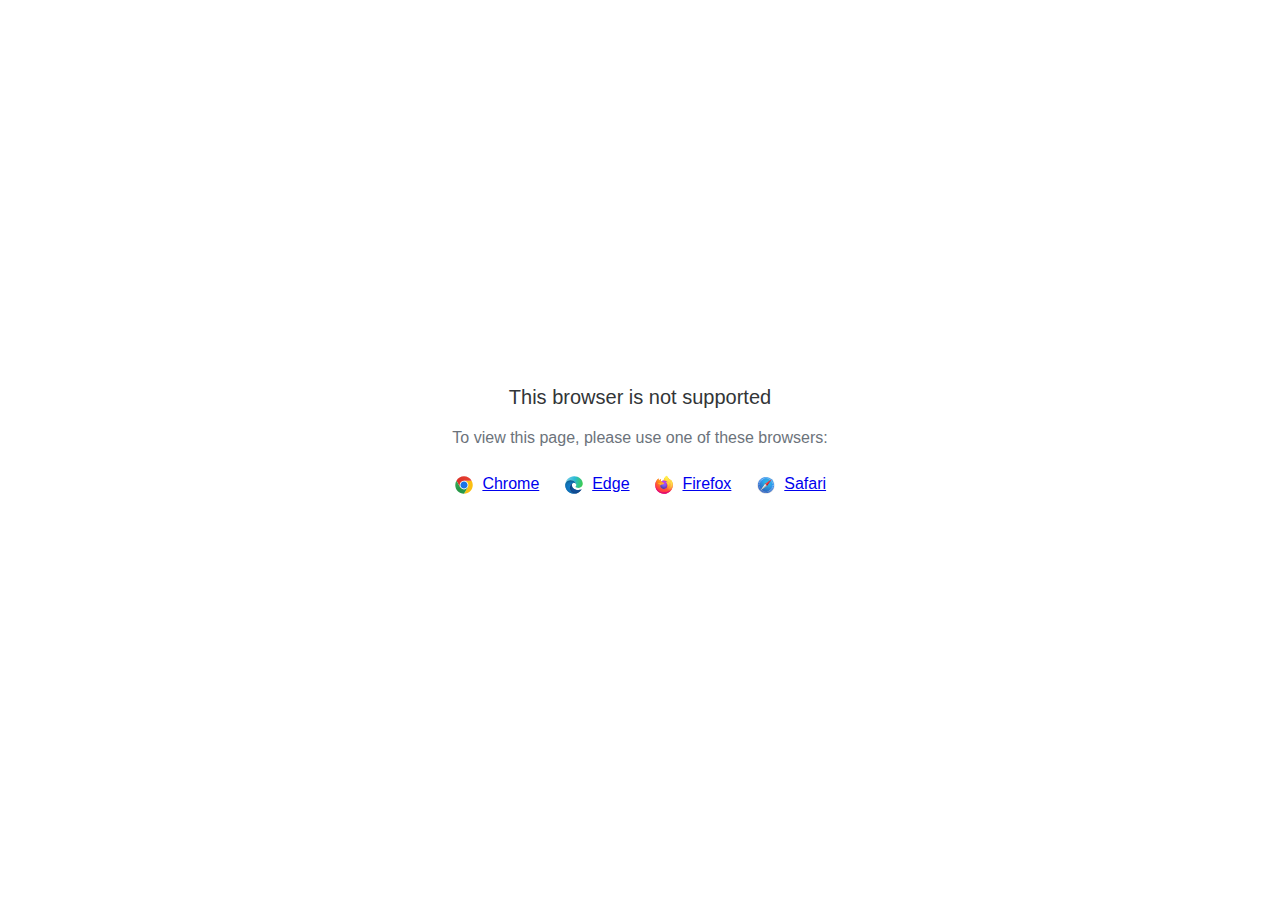
<file: HCV (Published)/data/html5-unsupported.html>
<html>
<head>
    <meta http-equiv="Content-Type" content="text/html;charset=utf-8"/>
    <meta name="viewport" content="width=device-width,initial-scale=1,maximum-scale=1">
    <meta name="format-detection" content="telephone=no">
    <meta name="apple-mobile-web-app-capable" content="yes">
    <meta name="apple-mobile-web-app-status-bar-style" content="black">
    <meta http-equiv="X-UA-Compatible" content="IE=edge">
    <meta name="msapplication-tap-highlight" content="no" />
    <title>Page Not Available</title>
    <style>
        body {
            background: #fff;
        }

        .banner {
            position: absolute;
            top: 50%;
            left: 50%;
            margin-left: -235px;
            margin-top: -67px;
            width: 470px;
            text-align: center;
            font-family: Roboto, Arial, Helvetica, sans-serif;
        }

        .title {
            margin-bottom: 16px;
            font-size: 20px;
            font-weight: 500;
            color: #323537;
            line-height: 28px;
        }

        .text {
            margin-bottom: 26px;
            font-size: 16px;
            color: #6C737B;
            line-height: 22px;
        }

        .browsers svg, .browsers a {
            display: inline-block;
            vertical-align: top;
        }

        .browsers a {
            font-size: 16px;
            margin-right: 20px;
            margin-left: 4px;
        }

        .browsers :last-child {
            margin-right: 0;
        }
    </style>
</head>
<body>
    <div class="banner">
        <div class="title">This browser is not supported</div>
        <div class="text">To view this page, please use one of these browsers:</div>
        <div class="browsers">
            <svg width="20" height="20" viewBox="0 0 20 20" fill="none" xmlns="http://www.w3.org/2000/svg">
                <path d="M10.0001 10.0001L13.789 12.1875L10.0001 18.7501C14.8326 18.7501 18.7501 14.8326 18.7501 10.0001C18.7501 8.40581 18.3216 6.91244 17.5766 5.625H10L10.0001 10.0001Z" fill="#FBBF12"/>
                <path d="M9.99999 1.25C6.76136 1.25 3.93585 3.01077 2.42285 5.6261L6.21103 12.1876L9.99999 10.0001V5.62507H17.5766C16.0634 3.01039 13.2382 1.25 9.99999 1.25Z" fill="url(#paint0_linear_579_2699)"/>
                <path d="M1.25005 10C1.25005 14.8325 5.16742 18.75 10 18.75L13.789 12.1875L10 10L6.21109 12.1875L2.42291 5.62598C1.67833 6.91306 1.25 8.40588 1.25 9.99988" fill="url(#paint1_linear_579_2699)"/>
                <path d="M14.3751 10.0001C14.3751 12.4163 12.4163 14.3751 10.0001 14.3751C7.58381 14.3751 5.625 12.4163 5.625 10.0001C5.625 7.58381 7.58381 5.625 10.0001 5.625C12.4163 5.625 14.3751 7.58381 14.3751 10.0001Z" fill="white"/>
                <path d="M13.5548 10.0001C13.5548 11.9633 11.9633 13.5548 10.0001 13.5548C8.03686 13.5548 6.44531 11.9633 6.44531 10.0001C6.44531 8.03686 8.03686 6.44531 10.0001 6.44531C11.9633 6.44531 13.5548 8.03686 13.5548 10.0001Z" fill="#1A73E8"/>
                <defs>
                    <linearGradient id="paint0_linear_579_2699" x1="5.04786" y1="6.71874" x2="12.965" y2="6.71874" gradientUnits="userSpaceOnUse">
                        <stop stop-color="#DB3328"/>
                        <stop offset="1" stop-color="#E53D30"/>
                    </linearGradient>
                    <linearGradient id="paint1_linear_579_2699" x1="4.58454" y1="7.18406" x2="7.82938" y2="12.8043" gradientUnits="userSpaceOnUse">
                        <stop stop-color="#32A651"/>
                        <stop offset="1" stop-color="#279847"/>
                    </linearGradient>
                </defs>
            </svg>
            <a href="https://www.google.com/chrome">Chrome</a>
            <svg width="20" height="20" viewBox="0 0 20 20" fill="none" xmlns="http://www.w3.org/2000/svg">
                <path d="M12.2449 9.92045C12.2449 8.25 10.5088 5.36648 6.59777 5.36648C2.68671 5.36648 1.25 8.62784 1.25 10.0199C1.25 5.0483 5.30074 1.25 10.1097 1.25C14.9188 1.25 18.75 4.84943 18.75 8.50852C18.75 11.7699 16.2956 12.9034 14.3002 12.9034C12.9832 12.9034 11.4866 12.4659 11.4866 11.7699C11.4866 11.233 12.2449 11.233 12.2449 9.92045Z" fill="url(#paint0_linear_579_2709)"/>
                <path d="M6.59777 5.36646C10.5088 5.36646 12.2449 8.24998 12.2449 9.92043C12.2449 9.93342 12.2448 9.94627 12.2446 9.95901C12.2249 8.84657 11.4738 7.79259 9.99002 7.79259C8.11431 7.79259 5.5801 10.338 5.91933 13.5C6.19087 16.031 8.33381 19.4261 12.9832 18.2329C12.9832 18.2329 12.1052 18.75 9.6508 18.75C5.30074 18.75 1.25 14.7727 1.25 10.2187C1.25 10.0981 1.25184 9.97975 1.25555 9.8637C1.35584 8.39889 2.82648 5.36646 6.59777 5.36646Z" fill="url(#paint1_linear_579_2709)"/>
                <path d="M6.59777 5.36646C10.5088 5.36646 12.2449 8.24998 12.2449 9.92043C12.2449 9.93342 12.2448 9.94627 12.2446 9.95901C12.2249 8.84657 11.4738 7.79259 9.99002 7.79259C8.11431 7.79259 5.5801 10.338 5.91933 13.5C6.19087 16.031 8.33381 19.4261 12.9832 18.2329C12.9832 18.2329 12.1052 18.75 9.6508 18.75C5.30074 18.75 1.25 14.7727 1.25 10.2187C1.25 10.0981 1.25184 9.97975 1.25555 9.8637C1.35584 8.39889 2.82648 5.36646 6.59777 5.36646Z" fill="url(#paint2_radial_579_2709)"/>
                <path d="M12.4415 18.4371C14.9324 17.7576 16.712 15.6377 17.0338 15.2101C17.393 14.7328 17.4928 14.4345 17.393 14.3351C17.2932 14.2357 17.1536 14.2555 16.7944 14.4345C16.4352 14.6135 14.32 15.4885 11.9056 14.7527C9.49107 14.0169 7.83486 12.1078 7.83486 9.99987C7.83486 8.36919 9.23166 7.79248 9.98993 7.79248C8.11422 7.79248 5.58001 10.3379 5.91923 13.4999C6.19077 16.0309 8.33371 19.426 12.9831 18.2328C12.9831 18.2328 12.821 18.3283 12.4415 18.4371Z" fill="#0E458A"/>
                <path d="M12.4415 18.4371C14.9324 17.7576 16.712 15.6377 17.0338 15.2101C17.393 14.7328 17.4928 14.4345 17.393 14.3351C17.2932 14.2357 17.1536 14.2555 16.7944 14.4345C16.4352 14.6135 14.32 15.4885 11.9056 14.7527C9.49107 14.0169 7.83486 12.1078 7.83486 9.99987C7.83486 8.36919 9.23166 7.79248 9.98993 7.79248C8.11422 7.79248 5.58001 10.3379 5.91923 13.4999C6.19077 16.0309 8.33371 19.426 12.9831 18.2328C12.9831 18.2328 12.821 18.3283 12.4415 18.4371Z" fill="url(#paint3_radial_579_2709)"/>
                <defs>
                    <linearGradient id="paint0_linear_579_2709" x1="17.7323" y1="11.5909" x2="0.61762" y2="7.54779" gradientUnits="userSpaceOnUse">
                        <stop stop-color="#3BCC50"/>
                        <stop offset="0.489583" stop-color="#2ABAD6"/>
                        <stop offset="1" stop-color="#7DCFE7"/>
                    </linearGradient>
                    <linearGradient id="paint1_linear_579_2709" x1="7.11659" y1="5.36646" x2="7.11659" y2="18.75" gradientUnits="userSpaceOnUse">
                        <stop stop-color="#035989"/>
                        <stop offset="0.265625" stop-color="#1175B6"/>
                        <stop offset="1" stop-color="#0470CF"/>
                    </linearGradient>
                    <radialGradient id="paint2_radial_579_2709" cx="0" cy="0" r="1" gradientUnits="userSpaceOnUse" gradientTransform="translate(6.83723 11.8693) rotate(59.2143) scale(5.92595 5.93561)">
                        <stop stop-color="#1284D8"/>
                        <stop offset="0.813899" stop-color="#1170B2" stop-opacity="0.767762"/>
                        <stop offset="1" stop-color="#0E649B" stop-opacity="0.65"/>
                    </radialGradient>
                    <radialGradient id="paint3_radial_579_2709" cx="0" cy="0" r="1" gradientUnits="userSpaceOnUse" gradientTransform="translate(11.6661 13.4999) rotate(77.9982) scale(4.79806 5.18015)">
                        <stop stop-color="#104890"/>
                        <stop offset="0.69943" stop-color="#12529E" stop-opacity="0.70624"/>
                        <stop offset="1" stop-color="#0E4584" stop-opacity="0.58"/>
                    </radialGradient>
                </defs>
            </svg>
            <a href="https://www.microsoft.com/edge">Edge</a>
            <svg width="20" height="20" viewBox="0 0 20 20" fill="none" xmlns="http://www.w3.org/2000/svg">
                <path d="M18.1191 6.70405C17.7385 5.78587 16.967 4.79462 16.3615 4.4815C16.8544 5.4501 17.1395 6.42162 17.2485 7.14652C17.2485 7.14652 17.2485 7.15163 17.2503 7.16113C16.2598 4.6861 14.5798 3.68791 13.2079 1.51504C13.1383 1.40543 13.069 1.29582 13.0012 1.17854C12.963 1.1124 12.932 1.05248 12.905 0.995851C12.8481 0.885984 12.8042 0.76987 12.7741 0.649844C12.7743 0.644144 12.7725 0.638558 12.7688 0.63417C12.7652 0.629782 12.7601 0.626904 12.7544 0.626094C12.749 0.624635 12.7434 0.624635 12.738 0.626094C12.7366 0.626756 12.7352 0.627617 12.734 0.628652C12.7318 0.628652 12.7296 0.63121 12.7274 0.63194L12.7311 0.627191C10.5302 1.91914 9.78353 4.30904 9.71499 5.5049C8.83549 5.56518 7.99455 5.88974 7.30189 6.43623C7.22949 6.37488 7.15379 6.31755 7.07512 6.26451C6.87551 5.56419 6.86708 4.82302 7.0507 4.11832C6.15057 4.52936 5.45059 5.17789 4.94165 5.75189H4.93764C4.5902 5.31089 4.61463 3.85634 4.63432 3.55272C4.63031 3.53372 4.37547 3.68535 4.34266 3.70837C4.03608 3.92756 3.7495 4.17357 3.48628 4.4435C3.18675 4.74784 2.9131 5.07672 2.66818 5.42671C2.1047 6.22702 1.70509 7.13132 1.49244 8.08735C1.48843 8.10635 1.48478 8.12608 1.48077 8.14544C1.46437 8.22254 1.40494 8.60946 1.39437 8.6935V8.71286C1.3169 9.11266 1.26865 9.5176 1.25 9.92444V9.96938C1.25 14.8186 5.17279 18.75 10.0114 18.75C14.345 18.75 17.943 15.5968 18.6477 11.455C18.6623 11.3428 18.6743 11.2295 18.6875 11.1163C18.8617 9.61022 18.6681 8.02743 18.1191 6.70405ZM8.02046 13.5774C8.06129 13.5968 8.09994 13.6183 8.14186 13.6373L8.14769 13.641C8.10577 13.6205 8.06311 13.5993 8.02082 13.5774H8.02046ZM17.251 7.16515V7.15675V7.16625V7.16515Z" fill="url(#paint0_linear_579_2717)"/>
                <path d="M18.119 6.704C17.7384 5.78582 16.9669 4.79457 16.3614 4.48145C16.8543 5.45005 17.1394 6.42157 17.2484 7.14647V7.16437C18.0752 9.41067 17.6246 11.695 16.9757 13.0907C15.9716 15.25 13.541 17.4635 9.73602 17.3557C5.62839 17.2388 2.0071 14.1802 1.33082 10.1776C1.20759 9.54586 1.33082 9.22543 1.39279 8.71281C1.31733 9.10778 1.28853 9.22214 1.25098 9.92439V9.96933C1.25098 14.8185 5.17377 18.7499 10.0124 18.7499C14.346 18.7499 17.944 15.5968 18.6487 11.4549C18.6633 11.3428 18.6753 11.2295 18.6884 11.1162C18.8616 9.61017 18.668 8.02738 18.119 6.704Z" fill="url(#paint1_radial_579_2717)"/>
                <path d="M18.119 6.704C17.7384 5.78582 16.9669 4.79457 16.3614 4.48145C16.8543 5.45005 17.1394 6.42157 17.2484 7.14647V7.16437C18.0752 9.41067 17.6246 11.695 16.9757 13.0907C15.9716 15.25 13.541 17.4635 9.73602 17.3557C5.62839 17.2388 2.0071 14.1802 1.33082 10.1776C1.20759 9.54586 1.33082 9.22543 1.39279 8.71281C1.31733 9.10778 1.28853 9.22214 1.25098 9.92439V9.96933C1.25098 14.8185 5.17377 18.7499 10.0124 18.7499C14.346 18.7499 17.944 15.5968 18.6487 11.4549C18.6633 11.3428 18.6753 11.2295 18.6884 11.1162C18.8616 9.61017 18.668 8.02738 18.119 6.704Z" fill="url(#paint2_radial_579_2717)"/>
                <path d="M13.8612 7.73587C13.8806 7.74939 13.8977 7.7629 13.9159 7.77642C13.696 7.38513 13.4221 7.02694 13.1022 6.71246C10.3788 3.98314 12.3884 0.794172 12.7271 0.631947L12.7307 0.627197C10.5298 1.91915 9.78314 4.30905 9.7146 5.50491C9.81668 5.49797 9.9184 5.4892 10.0223 5.4892C11.6647 5.4892 13.0953 6.39459 13.8612 7.73587Z" fill="url(#paint3_radial_579_2717)"/>
                <path d="M10.028 8.28118C10.0138 8.5004 9.24382 9.25307 8.97441 9.25307C6.48292 9.25307 6.07861 10.7635 6.07861 10.7635C6.18798 12.0357 7.07244 13.0833 8.14245 13.6375C8.19131 13.6627 8.24052 13.6854 8.28828 13.708C8.37396 13.7446 8.46 13.7811 8.54567 13.8136C8.91262 13.9433 9.29689 14.0172 9.68568 14.0329C14.0525 14.2382 14.8991 8.80001 11.7473 7.22087C12.5541 7.08021 13.3919 7.40575 13.8597 7.73495C13.0941 6.39367 11.6631 5.48828 10.0207 5.48828C9.91682 5.48828 9.81511 5.49705 9.71303 5.50399C8.83417 5.56502 7.99404 5.88994 7.30212 6.43642C7.43591 6.55005 7.58685 6.70131 7.90439 7.0148C8.5001 7.60378 10.0247 8.20993 10.028 8.28118Z" fill="url(#paint4_radial_579_2717)"/>
                <path d="M10.028 8.28118C10.0138 8.5004 9.24382 9.25307 8.97441 9.25307C6.48292 9.25307 6.07861 10.7635 6.07861 10.7635C6.18798 12.0357 7.07244 13.0833 8.14245 13.6375C8.19131 13.6627 8.24052 13.6854 8.28828 13.708C8.37396 13.7446 8.46 13.7811 8.54567 13.8136C8.91262 13.9433 9.29689 14.0172 9.68568 14.0329C14.0525 14.2382 14.8991 8.80001 11.7473 7.22087C12.5541 7.08021 13.3919 7.40575 13.8597 7.73495C13.0941 6.39367 11.6631 5.48828 10.0207 5.48828C9.91682 5.48828 9.81511 5.49705 9.71303 5.50399C8.83417 5.56502 7.99404 5.88994 7.30212 6.43642C7.43591 6.55005 7.58685 6.70131 7.90439 7.0148C8.5001 7.60378 10.0247 8.20993 10.028 8.28118Z" fill="url(#paint5_radial_579_2717)"/>
                <path d="M6.89479 6.14439C6.96588 6.19043 7.02421 6.22916 7.07708 6.2646C6.87746 5.56428 6.86903 4.82311 7.05265 4.11841C6.15252 4.52945 5.45255 5.17799 4.9436 5.75198C4.9848 5.75089 6.2557 5.72787 6.89479 6.14439Z" fill="url(#paint6_radial_579_2717)"/>
                <path d="M1.33119 10.1776C2.00747 14.1802 5.62876 17.2388 9.7393 17.3557C13.5443 17.4635 15.9735 15.25 16.979 13.0907C17.6279 11.6946 18.0785 9.41068 17.2517 7.16437V7.14756C17.2517 7.14976 17.2517 7.15268 17.2535 7.16218C17.5641 9.1962 16.532 11.1667 14.9184 12.4992C14.9167 12.5029 14.9152 12.5067 14.9137 12.5105C11.7692 15.0765 8.76042 14.0586 8.15123 13.6431C8.10893 13.6227 8.06628 13.6015 8.02399 13.5796C6.19056 12.7027 5.43334 11.0274 5.59558 9.5919C4.04797 9.5919 3.52007 8.28314 3.52007 8.28314C3.52007 8.28314 4.90982 7.29006 6.74143 8.1538C8.43778 8.95396 10.031 8.2835 10.031 8.28314C10.0277 8.21189 8.50304 7.60391 7.90842 7.01676C7.59088 6.70327 7.43995 6.55201 7.30615 6.43838C7.23375 6.37702 7.15805 6.3197 7.07939 6.26665C7.02725 6.23012 6.97001 6.19358 6.8971 6.14645C6.25801 5.72992 4.98711 5.75294 4.94518 5.75404H4.94117C4.59374 5.31303 4.61816 3.85849 4.63785 3.55487C4.63384 3.53587 4.379 3.68749 4.34619 3.71051C4.03961 3.92971 3.75303 4.17571 3.48981 4.44564C3.19028 4.74999 2.91663 5.07887 2.67171 5.42886C2.10823 6.22916 1.70862 7.13347 1.49597 8.08949C1.48904 8.1063 1.17734 9.47023 1.33119 10.1776Z" fill="url(#paint7_radial_579_2717)"/>
                <path d="M13.1024 6.71246C13.4222 7.02693 13.6962 7.38513 13.9161 7.77642C13.9616 7.81071 14.0055 7.8473 14.0473 7.88603C16.0335 9.71873 14.9945 12.3132 14.9154 12.4996C16.529 11.1671 17.5611 9.19662 17.2505 7.16259C16.2599 4.6861 14.58 3.68791 13.2081 1.51504C13.1385 1.40543 13.0692 1.29582 13.0014 1.17854C12.9631 1.1124 12.9321 1.05248 12.9051 0.995851C12.8483 0.885984 12.8044 0.76987 12.7742 0.649844C12.7745 0.644144 12.7726 0.638559 12.769 0.63417C12.7653 0.629782 12.7602 0.626904 12.7546 0.626094C12.7492 0.624635 12.7435 0.624635 12.7382 0.626094C12.7367 0.626756 12.7354 0.627617 12.7341 0.628652C12.732 0.628652 12.7298 0.63121 12.7276 0.63194C12.3885 0.794165 10.379 3.98313 13.1024 6.71246Z" fill="url(#paint8_radial_579_2717)"/>
                <path d="M14.0464 7.88413C14.0046 7.8454 13.9608 7.80882 13.9152 7.77452C13.8973 7.761 13.8787 7.74748 13.8605 7.73396C13.3928 7.40513 12.555 7.07922 11.7482 7.21989C14.8995 8.79902 14.0534 14.2372 9.68654 14.0319C9.29775 14.0163 8.91348 13.9424 8.54653 13.8126C8.46085 13.7805 8.37481 13.7451 8.28914 13.7071C8.23956 13.6844 8.19034 13.6618 8.14331 13.6365L8.14914 13.6402C8.75834 14.0567 11.7671 15.0746 14.9116 12.5075C14.9116 12.5075 14.9134 12.5028 14.9163 12.4962C14.9943 12.3132 16.0334 9.71866 14.0464 7.88413Z" fill="url(#paint9_radial_579_2717)"/>
                <path d="M6.07833 10.7635C6.07833 10.7635 6.48264 9.25306 8.97412 9.25306C9.24354 9.25306 10.0135 8.49966 10.0277 8.28117C10.0419 8.06268 8.43455 8.95199 6.7382 8.15183C4.90659 7.28809 3.51685 8.28117 3.51685 8.28117C3.51685 8.28117 4.04475 9.58993 5.59235 9.58993C5.43012 11.0255 6.18733 12.6992 8.02076 13.5776C8.06159 13.597 8.10024 13.6185 8.14217 13.6375C7.07215 13.0843 6.18879 12.0357 6.07833 10.7635Z" fill="url(#paint10_radial_579_2717)"/>
                <path d="M18.1191 6.70405C17.7385 5.78587 16.967 4.79462 16.3615 4.4815C16.8544 5.4501 17.1395 6.42162 17.2485 7.14652C17.2485 7.14652 17.2485 7.15163 17.2503 7.16113C16.2598 4.6861 14.5798 3.68791 13.2079 1.51504C13.1383 1.40543 13.069 1.29582 13.0012 1.17854C12.963 1.1124 12.932 1.05248 12.905 0.995851C12.8481 0.885984 12.8042 0.76987 12.7741 0.649844C12.7743 0.644144 12.7725 0.638558 12.7688 0.63417C12.7652 0.629782 12.7601 0.626904 12.7544 0.626094C12.749 0.624635 12.7434 0.624635 12.738 0.626094C12.7366 0.626756 12.7352 0.627617 12.734 0.628652C12.7318 0.628652 12.7296 0.63121 12.7274 0.63194L12.7311 0.627191C10.5302 1.91914 9.78353 4.30904 9.71499 5.5049C9.81707 5.49796 9.91878 5.48919 10.0227 5.48919C11.6651 5.48919 13.0957 6.39458 13.8616 7.73586C13.3939 7.40703 12.5561 7.08111 11.7493 7.22178C14.9007 8.80092 14.0545 14.2391 9.68764 14.0338C9.29885 14.0182 8.91458 13.9443 8.54763 13.8145C8.46196 13.7824 8.37592 13.747 8.29024 13.709C8.24066 13.6863 8.19144 13.6636 8.14441 13.6384L8.15025 13.6421C8.10796 13.6216 8.0653 13.6004 8.02301 13.5785C8.06384 13.5979 8.10249 13.6194 8.14441 13.6384C7.07221 13.0842 6.18885 12.0356 6.07839 10.7633C6.07839 10.7633 6.4827 9.25288 8.97418 9.25288C9.2436 9.25288 10.0136 8.49949 10.0278 8.28099C10.0245 8.20975 8.49987 7.60177 7.90525 7.01462C7.58771 6.70113 7.43678 6.54986 7.30298 6.43623C7.23058 6.37488 7.15488 6.31755 7.07622 6.26451C6.87661 5.56419 6.86817 4.82302 7.05179 4.11832C6.15166 4.52936 5.45169 5.17789 4.94275 5.75189H4.93874C4.5913 5.31089 4.61572 3.85634 4.63541 3.55272C4.6314 3.53372 4.37657 3.68535 4.34375 3.70837C4.03717 3.92756 3.75059 4.17357 3.48738 4.4435C3.18785 4.74784 2.9142 5.07672 2.66928 5.42671C2.1058 6.22702 1.70618 7.13132 1.49353 8.08735C1.48952 8.10635 1.48588 8.12608 1.48187 8.14544C1.46546 8.22254 1.39109 8.61494 1.38088 8.69898C1.38088 8.70556 1.38088 8.69277 1.38088 8.69898C1.31262 9.10444 1.26891 9.51368 1.25 9.92444V9.96938C1.25 14.8186 5.17279 18.75 10.0114 18.75C14.345 18.75 17.943 15.5968 18.6477 11.455C18.6623 11.3428 18.6743 11.2295 18.6875 11.1163C18.8617 9.61022 18.6681 8.02743 18.1191 6.70405ZM17.25 7.15492V7.16442V7.15492Z" fill="url(#paint11_linear_579_2717)"/>
                <defs>
                    <linearGradient id="paint0_linear_579_2717" x1="16.9594" y1="3.43288" x2="2.3837" y2="17.4648" gradientUnits="userSpaceOnUse">
                        <stop offset="0.05" stop-color="#FFF44F"/>
                        <stop offset="0.11" stop-color="#FFE847"/>
                        <stop offset="0.22" stop-color="#FFC830"/>
                        <stop offset="0.37" stop-color="#FF980E"/>
                        <stop offset="0.4" stop-color="#FF8B16"/>
                        <stop offset="0.46" stop-color="#FF672A"/>
                        <stop offset="0.53" stop-color="#FF3647"/>
                        <stop offset="0.7" stop-color="#E31587"/>
                    </linearGradient>
                    <radialGradient id="paint1_radial_579_2717" cx="0" cy="0" r="1" gradientUnits="userSpaceOnUse" gradientTransform="translate(16.287 2.63668) scale(18.2654 18.3055)">
                        <stop offset="0.13" stop-color="#FFBD4F"/>
                        <stop offset="0.19" stop-color="#FFAC31"/>
                        <stop offset="0.25" stop-color="#FF9D17"/>
                        <stop offset="0.28" stop-color="#FF980E"/>
                        <stop offset="0.4" stop-color="#FF563B"/>
                        <stop offset="0.47" stop-color="#FF3750"/>
                        <stop offset="0.71" stop-color="#F5156C"/>
                        <stop offset="0.78" stop-color="#EB0878"/>
                        <stop offset="0.86" stop-color="#E50080"/>
                    </radialGradient>
                    <radialGradient id="paint2_radial_579_2717" cx="0" cy="0" r="1" gradientUnits="userSpaceOnUse" gradientTransform="translate(9.61279 10.1202) scale(18.2654 18.3055)">
                        <stop offset="0.3" stop-color="#960E18"/>
                        <stop offset="0.35" stop-color="#B11927" stop-opacity="0.74"/>
                        <stop offset="0.43" stop-color="#DB293D" stop-opacity="0.34"/>
                        <stop offset="0.5" stop-color="#F5334B" stop-opacity="0.09"/>
                        <stop offset="0.53" stop-color="#FF3750" stop-opacity="0"/>
                    </radialGradient>
                    <radialGradient id="paint3_radial_579_2717" cx="0" cy="0" r="1" gradientUnits="userSpaceOnUse" gradientTransform="translate(11.8153 -1.51753) scale(13.2325 13.2615)">
                        <stop offset="0.13" stop-color="#FFF44F"/>
                        <stop offset="0.25" stop-color="#FFDC3E"/>
                        <stop offset="0.51" stop-color="#FF9D12"/>
                        <stop offset="0.53" stop-color="#FF980E"/>
                    </radialGradient>
                    <radialGradient id="paint4_radial_579_2717" cx="0" cy="0" r="1" gradientUnits="userSpaceOnUse" gradientTransform="translate(7.59304 14.9021) scale(8.69686 8.71594)">
                        <stop offset="0.35" stop-color="#3A8EE6"/>
                        <stop offset="0.47" stop-color="#5C79F0"/>
                        <stop offset="0.67" stop-color="#9059FF"/>
                        <stop offset="1" stop-color="#C139E6"/>
                    </radialGradient>
                    <radialGradient id="paint5_radial_579_2717" cx="0" cy="0" r="1" gradientUnits="userSpaceOnUse" gradientTransform="translate(9.87545 7.94492) rotate(-13.9265) scale(4.60823 5.42407)">
                        <stop offset="0.21" stop-color="#9059FF" stop-opacity="0"/>
                        <stop offset="0.28" stop-color="#8C4FF3" stop-opacity="0.06"/>
                        <stop offset="0.75" stop-color="#7716A8" stop-opacity="0.45"/>
                        <stop offset="0.97" stop-color="#6E008B" stop-opacity="0.6"/>
                    </radialGradient>
                    <radialGradient id="paint6_radial_579_2717" cx="0" cy="0" r="1" gradientUnits="userSpaceOnUse" gradientTransform="translate(9.38226 1.88781) scale(6.25678 6.27051)">
                        <stop stop-color="#FFE226"/>
                        <stop offset="0.12" stop-color="#FFDB27"/>
                        <stop offset="0.3" stop-color="#FFC82A"/>
                        <stop offset="0.5" stop-color="#FFA930"/>
                        <stop offset="0.73" stop-color="#FF7E37"/>
                        <stop offset="0.79" stop-color="#FF7139"/>
                    </radialGradient>
                    <radialGradient id="paint7_radial_579_2717" cx="0" cy="0" r="1" gradientUnits="userSpaceOnUse" gradientTransform="translate(14.3005 -2.08939) scale(26.6943 26.7529)">
                        <stop offset="0.11" stop-color="#FFF44F"/>
                        <stop offset="0.46" stop-color="#FF980E"/>
                        <stop offset="0.62" stop-color="#FF5634"/>
                        <stop offset="0.72" stop-color="#FF3647"/>
                        <stop offset="0.9" stop-color="#E31587"/>
                    </radialGradient>
                    <radialGradient id="paint8_radial_579_2717" cx="0" cy="0" r="1" gradientUnits="userSpaceOnUse" gradientTransform="translate(11.72 0.833589) rotate(84.2447) scale(19.4998 12.7839)">
                        <stop stop-color="#FFF44F"/>
                        <stop offset="0.06" stop-color="#FFE847"/>
                        <stop offset="0.17" stop-color="#FFC830"/>
                        <stop offset="0.3" stop-color="#FF980E"/>
                        <stop offset="0.36" stop-color="#FF8B16"/>
                        <stop offset="0.45" stop-color="#FF672A"/>
                        <stop offset="0.57" stop-color="#FF3647"/>
                        <stop offset="0.74" stop-color="#E31587"/>
                    </radialGradient>
                    <radialGradient id="paint9_radial_579_2717" cx="0" cy="0" r="1" gradientUnits="userSpaceOnUse" gradientTransform="translate(9.23484 4.20996) scale(16.6653 16.7019)">
                        <stop offset="0.14" stop-color="#FFF44F"/>
                        <stop offset="0.48" stop-color="#FF980E"/>
                        <stop offset="0.59" stop-color="#FF5634"/>
                        <stop offset="0.66" stop-color="#FF3647"/>
                        <stop offset="0.9" stop-color="#E31587"/>
                    </radialGradient>
                    <radialGradient id="paint10_radial_579_2717" cx="0" cy="0" r="1" gradientUnits="userSpaceOnUse" gradientTransform="translate(13.6341 5.18793) scale(18.2402 18.2803)">
                        <stop offset="0.09" stop-color="#FFF44F"/>
                        <stop offset="0.23" stop-color="#FFE141"/>
                        <stop offset="0.51" stop-color="#FFAF1E"/>
                        <stop offset="0.63" stop-color="#FF980E"/>
                    </radialGradient>
                    <linearGradient id="paint11_linear_579_2717" x1="16.7844" y1="3.35761" x2="4.38152" y2="15.7337" gradientUnits="userSpaceOnUse">
                        <stop offset="0.17" stop-color="#FFF44F" stop-opacity="0.8"/>
                        <stop offset="0.27" stop-color="#FFF44F" stop-opacity="0.63"/>
                        <stop offset="0.49" stop-color="#FFF44F" stop-opacity="0.22"/>
                        <stop offset="0.6" stop-color="#FFF44F" stop-opacity="0"/>
                    </linearGradient>
                </defs>
            </svg>
            <a href="https://www.mozilla.org/firefox">Firefox</a>
            <svg width="20" height="20" viewBox="0 0 20 20" fill="none" xmlns="http://www.w3.org/2000/svg">
                <path d="M10 18.75C14.8325 18.75 18.75 14.8325 18.75 10C18.75 5.16751 14.8325 1.25 10 1.25C5.16751 1.25 1.25 5.16751 1.25 10C1.25 14.8325 5.16751 18.75 10 18.75Z" fill="url(#paint0_linear_579_2734)"/>
                <path d="M10 18.0938C14.4701 18.0938 18.0938 14.4701 18.0938 10C18.0938 5.52995 14.4701 1.90625 10 1.90625C5.52995 1.90625 1.90625 5.52995 1.90625 10C1.90625 14.4701 5.52995 18.0938 10 18.0938Z" fill="url(#paint1_radial_579_2734)"/>
                <path d="M10.0137 3.87498C9.95897 3.87498 9.91113 3.83399 9.91113 3.7793V2.35057C9.91113 2.29588 9.95897 2.25488 10.0137 2.25488C10.0683 2.25488 10.1162 2.29588 10.1162 2.35057V3.7793C10.1093 3.83399 10.0683 3.87498 10.0137 3.87498Z" fill="#F3F3F3"/>
                <path d="M10.0137 3.88182C9.95214 3.88182 9.9043 3.83397 9.9043 3.77929V2.35058C9.9043 2.29589 9.95214 2.24805 10.0137 2.24805C10.0752 2.24805 10.123 2.29589 10.123 2.35058V3.77929C10.123 3.83397 10.0684 3.88182 10.0137 3.88182ZM10.0137 2.26167C9.96583 2.26167 9.91799 2.30273 9.91799 2.35058V3.77929C9.91799 3.82713 9.95898 3.8682 10.0137 3.8682C10.0615 3.8682 10.1093 3.82713 10.1093 3.77929V2.35058C10.1026 2.30273 10.0615 2.26167 10.0137 2.26167Z" fill="white"/>
                <path d="M10.6972 3.10941C10.6426 3.10257 10.6016 3.06157 10.6016 3.00688L10.6494 2.37108C10.6562 2.31646 10.7041 2.2754 10.7588 2.28224C10.8135 2.28909 10.8545 2.33015 10.8545 2.38484L10.8066 3.02057C10.7998 3.07526 10.7519 3.11626 10.6972 3.10948V3.10941Z" fill="#F3F3F3"/>
                <path d="M10.6973 3.1164C10.6357 3.10955 10.5947 3.06171 10.5947 3.00702L10.6426 2.37123C10.6494 2.31661 10.6973 2.26877 10.7588 2.27554C10.8203 2.28239 10.8613 2.3303 10.8613 2.38492L10.8135 3.02071C10.8066 3.08224 10.7588 3.12324 10.6973 3.1164ZM10.7588 2.28923C10.7109 2.28923 10.663 2.32346 10.663 2.3713L10.6152 3.00709C10.6152 3.05486 10.6494 3.09593 10.7041 3.10271C10.7519 3.10271 10.7998 3.06855 10.7998 3.02071L10.8476 2.38492C10.8476 2.33708 10.8066 2.29608 10.7587 2.28923H10.7588Z" fill="white"/>
                <path d="M11.2099 3.99815C11.1551 3.98447 11.121 3.93662 11.1278 3.88193L11.4081 2.48051C11.4218 2.4259 11.4696 2.39167 11.5243 2.40536C11.579 2.41905 11.6131 2.4669 11.6063 2.52158L11.326 3.923C11.3192 3.97078 11.2645 4.005 11.2098 3.99815H11.2099Z" fill="#F3F3F3"/>
                <path d="M11.2101 4.00462C11.1485 3.99093 11.1144 3.93625 11.1212 3.88156L11.4015 2.48016C11.4152 2.42554 11.4699 2.38447 11.5313 2.39816C11.5928 2.41185 11.6271 2.46654 11.6202 2.52123L11.34 3.92263C11.3263 3.97724 11.2716 4.01147 11.2101 4.00462ZM11.5313 2.41185C11.4835 2.40501 11.4356 2.43231 11.4219 2.48023L11.1418 3.88163C11.1349 3.9294 11.1622 3.97724 11.2169 3.991C11.2647 3.99778 11.3126 3.9704 11.3263 3.92256L11.6065 2.52123C11.6134 2.46654 11.5792 2.42554 11.5313 2.41185Z" fill="white"/>
                <path d="M12.0302 3.38287C12.0172 3.37973 12.0049 3.37405 11.9941 3.36617C11.9832 3.35828 11.9741 3.34834 11.9671 3.33691C11.9601 3.32548 11.9554 3.31279 11.9534 3.29956C11.9513 3.28633 11.9519 3.27282 11.955 3.2598L12.1259 2.64462C12.1395 2.58993 12.1942 2.56255 12.2489 2.57624C12.3036 2.58993 12.3378 2.64462 12.3242 2.69931L12.1532 3.31456C12.1395 3.36918 12.0849 3.39656 12.0302 3.38287Z" fill="#F3F3F3"/>
                <path d="M12.0302 3.38948C11.9756 3.37579 11.9346 3.31426 11.9551 3.25965L12.126 2.64433C12.1396 2.58972 12.2011 2.55549 12.2558 2.56918C12.3105 2.58287 12.3515 2.6444 12.331 2.69902L12.1601 3.31433C12.1464 3.36895 12.0918 3.40317 12.0303 3.38948H12.0302ZM12.2558 2.58972C12.208 2.57603 12.1533 2.6034 12.1396 2.65125L11.9688 3.26642C11.9551 3.31426 11.9824 3.36218 12.0371 3.37579C12.0849 3.38948 12.1396 3.36218 12.1533 3.31433L12.3242 2.69902C12.331 2.65125 12.3037 2.6034 12.2558 2.58964V2.58972Z" fill="white"/>
                <path d="M12.3652 4.34683C12.3105 4.3263 12.2901 4.26477 12.3105 4.21692L12.8574 2.89759C12.8778 2.84975 12.9394 2.82237 12.9872 2.84975C13.042 2.87021 13.0625 2.93181 13.042 2.97958L12.4951 4.29892C12.4746 4.34683 12.413 4.37414 12.3653 4.34683H12.3652Z" fill="#F3F3F3"/>
                <path d="M12.3653 4.35357C12.339 4.34356 12.3178 4.32354 12.3062 4.29791C12.2947 4.27227 12.2938 4.24311 12.3037 4.21681L12.8506 2.89746C12.8711 2.84277 12.9327 2.82224 12.9942 2.84277C13.0205 2.85278 13.0417 2.8728 13.0532 2.89843C13.0648 2.92407 13.0657 2.95323 13.0557 2.97953L12.5089 4.29888C12.4815 4.35357 12.4199 4.38088 12.3653 4.35357ZM12.9874 2.85646C12.9395 2.836 12.8848 2.85646 12.8643 2.90431L12.3174 4.22366C12.2969 4.2715 12.3243 4.31934 12.3721 4.33988C12.4199 4.36034 12.4746 4.33988 12.4952 4.29204L13.0421 2.97268C13.0557 2.93161 13.0352 2.87693 12.9874 2.85646Z" fill="white"/>
                <path d="M13.288 3.90926C13.2401 3.88188 13.2196 3.82719 13.2401 3.77935L13.5272 3.21202C13.5545 3.16411 13.6092 3.14358 13.6639 3.17095C13.7118 3.19833 13.7322 3.25302 13.7118 3.30079L13.4246 3.86819C13.3973 3.91603 13.3426 3.93664 13.2879 3.90926H13.288Z" fill="#F3F3F3"/>
                <path d="M13.288 3.91591C13.2332 3.88853 13.2128 3.827 13.2401 3.77231L13.5272 3.20498C13.5545 3.15022 13.6161 3.12975 13.6707 3.15706C13.7254 3.18444 13.746 3.24597 13.7186 3.30066L13.4315 3.868C13.4041 3.92268 13.3426 3.94322 13.2879 3.91584L13.288 3.91591ZM13.664 3.17075C13.6161 3.15029 13.5614 3.16391 13.5409 3.21175L13.2538 3.77916C13.2333 3.82015 13.2538 3.87484 13.2948 3.90222C13.3426 3.92268 13.3973 3.90906 13.4178 3.86122L13.705 3.29382C13.7254 3.25282 13.705 3.19813 13.664 3.17075Z" fill="white"/>
                <path d="M13.425 4.92103C13.3772 4.88688 13.3635 4.82534 13.3976 4.78435L14.1906 3.60168C14.2179 3.55383 14.2795 3.54699 14.3273 3.57437C14.3752 3.60852 14.3888 3.67005 14.3547 3.71105L13.5617 4.89372C13.5344 4.94156 13.4728 4.95525 13.425 4.92103Z" fill="#F3F3F3"/>
                <path d="M13.4248 4.92767C13.377 4.89352 13.3633 4.82514 13.3907 4.7773L14.1836 3.59466C14.2178 3.54682 14.2793 3.53313 14.334 3.56735C14.3818 3.60151 14.3955 3.66988 14.3682 3.71772L13.5752 4.90036C13.541 4.9482 13.4727 4.96182 13.4248 4.92767ZM14.3271 3.58104C14.2862 3.55367 14.2246 3.56051 14.1973 3.60151L13.4043 4.78414C13.377 4.82507 13.3906 4.87983 13.4317 4.90714C13.4727 4.93451 13.5342 4.92767 13.5615 4.88667L14.3545 3.71088C14.3818 3.66988 14.3682 3.60835 14.3271 3.58104Z" fill="white"/>
                <path d="M14.4229 4.66788C14.3819 4.63366 14.3683 4.57213 14.4024 4.53113L14.7989 4.0321C14.833 3.99117 14.8946 3.98425 14.9355 4.01848C14.9766 4.05263 14.9902 4.11416 14.956 4.15516L14.5596 4.65419C14.5255 4.69519 14.4639 4.70204 14.4229 4.66788H14.4229Z" fill="#F3F3F3"/>
                <path d="M14.4161 4.6747C14.3683 4.64047 14.3614 4.5721 14.3957 4.52425L14.7921 4.02528C14.8262 3.97736 14.8946 3.97052 14.9424 4.01159C14.9903 4.04574 14.9971 4.11412 14.9629 4.16196L14.5665 4.66101C14.5323 4.70885 14.464 4.7157 14.4161 4.6747ZM14.9287 4.02521C14.8878 3.99105 14.8331 3.9979 14.7989 4.0389L14.4024 4.53794C14.3751 4.57894 14.382 4.63363 14.4229 4.66778C14.464 4.70201 14.5186 4.69516 14.5528 4.65416L14.9493 4.15512C14.9767 4.11412 14.9697 4.05259 14.9288 4.02528L14.9287 4.02521Z" fill="white"/>
                <path d="M14.3545 5.69352C14.3135 5.65252 14.3135 5.59099 14.3545 5.55677L15.3661 4.55195C15.4072 4.51095 15.4686 4.51772 15.5029 4.55195C15.537 4.5861 15.5439 4.65447 15.5029 4.68863L14.4981 5.69352C14.457 5.73452 14.3955 5.73452 14.3545 5.69352Z" fill="#F3F3F3"/>
                <path d="M14.3477 5.70023C14.3279 5.68017 14.3169 5.65317 14.3169 5.62505C14.3169 5.59692 14.3279 5.56992 14.3477 5.54986L15.3594 4.54496C15.3794 4.52522 15.4064 4.51416 15.4346 4.51416C15.4627 4.51416 15.4898 4.52522 15.5098 4.54496C15.5295 4.56502 15.5406 4.59202 15.5406 4.62014C15.5406 4.64827 15.5295 4.67527 15.5098 4.69533L14.498 5.70016C14.478 5.71988 14.451 5.73093 14.4228 5.73093C14.3947 5.73093 14.3677 5.71988 14.3477 5.70016V5.70023ZM15.503 4.5518C15.4688 4.51758 15.4073 4.51758 15.3731 4.5518L14.3613 5.55663C14.3271 5.59086 14.3271 5.65239 14.3613 5.68654C14.3955 5.72077 14.457 5.72077 14.4912 5.68654L15.503 4.68171C15.5371 4.64749 15.5371 4.5928 15.503 4.5518Z" fill="white"/>
                <path d="M15.3798 5.63856C15.3456 5.59757 15.3456 5.53604 15.3866 5.50181L15.872 5.09171C15.9129 5.05755 15.9745 5.06433 16.0087 5.1054C16.0428 5.14639 16.0428 5.20792 16.0019 5.24207L15.5165 5.65225C15.4755 5.6864 15.4139 5.67956 15.3798 5.63856Z" fill="#F3F3F3"/>
                <path d="M15.373 5.64558C15.332 5.59774 15.3388 5.52936 15.3798 5.49521L15.8651 5.08502C15.9061 5.04402 15.9745 5.05087 16.0155 5.09871C16.0566 5.14655 16.0497 5.21493 16.0087 5.24908L15.5234 5.65927C15.4824 5.7002 15.414 5.69342 15.3731 5.64558H15.373ZM16.0019 5.10555C15.9677 5.06456 15.913 5.06456 15.8721 5.09186L15.3867 5.50205C15.3525 5.53621 15.3457 5.59089 15.3798 5.63189C15.414 5.67289 15.4687 5.67289 15.5097 5.64558L15.995 5.23539C16.036 5.20124 16.036 5.14655 16.0019 5.10555Z" fill="white"/>
                <path d="M15.1066 6.6229C15.0725 6.57505 15.0861 6.51352 15.134 6.48614L16.3234 5.6932C16.3712 5.66582 16.4327 5.67951 16.46 5.72058C16.4943 5.76842 16.4806 5.82995 16.4327 5.85726L15.2434 6.65021C15.2023 6.67758 15.1408 6.6639 15.1066 6.6229Z" fill="#F3F3F3"/>
                <path d="M15.0995 6.62311C15.0654 6.57527 15.0791 6.50689 15.1269 6.47274L16.3163 5.67974C16.3642 5.64559 16.4326 5.65928 16.4667 5.71397C16.5009 5.76181 16.4872 5.83018 16.4394 5.86427L15.25 6.65733C15.2021 6.69156 15.1338 6.67787 15.0995 6.62318V6.62311ZM16.453 5.72765C16.4257 5.68659 16.371 5.6729 16.33 5.70028L15.1405 6.4932C15.0996 6.52058 15.0858 6.57527 15.1201 6.62311C15.1474 6.66411 15.2021 6.6778 15.2431 6.65049L16.4326 5.85749C16.4736 5.82334 16.4804 5.76858 16.453 5.72765Z" fill="white"/>
                <path d="M16.125 6.76667C16.0977 6.71875 16.1114 6.65729 16.1592 6.62992L16.7129 6.31549C16.7608 6.28811 16.8223 6.30864 16.8496 6.35642C16.877 6.40433 16.8633 6.46579 16.8155 6.49317L16.2617 6.80766C16.2139 6.83497 16.1523 6.81451 16.125 6.7666L16.125 6.76667Z" fill="#F3F3F3"/>
                <path d="M16.1184 6.77347C16.0911 6.71878 16.1048 6.65725 16.1526 6.62994L16.7063 6.31549C16.7542 6.28811 16.8226 6.30865 16.8499 6.35642C16.8772 6.41118 16.8636 6.47271 16.8157 6.50002L16.262 6.81454C16.2141 6.84185 16.1458 6.82132 16.1184 6.77347ZM16.843 6.36333C16.8157 6.31549 16.761 6.3018 16.72 6.32911L16.1663 6.64363C16.1253 6.67094 16.1116 6.72563 16.1321 6.76663C16.1594 6.81447 16.2141 6.82816 16.2551 6.80085L16.8089 6.48633C16.8499 6.46587 16.8636 6.41118 16.843 6.36333Z" fill="white"/>
                <path d="M15.667 7.6758C15.6465 7.62111 15.667 7.56642 15.7216 7.54596L17.041 6.9991C17.0888 6.97856 17.1504 7.00587 17.1708 7.05371C17.1913 7.1084 17.1708 7.16308 17.1161 7.18355L15.7969 7.73041C15.749 7.75095 15.6875 7.73041 15.667 7.6758Z" fill="#F3F3F3"/>
                <path d="M15.6601 7.68255C15.6397 7.62793 15.6601 7.5664 15.7148 7.53903L17.0341 6.99218C17.0604 6.98227 17.0896 6.98318 17.1152 6.99471C17.1408 7.00624 17.1608 7.02746 17.1708 7.05371C17.1914 7.10839 17.1708 7.16992 17.1161 7.19723L15.7969 7.74408C15.7706 7.75401 15.7414 7.75312 15.7158 7.7416C15.6902 7.73008 15.6701 7.70887 15.6601 7.68262V7.68255ZM17.1572 7.06055C17.1367 7.01271 17.082 6.99218 17.041 7.00586L15.7217 7.55271C15.6738 7.57318 15.6533 7.62793 15.6738 7.67577C15.6943 7.72361 15.749 7.74415 15.79 7.73046L17.1093 7.18361C17.1572 7.16315 17.1777 7.10839 17.1572 7.06055Z" fill="white"/>
                <path d="M16.6308 8.0176C16.6104 7.96284 16.6377 7.90822 16.6923 7.88769L17.2938 7.6894C17.3417 7.66894 17.4032 7.70309 17.4169 7.75093C17.4374 7.80562 17.4101 7.86031 17.3554 7.88084L16.7539 8.07913C16.706 8.09959 16.6513 8.07228 16.6308 8.01753V8.0176Z" fill="#F3F3F3"/>
                <path d="M16.6239 8.02433C16.6034 7.96964 16.6307 7.9081 16.6923 7.88764L17.2938 7.68935C17.3485 7.66888 17.41 7.70304 17.4305 7.7578C17.451 7.81241 17.4237 7.87395 17.3621 7.89448L16.7606 8.09277C16.706 8.10639 16.6444 8.07901 16.6239 8.02433ZM17.4168 7.76464C17.4031 7.71673 17.3485 7.68935 17.3006 7.70304L16.6991 7.90133C16.6513 7.91495 16.6307 7.96964 16.6444 8.01755C16.6581 8.0654 16.7128 8.0927 16.7606 8.07901L17.3621 7.88079C17.41 7.86033 17.4305 7.81241 17.4168 7.76457V7.76464Z" fill="white"/>
                <path d="M16.0157 8.831C16.002 8.77632 16.0362 8.72163 16.0909 8.71479L17.4922 8.44138C17.5468 8.42769 17.5947 8.46868 17.6083 8.52337C17.622 8.57805 17.5879 8.63273 17.5332 8.63957L16.1319 8.91299C16.0772 8.91983 16.0225 8.88568 16.0156 8.831H16.0157Z" fill="#F3F3F3"/>
                <path d="M16.0019 8.83107C15.9882 8.76953 16.0292 8.71484 16.0839 8.70115L17.4853 8.42769C17.54 8.414 17.5947 8.45507 17.6083 8.51661C17.622 8.57807 17.581 8.63276 17.5263 8.64645L16.1249 8.91991C16.0703 8.9336 16.0155 8.8926 16.0019 8.831V8.83107ZM17.5947 8.52338C17.5879 8.47553 17.54 8.44138 17.4922 8.44822L16.0908 8.72168C16.0429 8.72853 16.0088 8.78315 16.0224 8.83107C16.0292 8.87891 16.0771 8.91307 16.125 8.90622L17.5263 8.63276C17.5742 8.61907 17.6083 8.57123 17.5947 8.52338Z" fill="white"/>
                <path d="M16.8908 9.35748C16.8839 9.30278 16.9181 9.25493 16.9728 9.24809L17.6016 9.17285C17.6563 9.16608 17.7042 9.20708 17.711 9.26178C17.7178 9.31647 17.6837 9.36432 17.629 9.37117L17.0001 9.44633C16.9522 9.45317 16.8975 9.41217 16.8907 9.35748H16.8908Z" fill="#F3F3F3"/>
                <path d="M16.8838 9.35764C16.877 9.29611 16.918 9.24143 16.9726 9.23458L17.6015 9.15944C17.6562 9.15259 17.7108 9.19359 17.7177 9.25512C17.7245 9.31664 17.6835 9.37133 17.6289 9.37817L16.9999 9.45332C16.9453 9.46016 16.8906 9.41917 16.8838 9.35764ZM17.7108 9.26196C17.7041 9.21412 17.6562 9.17305 17.6083 9.1799L16.9795 9.25512C16.9316 9.26196 16.8974 9.3098 16.9043 9.35764C16.9111 9.40548 16.959 9.44654 17.0068 9.4397L17.6357 9.36448C17.6835 9.35764 17.7177 9.3098 17.7109 9.26196H17.7108Z" fill="white"/>
                <path d="M16.1252 10.0205C16.1252 9.96581 16.1662 9.91797 16.2209 9.91797H17.6496C17.7043 9.91797 17.7453 9.96581 17.7453 10.0205C17.7453 10.0752 17.7043 10.123 17.6496 10.123H16.2209C16.1662 10.123 16.1252 10.0752 16.1252 10.0205Z" fill="#F3F3F3"/>
                <path d="M16.1184 10.0205C16.1184 9.95897 16.1663 9.91113 16.2209 9.91113H17.6497C17.7043 9.91113 17.7522 9.95897 17.7522 10.0205C17.7522 10.082 17.7043 10.1299 17.6497 10.1299H16.2209C16.1663 10.1299 16.1184 10.082 16.1184 10.0205ZM17.7385 10.0273C17.7385 9.97951 17.6975 9.93167 17.6496 9.93167H16.221C16.1732 9.93167 16.1321 9.97259 16.1321 10.0273C16.1321 10.0752 16.1732 10.123 16.221 10.123H17.6497C17.6976 10.1162 17.7386 10.0752 17.7386 10.0273H17.7385Z" fill="white"/>
                <path d="M16.8839 10.7109C16.8906 10.6562 16.9317 10.6152 16.9864 10.6152L17.6221 10.6631C17.6768 10.6699 17.7177 10.7178 17.7109 10.7724C17.7041 10.8271 17.6631 10.8681 17.6084 10.8681L16.9727 10.8203C16.9249 10.8134 16.8838 10.7656 16.8838 10.7109H16.8839Z" fill="#F3F3F3"/>
                <path d="M16.877 10.7109C16.8838 10.6494 16.9316 10.6084 16.9863 10.6084L17.6222 10.6562C17.6768 10.6631 17.7247 10.7109 17.7178 10.7725C17.711 10.834 17.6631 10.875 17.6084 10.875L16.9726 10.8271C16.918 10.8203 16.877 10.7656 16.877 10.7109ZM17.711 10.7725C17.7178 10.7246 17.6768 10.6768 17.629 10.6768L16.9931 10.6289C16.9453 10.6289 16.9043 10.6631 16.8974 10.7178C16.8906 10.7656 16.9316 10.8135 16.9795 10.8135L17.6153 10.8613C17.6631 10.8613 17.7042 10.8204 17.711 10.7725Z" fill="white"/>
                <path d="M16.0021 11.2098C16.0158 11.1551 16.0636 11.1209 16.1183 11.1278L17.5197 11.4081C17.5744 11.4217 17.6086 11.4696 17.5949 11.5243C17.5812 11.579 17.5334 11.6132 17.4787 11.6063L16.0772 11.3261C16.0294 11.3192 15.9952 11.2645 16.0021 11.2098Z" fill="#F3F3F3"/>
                <path d="M15.995 11.2101C16.0087 11.1486 16.0634 11.1144 16.1181 11.1212L17.5195 11.4015C17.5742 11.4152 17.6152 11.4698 17.6015 11.5314C17.5879 11.5929 17.5332 11.6271 17.4785 11.6203L16.077 11.34C16.0223 11.3263 15.9882 11.2716 15.995 11.2102V11.2101ZM17.5879 11.5314C17.5948 11.4835 17.5674 11.4357 17.5195 11.422L16.118 11.1417C16.0702 11.135 16.0223 11.1623 16.0086 11.217C16.0019 11.2648 16.0292 11.3126 16.0771 11.3263L17.4785 11.6066C17.5332 11.6134 17.5742 11.5792 17.5879 11.5314Z" fill="white"/>
                <path d="M16.6173 12.0302C16.6204 12.0171 16.6261 12.0049 16.634 11.9941C16.6419 11.9832 16.6518 11.9741 16.6632 11.9671C16.6747 11.9601 16.6873 11.9555 16.7006 11.9534C16.7138 11.9513 16.7273 11.9519 16.7403 11.955L17.3555 12.1259C17.4102 12.1395 17.4375 12.1943 17.4239 12.2489C17.4208 12.262 17.4151 12.2742 17.4072 12.2851C17.3994 12.2959 17.3894 12.3051 17.378 12.3121C17.3665 12.3191 17.3539 12.3237 17.3406 12.3258C17.3274 12.3279 17.3139 12.3273 17.3008 12.3242L16.6856 12.1532C16.6309 12.1395 16.6036 12.0848 16.6172 12.0302H16.6173Z" fill="#F3F3F3"/>
                <path d="M16.6104 12.0302C16.6241 11.9756 16.6856 11.9346 16.7403 11.9551L17.3555 12.1259C17.4102 12.1396 17.4445 12.2011 17.4308 12.2558C17.4171 12.3105 17.3555 12.3515 17.3009 12.331L16.6856 12.1601C16.6309 12.1464 16.5967 12.0918 16.6105 12.0303L16.6104 12.0302ZM17.4102 12.2558C17.4239 12.208 17.3965 12.1533 17.3487 12.1396L16.7335 11.9687C16.6856 11.955 16.6378 11.9824 16.6241 12.0371C16.6105 12.0849 16.6378 12.1396 16.6856 12.1533L17.3009 12.3242C17.3487 12.331 17.3965 12.3037 17.4102 12.2558Z" fill="white"/>
                <path d="M15.6533 12.3584C15.6738 12.3037 15.7354 12.2832 15.7832 12.3037L17.1025 12.8506C17.1504 12.871 17.1777 12.9326 17.1572 12.9804C17.1367 13.0352 17.0751 13.0556 17.0273 13.0352L15.708 12.4883C15.6533 12.4678 15.6328 12.4062 15.6533 12.3585V12.3584Z" fill="#F3F3F3"/>
                <path d="M15.6465 12.3516C15.6565 12.3253 15.6765 12.3041 15.7021 12.2926C15.7277 12.281 15.7569 12.2801 15.7832 12.2901L17.1025 12.8369C17.1572 12.8575 17.1777 12.919 17.1572 12.9806C17.1472 13.0068 17.1272 13.028 17.1015 13.0396C17.0759 13.0511 17.0467 13.052 17.0204 13.0421L15.7011 12.4952C15.6465 12.4678 15.626 12.4063 15.6465 12.3516ZM17.1435 12.9737C17.164 12.9259 17.1435 12.8712 17.0957 12.8506L15.7764 12.3037C15.7285 12.2833 15.6807 12.3106 15.6601 12.3584C15.6397 12.4063 15.6601 12.461 15.708 12.4815L17.0273 13.0284C17.0751 13.0421 17.1298 13.0216 17.1435 12.9737Z" fill="white"/>
                <path d="M16.0977 13.2811C16.1251 13.2333 16.1797 13.2127 16.2275 13.2333L16.7949 13.5204C16.8427 13.5409 16.8632 13.6024 16.8359 13.6571C16.8085 13.705 16.7539 13.7256 16.706 13.705L16.1388 13.4179C16.0909 13.3905 16.0703 13.329 16.0977 13.2811Z" fill="#F3F3F3"/>
                <path d="M16.0909 13.2742C16.1183 13.2196 16.1798 13.1991 16.2345 13.2264L16.8019 13.5135C16.8565 13.5409 16.8771 13.6024 16.8497 13.6571C16.8224 13.7118 16.7608 13.7323 16.7062 13.7049L16.1388 13.4178C16.0841 13.3974 16.0636 13.3289 16.0909 13.2742ZM16.8292 13.6502C16.8497 13.6024 16.836 13.5477 16.7882 13.5272L16.2208 13.2401C16.1797 13.2196 16.1251 13.2401 16.0977 13.2811C16.0773 13.3289 16.0909 13.3836 16.1387 13.4042L16.7061 13.6913C16.754 13.7118 16.8087 13.6981 16.8292 13.6502Z" fill="white"/>
                <path d="M15.0927 13.4111C15.1269 13.3632 15.1816 13.3496 15.2294 13.3837L16.4189 14.1767C16.4668 14.204 16.4736 14.2656 16.4463 14.3134C16.4121 14.3613 16.3574 14.3749 16.3095 14.3408L15.1201 13.5478C15.0722 13.5136 15.0585 13.4521 15.0927 13.4111Z" fill="#F3F3F3"/>
                <path d="M15.0858 13.4046C15.12 13.3567 15.1884 13.343 15.2363 13.3704L16.4257 14.1633C16.4736 14.1975 16.4873 14.259 16.4531 14.3137C16.4189 14.3616 16.3505 14.3752 16.3027 14.3479L15.1132 13.5549C15.0585 13.5208 15.0517 13.4524 15.0858 13.4046ZM16.4326 14.3068C16.4599 14.2659 16.4531 14.2043 16.4121 14.177L15.2226 13.384C15.1816 13.3567 15.1269 13.3704 15.0995 13.4114C15.0722 13.4524 15.079 13.5139 15.12 13.5412L16.3095 14.3342C16.3505 14.3616 16.4052 14.3479 16.4326 14.3069V14.3068Z" fill="white"/>
                <path d="M15.3456 14.4024C15.3798 14.3614 15.4413 14.3477 15.4823 14.382L15.9814 14.7716C16.0224 14.8057 16.0292 14.8673 15.995 14.9083C15.9609 14.9493 15.8994 14.963 15.8583 14.9288L15.3592 14.5391C15.3183 14.505 15.3114 14.4434 15.3456 14.4024Z" fill="#F3F3F3"/>
                <path d="M15.339 14.3954C15.3731 14.3475 15.4415 14.3407 15.4894 14.3749L15.9884 14.7645C16.0362 14.7987 16.0431 14.867 16.0088 14.9149C15.9747 14.9628 15.9063 14.9696 15.8585 14.9354L15.3595 14.5458C15.3116 14.5116 15.3048 14.4432 15.339 14.3954ZM15.9952 14.9081C16.0294 14.867 16.0225 14.8124 15.9815 14.7782L15.4825 14.3885C15.4415 14.3612 15.3868 14.3681 15.3527 14.409C15.3185 14.4501 15.3253 14.5048 15.3663 14.5389L15.8653 14.9286C15.9063 14.956 15.961 14.949 15.9951 14.9081H15.9952Z" fill="white"/>
                <path d="M14.3271 14.334C14.3682 14.293 14.4297 14.293 14.4639 14.334L15.4756 15.3388C15.5167 15.3799 15.5098 15.4414 15.4756 15.4755C15.4347 15.5165 15.3731 15.5165 15.3389 15.4755L14.3271 14.4707C14.293 14.4365 14.293 14.3681 14.3271 14.334Z" fill="#F3F3F3"/>
                <path d="M14.3271 14.3272C14.3472 14.3074 14.3742 14.2964 14.4024 14.2964C14.4305 14.2964 14.4575 14.3074 14.4776 14.3272L15.4893 15.332C15.5091 15.3521 15.5201 15.3791 15.5201 15.4072C15.5201 15.4354 15.5091 15.4624 15.4893 15.4824C15.4693 15.5022 15.4423 15.5132 15.4141 15.5132C15.386 15.5132 15.359 15.5022 15.3389 15.4824L14.3271 14.4776C14.2793 14.4366 14.2793 14.3683 14.3271 14.3272ZM15.4756 15.4687C15.5099 15.4346 15.5099 15.3731 15.4756 15.3389L14.4639 14.334C14.4297 14.2999 14.3682 14.2999 14.3341 14.334C14.2998 14.3682 14.2998 14.4297 14.3341 14.4639L15.3458 15.4687C15.3799 15.5098 15.4347 15.5098 15.4756 15.4687Z" fill="white"/>
                <path d="M14.3886 15.3525C14.4296 15.3183 14.4911 15.3183 14.5253 15.3593L14.9424 15.8378C14.9765 15.8789 14.9697 15.9404 14.9286 15.9746C14.8877 16.0087 14.8261 16.0087 14.7919 15.9677L14.3749 15.4892C14.3407 15.4551 14.3476 15.3935 14.3886 15.3525Z" fill="#F3F3F3"/>
                <path d="M14.3819 15.3525C14.4297 15.3115 14.4912 15.3183 14.5322 15.3593L14.9492 15.8378C14.9902 15.8789 14.9834 15.9472 14.9355 15.9882C14.8877 16.0292 14.8261 16.0224 14.7851 15.9814L14.3681 15.5029C14.334 15.4551 14.334 15.3867 14.3818 15.3525H14.3819ZM14.9287 15.9746C14.9697 15.9404 14.9697 15.8856 14.9424 15.8447L14.5253 15.3662C14.4912 15.332 14.4365 15.3252 14.3955 15.3593C14.3545 15.3935 14.3545 15.4482 14.3818 15.4891L14.7988 15.9677C14.833 16.0087 14.8877 16.0087 14.9287 15.9746H14.9287Z" fill="white"/>
                <path d="M13.4044 15.0927C13.4523 15.0585 13.5138 15.0722 13.5412 15.1201L14.3341 16.3026C14.3615 16.3505 14.3478 16.412 14.3068 16.4394C14.2589 16.4735 14.1974 16.4598 14.17 16.412L13.377 15.2294C13.3497 15.1816 13.3634 15.12 13.4044 15.0927H13.4044Z" fill="#F3F3F3"/>
                <path d="M13.4043 15.0859C13.4522 15.0517 13.5205 15.0654 13.5547 15.1132L14.3476 16.2958C14.3818 16.3436 14.3681 16.412 14.3135 16.4461C14.2656 16.4803 14.1973 16.4666 14.163 16.4188L13.3702 15.2362C13.336 15.1816 13.3497 15.1201 13.4043 15.0859V15.0859ZM14.3066 16.4325C14.3476 16.4051 14.3613 16.3504 14.3339 16.3094L13.5411 15.1268C13.5137 15.0859 13.459 15.079 13.4112 15.1064C13.3702 15.1337 13.3565 15.1884 13.3839 15.2294L14.1767 16.412C14.2041 16.4461 14.2656 16.4598 14.3066 16.4324L14.3066 16.4325Z" fill="white"/>
                <path d="M13.2607 16.1047C13.3085 16.0774 13.3701 16.0911 13.3974 16.139L13.7119 16.6927C13.7392 16.7405 13.7186 16.8021 13.6708 16.8294C13.623 16.8567 13.5614 16.8431 13.5341 16.7952L13.2197 16.2415C13.1992 16.1936 13.2128 16.1321 13.2606 16.1048L13.2607 16.1047Z" fill="#F3F3F3"/>
                <path d="M13.2607 16.0977C13.3154 16.0703 13.377 16.084 13.4043 16.1319L13.7187 16.6856C13.7461 16.7335 13.7324 16.8019 13.6778 16.8292C13.623 16.8566 13.5615 16.8429 13.5342 16.795L13.2197 16.2412C13.1924 16.1934 13.2061 16.1319 13.2607 16.0977H13.2607ZM13.6709 16.8224C13.7119 16.795 13.7324 16.7403 13.7051 16.6993L13.3907 16.1455C13.3633 16.1045 13.3086 16.0909 13.2676 16.1113C13.2265 16.1387 13.2061 16.1934 13.2334 16.2344L13.5479 16.7882C13.5683 16.8292 13.6299 16.8497 13.6709 16.8223V16.8224Z" fill="white"/>
                <path d="M12.3516 15.6534C12.4063 15.6329 12.4609 15.6534 12.4815 15.7012L13.0352 17.0206C13.0557 17.0684 13.0284 17.1299 12.9805 17.1504C12.9327 17.1709 12.8711 17.1504 12.8507 17.1026L12.2969 15.7833C12.2764 15.7354 12.3037 15.6739 12.3516 15.6534Z" fill="#F3F3F3"/>
                <path d="M12.3515 15.6465C12.4062 15.626 12.4677 15.6465 12.4951 15.7011L13.0488 17.0205C13.0587 17.0468 13.0578 17.0759 13.0462 17.1015C13.0347 17.1272 13.0135 17.1472 12.9872 17.1572C12.9326 17.1777 12.871 17.1572 12.8437 17.1025L12.29 15.7832C12.2695 15.7353 12.2969 15.6738 12.3515 15.6465ZM12.9736 17.1436C13.0214 17.123 13.0419 17.0683 13.0214 17.0273L12.4677 15.708C12.4472 15.6601 12.3925 15.6396 12.3447 15.6601C12.2969 15.6806 12.2763 15.7353 12.2969 15.7764L12.8505 17.0957C12.8779 17.1436 12.9257 17.164 12.9736 17.1436Z" fill="white"/>
                <path d="M12.0165 16.624C12.0713 16.6035 12.1259 16.6308 12.1464 16.6855L12.3447 17.2871C12.3652 17.3349 12.331 17.3965 12.2832 17.4101C12.2285 17.4306 12.1738 17.4033 12.1533 17.3486L11.955 16.747C11.9346 16.6992 11.9619 16.6445 12.0166 16.624H12.0165Z" fill="#F3F3F3"/>
                <path d="M12.0099 16.6172C12.0362 16.6073 12.0653 16.6082 12.0909 16.6197C12.1165 16.6312 12.1366 16.6525 12.1466 16.6787L12.3449 17.2802C12.3653 17.3349 12.3312 17.3965 12.2764 17.417C12.2501 17.4269 12.221 17.426 12.1954 17.4144C12.1697 17.4029 12.1497 17.3817 12.1397 17.3555L11.9415 16.7539C11.9278 16.6992 11.9552 16.6377 12.0099 16.6172ZM12.2765 17.4032C12.3243 17.3896 12.3517 17.3349 12.338 17.2871L12.1397 16.6855C12.1261 16.6377 12.0714 16.6172 12.0236 16.6309C11.9756 16.6446 11.9483 16.6992 11.962 16.7471L12.1603 17.3486C12.1637 17.3602 12.1696 17.371 12.1775 17.3801C12.1855 17.3893 12.1952 17.3967 12.2062 17.4019C12.2171 17.407 12.2291 17.4098 12.2412 17.4101C12.2533 17.4103 12.2653 17.408 12.2765 17.4033V17.4032Z" fill="white"/>
                <path d="M11.21 16.0018C11.2646 15.9881 11.3193 16.0223 11.3261 16.077L11.6133 17.4784C11.627 17.533 11.5859 17.5809 11.5312 17.5946C11.4766 17.6083 11.4218 17.5741 11.415 17.5194L11.1278 16.118C11.121 16.0701 11.1552 16.0154 11.2099 16.0017L11.21 16.0018Z" fill="#F3F3F3"/>
                <path d="M11.2101 15.9951C11.2715 15.9814 11.3262 16.0224 11.3399 16.0771L11.627 17.4787C11.6407 17.5333 11.5996 17.5948 11.5449 17.6017C11.4834 17.6154 11.4287 17.5744 11.4151 17.5197L11.128 16.1181C11.1144 16.0634 11.1486 16.0088 11.21 15.9951L11.2101 15.9951ZM11.5313 17.588C11.5792 17.5812 11.6133 17.5333 11.6065 17.4786L11.3194 16.0771C11.3126 16.0293 11.2579 15.9951 11.21 16.0088C11.1622 16.0156 11.128 16.0634 11.1349 16.1181L11.422 17.5197C11.4356 17.5675 11.4834 17.5948 11.5313 17.5881L11.5313 17.588Z" fill="white"/>
                <path d="M10.6904 16.8905C10.7451 16.8837 10.7929 16.9179 10.8066 16.9726L10.8886 17.6014C10.8955 17.6561 10.8545 17.704 10.7997 17.7108C10.7451 17.7176 10.6973 17.6835 10.6836 17.6288L10.6016 16.9999C10.5947 16.9452 10.6357 16.8974 10.6904 16.8905Z" fill="#F3F3F3"/>
                <path d="M10.6902 16.8835C10.7518 16.8768 10.8065 16.9178 10.8133 16.9725L10.8954 17.6014C10.9022 17.6561 10.8612 17.7107 10.7997 17.7176C10.7381 17.7244 10.6834 17.6834 10.6765 17.6287L10.5945 16.9998C10.5876 16.9451 10.6287 16.8904 10.6902 16.8835ZM10.7928 17.7039C10.8407 17.6971 10.8818 17.6492 10.8749 17.6014L10.7928 16.9725C10.786 16.9246 10.7381 16.8904 10.6902 16.8972C10.6424 16.9041 10.6013 16.9519 10.6081 16.9998L10.6902 17.6287C10.6971 17.6766 10.7449 17.7107 10.7928 17.7039Z" fill="white"/>
                <path d="M9.98631 16.125C10.041 16.125 10.0888 16.1661 10.0888 16.2208V17.6494C10.0888 17.7041 10.041 17.7452 9.98631 17.7452C9.93163 17.7452 9.88379 17.7041 9.88379 17.6494V16.2208C9.89063 16.1661 9.93163 16.125 9.98631 16.125Z" fill="#F3F3F3"/>
                <path d="M9.98632 16.1182C10.0479 16.1182 10.0957 16.166 10.0957 16.2207V17.6494C10.0957 17.7041 10.0479 17.7519 9.98632 17.7519C9.92479 17.7519 9.87695 17.7041 9.87695 17.6494V16.2208C9.87695 16.1661 9.93164 16.1182 9.98632 16.1182ZM9.98632 17.7383C10.0342 17.7383 10.082 17.6973 10.082 17.6494V16.2208C10.082 16.1729 10.041 16.1319 9.98632 16.1319C9.93848 16.1319 9.89064 16.1729 9.89064 16.2208V17.6494C9.89742 17.6973 9.93848 17.7383 9.98632 17.7383Z" fill="white"/>
                <path d="M9.30272 16.8906C9.35741 16.8975 9.39841 16.9385 9.39841 16.9932L9.35057 17.6289C9.34379 17.6836 9.29588 17.7246 9.24119 17.7179C9.18651 17.7109 9.14551 17.6699 9.14551 17.6153L9.19335 16.9795C9.20019 16.9249 9.24804 16.8838 9.30272 16.8906Z" fill="#F3F3F3"/>
                <path d="M9.30273 16.8835C9.36427 16.8904 9.40526 16.9382 9.40526 16.9929L9.35742 17.6287C9.35058 17.6834 9.30273 17.7313 9.2412 17.7244C9.17974 17.7176 9.13867 17.6697 9.13867 17.615L9.18651 16.9792C9.19336 16.9178 9.2412 16.8768 9.30273 16.8835ZM9.2412 17.7107C9.28904 17.7107 9.33696 17.6766 9.33696 17.6287L9.3848 16.9929C9.3848 16.9451 9.35058 16.9041 9.29589 16.8972C9.24805 16.8972 9.2002 16.9314 9.2002 16.9793L9.15236 17.615C9.15236 17.6629 9.19336 17.704 9.24127 17.7107H9.2412Z" fill="white"/>
                <path d="M8.78993 16.0019C8.84461 16.0155 8.87877 16.0633 8.87192 16.118L8.59165 17.5195C8.57796 17.5742 8.53012 17.6085 8.47544 17.5947C8.42075 17.5811 8.3866 17.5332 8.39345 17.4785L8.67372 16.077C8.68056 16.0292 8.73524 15.995 8.78993 16.0019Z" fill="#F3F3F3"/>
                <path d="M8.79021 15.995C8.85167 16.0086 8.88589 16.0634 8.87905 16.118L8.59876 17.5195C8.58507 17.5742 8.53039 17.6152 8.46893 17.6015C8.40739 17.5878 8.37317 17.5331 8.38001 17.4784L8.6603 16.077C8.67399 16.0223 8.72867 15.9881 8.79014 15.995L8.79021 15.995ZM8.46893 17.5878C8.51677 17.5946 8.56461 17.5673 8.5783 17.5195L8.85851 16.118C8.86536 16.0702 8.83805 16.0223 8.78336 16.0086C8.73552 16.0019 8.68768 16.0292 8.67399 16.0771L8.3937 17.4784C8.38686 17.5331 8.42101 17.5742 8.46893 17.5878Z" fill="white"/>
                <path d="M7.96987 16.6172C8.02462 16.6309 8.05878 16.6856 8.04509 16.7403L7.87418 17.3555C7.86056 17.4102 7.80587 17.4375 7.75118 17.4238C7.73816 17.4207 7.72588 17.415 7.71504 17.4072C7.70421 17.3993 7.69504 17.3893 7.68805 17.3779C7.68106 17.3665 7.6764 17.3538 7.67432 17.3406C7.67225 17.3273 7.67281 17.3138 7.67596 17.3008L7.84687 16.6856C7.86056 16.6309 7.91525 16.6036 7.96994 16.6172H7.96987Z" fill="#F3F3F3"/>
                <path d="M7.96967 16.6105C8.02442 16.6241 8.06542 16.6857 8.04488 16.7403L7.87398 17.3556C7.86036 17.4103 7.79883 17.4445 7.74415 17.4307C7.68946 17.4171 7.64847 17.3556 7.66893 17.3009L7.83983 16.6857C7.85352 16.631 7.90821 16.5968 7.96967 16.6104V16.6105ZM7.74415 17.4103C7.79199 17.424 7.84668 17.3966 7.86036 17.3487L8.0312 16.7335C8.04488 16.6857 8.01758 16.6378 7.96289 16.6241C7.91505 16.6104 7.86036 16.6378 7.84668 16.6857L7.67577 17.3009C7.66893 17.3487 7.69624 17.3966 7.74415 17.4103Z" fill="white"/>
                <path d="M7.63459 15.6532C7.68928 15.6737 7.70974 15.7352 7.68928 15.7831L7.14242 17.1024C7.12195 17.1503 7.06035 17.1776 7.01258 17.1503C6.96467 17.1229 6.93729 17.0682 6.95783 17.0204L7.50469 15.7011C7.52515 15.6532 7.58675 15.6258 7.63452 15.6532H7.63459Z" fill="#F3F3F3"/>
                <path d="M7.63481 15.6465C7.66108 15.6565 7.68231 15.6765 7.69384 15.7021C7.70537 15.7277 7.70627 15.7569 7.69634 15.7832L7.14946 17.1025C7.12892 17.1572 7.06739 17.1777 7.00586 17.1572C6.97961 17.1471 6.95839 17.1271 6.94686 17.1015C6.93533 17.0759 6.93442 17.0468 6.94432 17.0205L7.49121 15.7011C7.51859 15.6465 7.58012 15.6191 7.63481 15.6465ZM7.0127 17.1435C7.06055 17.164 7.11523 17.1435 7.13577 17.0957L7.68265 15.7764C7.70312 15.7285 7.67581 15.6806 7.62797 15.6601C7.58012 15.6397 7.52543 15.6601 7.5049 15.708L6.95801 17.0273C6.94432 17.0683 6.96486 17.123 7.0127 17.1435Z" fill="white"/>
                <path d="M6.71205 16.0911C6.75989 16.1184 6.78035 16.1731 6.75989 16.2209L6.47277 16.7882C6.44539 16.8361 6.3907 16.8566 6.33602 16.8292C6.28817 16.8019 6.26771 16.7472 6.28817 16.6994L6.57536 16.1322C6.60267 16.0843 6.65736 16.0637 6.71205 16.0911Z" fill="#F3F3F3"/>
                <path d="M6.71201 16.0841C6.7667 16.1114 6.78716 16.173 6.75986 16.2276L6.47273 16.7949C6.44535 16.8496 6.38382 16.8702 6.32921 16.8428C6.27452 16.8155 6.25398 16.7539 6.28136 16.6993L6.56842 16.132C6.5958 16.0772 6.65733 16.0568 6.71201 16.0841ZM6.33605 16.8292C6.38389 16.8496 6.43858 16.8359 6.45904 16.7881L6.74617 16.2208C6.76663 16.1797 6.74617 16.1251 6.70517 16.0978C6.65733 16.0773 6.60264 16.0909 6.58211 16.1387L6.29498 16.706C6.27452 16.7471 6.29498 16.8018 6.33605 16.8291V16.8292Z" fill="white"/>
                <path d="M6.5751 15.0791C6.62295 15.1133 6.63664 15.1748 6.60248 15.2158L5.80949 16.3985C5.78218 16.4463 5.72058 16.4532 5.6728 16.4259C5.62496 16.3916 5.61127 16.3302 5.64543 16.2891L6.43842 15.1063C6.46573 15.0586 6.52726 15.0449 6.5751 15.079V15.0791Z" fill="#F3F3F3"/>
                <path d="M6.57523 15.0724C6.62308 15.1067 6.63677 15.175 6.60939 15.2229L5.81643 16.4056C5.78227 16.4533 5.72074 16.467 5.66605 16.4329C5.61821 16.3986 5.60452 16.3303 5.63183 16.2824L6.42485 15.0998C6.45901 15.052 6.52739 15.0383 6.57523 15.0724ZM5.6729 16.4192C5.71383 16.4465 5.77543 16.4396 5.80274 16.3987L6.59577 15.216C6.62308 15.175 6.60946 15.1203 6.56839 15.093C6.52739 15.0657 6.46585 15.0725 6.43854 15.1134L5.64552 16.2893C5.61821 16.3303 5.63183 16.3918 5.6729 16.4191V16.4192Z" fill="white"/>
                <path d="M5.57717 15.332C5.61823 15.3661 5.63185 15.4276 5.5977 15.4686L5.2012 15.9676C5.16705 16.0086 5.10552 16.0155 5.06452 15.9813C5.02353 15.9472 5.00984 15.8856 5.04406 15.8446L5.44048 15.3456C5.47464 15.3046 5.53617 15.2977 5.57717 15.332Z" fill="#F3F3F3"/>
                <path d="M5.58408 15.325C5.63192 15.3592 5.63877 15.4276 5.60454 15.4754L5.2081 15.9745C5.17395 16.0223 5.10557 16.0292 5.05773 15.9882C5.00989 15.9539 5.00304 15.8856 5.03726 15.8377L5.4337 15.3387C5.46786 15.2908 5.53623 15.284 5.58408 15.325ZM5.07142 15.9745C5.11235 16.0086 5.16711 16.0018 5.20126 15.9608L5.59777 15.4617C5.62515 15.4208 5.61823 15.366 5.5773 15.3319C5.53623 15.2977 5.48155 15.3045 5.44739 15.3456L5.05088 15.8446C5.02357 15.8856 5.03042 15.9471 5.07135 15.9745H5.07142Z" fill="white"/>
                <path d="M5.64539 14.3067C5.68639 14.3476 5.68639 14.4092 5.64539 14.4434L4.63374 15.4482C4.59267 15.4893 4.53121 15.4824 4.49699 15.4482C4.46284 15.414 4.45599 15.3457 4.49699 15.3115L5.5018 14.3067C5.54286 14.2656 5.60439 14.2656 5.64539 14.3067Z" fill="#F3F3F3"/>
                <path d="M5.65229 14.2998C5.67198 14.3199 5.68302 14.3469 5.68302 14.375C5.68302 14.4031 5.67198 14.4301 5.65229 14.4501L4.64057 15.4551C4.62051 15.4748 4.59353 15.4858 4.56542 15.4858C4.53731 15.4858 4.51033 15.4748 4.49027 15.4551C4.47053 15.4351 4.45947 15.408 4.45947 15.3799C4.45947 15.3518 4.47053 15.3247 4.49027 15.3047L5.50192 14.2998C5.52198 14.2801 5.54898 14.269 5.57711 14.269C5.60523 14.269 5.63223 14.2801 5.65229 14.2998ZM4.49704 15.4482C4.5312 15.4824 4.59273 15.4824 4.62688 15.4482L5.6386 14.4433C5.67282 14.4091 5.67282 14.3476 5.6386 14.3134C5.60445 14.2792 5.54292 14.2792 5.50877 14.3134L4.49704 15.3183C4.46289 15.3524 4.46289 15.4072 4.49704 15.4481V15.4482Z" fill="white"/>
                <path d="M4.62007 14.3615C4.65422 14.4025 4.65422 14.4641 4.61322 14.4982L4.12788 14.9085C4.08688 14.9426 4.02535 14.9358 3.99113 14.8948C3.95697 14.8537 3.95697 14.7922 3.99797 14.758L4.48331 14.3478C4.52438 14.3136 4.58584 14.3205 4.62007 14.3615Z" fill="#F3F3F3"/>
                <path d="M4.62695 14.3545C4.66795 14.4024 4.6611 14.4707 4.62011 14.5049L4.13476 14.915C4.09376 14.9561 4.02538 14.9492 3.98439 14.9014C3.94332 14.8535 3.95016 14.7852 3.99116 14.751L4.47658 14.3409C4.5175 14.2999 4.58595 14.3067 4.62688 14.3546L4.62695 14.3545ZM3.99801 14.8946C4.03223 14.9356 4.08692 14.9356 4.12784 14.9082L4.61326 14.4981C4.64741 14.4639 4.65426 14.4092 4.62011 14.3683C4.58588 14.3272 4.53119 14.3272 4.49027 14.3546L4.00485 14.7647C3.96385 14.7988 3.96385 14.8536 3.99801 14.8945V14.8946Z" fill="white"/>
                <path d="M4.8935 13.3767C4.92765 13.4246 4.91396 13.4861 4.86612 13.5135L3.67669 14.3064C3.62885 14.3337 3.56732 14.3201 3.54001 14.2791C3.50579 14.2312 3.51948 14.1697 3.56732 14.1423L4.75682 13.3494C4.79788 13.3221 4.85935 13.3357 4.89357 13.3767H4.8935Z" fill="#F3F3F3"/>
                <path d="M4.90031 13.377C4.93447 13.4249 4.92078 13.4932 4.87294 13.5274L3.68353 14.3203C3.63568 14.3546 3.56731 14.3408 3.53316 14.2862C3.49893 14.2383 3.51269 14.17 3.56046 14.1358L4.74994 13.3428C4.79779 13.3087 4.86609 13.3224 4.90024 13.377H4.90031ZM3.54685 14.2725C3.57415 14.3135 3.62884 14.3272 3.66984 14.2999L4.85925 13.5069C4.90032 13.4796 4.91393 13.4249 4.87978 13.3771C4.85247 13.336 4.79779 13.3224 4.75672 13.3497L3.56731 14.1427C3.52631 14.1768 3.51947 14.2315 3.54685 14.2725Z" fill="white"/>
                <path d="M3.87524 13.2334C3.90262 13.2813 3.88893 13.3428 3.84109 13.3702L3.28736 13.6846C3.23952 13.7119 3.17798 13.6914 3.15068 13.6436C3.1233 13.5957 3.13699 13.5342 3.18483 13.5068L3.73856 13.1924C3.7864 13.1651 3.84793 13.1856 3.87531 13.2334H3.87524Z" fill="#F3F3F3"/>
                <path d="M3.88214 13.2266C3.90945 13.2813 3.89576 13.3428 3.84791 13.3702L3.2942 13.6846C3.24636 13.7119 3.17798 13.6914 3.15068 13.6436C3.1233 13.5889 3.13699 13.5274 3.18483 13.5L3.73854 13.1856C3.78638 13.1582 3.85476 13.1788 3.88207 13.2266H3.88214ZM3.15745 13.6368C3.18483 13.6846 3.23952 13.6983 3.28051 13.6709L3.83423 13.3565C3.87522 13.3291 3.88891 13.2744 3.86845 13.2334C3.84107 13.1856 3.78638 13.1719 3.74539 13.1993L3.19167 13.5137C3.15068 13.5342 3.13699 13.5889 3.15752 13.6368H3.15745Z" fill="white"/>
                <path d="M4.33297 12.3242C4.35344 12.3789 4.33297 12.4336 4.27828 12.454L2.95894 13.0009C2.9111 13.0214 2.84956 12.9941 2.8291 12.9462C2.80857 12.8915 2.8291 12.8368 2.88379 12.8164L4.20313 12.2695C4.25098 12.249 4.31251 12.2695 4.33297 12.3242Z" fill="#F3F3F3"/>
                <path d="M4.33982 12.3174C4.36028 12.3721 4.33982 12.4336 4.28513 12.4609L2.96578 13.0078C2.9395 13.0177 2.91035 13.0168 2.88473 13.0052C2.85912 12.9937 2.83911 12.9725 2.8291 12.9462C2.80857 12.8916 2.8291 12.83 2.88379 12.8027L4.20313 12.2558C4.22942 12.2459 4.25857 12.2469 4.28418 12.2584C4.3098 12.2699 4.32981 12.2911 4.33982 12.3174ZM2.84272 12.9394C2.86325 12.9873 2.91794 13.0079 2.95894 12.9941L4.27828 12.4472C4.32613 12.4268 4.34666 12.3721 4.32613 12.3242C4.30566 12.2764 4.25098 12.2558 4.20991 12.2695L2.89056 12.8164C2.84272 12.8369 2.82226 12.8916 2.84272 12.9395V12.9394Z" fill="white"/>
                <path d="M3.36913 11.9824C3.38959 12.0371 3.36228 12.0918 3.30759 12.1122L2.70603 12.3105C2.65818 12.331 2.59665 12.2968 2.58296 12.249C2.5625 12.1943 2.58981 12.1396 2.64449 12.1191L3.24606 11.9209C3.2939 11.9004 3.34859 11.9277 3.36913 11.9824Z" fill="#F3F3F3"/>
                <path d="M3.37583 11.9757C3.39636 12.0304 3.36905 12.0919 3.30752 12.1124L2.70597 12.3107C2.65128 12.3311 2.58975 12.297 2.56921 12.2423C2.54875 12.1876 2.57606 12.126 2.63766 12.1056L3.23914 11.9073C3.29383 11.8937 3.35536 11.921 3.3759 11.9757L3.37583 11.9757ZM2.58297 12.2355C2.59666 12.2834 2.65135 12.3107 2.69919 12.297L3.30075 12.0987C3.34859 12.0851 3.36912 12.0304 3.35543 11.9826C3.34174 11.9347 3.28706 11.9073 3.23921 11.921L2.63766 12.1193C2.58982 12.1398 2.56928 12.1877 2.58297 12.2355Z" fill="white"/>
                <path d="M3.98447 11.1691C3.99809 11.2238 3.96393 11.2785 3.90925 11.2853L2.50784 11.5587C2.45316 11.5724 2.40531 11.5314 2.39169 11.4767C2.37801 11.422 2.41216 11.3673 2.46685 11.3605L3.86825 11.087C3.92294 11.0803 3.97762 11.1144 3.9844 11.1691H3.98447Z" fill="#F3F3F3"/>
                <path d="M3.99797 11.1691C4.01166 11.2306 3.97067 11.2853 3.91598 11.299L2.51457 11.5724C2.45988 11.5861 2.40519 11.5451 2.39157 11.4835C2.37788 11.422 2.41888 11.3673 2.47357 11.3537L3.87498 11.0803C3.9296 11.0666 3.98435 11.1076 3.99797 11.1691ZM2.40519 11.4768C2.41204 11.5245 2.45988 11.5588 2.50772 11.5519L3.90913 11.2785C3.95698 11.2716 3.99113 11.217 3.97751 11.1691C3.97067 11.1213 3.92282 11.0871 3.87491 11.0939L2.47357 11.3673C2.42573 11.381 2.39157 11.4289 2.40519 11.4767V11.4768Z" fill="white"/>
                <path d="M3.10927 10.6427C3.11604 10.6973 3.08189 10.7452 3.0272 10.7521L2.39833 10.8272C2.34357 10.8341 2.29573 10.7931 2.28896 10.7383C2.28211 10.6837 2.31626 10.6358 2.37095 10.6289L2.99989 10.5537C3.04774 10.5469 3.10242 10.5879 3.10927 10.6427Z" fill="#F3F3F3"/>
                <path d="M3.11624 10.6429C3.12302 10.7043 3.08202 10.759 3.02733 10.7659L2.39846 10.8411C2.3437 10.8479 2.28909 10.8069 2.28224 10.7454C2.2754 10.6839 2.31639 10.6292 2.37108 10.6223L3.00002 10.5471C3.05464 10.5403 3.1094 10.5814 3.11617 10.6428L3.11624 10.6429ZM2.28902 10.7385C2.29586 10.7864 2.34377 10.8274 2.39162 10.8205L3.02049 10.7454C3.06833 10.7385 3.10255 10.6907 3.09571 10.6429C3.08886 10.595 3.04102 10.554 2.99318 10.5608L2.36424 10.636C2.31639 10.6429 2.28224 10.6907 2.28902 10.7385Z" fill="white"/>
                <path d="M3.87489 9.97948C3.87489 10.0342 3.83397 10.0821 3.77921 10.0821H2.35057C2.29588 10.0821 2.25488 10.0342 2.25488 9.97955C2.25488 9.92486 2.29588 9.87695 2.35057 9.87695H3.77928C3.83397 9.87695 3.87503 9.92486 3.87503 9.97955L3.87489 9.97948Z" fill="#F3F3F3"/>
                <path d="M3.88207 9.97949C3.88207 10.0411 3.83416 10.0889 3.77947 10.0889H2.35082C2.29613 10.0889 2.24829 10.041 2.24829 9.97949C2.24829 9.91803 2.29613 9.87012 2.35082 9.87012H3.77954C3.83423 9.87012 3.88207 9.91803 3.88207 9.97949ZM2.26191 9.97271C2.26191 10.0206 2.30291 10.0684 2.35082 10.0684H3.77947C3.82731 10.0684 3.86838 10.0274 3.86838 9.97271C3.86838 9.92487 3.82731 9.87696 3.77947 9.87696H2.35082C2.30298 9.88381 2.26198 9.92487 2.26198 9.97271H2.26191Z" fill="white"/>
                <path d="M3.1163 9.28905C3.10939 9.34374 3.06839 9.38474 3.0137 9.38474L2.3779 9.3369C2.32329 9.33005 2.28229 9.28221 2.28906 9.22752C2.29591 9.17283 2.33698 9.13184 2.39167 9.13184L3.02739 9.17968C3.07523 9.18652 3.1163 9.23437 3.1163 9.28905Z" fill="#E2E2E2"/>
                <path d="M3.12292 9.28906C3.11608 9.35059 3.06823 9.39159 3.01355 9.39159L2.37776 9.34375C2.32315 9.33691 2.2753 9.28906 2.28215 9.22753C2.28892 9.16607 2.33684 9.125 2.39152 9.125L3.02724 9.17284C3.08192 9.17969 3.12292 9.23438 3.12292 9.28906ZM2.28892 9.22753C2.28215 9.27537 2.32315 9.32329 2.37099 9.32329L3.00677 9.37113C3.05454 9.37113 3.09561 9.3369 3.10246 9.28222C3.1093 9.23438 3.06823 9.18653 3.02039 9.18653L2.38461 9.13869C2.33684 9.13869 2.29577 9.17969 2.28892 9.2276V9.22753Z" fill="white"/>
                <path d="M3.9979 8.79012C3.98421 8.84481 3.93637 8.87903 3.88168 8.87218L2.48034 8.58507C2.42565 8.57139 2.39143 8.52355 2.40512 8.46886C2.41881 8.41418 2.46665 8.37996 2.52134 8.38687L3.92275 8.66714C3.97059 8.68075 4.00475 8.73544 3.9979 8.79012Z" fill="#F3F3F3"/>
                <path d="M4.00504 8.78989C3.99135 8.85142 3.93667 8.88564 3.88198 8.8788L2.48065 8.59852C2.42596 8.58483 2.38496 8.53014 2.39865 8.46868C2.41227 8.40708 2.46696 8.37293 2.52165 8.37977L3.92305 8.66005C3.97774 8.67374 4.01189 8.72843 4.00504 8.78989ZM2.41227 8.46861C2.40543 8.51645 2.43274 8.5643 2.48065 8.57799L3.88205 8.85826C3.92989 8.86511 3.97774 8.8378 3.99143 8.78304C3.9982 8.7352 3.97089 8.68736 3.92298 8.67367L2.52172 8.39346C2.46703 8.38662 2.42603 8.42077 2.41234 8.46861H2.41227Z" fill="white"/>
                <path d="M3.38292 7.96992C3.37978 7.98294 3.37411 7.99521 3.36622 8.00603C3.35834 8.01686 3.3484 8.02602 3.33697 8.033C3.32554 8.03998 3.31284 8.04464 3.29961 8.04671C3.28638 8.04878 3.27287 8.04822 3.25986 8.04506L2.6446 7.87417C2.58991 7.86048 2.5626 7.80579 2.57622 7.75111C2.57936 7.73809 2.58503 7.72582 2.59292 7.715C2.6008 7.70417 2.61074 7.69501 2.62217 7.68803C2.6336 7.68105 2.6463 7.67639 2.65953 7.67432C2.67276 7.67225 2.68627 7.67281 2.69928 7.67596L3.31454 7.84686C3.36923 7.86048 3.39654 7.91516 3.38292 7.96985V7.96992Z" fill="#F3F3F3"/>
                <path d="M3.38951 7.96976C3.37589 8.02437 3.31436 8.06544 3.25967 8.0449L2.6444 7.87401C2.58972 7.86032 2.55549 7.79879 2.56918 7.74418C2.58287 7.68942 2.6444 7.64843 2.69909 7.66896L3.31436 7.83986C3.36904 7.85354 3.40327 7.90823 3.38951 7.96969V7.96976ZM2.58972 7.74404C2.57603 7.79195 2.60341 7.84663 2.65125 7.86025L3.26651 8.03114C3.31436 8.04483 3.3622 8.01746 3.37589 7.96277C3.38951 7.91493 3.3622 7.86025 3.31436 7.84663L2.69909 7.67573C2.65125 7.66889 2.60341 7.6962 2.58972 7.74411V7.74404Z" fill="white"/>
                <path d="M4.34675 7.64161C4.32629 7.69623 4.26468 7.71676 4.21691 7.69623L2.8975 7.14937C2.84965 7.1289 2.82234 7.06737 2.84281 7.01953C2.86334 6.96484 2.92487 6.94431 2.97272 6.96484L4.29206 7.51171C4.34675 7.53217 4.36728 7.5937 4.34675 7.64154V7.64161Z" fill="#F3F3F3"/>
                <path d="M4.35354 7.64841C4.34353 7.67468 4.32351 7.6959 4.29788 7.70744C4.27224 7.71897 4.24308 7.71987 4.21678 7.70994L2.89743 7.16308C2.84274 7.14261 2.82228 7.08108 2.84274 7.01955C2.85275 6.99328 2.87277 6.97206 2.8984 6.96052C2.92404 6.94899 2.9532 6.94809 2.9795 6.95802L4.29885 7.50488C4.35354 7.53219 4.374 7.59379 4.35354 7.64841ZM2.85643 7.0264C2.83597 7.07424 2.85643 7.12892 2.90428 7.14939L4.22363 7.69625C4.27147 7.71679 4.31931 7.68941 4.33985 7.64157C4.36031 7.59372 4.33985 7.53904 4.29201 7.51857L2.97265 6.97171C2.92481 6.95802 2.87012 6.97855 2.85643 7.0264Z" fill="white"/>
                <path d="M3.90237 6.71863C3.87506 6.76648 3.82037 6.78701 3.77253 6.76648L3.20512 6.4794C3.15728 6.45887 3.13674 6.39733 3.16412 6.34264C3.19143 6.2948 3.24612 6.27426 3.29396 6.2948L3.8613 6.58194C3.90921 6.60925 3.92975 6.67086 3.90237 6.71863Z" fill="#F3F3F3"/>
                <path d="M3.90928 6.7257C3.8819 6.78039 3.82037 6.80092 3.76568 6.77354L3.19835 6.48641C3.14366 6.4591 3.12313 6.39757 3.1505 6.34288C3.17781 6.28819 3.23941 6.26766 3.29403 6.29504L3.86137 6.58217C3.91612 6.60263 3.93659 6.67108 3.90928 6.7257ZM3.17097 6.34972C3.1505 6.39757 3.16419 6.45226 3.21204 6.47279L3.77937 6.75992C3.82044 6.78039 3.87513 6.75992 3.90243 6.71885C3.9229 6.67101 3.90928 6.61632 3.86144 6.59579L3.28712 6.3088C3.24612 6.28833 3.19143 6.30195 3.1709 6.34979L3.17097 6.34972Z" fill="white"/>
                <path d="M4.90708 6.58878C4.87293 6.63669 4.81824 6.65038 4.7704 6.61616L3.58771 5.83007C3.53994 5.80269 3.53309 5.74116 3.5604 5.69331C3.58778 5.64547 3.64931 5.63178 3.69716 5.66593L4.88662 6.45894C4.92762 6.48632 4.94131 6.54785 4.90708 6.58878Z" fill="#F3F3F3"/>
                <path d="M4.91396 6.59569C4.87981 6.6436 4.81143 6.65722 4.76366 6.62991L3.58101 5.83691C3.53317 5.80275 3.51948 5.74122 3.55363 5.68661C3.58785 5.63869 3.65623 5.625 3.70407 5.65238L4.88665 6.44532C4.94134 6.47954 4.94819 6.54785 4.91396 6.59569ZM3.56732 5.69338C3.54001 5.73438 3.54686 5.79591 3.58778 5.82322L4.77728 6.61629C4.81828 6.64367 4.87296 6.62998 4.90034 6.58898C4.92765 6.54792 4.92081 6.48638 4.87988 6.45908L3.69031 5.66607C3.64931 5.63869 3.59463 5.65238 3.56725 5.69338H3.56732Z" fill="white"/>
                <path d="M4.65419 5.59749C4.62003 5.63848 4.5585 5.65217 4.5175 5.61795L4.01846 5.22837C3.97746 5.19415 3.97062 5.13262 4.00477 5.09162C4.03892 5.05062 4.10046 5.03694 4.14153 5.07116L4.6405 5.46074C4.68156 5.49496 4.68841 5.55642 4.65419 5.59749Z" fill="#F3F3F3"/>
                <path d="M4.66122 5.60473C4.62707 5.65264 4.55869 5.65948 4.51085 5.62526L4.01183 5.23568C3.96399 5.20153 3.95714 5.13315 3.99137 5.08538C4.02552 5.03747 4.09389 5.03062 4.14166 5.06485L4.64069 5.45443C4.6886 5.48865 4.69544 5.55696 4.66122 5.60487V5.60473ZM4.00498 5.09208C3.97083 5.13308 3.97768 5.18777 4.01867 5.22192L4.51769 5.61164C4.55869 5.63895 4.61338 5.63211 4.64753 5.59111C4.68175 5.55011 4.67491 5.49542 4.63391 5.46127L4.13489 5.07155C4.09389 5.04424 4.03914 5.05109 4.00505 5.09208H4.00498Z" fill="white"/>
                <path d="M5.67294 5.66595C5.63201 5.70702 5.5704 5.70702 5.53625 5.66595L4.51777 4.6611C4.47677 4.62011 4.48354 4.55857 4.51777 4.52435C4.55877 4.48342 4.6203 4.48342 4.65445 4.52435L5.66623 5.52927C5.70723 5.56342 5.70723 5.6318 5.67308 5.66602L5.67294 5.66595Z" fill="#F3F3F3"/>
                <path d="M5.6729 5.67299C5.65284 5.69269 5.62586 5.70372 5.59775 5.70372C5.56964 5.70372 5.54265 5.69269 5.5226 5.67299L4.51078 4.66802C4.49104 4.64796 4.47998 4.62095 4.47998 4.5928C4.47998 4.56466 4.49104 4.53764 4.51078 4.51758C4.53084 4.49786 4.55784 4.48682 4.58597 4.48682C4.61409 4.48682 4.64109 4.49786 4.66115 4.51758L5.6729 5.52248C5.72074 5.56348 5.72074 5.63186 5.6729 5.67285V5.67299ZM4.52461 4.53127C4.49039 4.56549 4.49039 4.62703 4.52461 4.66111L5.53629 5.66601C5.57051 5.70023 5.63197 5.70023 5.66612 5.66601C5.70035 5.63186 5.70035 5.57032 5.66612 5.53617L4.65445 4.5245C4.62029 4.49034 4.56554 4.49034 4.52461 4.53134V4.53127Z" fill="white"/>
                <path d="M5.61125 4.64739C5.57025 4.68162 5.50872 4.68162 5.4745 4.64055L5.05747 4.16205C5.02339 4.12105 5.03016 4.05952 5.07123 4.02537C5.11216 3.99114 5.17376 3.99114 5.20791 4.03214L5.62494 4.51071C5.65909 4.54486 5.65225 4.60639 5.61125 4.64739Z" fill="#F3F3F3"/>
                <path d="M5.61825 4.64744C5.57041 4.68844 5.50887 4.68167 5.46781 4.6406L5.05084 4.1621C5.00984 4.1211 5.01669 4.05272 5.06453 4.01172C5.11237 3.97065 5.1739 3.9775 5.2149 4.01857L5.63194 4.497C5.66609 4.54491 5.66609 4.61329 5.61825 4.64744ZM5.07137 4.02541C5.03031 4.05957 5.03031 4.11425 5.05768 4.15525L5.47472 4.63375C5.50887 4.66798 5.56356 4.67482 5.60456 4.6406C5.64556 4.60644 5.64556 4.55169 5.61825 4.51076L5.20121 4.03219C5.16706 3.99126 5.1123 3.99126 5.07137 4.02541Z" fill="white"/>
                <path d="M6.59579 4.90718C6.54795 4.94133 6.48641 4.92764 6.45904 4.8798L5.65927 3.69715C5.63189 3.64931 5.64558 3.58777 5.68657 3.56047C5.73442 3.52631 5.79595 3.54 5.82333 3.58784L6.61625 4.77043C6.65048 4.81827 6.63679 4.8798 6.59579 4.90711V4.90718Z" fill="#F3F3F3"/>
                <path d="M6.59573 4.91421C6.54789 4.94843 6.47952 4.93467 6.4453 4.8869L5.6524 3.70423C5.61825 3.65639 5.63194 3.58808 5.68655 3.55393C5.73439 3.5197 5.80277 3.53339 5.83699 3.58124L6.62988 4.76383C6.66404 4.81852 6.65035 4.88006 6.59573 4.91421ZM5.69333 3.56755C5.65233 3.59485 5.63864 3.64954 5.66602 3.69061L6.45891 4.87321C6.48629 4.91421 6.54098 4.92105 6.58875 4.89367C6.62981 4.86637 6.6435 4.81168 6.61612 4.77068L5.8233 3.59485C5.79592 3.55393 5.73439 3.54017 5.69347 3.56755H5.69333Z" fill="white"/>
                <path d="M6.73927 3.89553C6.69143 3.92284 6.62991 3.90922 6.6026 3.86138L6.28811 3.30766C6.2608 3.25982 6.28127 3.19828 6.32918 3.17091C6.37702 3.1436 6.43855 3.15722 6.46585 3.20513L6.78027 3.75878C6.8008 3.80662 6.78711 3.86815 6.73934 3.89553H6.73927Z" fill="#F3F3F3"/>
                <path d="M6.73925 3.90238C6.68456 3.92969 6.62303 3.91607 6.59572 3.86816L6.28122 3.31451C6.25391 3.26659 6.2676 3.19828 6.32229 3.17091C6.37698 3.1436 6.43851 3.15722 6.46582 3.20513L6.78025 3.75878C6.80763 3.80663 6.79394 3.86816 6.73932 3.90238H6.73925ZM6.32913 3.17775C6.28807 3.20506 6.2676 3.25975 6.29491 3.30082L6.60941 3.85454C6.63672 3.89547 6.69141 3.90923 6.73241 3.88869C6.77347 3.86138 6.79394 3.80663 6.76663 3.76563L6.45213 3.2119C6.43166 3.17098 6.37013 3.15037 6.32913 3.17775Z" fill="white"/>
                <path d="M7.6484 4.34662C7.59379 4.36708 7.53903 4.34662 7.51857 4.29878L6.96488 2.97936C6.94441 2.93152 6.97172 2.86999 7.01956 2.84945C7.07425 2.82899 7.12893 2.84945 7.1494 2.8973L7.70309 4.21664C7.72362 4.26448 7.69632 4.32602 7.6484 4.34648V4.34662Z" fill="#F3F3F3"/>
                <path d="M7.64844 4.35352C7.59382 4.37398 7.53229 4.35352 7.50491 4.29876L6.95118 2.9795C6.94125 2.9532 6.94215 2.92404 6.95369 2.8984C6.96522 2.87277 6.98645 2.85275 7.01272 2.84274C7.0674 2.82228 7.12894 2.84274 7.15632 2.89743L7.70997 4.21677C7.73051 4.26461 7.7032 4.32614 7.64851 4.35352H7.64844ZM7.02641 2.85643C6.97856 2.8769 6.95803 2.93165 6.97856 2.97265L7.53222 4.29192C7.55268 4.33976 7.60737 4.36022 7.65521 4.33976C7.70306 4.3193 7.72366 4.26454 7.70306 4.22354L7.1494 2.9042C7.12202 2.85636 7.07418 2.83583 7.02634 2.85636L7.02641 2.85643Z" fill="white"/>
                <path d="M7.98331 3.37595C7.92863 3.39641 7.87395 3.36904 7.85349 3.31442L7.65522 2.71279C7.63476 2.66495 7.66891 2.60342 7.71675 2.5898C7.76459 2.57611 7.82611 2.59665 7.84657 2.65133L8.04484 3.25289C8.0653 3.30073 8.038 3.35542 7.98331 3.37588V3.37595Z" fill="#F3F3F3"/>
                <path d="M7.99015 3.38277C7.96386 3.39268 7.93472 3.39177 7.9091 3.38024C7.88348 3.36871 7.86347 3.34749 7.85346 3.32124L7.65517 2.71968C7.6347 2.66499 7.66886 2.60353 7.72362 2.583C7.74991 2.57309 7.77905 2.574 7.80467 2.58553C7.83029 2.59706 7.8503 2.61828 7.86031 2.64453L8.05853 3.24609C8.07222 3.30078 8.04484 3.36231 7.99015 3.38277ZM7.72355 2.59669C7.6757 2.6103 7.64832 2.66499 7.66201 2.71283L7.86031 3.31447C7.87393 3.36231 7.92862 3.38277 7.97653 3.36908C8.02438 3.35547 8.05169 3.30078 8.038 3.25294L7.83977 2.6513C7.83629 2.6397 7.8304 2.62896 7.82249 2.61978C7.81458 2.6106 7.80482 2.60319 7.79386 2.59803C7.7829 2.59287 7.77097 2.59008 7.75885 2.58984C7.74674 2.58959 7.73471 2.5919 7.72355 2.59662V2.59669Z" fill="white"/>
                <path d="M8.79001 3.99814C8.73533 4.01183 8.68064 3.97768 8.6738 3.92292L8.38669 2.52159C8.373 2.4669 8.41406 2.41906 8.46868 2.40537C8.52343 2.39168 8.57805 2.42583 8.58489 2.48059L8.87208 3.88199C8.87885 3.92976 8.8447 3.98445 8.79001 3.99814Z" fill="#F3F3F3"/>
                <path d="M8.79006 4.00512C8.72852 4.01881 8.67383 3.97774 8.66014 3.92305L8.37301 2.52171C8.35933 2.46703 8.40039 2.40549 8.45508 2.39865C8.51661 2.38496 8.5713 2.42603 8.58492 2.48072L8.87212 3.88213C8.88574 3.93674 8.85159 3.9915 8.79006 4.00512ZM8.46877 2.41234C8.42086 2.41918 8.3867 2.46703 8.39355 2.52171L8.68068 3.92312C8.68752 3.9709 8.74214 4.00512 8.79006 3.99143C8.8379 3.98459 8.87205 3.93674 8.86521 3.88206L8.57808 2.48065C8.56446 2.43287 8.51662 2.40549 8.4687 2.41234H8.46877Z" fill="white"/>
                <path d="M9.30979 3.10928C9.25511 3.11612 9.20727 3.08197 9.19358 3.02728L9.11159 2.39833C9.10474 2.34364 9.14574 2.2958 9.20049 2.28895C9.25511 2.28211 9.30295 2.31633 9.31664 2.37102L9.39863 2.9999C9.40547 3.05459 9.36448 3.10243 9.30979 3.10928Z" fill="#F3F3F3"/>
                <path d="M9.30955 3.11623C9.24802 3.12308 9.19334 3.08208 9.1865 3.02732L9.1045 2.39845C9.09766 2.34376 9.13866 2.28907 9.20018 2.28223C9.26171 2.27545 9.3164 2.31645 9.32324 2.37114L9.40523 3.00001C9.41208 3.0547 9.37108 3.10939 9.30955 3.11623ZM9.20703 2.29592C9.15919 2.30276 9.11812 2.3506 9.12497 2.39845L9.20703 3.02739C9.21387 3.07524 9.26171 3.10939 9.30955 3.10254C9.35739 3.09577 9.39846 3.04786 9.39161 3.00001L9.30955 2.37114C9.30271 2.3233 9.25487 2.28907 9.20703 2.29592Z" fill="white"/>
                <path d="M10.0479 18.0869C14.5179 18.0869 18.1416 14.4632 18.1416 9.99316C18.1416 5.52311 14.5179 1.89941 10.0479 1.89941C5.5778 1.89941 1.9541 5.52311 1.9541 9.99316C1.9541 14.4632 5.5778 18.0869 10.0479 18.0869Z" fill="url(#paint2_linear_579_2734)" fill-opacity="0.2"/>
                <path d="M15.6533 4.85938L9.12491 9.043H9.11807V9.04978L9.11122 9.05662L5.03711 15.7764L11.0254 10.9571L11.0322 10.9503V10.9434L15.6533 4.85945L15.6533 4.85938Z" fill="black" fill-opacity="0.05"/>
                <path d="M15.5303 4.46973L9.07715 9.05662L10.9912 10.957L15.5303 4.46973Z" fill="#CD151E"/>
                <path d="M9.08398 9.043L10.0479 9.99314L15.5302 4.46973L9.08398 9.043Z" fill="#FA5153"/>
                <path d="M9.08398 9.04304L10.998 10.9433L4.54492 15.5303L9.08398 9.04297V9.04304Z" fill="#ACACAC"/>
                <path d="M4.54492 15.5303L10.0478 9.99319L9.08391 9.04297L4.54492 15.5303Z" fill="#EEEEEE"/>
                <defs>
                    <linearGradient id="paint0_linear_579_2734" x1="10" y1="18.75" x2="10" y2="1.25" gradientUnits="userSpaceOnUse">
                        <stop offset="0.25" stop-color="#DBDBDA"/>
                        <stop offset="1" stop-color="white"/>
                    </linearGradient>
                    <radialGradient id="paint1_radial_579_2734" cx="0" cy="0" r="1" gradientUnits="userSpaceOnUse" gradientTransform="translate(11.1372 8.22213) scale(9.87956)">
                        <stop stop-color="#2ABCE1"/>
                        <stop offset="0.11363" stop-color="#2ABBE1"/>
                        <stop offset="1" stop-color="#3375F8"/>
                    </radialGradient>
                    <linearGradient id="paint2_linear_579_2734" x1="9.89407" y1="7.67884" x2="6.11639" y2="14.4564" gradientUnits="userSpaceOnUse">
                        <stop stop-opacity="0"/>
                        <stop offset="1"/>
                    </linearGradient>
                </defs>
            </svg>
            <a href="https://www.apple.com/safari">Safari</a>
        </div>
    </div>
</body>
</html>
</file>
